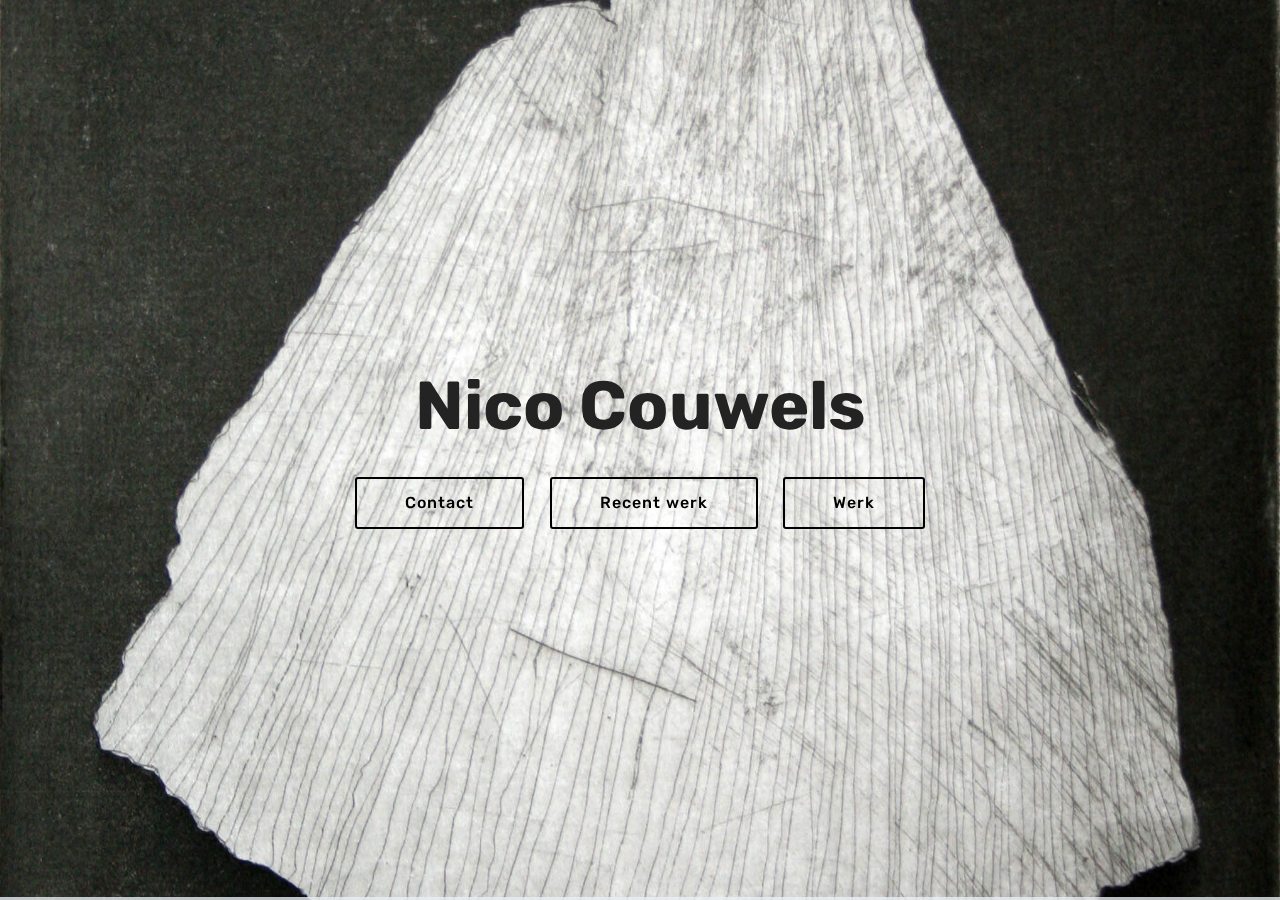
<file: index.html>
<!DOCTYPE html>
<html  >
<head>
  <!-- Site made with Mobirise Website Builder v4.9.6, https://mobirise.com -->
  <meta charset="UTF-8">
  <meta http-equiv="X-UA-Compatible" content="IE=edge">
  <meta name="generator" content="Mobirise v4.9.6, mobirise.com">
  <meta name="viewport" content="width=device-width, initial-scale=1, minimum-scale=1">
  <link rel="shortcut icon" href="assets/images/logo4.png" type="image/x-icon">
  <meta name="description" content="">
  
  <title>Nico Couwels</title>
  <link rel="stylesheet" href="assets/web/assets/mobirise-icons/mobirise-icons.css">
  <link rel="stylesheet" href="assets/tether/tether.min.css">
  <link rel="stylesheet" href="assets/bootstrap/css/bootstrap.min.css">
  <link rel="stylesheet" href="assets/bootstrap/css/bootstrap-grid.min.css">
  <link rel="stylesheet" href="assets/bootstrap/css/bootstrap-reboot.min.css">
  <link rel="stylesheet" href="assets/theme/css/style.css">
  <link rel="stylesheet" href="assets/mobirise/css/mbr-additional.css" type="text/css">
  
  
  
</head>
<body>

<!-- Google Analytics -->
<!-- Global site tag (gtag.js) - Google Analytics -->
<script async src="https://www.googletagmanager.com/gtag/js?id=UA-126724393-1"></script>
<script>
  window.dataLayer = window.dataLayer || [];
  function gtag(){dataLayer.push(arguments);}
  gtag('js', new Date());

  gtag('config', 'UA-126724393-1');
</script>

<!-- /Google Analytics -->


  <section class="cid-r5cYvvx5xy mbr-fullscreen mbr-parallax-background" id="header2-0">

    

    

    <div class="container align-center">
        <div class="row justify-content-md-center">
            <div class="mbr-white col-md-10">
                <h1 class="mbr-section-title mbr-bold pb-3 mbr-fonts-style display-1">
                    Nico Couwels</h1>
                
                
                <div class="mbr-section-btn"><a class="btn btn-md btn-black-outline display-4" href="page2.html">Contact</a>
                    <a class="btn btn-md btn-black-outline display-4" href="page11.html">Recent werk</a> <a class="btn btn-md btn-black-outline display-4" href="page6.html">Werk</a></div>
            </div>
        </div>
    </div>
    
</section>


  <section class="engine"><a href="https://mobirise.info/o">free portfolio site templates</a></section><script src="assets/web/assets/jquery/jquery.min.js"></script>
  <script src="assets/popper/popper.min.js"></script>
  <script src="assets/tether/tether.min.js"></script>
  <script src="assets/bootstrap/js/bootstrap.min.js"></script>
  <script src="assets/smoothscroll/smooth-scroll.js"></script>
  <script src="assets/cookies-alert-plugin/cookies-alert-core.js"></script>
  <script src="assets/cookies-alert-plugin/cookies-alert-script.js"></script>
  <script src="assets/parallax/jarallax.min.js"></script>
  <script src="assets/theme/js/script.js"></script>
  
  
<input name="cookieData" type="hidden" data-cookie-text="We use cookies to give you the best experience. Read our <a href='privacy.html'>cookie policy</a>.">
  </body>
</html>
</file>
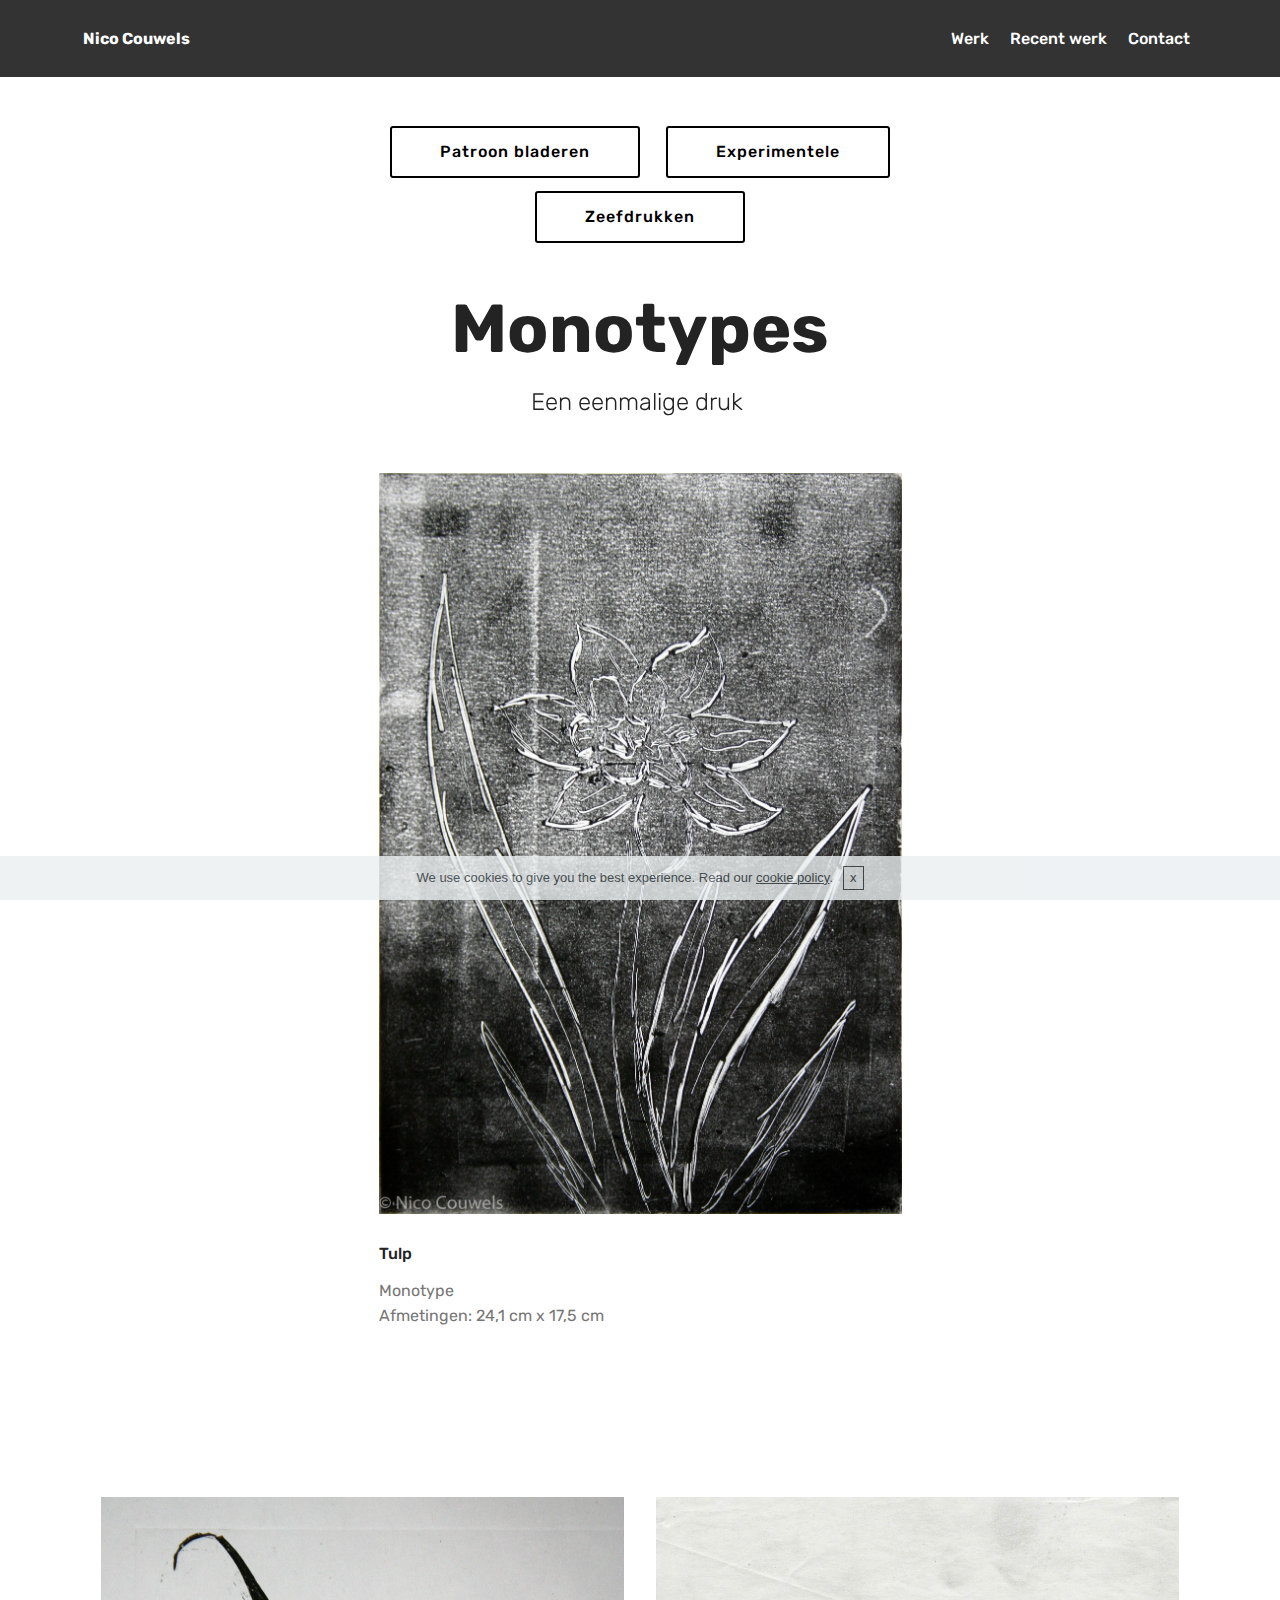
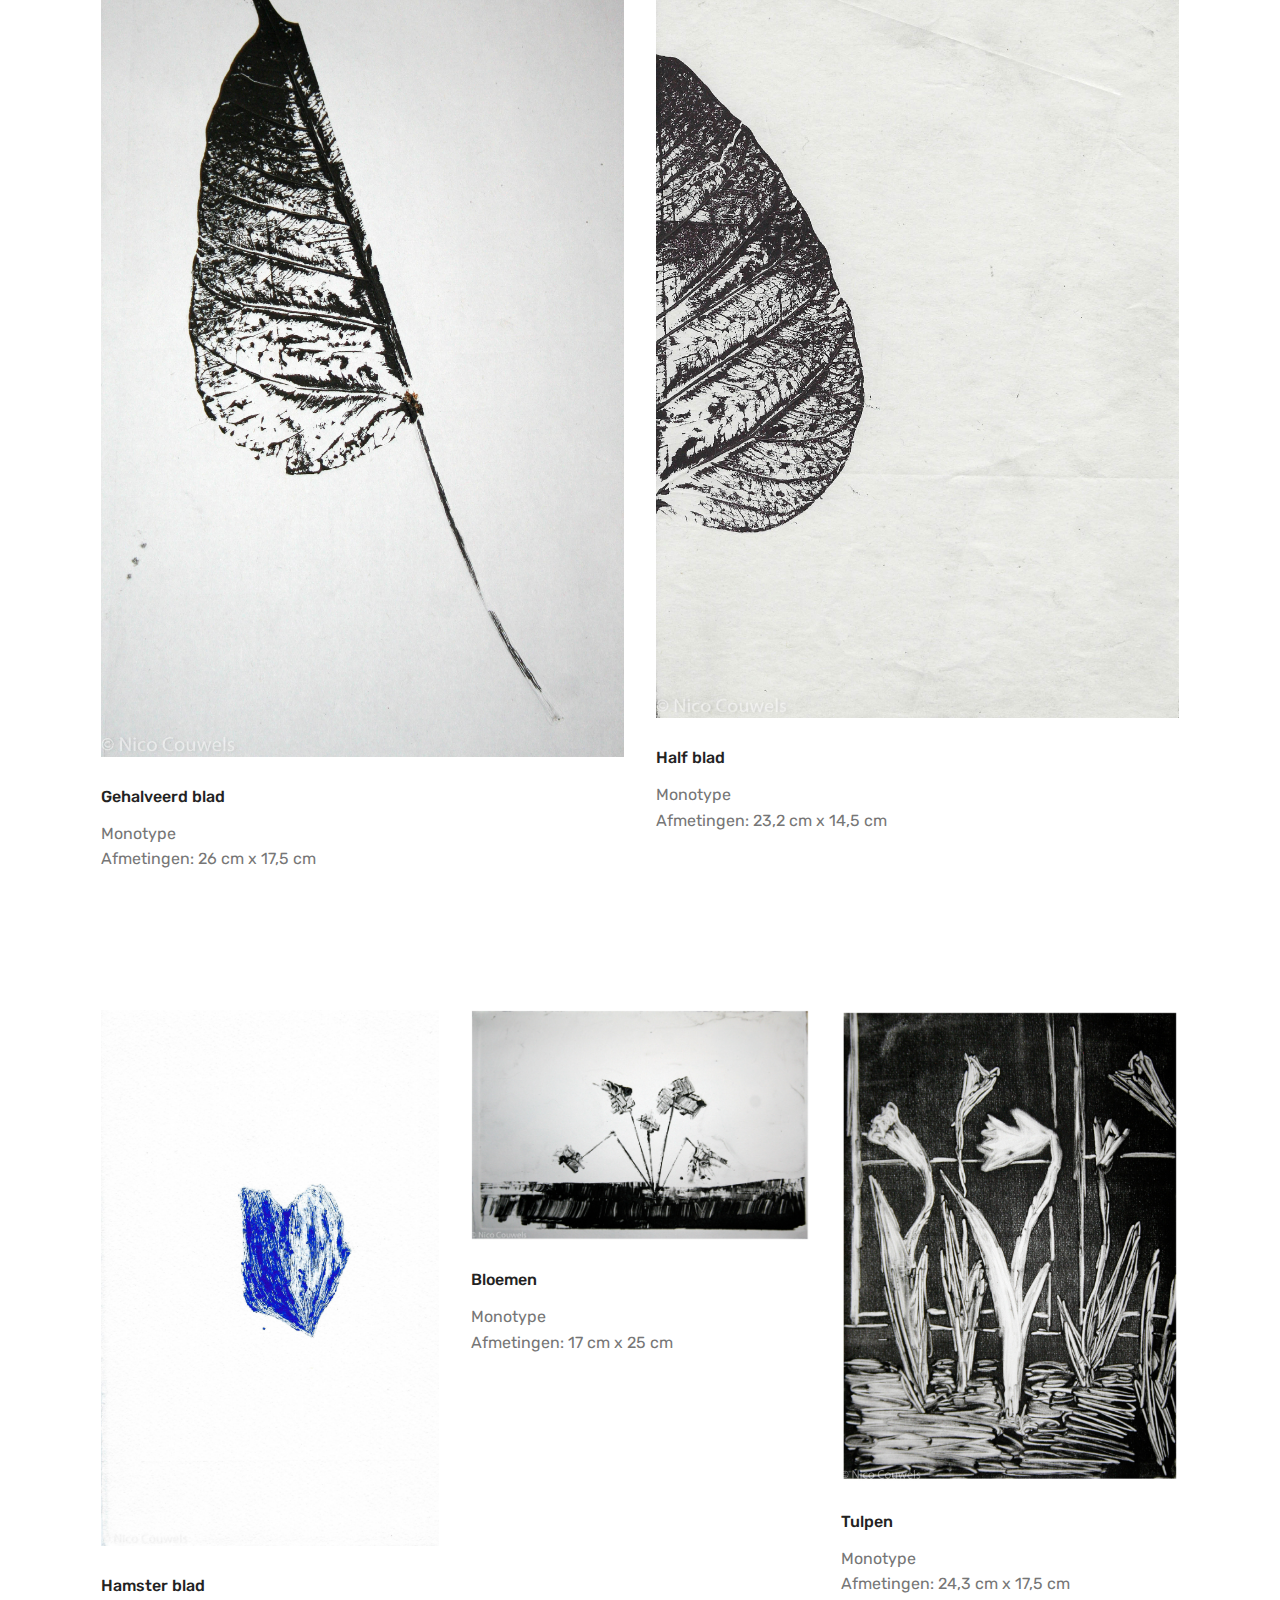
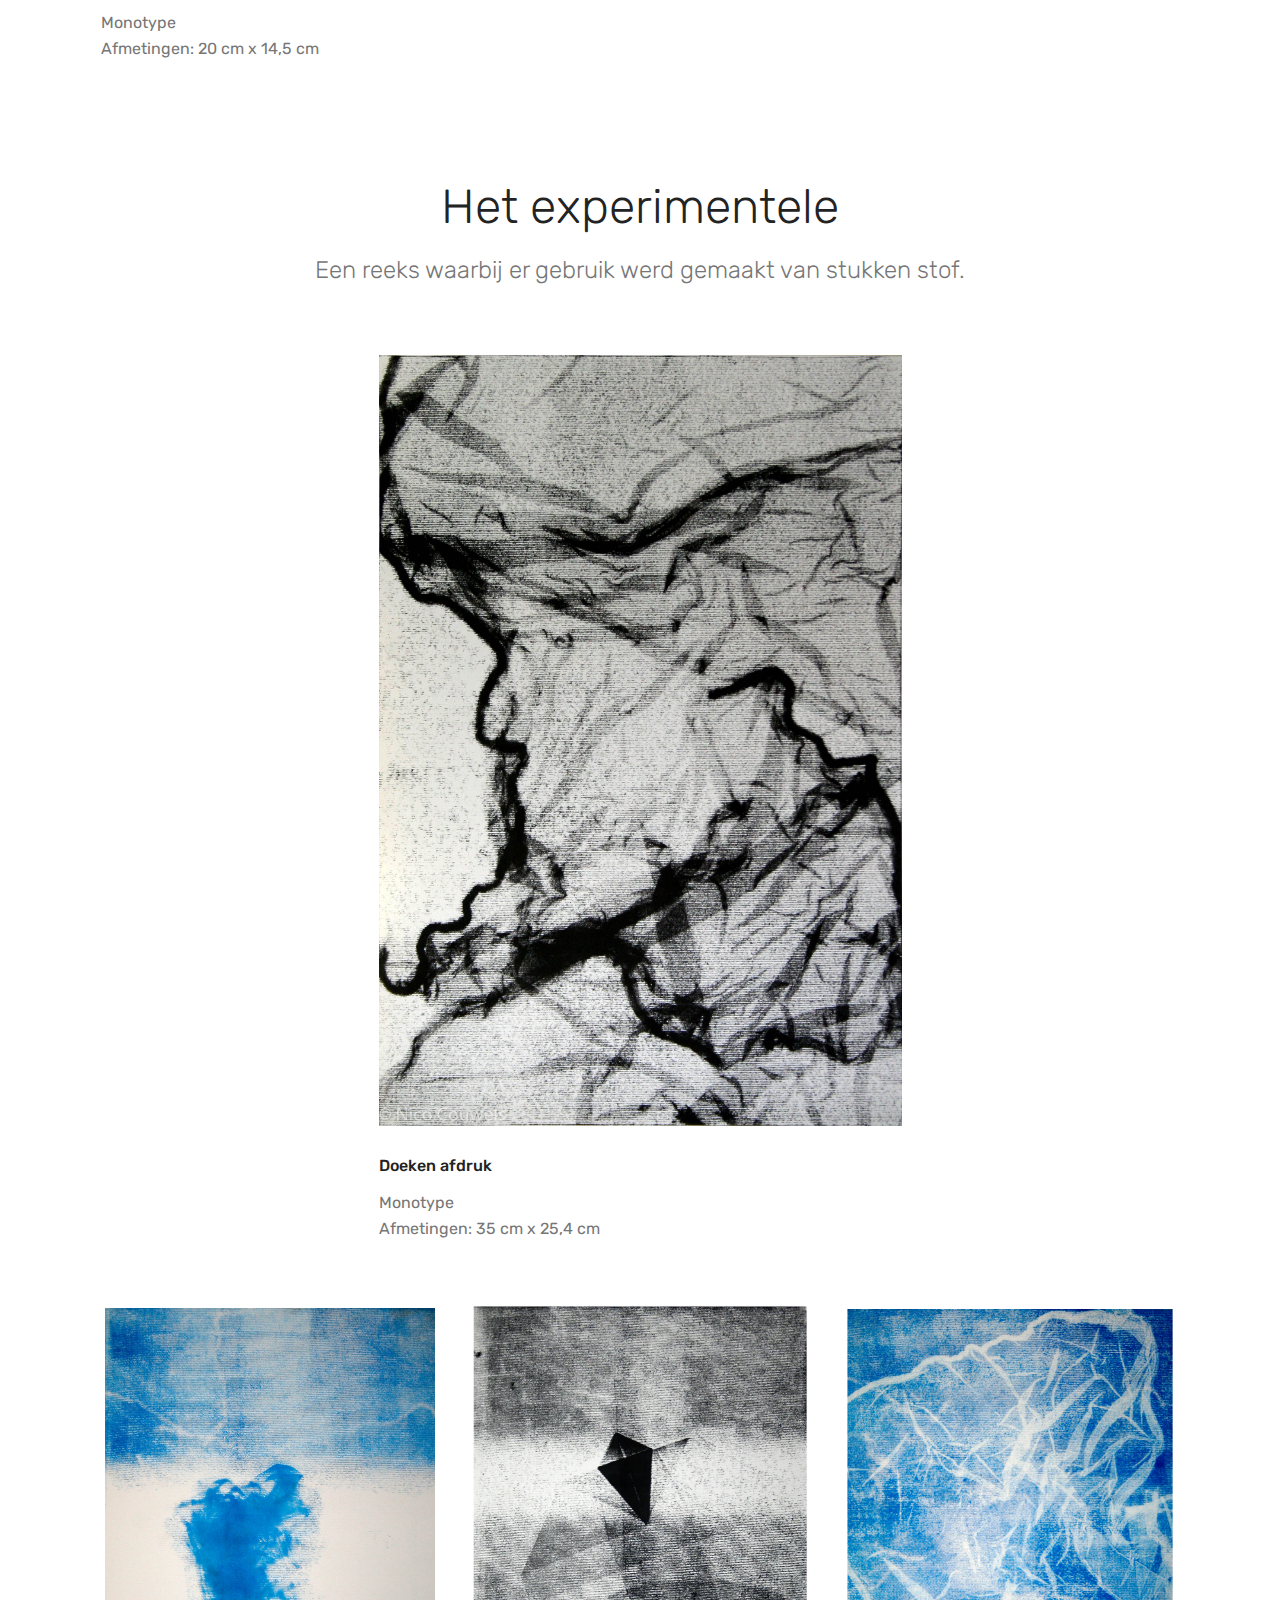
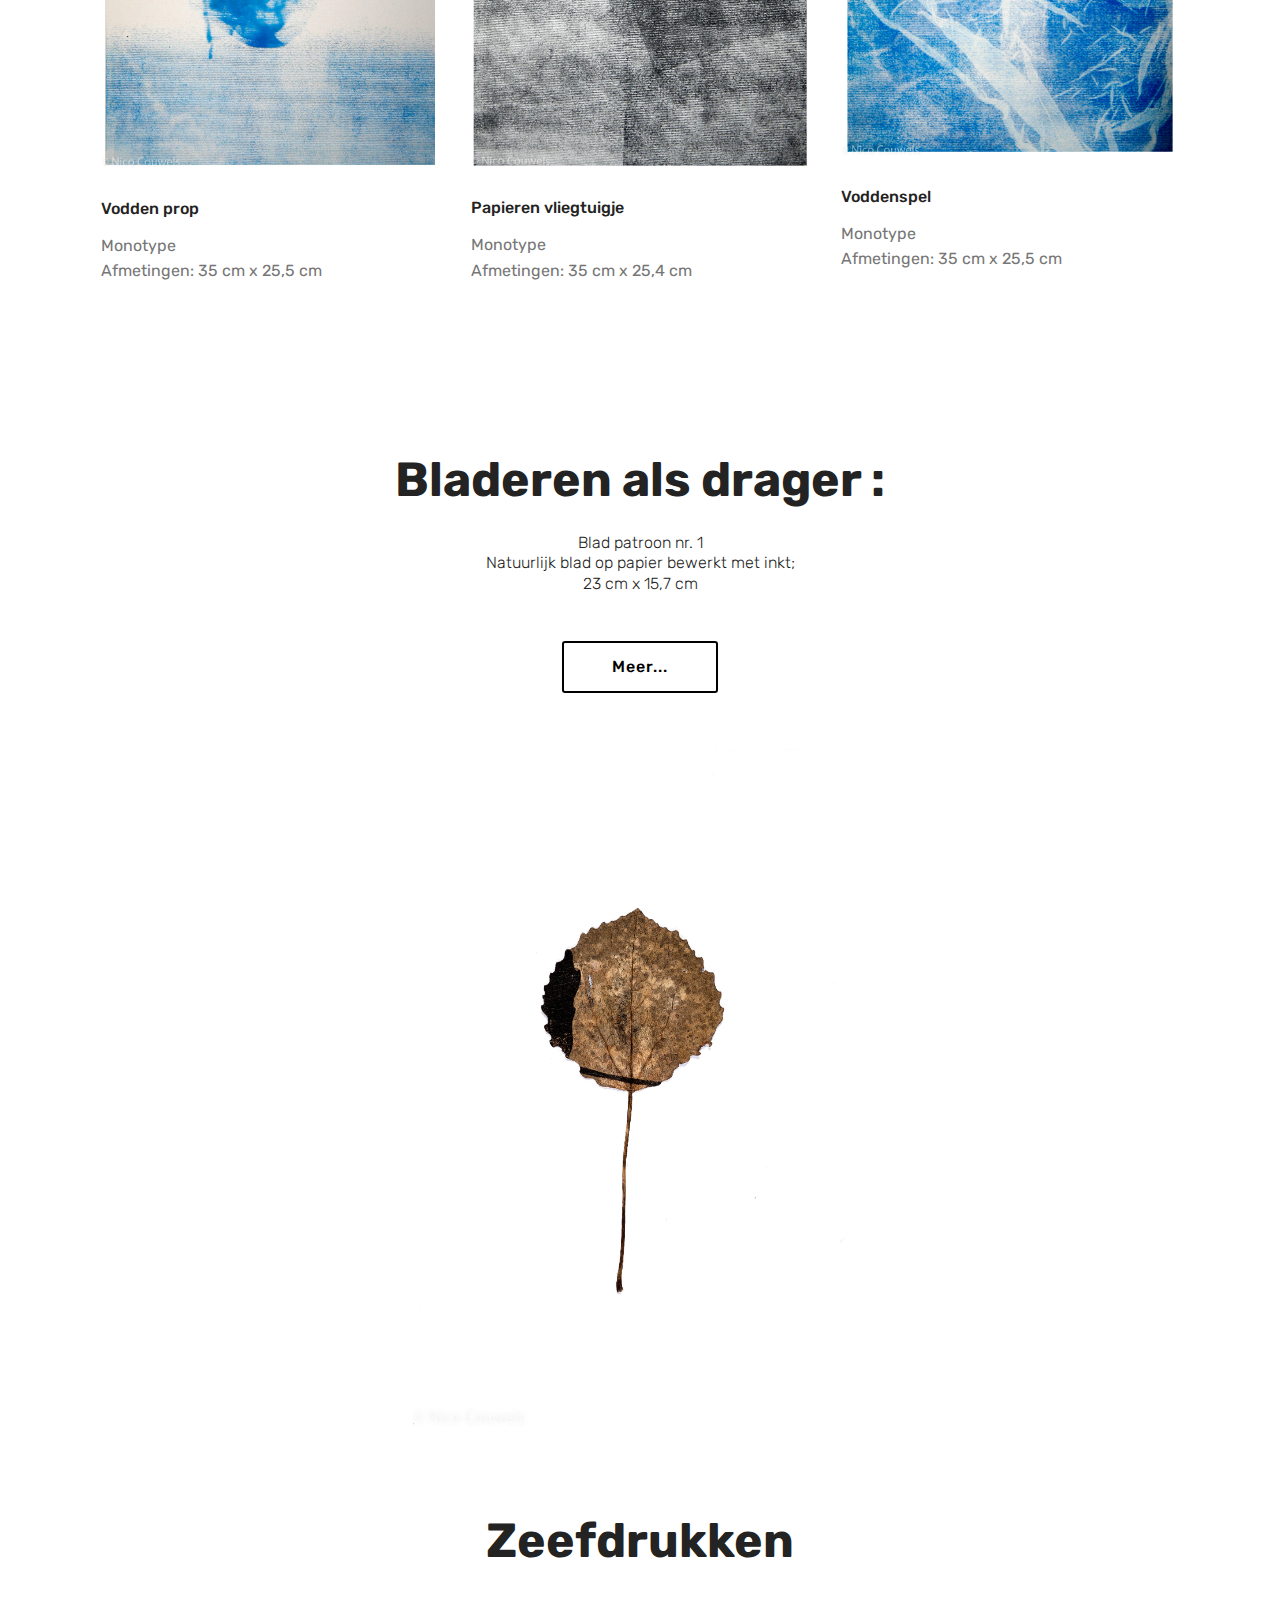
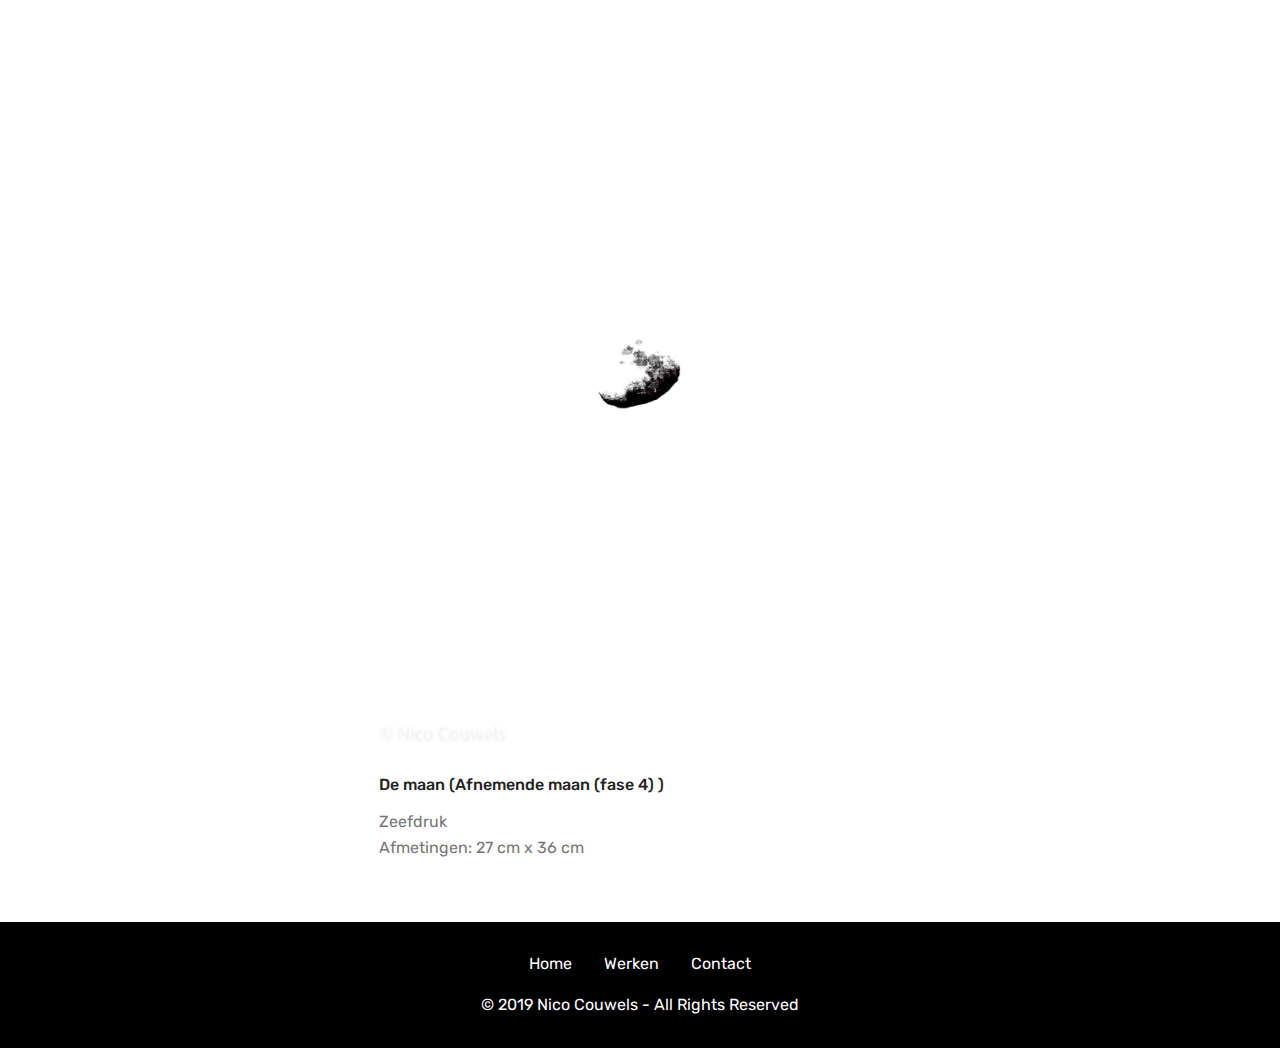
<file: page1.html>
<!DOCTYPE html>
<html  >
<head>
  <!-- Site made with Mobirise Website Builder v4.9.6, https://mobirise.com -->
  <meta charset="UTF-8">
  <meta http-equiv="X-UA-Compatible" content="IE=edge">
  <meta name="generator" content="Mobirise v4.9.6, mobirise.com">
  <meta name="viewport" content="width=device-width, initial-scale=1, minimum-scale=1">
  <link rel="shortcut icon" href="assets/images/logo4.png" type="image/x-icon">
  <meta name="description" content="Web Generator Description">
  
  <title>Monotypes/Zeefdrukken</title>
  <link rel="stylesheet" href="assets/web/assets/mobirise-icons/mobirise-icons.css">
  <link rel="stylesheet" href="assets/tether/tether.min.css">
  <link rel="stylesheet" href="assets/bootstrap/css/bootstrap.min.css">
  <link rel="stylesheet" href="assets/bootstrap/css/bootstrap-grid.min.css">
  <link rel="stylesheet" href="assets/bootstrap/css/bootstrap-reboot.min.css">
  <link rel="stylesheet" href="assets/socicon/css/styles.css">
  <link rel="stylesheet" href="assets/dropdown/css/style.css">
  <link rel="stylesheet" href="assets/theme/css/style.css">
  <link rel="stylesheet" href="assets/mobirise/css/mbr-additional.css" type="text/css">
  
  
  
</head>
<body>

<!-- Google Analytics -->
<!-- Global site tag (gtag.js) - Google Analytics -->
<script async src="https://www.googletagmanager.com/gtag/js?id=UA-126724393-1"></script>
<script>
  window.dataLayer = window.dataLayer || [];
  function gtag(){dataLayer.push(arguments);}
  gtag('js', new Date());

  gtag('config', 'UA-126724393-1');
</script>

<!-- /Google Analytics -->


  <section class="menu cid-r5ICptzF5R" once="menu" id="menu1-4">

    

    <nav class="navbar navbar-expand beta-menu navbar-dropdown align-items-center navbar-toggleable-sm">
        <button class="navbar-toggler navbar-toggler-right" type="button" data-toggle="collapse" data-target="#navbarSupportedContent" aria-controls="navbarSupportedContent" aria-expanded="false" aria-label="Toggle navigation">
            <div class="hamburger">
                <span></span>
                <span></span>
                <span></span>
                <span></span>
            </div>
        </button>
        <div class="menu-logo">
            <div class="navbar-brand">
                
                <span class="navbar-caption-wrap"><a class="navbar-caption text-white display-4" href="index.html">&nbsp;Nico Couwels</a></span>
            </div>
        </div>
        <div class="collapse navbar-collapse" id="navbarSupportedContent">
            <ul class="navbar-nav nav-dropdown nav-right" data-app-modern-menu="true"><li class="nav-item">
                    <a class="nav-link link text-white display-4" href="page6.html">
                        
                        Werk</a>
                </li>
                <li class="nav-item">
                    <a class="nav-link link text-white display-4" href="page11.html">Recent werk</a>
                </li><li class="nav-item"><a class="nav-link link text-white display-4" href="page2.html">Contact</a></li></ul>
            
        </div>
    </nav>
</section>

<section class="engine"><a href="https://mobirise.info/s">bootstrap themes</a></section><section class="mbr-section content8 cid-rigmoFWv8Q" id="content8-39">

    

    <div class="container">
        <div class="media-container-row title">
            <div class="col-12 col-md-8">
                <div class="mbr-section-btn align-center"><a class="btn btn-black-outline display-4" href="page12.html">Patroon bladeren</a> <a class="btn btn-black-outline display-4" href="page1.html#content4-6">Experimentele</a>
                    <a class="btn btn-black-outline display-4" href="page1.html#features2-37">Zeefdrukken</a></div>
            </div>
        </div>
    </div>
</section>

<section class="mbr-section content5 cid-r5IInQVoX6 mbr-parallax-background" id="content5-3">

    

    

    <div class="container">
        <div class="media-container-row">
            <div class="title col-12 col-md-8">
                <h2 class="align-center mbr-bold mbr-white pb-3 mbr-fonts-style display-1">
                    Monotypes</h2>
                <h3 class="mbr-section-subtitle align-center mbr-light mbr-white pb-3 mbr-fonts-style display-5">
                    Een eenmalige druk&nbsp;</h3>
                
                
            </div>
        </div>
    </div>
</section>

<section class="features2 cid-r5d1DA2LGG" id="features2-2">

    

    
    
    <div class="container">
        <div class="media-container-row">
            <div class="card p-3 col-12 col-md-6">
                <div class="card-wrapper">
                    <div class="card-img">
                        <img src="assets/images/monotype-bloem.jpg" alt="Mobirise" title="">
                    </div>
                    <div class="card-box">
                        <h4 class="card-title pb-3 mbr-fonts-style display-7">
                            Tulp</h4>
                        <p class="mbr-text mbr-fonts-style display-7">Monotype<br>Afmetingen:&nbsp;24,1 cm x 17,5 cm</p>
                    </div>
                </div>
            </div>

            

            

            
        </div>
    </div>
</section>

<section class="features2 cid-r5IIH7ODiV" id="features2-5">

    

    
    
    <div class="container">
        <div class="media-container-row">
            <div class="card p-3 col-12 col-md-6">
                <div class="card-wrapper">
                    <div class="card-img">
                        <img src="assets/images/monotype-echt-blad-met-metagegevens.jpg" alt="Mobirise" title="">
                    </div>
                    <div class="card-box">
                        <h4 class="card-title pb-3 mbr-fonts-style display-7">
                            Gehalveerd blad</h4>
                        <p class="mbr-text mbr-fonts-style display-7">Monotype<br>Afmetingen: 26 cm x 17,5 cm</p>
                    </div>
                </div>
            </div>

            <div class="card p-3 col-12 col-md-6">
                <div class="card-wrapper">
                    <div class="card-img">
                        <img src="assets/images/monotype-half-blad-met-metagegevens.jpg" alt="Mobirise" title="">
                    </div>
                    <div class="card-box ">
                        <h4 class="card-title pb-3 mbr-fonts-style display-7">
                            Half blad</h4>
                        <p class="mbr-text mbr-fonts-style display-7">Monotype<br>Afmetingen: 23,2 cm x 14,5 cm</p>
                    </div>
                </div>
            </div>

            

            
        </div>
    </div>
</section>

<section class="features2 cid-r77uodo6iU" id="features2-1w">

    

    
    
    <div class="container">
        <div class="media-container-row">
            <div class="card p-3 col-12 col-md-6 col-lg-4">
                <div class="card-wrapper">
                    <div class="card-img">
                        <img src="assets/images/monotype-hamsterblad-met-metagegevens.jpg" alt="Mobirise" title="">
                    </div>
                    <div class="card-box">
                        <h4 class="card-title pb-3 mbr-fonts-style display-7">
                            Hamster blad</h4>
                        <p class="mbr-text mbr-fonts-style display-7">Monotype<br>Afmetingen: 20 cm x 14,5 cm</p>
                    </div>
                </div>
            </div>

            <div class="card p-3 col-12 col-md-6 col-lg-4">
                <div class="card-wrapper">
                    <div class="card-img">
                        <img src="assets/images/monotype-bloemen-met-metagegevens.jpg" alt="Mobirise" title="">
                    </div>
                    <div class="card-box ">
                        <h4 class="card-title pb-3 mbr-fonts-style display-7">
                            Bloemen</h4>
                        <p class="mbr-text mbr-fonts-style display-7">Monotype
<br>Afmetingen: 17 cm x 25 cm</p>
                    </div>
                </div>
            </div>

            <div class="card p-3 col-12 col-md-6 col-lg-4">
                <div class="card-wrapper">
                    <div class="card-img">
                        <img src="assets/images/monotype-tulpen-met-metagegevens.jpg" alt="Mobirise" title="">
                    </div>
                    <div class="card-box">
                        <h4 class="card-title pb-3 mbr-fonts-style display-7">
                            Tulpen</h4>
                        <p class="mbr-text mbr-fonts-style display-7">Monotype<br>Afmetingen: 24,3 cm x 17,5 cm</p>
                    </div>
                </div>
            </div>

            
        </div>
    </div>
</section>

<section class="mbr-section content4 cid-r5IIKrwnrs" id="content4-6">

    

    <div class="container">
        <div class="media-container-row">
            <div class="title col-12 col-md-8">
                <h2 class="align-center pb-3 mbr-fonts-style display-2">
                    Het experimentele</h2>
                <h3 class="mbr-section-subtitle align-center mbr-light mbr-fonts-style display-5">Een reeks waarbij er gebruik werd gemaakt van stukken stof.</h3>
                
            </div>
        </div>
    </div>
</section>

<section class="features2 cid-r77O8fGR82" id="features2-1x">

    

    
    
    <div class="container">
        <div class="media-container-row">
            <div class="card p-3 col-12 col-md-6">
                <div class="card-wrapper">
                    <div class="card-img">
                        <img src="assets/images/monotype-vodden-tulband-man.jpg" alt="Mobirise" title="">
                    </div>
                    <div class="card-box">
                        <h4 class="card-title pb-3 mbr-fonts-style display-7">
                            Doeken afdruk</h4>
                        <p class="mbr-text mbr-fonts-style display-7">Monotype 
<br>Afmetingen: 35 cm x 25,4 cm</p>
                    </div>
                </div>
            </div>

            

            

            
        </div>
    </div>
</section>

<section class="features2 cid-r5IIGs8CKB" id="features2-4">

    

    
    
    <div class="container">
        <div class="media-container-row">
            <div class="card p-3 col-12 col-md-6 col-lg-4">
                <div class="card-wrapper">
                    <div class="card-img">
                        <img src="assets/images/monotype-vodden-prop-gezicht-achtig-met-metagegevens.jpg" alt="Mobirise" title="">
                    </div>
                    <div class="card-box">
                        <h4 class="card-title pb-3 mbr-fonts-style display-7">Vodden prop</h4>
                        <p class="mbr-text mbr-fonts-style display-7">Monotype
<br>Afmetingen: 35 cm x 25,5 cm</p>
                    </div>
                </div>
            </div>

            <div class="card p-3 col-12 col-md-6 col-lg-4">
                <div class="card-wrapper">
                    <div class="card-img">
                        <img src="assets/images/monotype-papieren-vliegtuigje-met-metagegevens.jpg" alt="Mobirise" title="">
                    </div>
                    <div class="card-box ">
                        <h4 class="card-title pb-3 mbr-fonts-style display-7">
                            Papieren vliegtuigje</h4>
                        <p class="mbr-text mbr-fonts-style display-7">Monotype 
<br>Afmetingen: 35 cm x 25,4 cm</p>
                    </div>
                </div>
            </div>

            <div class="card p-3 col-12 col-md-6 col-lg-4">
                <div class="card-wrapper">
                    <div class="card-img">
                        <img src="assets/images/monotype-vodden-spel-met-metagegevens.jpg" alt="Mobirise" title="">
                    </div>
                    <div class="card-box">
                        <h4 class="card-title pb-3 mbr-fonts-style display-7">
                            Voddenspel</h4>
                        <p class="mbr-text mbr-fonts-style display-7">Monotype
<br>Afmetingen: 35 cm x 25,5 cm</p>
                    </div>
                </div>
            </div>

            
        </div>
    </div>
</section>

<section class="header4 cid-r9PzL421IX" id="header4-2u">

    

    

    <div class="container">
        <div class="row justify-content-md-center">
            <div class="media-content col-md-10">
                <h1 class="mbr-section-title align-center mbr-white pb-3 mbr-bold mbr-fonts-style display-2">Bladeren als drager :<br></h1>
                <h3 class="mbr-section-subtitle align-center mbr-white mbr-light pb-3 mbr-fonts-style display-7">Blad patroon nr. 1<br>Natuurlijk blad op papier bewerkt met inkt;<br>23 cm x 15,7 cm</h3>
                <div class="mbr-text align-center mbr-white pb-3">
                    
                </div>
                <div class="mbr-section-btn align-center"><a class="btn btn-md btn-black-outline display-4" href="page12.html">Meer...</a></div>
            </div>
        
            <div class="mbr-figure pt-5" style="width: 40%;">
                <img src="assets/images/blad-patroon-nr.1-met-metagegevens.jpg" alt="Mobirise" title="">
            </div>
        </div>
    </div>
</section>

<section class="mbr-section content4 cid-riglfzONYn" id="content4-38">

    

    <div class="container">
        <div class="media-container-row">
            <div class="title col-12 col-md-8">
                <h2 class="align-center pb-3 mbr-fonts-style display-2"><strong>
                    Zeefdrukken</strong></h2>
                
                
            </div>
        </div>
    </div>
</section>

<section class="features2 cid-rigldYtQfU" id="features2-37">

    

    
    
    <div class="container">
        <div class="media-container-row">
            <div class="card p-3 col-12 col-md-6">
                <div class="card-wrapper">
                    <div class="card-img">
                        <img src="assets/images/de-maan-zeefdruk-met-metagegevens.jpg" alt="Mobirise" title="">
                    </div>
                    <div class="card-box">
                        <h4 class="card-title pb-3 mbr-fonts-style display-7">
                            De maan (Afnemende maan (fase 4) )</h4>
                        <p class="mbr-text mbr-fonts-style display-7">Zeefdruk<br>Afmetingen: 27 cm x 36 cm</p>
                    </div>
                </div>
            </div>

            

            

            
        </div>
    </div>
</section>

<section once="" class="cid-r5ICj9cRSN" id="footer7-3">

    

    

    <div class="container">
        <div class="media-container-row align-center mbr-white">
            <div class="row row-links">
                <ul class="foot-menu">
                    
                    
                    
                    
                    
                <li class="foot-menu-item mbr-fonts-style display-7"><a href="index.html" class="text-white">Home</a></li><li class="foot-menu-item mbr-fonts-style display-7"><a href="page6.html" class="text-white">Werken</a></li><li class="foot-menu-item mbr-fonts-style display-7"><a href="page2.html" class="text-white">Contact</a></li></ul>
            </div>
            
            <div class="row row-copirayt">
                <p class="mbr-text mb-0 mbr-fonts-style mbr-white align-center display-7">
                    © 2019 Nico Couwels - All Rights Reserved
                </p>
            </div>
        </div>
    </div>
</section>


  <script src="assets/web/assets/jquery/jquery.min.js"></script>
  <script src="assets/popper/popper.min.js"></script>
  <script src="assets/tether/tether.min.js"></script>
  <script src="assets/bootstrap/js/bootstrap.min.js"></script>
  <script src="assets/smoothscroll/smooth-scroll.js"></script>
  <script src="assets/dropdown/js/script.min.js"></script>
  <script src="assets/touchswipe/jquery.touch-swipe.min.js"></script>
  <script src="assets/parallax/jarallax.min.js"></script>
  <script src="assets/cookies-alert-plugin/cookies-alert-core.js"></script>
  <script src="assets/cookies-alert-plugin/cookies-alert-script.js"></script>
  <script src="assets/theme/js/script.js"></script>
  
  
<input name="cookieData" type="hidden" data-cookie-text="We use cookies to give you the best experience. Read our <a href='privacy.html'>cookie policy</a>.">
  </body>
</html>
</file>
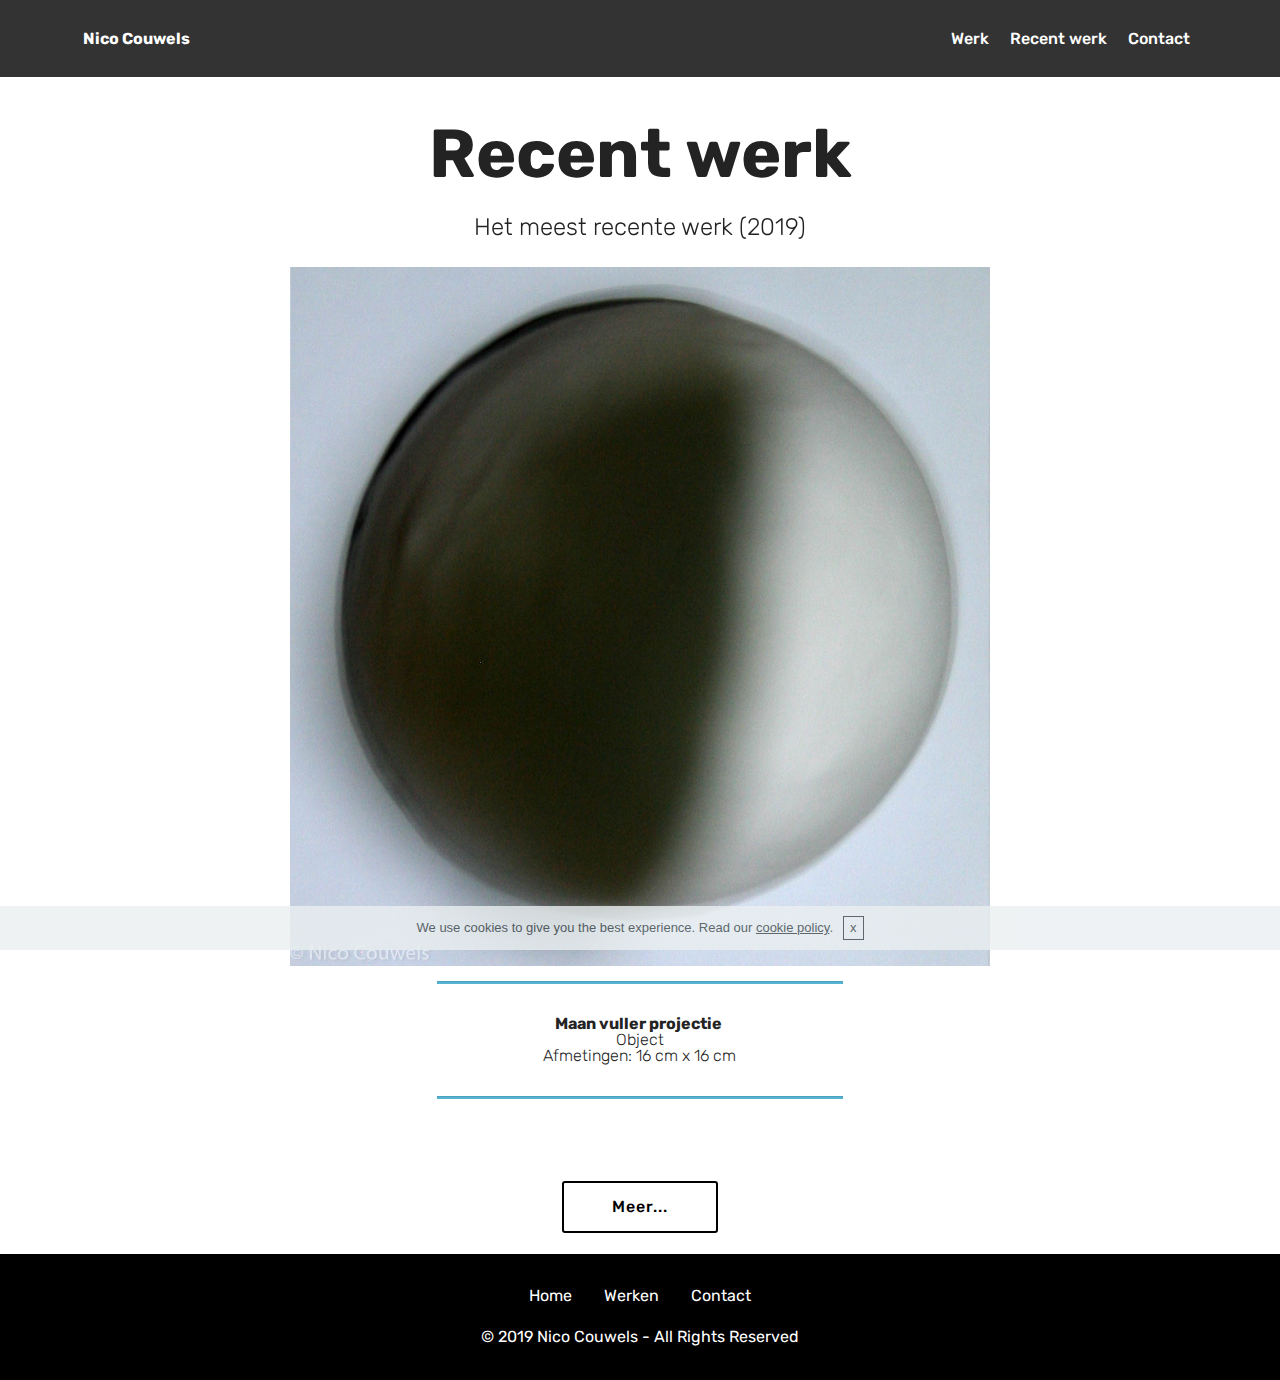
<file: page11.html>
<!DOCTYPE html>
<html  >
<head>
  <!-- Site made with Mobirise Website Builder v4.9.6, https://mobirise.com -->
  <meta charset="UTF-8">
  <meta http-equiv="X-UA-Compatible" content="IE=edge">
  <meta name="generator" content="Mobirise v4.9.6, mobirise.com">
  <meta name="viewport" content="width=device-width, initial-scale=1, minimum-scale=1">
  <link rel="shortcut icon" href="assets/images/logo4.png" type="image/x-icon">
  <meta name="description" content="Web Page Builder Description">
  
  <title>Recent werk</title>
  <link rel="stylesheet" href="assets/web/assets/mobirise-icons/mobirise-icons.css">
  <link rel="stylesheet" href="assets/tether/tether.min.css">
  <link rel="stylesheet" href="assets/bootstrap/css/bootstrap.min.css">
  <link rel="stylesheet" href="assets/bootstrap/css/bootstrap-grid.min.css">
  <link rel="stylesheet" href="assets/bootstrap/css/bootstrap-reboot.min.css">
  <link rel="stylesheet" href="assets/socicon/css/styles.css">
  <link rel="stylesheet" href="assets/dropdown/css/style.css">
  <link rel="stylesheet" href="assets/theme/css/style.css">
  <link rel="stylesheet" href="assets/mobirise/css/mbr-additional.css" type="text/css">
  
  
  
</head>
<body>

<!-- Google Analytics -->
<!-- Global site tag (gtag.js) - Google Analytics -->
<script async src="https://www.googletagmanager.com/gtag/js?id=UA-126724393-1"></script>
<script>
  window.dataLayer = window.dataLayer || [];
  function gtag(){dataLayer.push(arguments);}
  gtag('js', new Date());

  gtag('config', 'UA-126724393-1');
</script>

<!-- /Google Analytics -->


  <section class="menu cid-r5ROk27vKy" once="menu" id="menu1-2g">

    

    <nav class="navbar navbar-expand beta-menu navbar-dropdown align-items-center navbar-toggleable-sm">
        <button class="navbar-toggler navbar-toggler-right" type="button" data-toggle="collapse" data-target="#navbarSupportedContent" aria-controls="navbarSupportedContent" aria-expanded="false" aria-label="Toggle navigation">
            <div class="hamburger">
                <span></span>
                <span></span>
                <span></span>
                <span></span>
            </div>
        </button>
        <div class="menu-logo">
            <div class="navbar-brand">
                
                <span class="navbar-caption-wrap"><a class="navbar-caption text-white display-4" href="index.html">&nbsp;Nico Couwels</a></span>
            </div>
        </div>
        <div class="collapse navbar-collapse" id="navbarSupportedContent">
            <ul class="navbar-nav nav-dropdown nav-right" data-app-modern-menu="true"><li class="nav-item">
                    <a class="nav-link link text-white display-4" href="page6.html">
                        
                        Werk</a>
                </li>
                <li class="nav-item">
                    <a class="nav-link link text-white display-4" href="page11.html">Recent werk</a>
                </li><li class="nav-item"><a class="nav-link link text-white display-4" href="page2.html">Contact</a></li></ul>
            
        </div>
    </nav>
</section>

<section class="engine"><a href="https://mobirise.info/c">website builder</a></section><section class="mbr-section content5 cid-r795fQkkqK mbr-parallax-background" id="content5-2j">

    

    

    <div class="container">
        <div class="media-container-row">
            <div class="title col-12 col-md-8">
                <h2 class="align-center mbr-bold mbr-white pb-3 mbr-fonts-style display-1">
                    Recent werk</h2>
                <h3 class="mbr-section-subtitle align-center mbr-light mbr-white pb-3 mbr-fonts-style display-5">
                    Het meest recente werk (2019)</h3>
                
                
            </div>
        </div>
    </div>
</section>

<section class="cid-r7GtNs4obY" id="image1-2n">

    

    <figure class="mbr-figure container">
            <div class="image-block" style="width: 63%;">
                <img src="assets/images/maan-vuller-schaduw-projector-op-bol-1-met-metagegevens.jpg" width="1400" alt="Mobirise" title="">
                
            </div>
    </figure>
</section>

<section class="mbr-section article content9 cid-r7Gvhef3MK" id="content9-2o">
    
     

    <div class="container">
        <div class="inner-container" style="width: 94%;">
            <hr class="line" style="width: 39%;">
            <div class="section-text align-center mbr-fonts-style display-4"><strong>Maan vuller projectie&nbsp;</strong><br>Object<br>Afmetingen: 16 cm x 16 cm</div>
            <hr class="line" style="width: 39%;">
        </div>
        </div>
</section>

<section class="mbr-section content8 cid-rifmDfRunB" id="content8-38">

    

    <div class="container">
        <div class="media-container-row title">
            <div class="col-12 col-md-8">
                <div class="mbr-section-btn align-center"><a class="btn btn-black-outline display-4" href="page9.html#features11-37">Meer...</a></div>
            </div>
        </div>
    </div>
</section>

<section once="" class="cid-r5ROk6PErC" id="footer7-2h">

    

    

    <div class="container">
        <div class="media-container-row align-center mbr-white">
            <div class="row row-links">
                <ul class="foot-menu">
                    
                    
                    
                    
                    
                <li class="foot-menu-item mbr-fonts-style display-7"><a href="index.html" class="text-white">Home</a></li><li class="foot-menu-item mbr-fonts-style display-7"><a href="page6.html" class="text-white">Werken</a></li><li class="foot-menu-item mbr-fonts-style display-7"><a href="page2.html" class="text-white">Contact</a></li></ul>
            </div>
            
            <div class="row row-copirayt">
                <p class="mbr-text mb-0 mbr-fonts-style mbr-white align-center display-7">
                    © 2019 Nico Couwels - All Rights Reserved
                </p>
            </div>
        </div>
    </div>
</section>


  <script src="assets/web/assets/jquery/jquery.min.js"></script>
  <script src="assets/popper/popper.min.js"></script>
  <script src="assets/tether/tether.min.js"></script>
  <script src="assets/bootstrap/js/bootstrap.min.js"></script>
  <script src="assets/smoothscroll/smooth-scroll.js"></script>
  <script src="assets/parallax/jarallax.min.js"></script>
  <script src="assets/dropdown/js/script.min.js"></script>
  <script src="assets/touchswipe/jquery.touch-swipe.min.js"></script>
  <script src="assets/cookies-alert-plugin/cookies-alert-core.js"></script>
  <script src="assets/cookies-alert-plugin/cookies-alert-script.js"></script>
  <script src="assets/theme/js/script.js"></script>
  
  
<input name="cookieData" type="hidden" data-cookie-text="We use cookies to give you the best experience. Read our <a href='privacy.html'>cookie policy</a>.">
  </body>
</html>
</file>
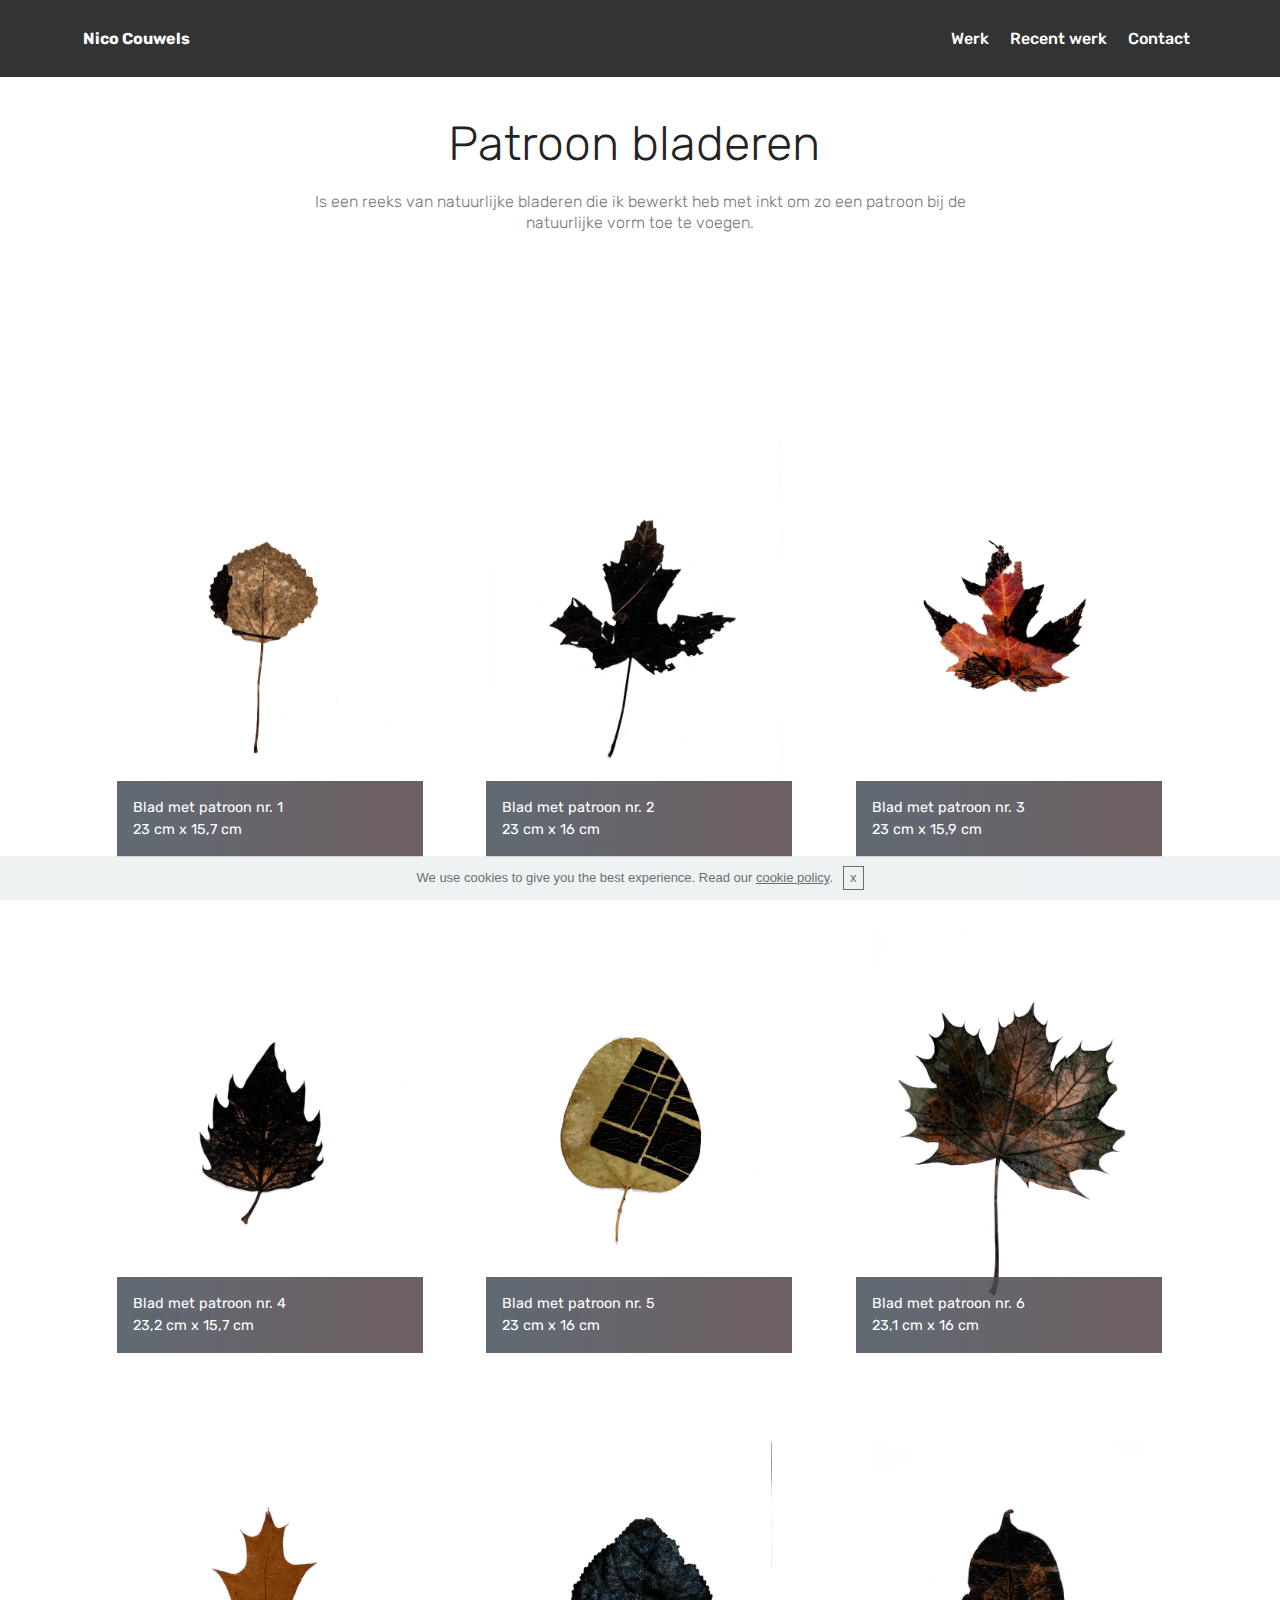
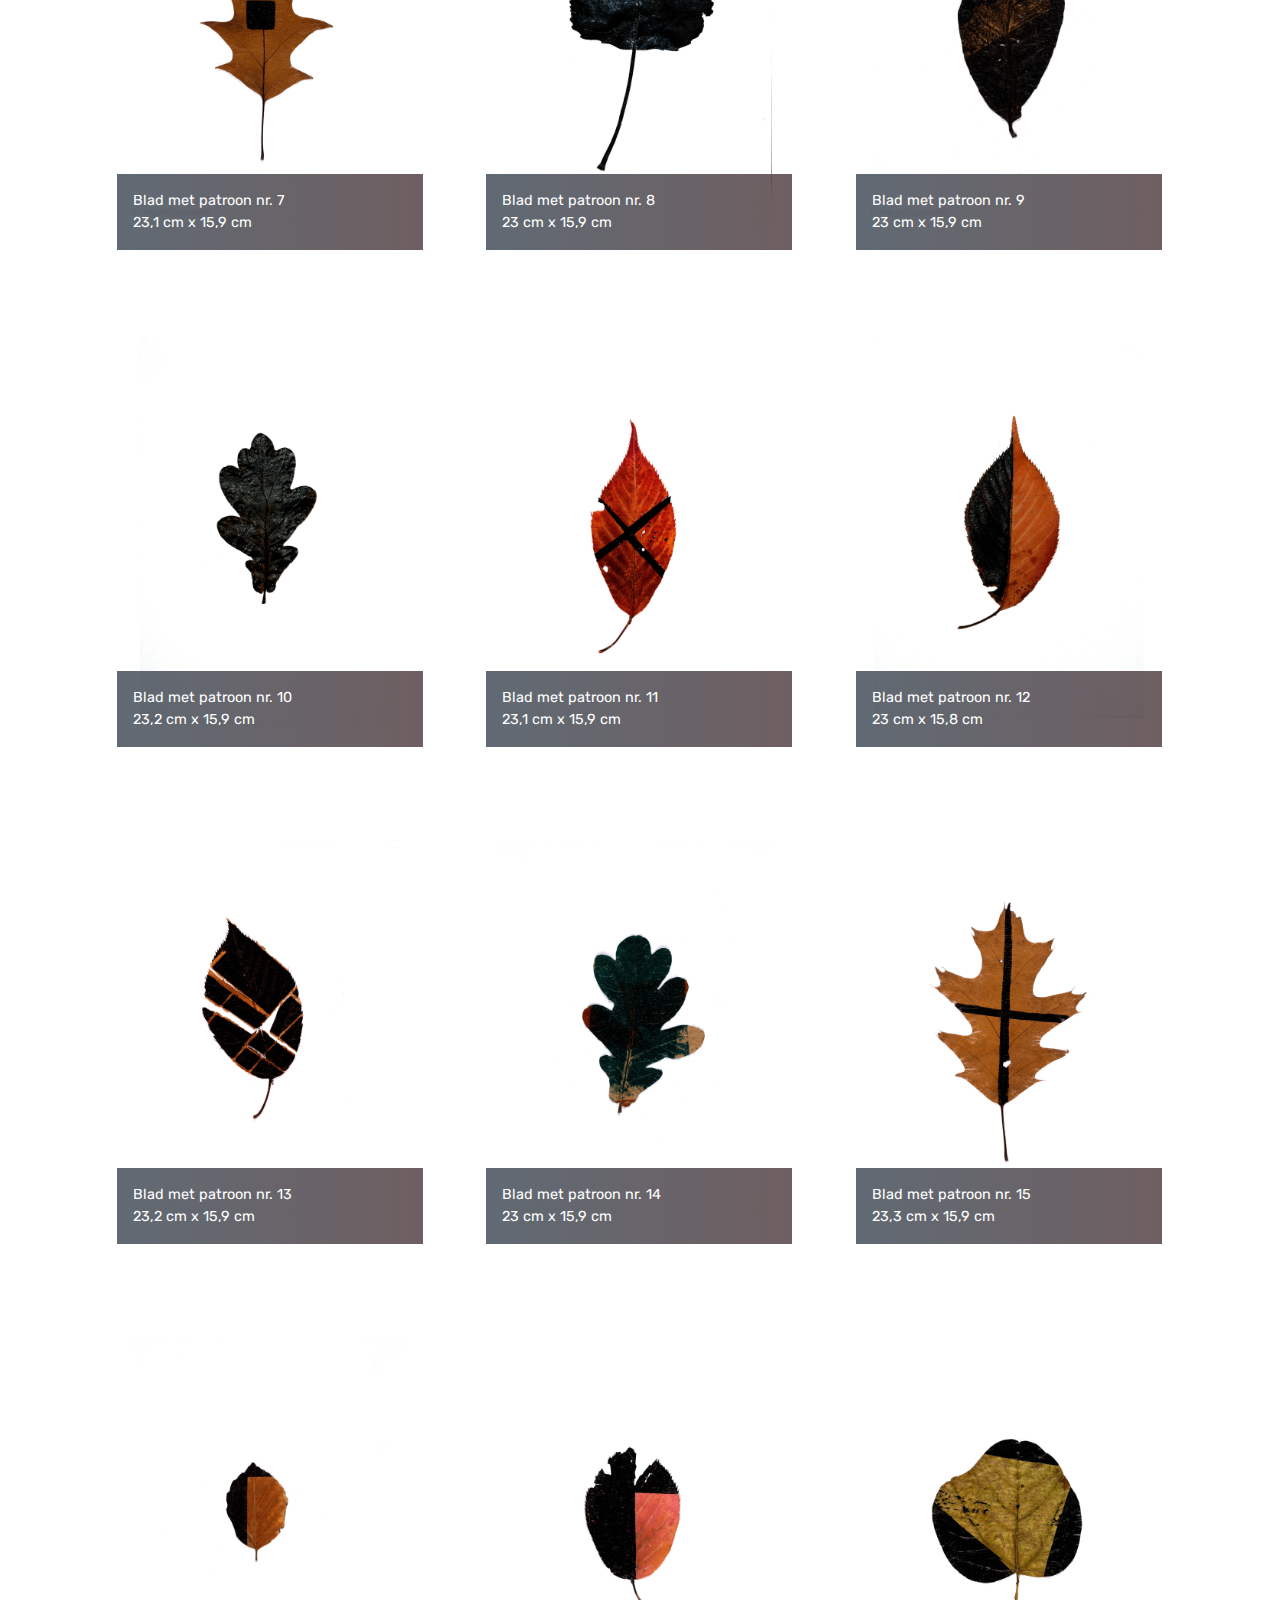
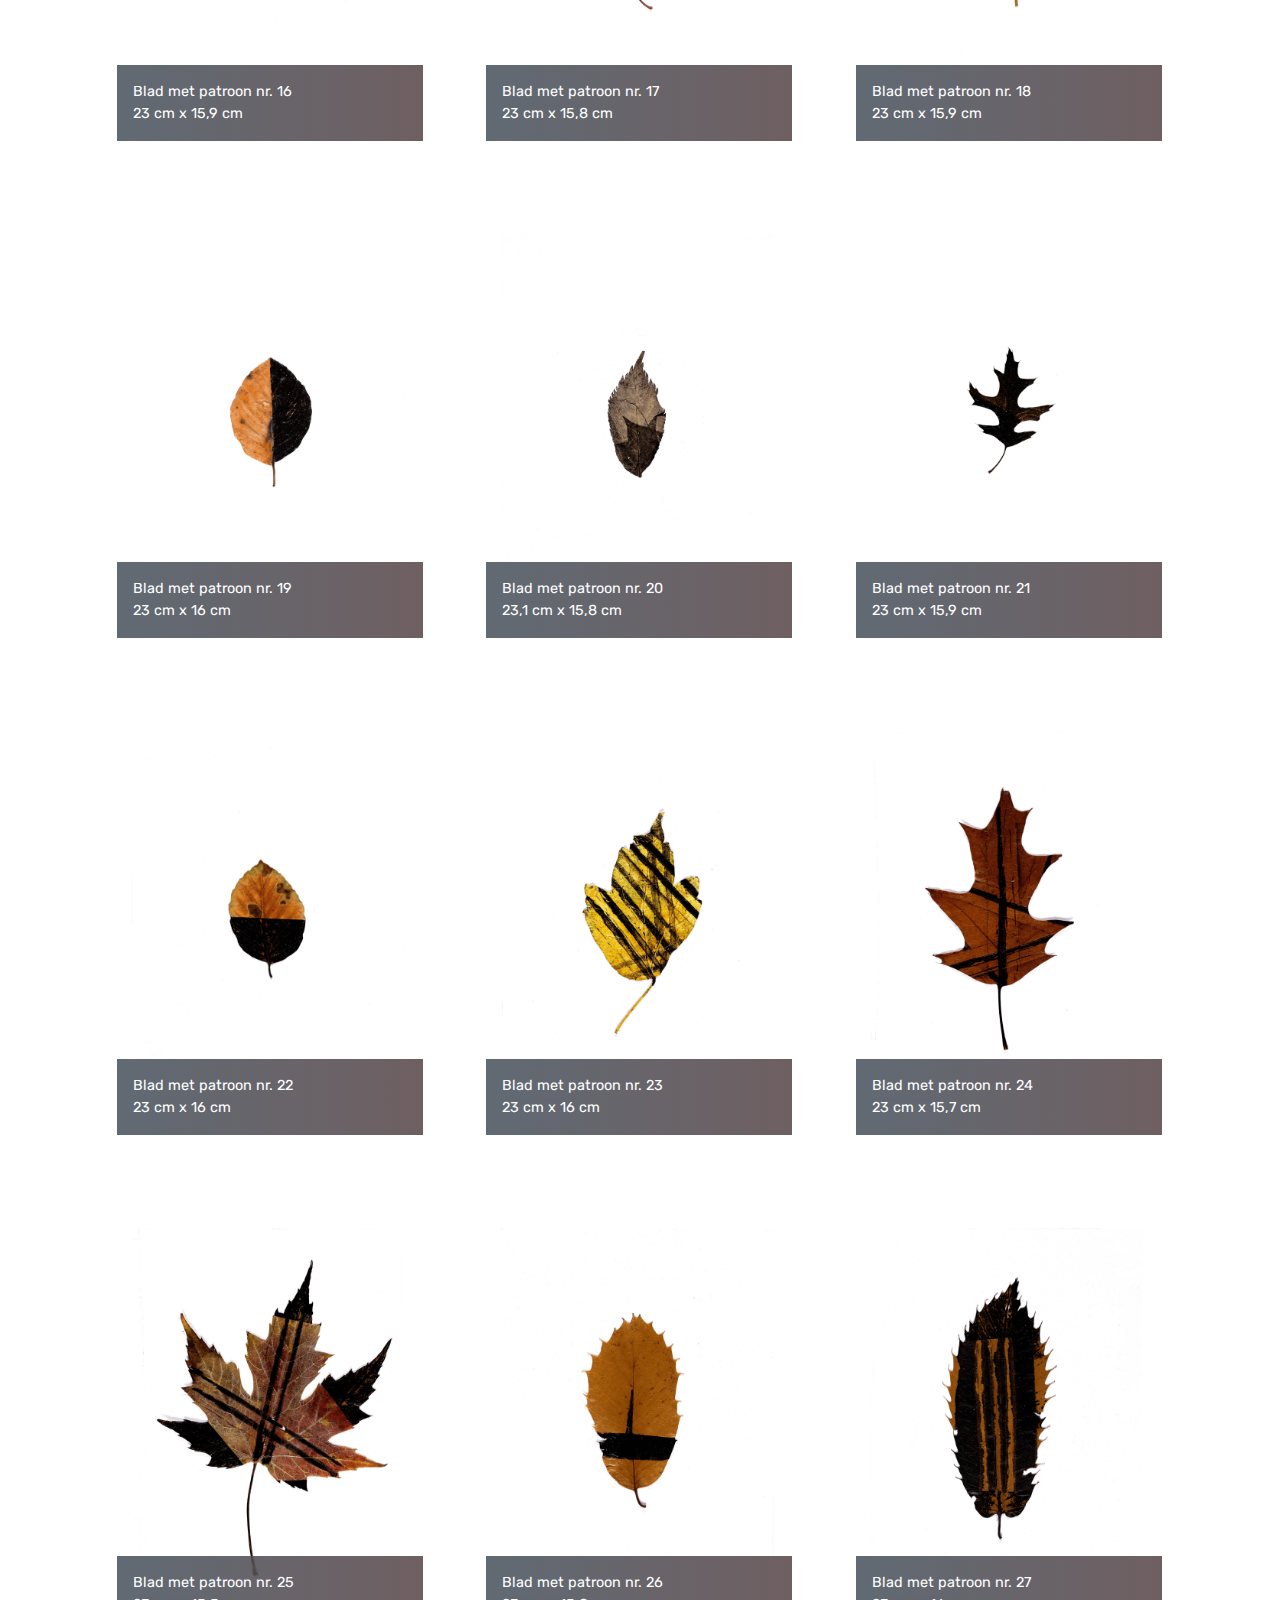
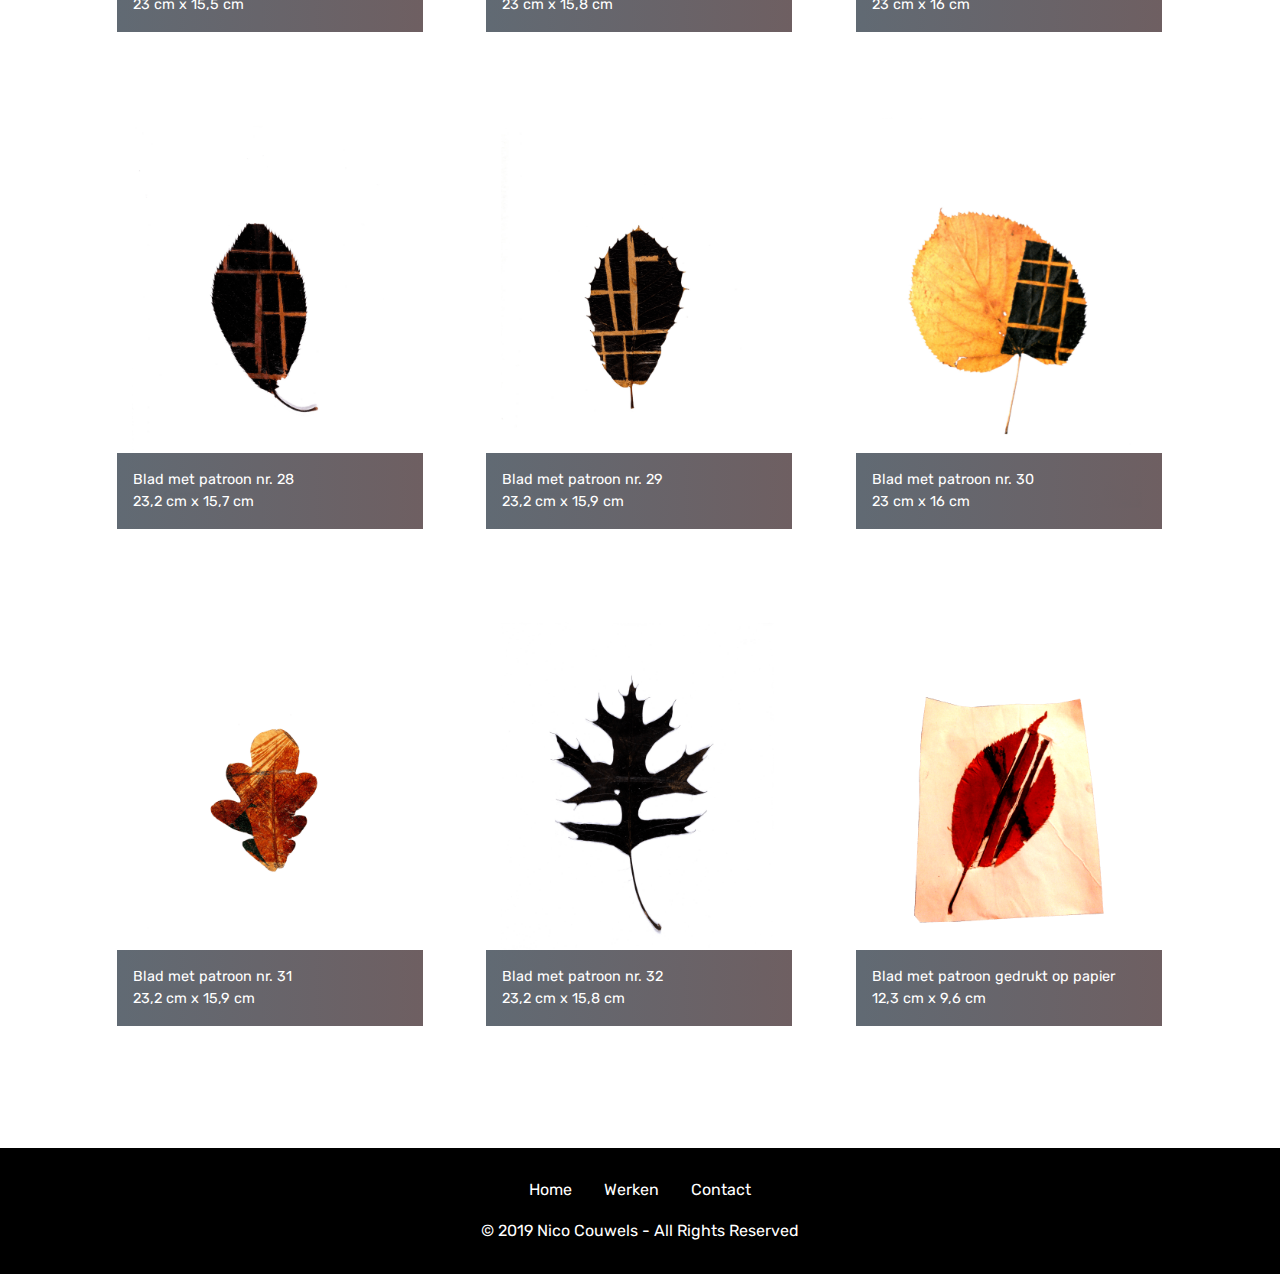
<file: page12.html>
<!DOCTYPE html>
<html  >
<head>
  <!-- Site made with Mobirise Website Builder v4.9.6, https://mobirise.com -->
  <meta charset="UTF-8">
  <meta http-equiv="X-UA-Compatible" content="IE=edge">
  <meta name="generator" content="Mobirise v4.9.6, mobirise.com">
  <meta name="viewport" content="width=device-width, initial-scale=1, minimum-scale=1">
  <link rel="shortcut icon" href="assets/images/logo4.png" type="image/x-icon">
  <meta name="description" content="Site Builder Description">
  
  <title>Patroon Bladeren</title>
  <link rel="stylesheet" href="assets/web/assets/mobirise-icons/mobirise-icons.css">
  <link rel="stylesheet" href="assets/tether/tether.min.css">
  <link rel="stylesheet" href="assets/bootstrap/css/bootstrap.min.css">
  <link rel="stylesheet" href="assets/bootstrap/css/bootstrap-grid.min.css">
  <link rel="stylesheet" href="assets/bootstrap/css/bootstrap-reboot.min.css">
  <link rel="stylesheet" href="assets/dropdown/css/style.css">
  <link rel="stylesheet" href="assets/socicon/css/styles.css">
  <link rel="stylesheet" href="assets/theme/css/style.css">
  <link rel="stylesheet" href="assets/gallery/style.css">
  <link rel="stylesheet" href="assets/mobirise/css/mbr-additional.css" type="text/css">
  
  
  
</head>
<body>

<!-- Google Analytics -->
<!-- Global site tag (gtag.js) - Google Analytics -->
<script async src="https://www.googletagmanager.com/gtag/js?id=UA-126724393-1"></script>
<script>
  window.dataLayer = window.dataLayer || [];
  function gtag(){dataLayer.push(arguments);}
  gtag('js', new Date());

  gtag('config', 'UA-126724393-1');
</script>

<!-- /Google Analytics -->


  <section class="menu cid-r5ICptzF5R" once="menu" id="menu1-2v">

    

    <nav class="navbar navbar-expand beta-menu navbar-dropdown align-items-center navbar-toggleable-sm">
        <button class="navbar-toggler navbar-toggler-right" type="button" data-toggle="collapse" data-target="#navbarSupportedContent" aria-controls="navbarSupportedContent" aria-expanded="false" aria-label="Toggle navigation">
            <div class="hamburger">
                <span></span>
                <span></span>
                <span></span>
                <span></span>
            </div>
        </button>
        <div class="menu-logo">
            <div class="navbar-brand">
                
                <span class="navbar-caption-wrap"><a class="navbar-caption text-white display-4" href="index.html">&nbsp;Nico Couwels</a></span>
            </div>
        </div>
        <div class="collapse navbar-collapse" id="navbarSupportedContent">
            <ul class="navbar-nav nav-dropdown nav-right" data-app-modern-menu="true"><li class="nav-item">
                    <a class="nav-link link text-white display-4" href="page6.html">
                        
                        Werk</a>
                </li>
                <li class="nav-item">
                    <a class="nav-link link text-white display-4" href="page11.html">Recent werk</a>
                </li><li class="nav-item"><a class="nav-link link text-white display-4" href="page2.html">Contact</a></li></ul>
            
        </div>
    </nav>
</section>

<section class="engine"><a href="https://mobirise.info/x">free css templates</a></section><section class="mbr-section content4 cid-r9PIwOf1z6" id="content4-2y">

    

    <div class="container">
        <div class="media-container-row">
            <div class="title col-12 col-md-8">
                <h2 class="align-center pb-3 mbr-fonts-style display-2">Patroon bladeren&nbsp;</h2>
                <h3 class="mbr-section-subtitle align-center mbr-light mbr-fonts-style display-7">Is een reeks van natuurlijke bladeren die ik bewerkt heb met inkt om zo een patroon bij de natuurlijke vorm toe te voegen.</h3>
                
            </div>
        </div>
    </div>
</section>

<section class="mbr-gallery mbr-slider-carousel cid-r9PA0EVZBT" id="gallery1-2x">

    

    <div class="container">
        <div><!-- Filter --><!-- Gallery --><div class="mbr-gallery-row"><div class="mbr-gallery-layout-default"><div><div><div class="mbr-gallery-item mbr-gallery-item--p4" data-video-url="false" data-tags="Awesome"><div href="#lb-gallery1-2x" data-slide-to="0" data-toggle="modal"><img src="assets/images/blad-patroon-nr.1-als-png-correcte-versie-800x1132.png" alt="" title=""><span class="icon-focus"></span><span class="mbr-gallery-title mbr-fonts-style display-7">Blad met patroon nr. 1
<br>23 cm x 15,7 cm</span></div></div><div class="mbr-gallery-item mbr-gallery-item--p4" data-video-url="false" data-tags="Responsive"><div href="#lb-gallery1-2x" data-slide-to="1" data-toggle="modal"><img src="assets/images/blad-patroon-nr.2-als-png-800x1132.png" alt="" title=""><span class="icon-focus"></span><span class="mbr-gallery-title mbr-fonts-style display-7">Blad met patroon nr. 2
<br>23 cm x 16 cm</span></div></div><div class="mbr-gallery-item mbr-gallery-item--p4" data-video-url="false" data-tags="Creative"><div href="#lb-gallery1-2x" data-slide-to="2" data-toggle="modal"><img src="assets/images/blad-patroon-nr.3-als-png-800x1132.png" alt="" title=""><span class="icon-focus"></span><span class="mbr-gallery-title mbr-fonts-style display-7">Blad met patroon nr. 3
<br>23 cm x 15,9 cm</span></div></div><div class="mbr-gallery-item mbr-gallery-item--p4" data-video-url="false" data-tags="Animated"><div href="#lb-gallery1-2x" data-slide-to="3" data-toggle="modal"><img src="assets/images/blad-patroon-nr.4-als-png-800x1132.png" alt="" title=""><span class="icon-focus"></span><span class="mbr-gallery-title mbr-fonts-style display-7">Blad met patroon nr. 4
<br>23,2 cm x 15,7 cm</span></div></div><div class="mbr-gallery-item mbr-gallery-item--p4" data-video-url="false" data-tags="Awesome"><div href="#lb-gallery1-2x" data-slide-to="4" data-toggle="modal"><img src="assets/images/blad-patroon-nr.5-als-png-800x1132.png" alt="" title=""><span class="icon-focus"></span><span class="mbr-gallery-title mbr-fonts-style display-7">Blad met patroon nr. 5
<br>23 cm x 16 cm</span></div></div><div class="mbr-gallery-item mbr-gallery-item--p4" data-video-url="false" data-tags="Awesome"><div href="#lb-gallery1-2x" data-slide-to="5" data-toggle="modal"><img src="assets/images/blad-patroon-nr.-6-als-png-800x1132.png" alt="" title=""><span class="icon-focus"></span><span class="mbr-gallery-title mbr-fonts-style display-7">Blad met patroon nr. 6 
<br>23,1 cm x 16 cm</span></div></div><div class="mbr-gallery-item mbr-gallery-item--p4" data-video-url="false" data-tags="Awesome"><div href="#lb-gallery1-2x" data-slide-to="6" data-toggle="modal"><img src="assets/images/blad-patroon-nr.7-als-png-800x1132.png" alt="" title=""><span class="icon-focus"></span><span class="mbr-gallery-title mbr-fonts-style display-7">Blad met patroon nr. 7 
<br>23,1 cm x 15,9 cm</span></div></div><div class="mbr-gallery-item mbr-gallery-item--p4" data-video-url="false" data-tags="Awesome"><div href="#lb-gallery1-2x" data-slide-to="7" data-toggle="modal"><img src="assets/images/blad-patroon-nr.8-als-png-1-800x1132.png" alt="" title=""><span class="icon-focus"></span><span class="mbr-gallery-title mbr-fonts-style display-7">Blad met patroon nr. 8 
<br>23 cm x 15,9 cm</span></div></div><div class="mbr-gallery-item mbr-gallery-item--p4" data-video-url="false" data-tags="Responsive"><div href="#lb-gallery1-2x" data-slide-to="8" data-toggle="modal"><img src="assets/images/blad-patroon-nr.9-als-png-800x1132.png" alt="" title=""><span class="icon-focus"></span><span class="mbr-gallery-title mbr-fonts-style display-7">Blad met patroon nr. 9 
<br>23 cm x 15,9 cm</span></div></div><div class="mbr-gallery-item mbr-gallery-item--p4" data-video-url="false" data-tags="Responsive"><div href="#lb-gallery1-2x" data-slide-to="9" data-toggle="modal"><img src="assets/images/blad-patroon-nr.-10-als-png-800x1132.png" alt="" title=""><span class="icon-focus"></span><span class="mbr-gallery-title mbr-fonts-style display-7">Blad met patroon nr. 10<br>23,2 cm x 15,9 cm</span></div></div><div class="mbr-gallery-item mbr-gallery-item--p4" data-video-url="false" data-tags="Animated"><div href="#lb-gallery1-2x" data-slide-to="10" data-toggle="modal"><img src="assets/images/blad-patroon-nr.11-als-png-800x1132.png" alt="" title=""><span class="icon-focus"></span><span class="mbr-gallery-title mbr-fonts-style display-7">Blad met patroon nr. 11
<br>23,1 cm x 15,9 cm</span></div></div><div class="mbr-gallery-item mbr-gallery-item--p4" data-video-url="false" data-tags="Animated"><div href="#lb-gallery1-2x" data-slide-to="11" data-toggle="modal"><img src="assets/images/blad-patroon-nr.12-als-png-1-800x1132.png" alt="" title=""><span class="icon-focus"></span><span class="mbr-gallery-title mbr-fonts-style display-7">Blad met patroon nr. 12
<br>23 cm x 15,8 cm</span></div></div><div class="mbr-gallery-item mbr-gallery-item--p4" data-video-url="false" data-tags="Animated"><div href="#lb-gallery1-2x" data-slide-to="12" data-toggle="modal"><img src="assets/images/blad-patroon-nr.13-als-png-800x1132.png" alt="" title=""><span class="icon-focus"></span><span class="mbr-gallery-title mbr-fonts-style display-7">Blad met patroon nr. 13
<br>23,2 cm x 15,9 cm</span></div></div><div class="mbr-gallery-item mbr-gallery-item--p4" data-video-url="false" data-tags="Animated"><div href="#lb-gallery1-2x" data-slide-to="13" data-toggle="modal"><img src="assets/images/blad-patroon-nr.14-als-png-800x1132.png" alt="" title=""><span class="icon-focus"></span><span class="mbr-gallery-title mbr-fonts-style display-7">Blad met patroon nr. 14
<br>23 cm x 15,9 cm</span></div></div><div class="mbr-gallery-item mbr-gallery-item--p4" data-video-url="false" data-tags="Animated"><div href="#lb-gallery1-2x" data-slide-to="14" data-toggle="modal"><img src="assets/images/blad-patroon-nr.15-als-png-800x1132.png" alt="" title=""><span class="icon-focus"></span><span class="mbr-gallery-title mbr-fonts-style display-7">Blad met patroon nr. 15
<br>23,3 cm x 15,9 cm</span></div></div><div class="mbr-gallery-item mbr-gallery-item--p4" data-video-url="false" data-tags="Animated"><div href="#lb-gallery1-2x" data-slide-to="15" data-toggle="modal"><img src="assets/images/blad-patroon-nr.16-als-png-800x1132.png" alt="" title=""><span class="icon-focus"></span><span class="mbr-gallery-title mbr-fonts-style display-7">Blad met patroon nr. 16
<br>23 cm x 15,9 cm</span></div></div><div class="mbr-gallery-item mbr-gallery-item--p4" data-video-url="false" data-tags="Animated"><div href="#lb-gallery1-2x" data-slide-to="16" data-toggle="modal"><img src="assets/images/blad-patroon-nr.17-als-png-800x1132.png" alt="" title=""><span class="icon-focus"></span><span class="mbr-gallery-title mbr-fonts-style display-7">Blad met patroon nr. 17
<br>23 cm x 15,8 cm</span></div></div><div class="mbr-gallery-item mbr-gallery-item--p4" data-video-url="false" data-tags="Animated"><div href="#lb-gallery1-2x" data-slide-to="17" data-toggle="modal"><img src="assets/images/blad-patroon-nr.18-als-png-800x1132.png" alt="" title=""><span class="icon-focus"></span><span class="mbr-gallery-title mbr-fonts-style display-7">Blad met patroon nr. 18
<br>23 cm x 15,9 cm</span></div></div><div class="mbr-gallery-item mbr-gallery-item--p4" data-video-url="false" data-tags="Animated"><div href="#lb-gallery1-2x" data-slide-to="18" data-toggle="modal"><img src="assets/images/blad-patroon-nr.19-als-png-800x1132.png" alt="" title=""><span class="icon-focus"></span><span class="mbr-gallery-title mbr-fonts-style display-7">Blad met patroon nr. 19
<br>23 cm x 16 cm</span></div></div><div class="mbr-gallery-item mbr-gallery-item--p4" data-video-url="false" data-tags="Animated"><div href="#lb-gallery1-2x" data-slide-to="19" data-toggle="modal"><img src="assets/images/blad-patroon-nr.20-als-png-800x1132.png" alt="" title=""><span class="icon-focus"></span><span class="mbr-gallery-title mbr-fonts-style display-7">Blad met patroon nr. 20
<br>23,1 cm x 15,8 cm</span></div></div><div class="mbr-gallery-item mbr-gallery-item--p4" data-video-url="false" data-tags="Animated"><div href="#lb-gallery1-2x" data-slide-to="20" data-toggle="modal"><img src="assets/images/blad-patroon-nr.21-als-png-800x1132.png" alt="" title=""><span class="icon-focus"></span><span class="mbr-gallery-title mbr-fonts-style display-7">Blad met patroon nr. 21
<br>23 cm x 15,9 cm</span></div></div><div class="mbr-gallery-item mbr-gallery-item--p4" data-video-url="false" data-tags="Animated"><div href="#lb-gallery1-2x" data-slide-to="21" data-toggle="modal"><img src="assets/images/blad-patroon-nr.22-als-png-800x1132.png" alt="" title=""><span class="icon-focus"></span><span class="mbr-gallery-title mbr-fonts-style display-7">Blad met patroon nr. 22
<br>23 cm x 16 cm</span></div></div><div class="mbr-gallery-item mbr-gallery-item--p4" data-video-url="false" data-tags="Animated"><div href="#lb-gallery1-2x" data-slide-to="22" data-toggle="modal"><img src="assets/images/blad-patroon-nr.23-als-png-800x1132.png" alt="" title=""><span class="icon-focus"></span><span class="mbr-gallery-title mbr-fonts-style display-7">Blad met patroon nr. 23
<br>23 cm x 16 cm</span></div></div><div class="mbr-gallery-item mbr-gallery-item--p4" data-video-url="false" data-tags="Animated"><div href="#lb-gallery1-2x" data-slide-to="23" data-toggle="modal"><img src="assets/images/blad-patroon-nr.24-als-png-800x1132.png" alt="" title=""><span class="icon-focus"></span><span class="mbr-gallery-title mbr-fonts-style display-7">Blad met patroon nr. 24
<br>23 cm x 15,7 cm</span></div></div><div class="mbr-gallery-item mbr-gallery-item--p4" data-video-url="false" data-tags="Animated"><div href="#lb-gallery1-2x" data-slide-to="24" data-toggle="modal"><img src="assets/images/blad-patroon-nr.25-als-png-800x1132.png" alt="" title=""><span class="icon-focus"></span><span class="mbr-gallery-title mbr-fonts-style display-7">Blad met patroon nr. 25
<br>23 cm x 15,5 cm</span></div></div><div class="mbr-gallery-item mbr-gallery-item--p4" data-video-url="false" data-tags="Animated"><div href="#lb-gallery1-2x" data-slide-to="25" data-toggle="modal"><img src="assets/images/blad-patroon-nr.26-als-png-800x1132.png" alt="" title=""><span class="icon-focus"></span><span class="mbr-gallery-title mbr-fonts-style display-7">Blad met patroon nr. 26
<br>23 cm x 15,8 cm</span></div></div><div class="mbr-gallery-item mbr-gallery-item--p4" data-video-url="false" data-tags="Animated"><div href="#lb-gallery1-2x" data-slide-to="26" data-toggle="modal"><img src="assets/images/blad-patroon-nr.27-als-png-800x1132.png" alt="" title=""><span class="icon-focus"></span><span class="mbr-gallery-title mbr-fonts-style display-7">Blad met patroon nr. 27
<br>23 cm x 16 cm</span></div></div><div class="mbr-gallery-item mbr-gallery-item--p4" data-video-url="false" data-tags="Animated"><div href="#lb-gallery1-2x" data-slide-to="27" data-toggle="modal"><img src="assets/images/blad-patroon-nr.28-als-png-800x1132.png" alt="" title=""><span class="icon-focus"></span><span class="mbr-gallery-title mbr-fonts-style display-7">Blad met patroon nr. 28
<br>23,2 cm x 15,7 cm</span></div></div><div class="mbr-gallery-item mbr-gallery-item--p4" data-video-url="false" data-tags="Animated"><div href="#lb-gallery1-2x" data-slide-to="28" data-toggle="modal"><img src="assets/images/blad-patroon-nr.29-als-png-800x1132.png" alt="" title=""><span class="icon-focus"></span><span class="mbr-gallery-title mbr-fonts-style display-7">Blad met patroon nr. 29
<br>23,2 cm x 15,9 cm</span></div></div><div class="mbr-gallery-item mbr-gallery-item--p4" data-video-url="false" data-tags="Animated"><div href="#lb-gallery1-2x" data-slide-to="29" data-toggle="modal"><img src="assets/images/blad-patroon-nr.-30-als-png-800x1132.png" alt="" title=""><span class="icon-focus"></span><span class="mbr-gallery-title mbr-fonts-style display-7">Blad met patroon nr. 30
<br>23 cm x 16 cm</span></div></div><div class="mbr-gallery-item mbr-gallery-item--p4" data-video-url="false" data-tags="Animated"><div href="#lb-gallery1-2x" data-slide-to="30" data-toggle="modal"><img src="assets/images/blad-patroon-nr.31-als-png-800x1132.png" alt="" title=""><span class="icon-focus"></span><span class="mbr-gallery-title mbr-fonts-style display-7">Blad met patroon nr. 31
<br>23,2 cm x 15,9 cm</span></div></div><div class="mbr-gallery-item mbr-gallery-item--p4" data-video-url="false" data-tags="Animated"><div href="#lb-gallery1-2x" data-slide-to="31" data-toggle="modal"><img src="assets/images/blad-patroon-nr.32-als-png-800x1132.png" alt="" title=""><span class="icon-focus"></span><span class="mbr-gallery-title mbr-fonts-style display-7">Blad met patroon nr. 32
<br>23,2 cm x 15,8 cm</span></div></div><div class="mbr-gallery-item mbr-gallery-item--p4" data-video-url="false" data-tags="Animated"><div href="#lb-gallery1-2x" data-slide-to="32" data-toggle="modal"><img src="assets/images/blad-gedrukt-op-papier-als-png-800x1132.png" alt="" title=""><span class="icon-focus"></span><span class="mbr-gallery-title mbr-fonts-style display-7">Blad met patroon gedrukt op papier
<br>12,3 cm x 9,6 cm</span></div></div></div></div><div class="clearfix"></div></div></div><!-- Lightbox --><div data-app-prevent-settings="" class="mbr-slider modal fade carousel slide" tabindex="-1" data-keyboard="true" data-interval="false" id="lb-gallery1-2x"><div class="modal-dialog"><div class="modal-content"><div class="modal-body"><div class="carousel-inner"><div class="carousel-item"><img src="assets/images/blad-patroon-nr.1-als-png-correcte-versie.png" alt="" title=""></div><div class="carousel-item"><img src="assets/images/blad-patroon-nr.2-als-png.png" alt="" title=""></div><div class="carousel-item"><img src="assets/images/blad-patroon-nr.3-als-png.png" alt="" title=""></div><div class="carousel-item"><img src="assets/images/blad-patroon-nr.4-als-png.png" alt="" title=""></div><div class="carousel-item"><img src="assets/images/blad-patroon-nr.5-als-png.png" alt="" title=""></div><div class="carousel-item"><img src="assets/images/blad-patroon-nr.-6-als-png.png" alt="" title=""></div><div class="carousel-item"><img src="assets/images/blad-patroon-nr.7-als-png.png" alt="" title=""></div><div class="carousel-item"><img src="assets/images/blad-patroon-nr.8-als-png-1.png" alt="" title=""></div><div class="carousel-item"><img src="assets/images/blad-patroon-nr.9-als-png.png" alt="" title=""></div><div class="carousel-item"><img src="assets/images/blad-patroon-nr.-10-als-png.png" alt="" title=""></div><div class="carousel-item"><img src="assets/images/blad-patroon-nr.11-als-png.png" alt="" title=""></div><div class="carousel-item"><img src="assets/images/blad-patroon-nr.12-als-png-1.png" alt="" title=""></div><div class="carousel-item"><img src="assets/images/blad-patroon-nr.13-als-png.png" alt="" title=""></div><div class="carousel-item"><img src="assets/images/blad-patroon-nr.14-als-png.png" alt="" title=""></div><div class="carousel-item"><img src="assets/images/blad-patroon-nr.15-als-png.png" alt="" title=""></div><div class="carousel-item"><img src="assets/images/blad-patroon-nr.16-als-png.png" alt="" title=""></div><div class="carousel-item"><img src="assets/images/blad-patroon-nr.17-als-png.png" alt="" title=""></div><div class="carousel-item"><img src="assets/images/blad-patroon-nr.18-als-png.png" alt="" title=""></div><div class="carousel-item"><img src="assets/images/blad-patroon-nr.19-als-png.png" alt="" title=""></div><div class="carousel-item"><img src="assets/images/blad-patroon-nr.20-als-png.png" alt="" title=""></div><div class="carousel-item"><img src="assets/images/blad-patroon-nr.21-als-png.png" alt="" title=""></div><div class="carousel-item"><img src="assets/images/blad-patroon-nr.22-als-png.png" alt="" title=""></div><div class="carousel-item"><img src="assets/images/blad-patroon-nr.23-als-png.png" alt="" title=""></div><div class="carousel-item"><img src="assets/images/blad-patroon-nr.24-als-png.png" alt="" title=""></div><div class="carousel-item"><img src="assets/images/blad-patroon-nr.25-als-png.png" alt="" title=""></div><div class="carousel-item"><img src="assets/images/blad-patroon-nr.26-als-png.png" alt="" title=""></div><div class="carousel-item"><img src="assets/images/blad-patroon-nr.27-als-png.png" alt="" title=""></div><div class="carousel-item"><img src="assets/images/blad-patroon-nr.28-als-png.png" alt="" title=""></div><div class="carousel-item"><img src="assets/images/blad-patroon-nr.29-als-png.png" alt="" title=""></div><div class="carousel-item"><img src="assets/images/blad-patroon-nr.-30-als-png.png" alt="" title=""></div><div class="carousel-item active"><img src="assets/images/blad-patroon-nr.31-als-png.png" alt="" title=""></div><div class="carousel-item"><img src="assets/images/blad-patroon-nr.32-als-png.png" alt="" title=""></div><div class="carousel-item"><img src="assets/images/blad-gedrukt-op-papier-als-png.png" alt="" title=""></div></div><a class="carousel-control carousel-control-prev" role="button" data-slide="prev" href="#lb-gallery1-2x"><span class="mbri-left mbr-iconfont" aria-hidden="true"></span><span class="sr-only">Previous</span></a><a class="carousel-control carousel-control-next" role="button" data-slide="next" href="#lb-gallery1-2x"><span class="mbri-right mbr-iconfont" aria-hidden="true"></span><span class="sr-only">Next</span></a><a class="close" href="#" role="button" data-dismiss="modal"><span class="sr-only">Close</span></a></div></div></div></div></div>
    </div>

</section>

<section once="" class="cid-r5ICj9cRSN" id="footer7-2w">

    

    

    <div class="container">
        <div class="media-container-row align-center mbr-white">
            <div class="row row-links">
                <ul class="foot-menu">
                    
                    
                    
                    
                    
                <li class="foot-menu-item mbr-fonts-style display-7"><a href="index.html" class="text-white">Home</a></li><li class="foot-menu-item mbr-fonts-style display-7"><a href="page6.html" class="text-white">Werken</a></li><li class="foot-menu-item mbr-fonts-style display-7"><a href="page2.html" class="text-white">Contact</a></li></ul>
            </div>
            
            <div class="row row-copirayt">
                <p class="mbr-text mb-0 mbr-fonts-style mbr-white align-center display-7">
                    © 2019 Nico Couwels - All Rights Reserved
                </p>
            </div>
        </div>
    </div>
</section>


  <script src="assets/web/assets/jquery/jquery.min.js"></script>
  <script src="assets/popper/popper.min.js"></script>
  <script src="assets/tether/tether.min.js"></script>
  <script src="assets/bootstrap/js/bootstrap.min.js"></script>
  <script src="assets/smoothscroll/smooth-scroll.js"></script>
  <script src="assets/cookies-alert-plugin/cookies-alert-core.js"></script>
  <script src="assets/cookies-alert-plugin/cookies-alert-script.js"></script>
  <script src="assets/dropdown/js/script.min.js"></script>
  <script src="assets/masonry/masonry.pkgd.min.js"></script>
  <script src="assets/imagesloaded/imagesloaded.pkgd.min.js"></script>
  <script src="assets/bootstrapcarouselswipe/bootstrap-carousel-swipe.js"></script>
  <script src="assets/vimeoplayer/jquery.mb.vimeo_player.js"></script>
  <script src="assets/touchswipe/jquery.touch-swipe.min.js"></script>
  <script src="assets/theme/js/script.js"></script>
  <script src="assets/gallery/player.min.js"></script>
  <script src="assets/gallery/script.js"></script>
  <script src="assets/slidervideo/script.js"></script>
  
  
<input name="cookieData" type="hidden" data-cookie-text="We use cookies to give you the best experience. Read our <a href='privacy.html'>cookie policy</a>.">
  </body>
</html>
</file>
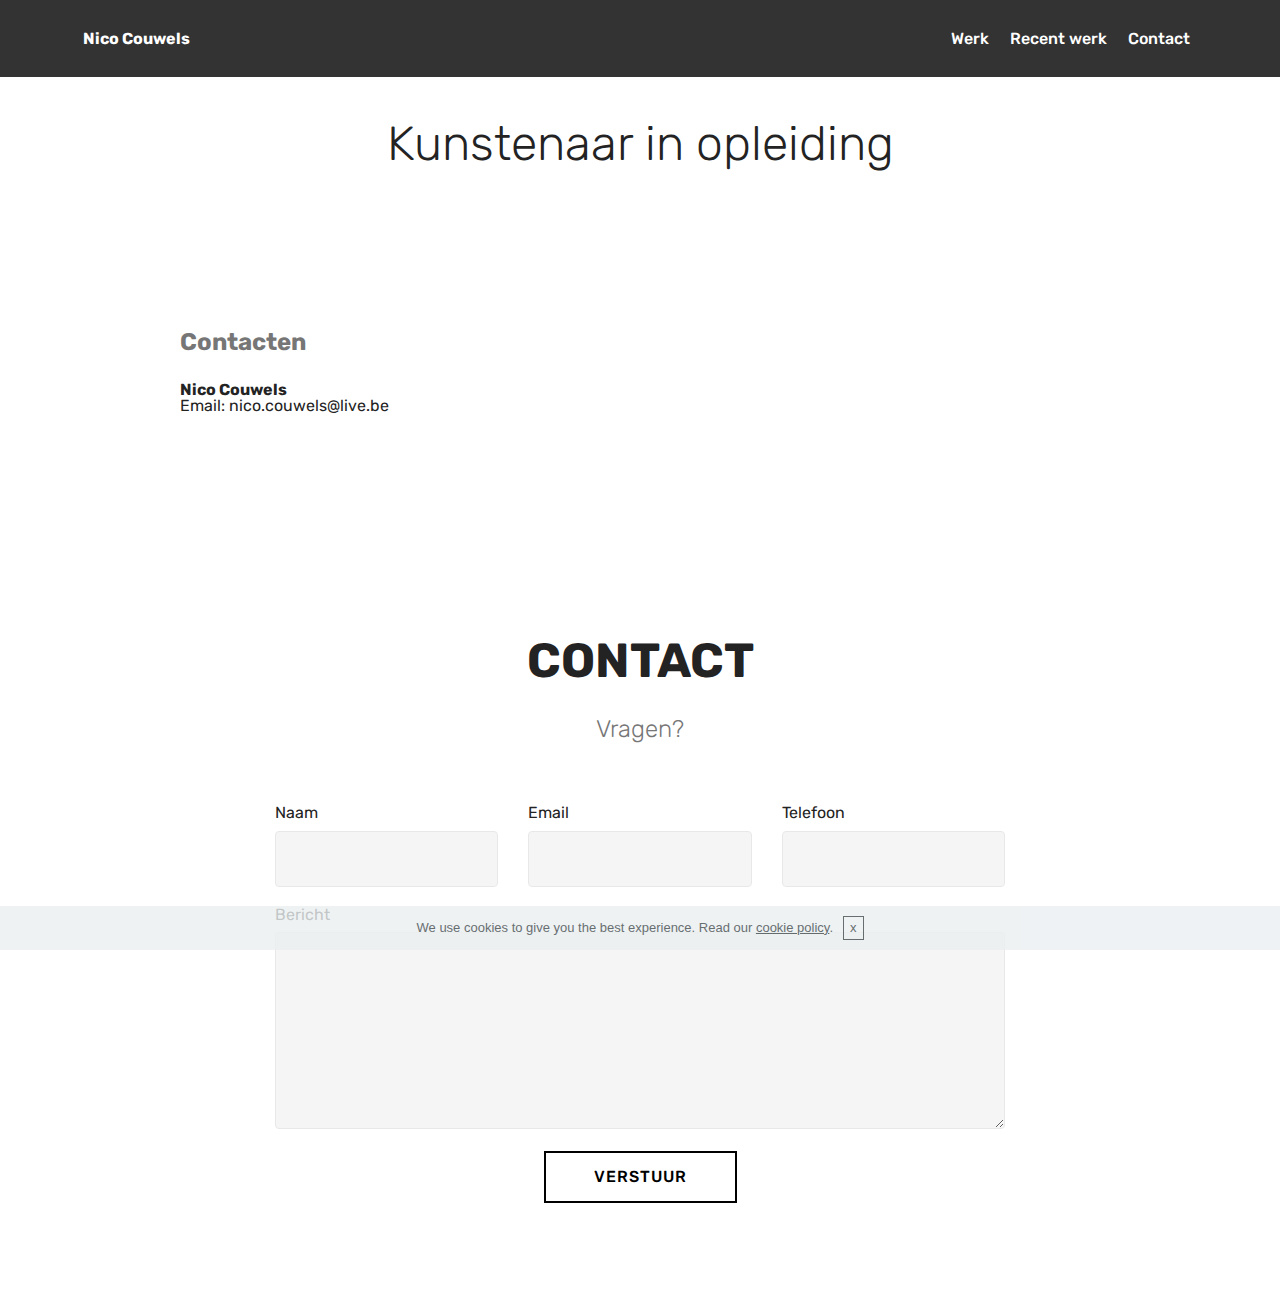
<file: page2.html>
<!DOCTYPE html>
<html  >
<head>
  <!-- Site made with Mobirise Website Builder v4.9.6, https://mobirise.com -->
  <meta charset="UTF-8">
  <meta http-equiv="X-UA-Compatible" content="IE=edge">
  <meta name="generator" content="Mobirise v4.9.6, mobirise.com">
  <meta name="viewport" content="width=device-width, initial-scale=1, minimum-scale=1">
  <link rel="shortcut icon" href="assets/images/logo4.png" type="image/x-icon">
  <meta name="description" content="Site Maker Description">
  
  <title>Contact</title>
  <link rel="stylesheet" href="assets/web/assets/mobirise-icons/mobirise-icons.css">
  <link rel="stylesheet" href="assets/tether/tether.min.css">
  <link rel="stylesheet" href="assets/bootstrap/css/bootstrap.min.css">
  <link rel="stylesheet" href="assets/bootstrap/css/bootstrap-grid.min.css">
  <link rel="stylesheet" href="assets/bootstrap/css/bootstrap-reboot.min.css">
  <link rel="stylesheet" href="assets/dropdown/css/style.css">
  <link rel="stylesheet" href="assets/theme/css/style.css">
  <link rel="stylesheet" href="assets/mobirise/css/mbr-additional.css" type="text/css">
  
  
  
</head>
<body>

<!-- Google Analytics -->
<!-- Global site tag (gtag.js) - Google Analytics -->
<script async src="https://www.googletagmanager.com/gtag/js?id=UA-126724393-1"></script>
<script>
  window.dataLayer = window.dataLayer || [];
  function gtag(){dataLayer.push(arguments);}
  gtag('js', new Date());

  gtag('config', 'UA-126724393-1');
</script>

<!-- /Google Analytics -->


  <section class="menu cid-r5IFhjYDyZ" once="menu" id="menu1-9">

    

    <nav class="navbar navbar-expand beta-menu navbar-dropdown align-items-center navbar-toggleable-sm">
        <button class="navbar-toggler navbar-toggler-right" type="button" data-toggle="collapse" data-target="#navbarSupportedContent" aria-controls="navbarSupportedContent" aria-expanded="false" aria-label="Toggle navigation">
            <div class="hamburger">
                <span></span>
                <span></span>
                <span></span>
                <span></span>
            </div>
        </button>
        <div class="menu-logo">
            <div class="navbar-brand">
                
                <span class="navbar-caption-wrap"><a class="navbar-caption text-white display-4" href="index.html">&nbsp;Nico Couwels</a></span>
            </div>
        </div>
        <div class="collapse navbar-collapse" id="navbarSupportedContent">
            <ul class="navbar-nav nav-dropdown nav-right" data-app-modern-menu="true"><li class="nav-item">
                    <a class="nav-link link text-white display-4" href="page6.html">
                        
                        Werk</a>
                </li>
                <li class="nav-item">
                    <a class="nav-link link text-white display-4" href="page11.html">Recent werk</a>
                </li><li class="nav-item"><a class="nav-link link text-white display-4" href="page2.html">Contact</a></li></ul>
            
        </div>
    </nav>
</section>

<section class="engine"><a href="https://mobirise.info/n">free simple web templates</a></section><section class="mbr-section content4 cid-r5IETJGRzu" id="content4-8">

    

    <div class="container">
        <div class="media-container-row">
            <div class="title col-12 col-md-8">
                <h2 class="align-center pb-3 mbr-fonts-style display-2">
                    Kunstenaar in opleiding</h2>
                
                
            </div>
        </div>
    </div>
</section>

<section class="mbr-section info1 cid-r77TJDpFyT" id="info1-1z">

    

    
    <div class="container">
        <div class="row justify-content-center content-row">
            <div class="media-container-column title col-12 col-lg-7 col-md-6">
                <h3 class="mbr-section-subtitle align-left mbr-light pb-3 mbr-fonts-style display-5"><strong>Contacten</strong></h3>
                <h2 class="align-left mbr-bold mbr-fonts-style display-7">Nico Couwels<br><span style="font-weight: normal;">E</span><span style="font-weight: normal;">mail: nico.couwels@live.be</span></h2>
            </div>
            <div class="media-container-column col-12 col-lg-3 col-md-4">
                
            </div>
        </div>
    </div>
</section>

<section class="mbr-section form1 cid-r5RMw2OFPS" id="form1-n">

    

    
    <div class="container">
        <div class="row justify-content-center">
            <div class="title col-12 col-lg-8">
                <h2 class="mbr-section-title align-center pb-3 mbr-fonts-style display-2"><strong>
                    CONTACT</strong></h2>
                <h3 class="mbr-section-subtitle align-center mbr-light pb-3 mbr-fonts-style display-5">
                    Vragen?</h3>
            </div>
        </div>
    </div>
    <div class="container">
        <div class="row justify-content-center">
            <div class="media-container-column col-lg-8" data-form-type="formoid">
                    <div data-form-alert="" hidden="">
                        Bedankt om het formulier in te vullen!
                    </div>
            
                    <form class="mbr-form" action="https://mobirise.com/" method="post" data-form-title="Mobirise Form"><input type="hidden" name="email" data-form-email="true" value="F7IE5fXahRNlfX9B13VYaOnCawQv0R867u3Gc3yk9EIb97MaCpKMxq2g1Iute2gjYz9OLNMDX5FlzmvfCSCLV7bocuBn47Pdusm23f/FEHn+1TacrYVm1W2GQTLPGTiK">
                        <div class="row row-sm-offset">
                            <div class="col-md-4 multi-horizontal" data-for="name">
                                <div class="form-group">
                                    <label class="form-control-label mbr-fonts-style display-7" for="name-form1-n">Naam</label>
                                    <input type="text" class="form-control" name="name" data-form-field="Name" required="" id="name-form1-n">
                                </div>
                            </div>
                            <div class="col-md-4 multi-horizontal" data-for="email">
                                <div class="form-group">
                                    <label class="form-control-label mbr-fonts-style display-7" for="email-form1-n">Email</label>
                                    <input type="email" class="form-control" name="email" data-form-field="Email" required="" id="email-form1-n">
                                </div>
                            </div>
                            <div class="col-md-4 multi-horizontal" data-for="phone">
                                <div class="form-group">
                                    <label class="form-control-label mbr-fonts-style display-7" for="phone-form1-n">Telefoon</label>
                                    <input type="tel" class="form-control" name="phone" data-form-field="Phone" id="phone-form1-n">
                                </div>
                            </div>
                        </div>
                        <div class="form-group" data-for="message">
                            <label class="form-control-label mbr-fonts-style display-7" for="message-form1-n">Bericht</label>
                            <textarea type="text" class="form-control" name="message" rows="7" data-form-field="Message" id="message-form1-n"></textarea>
                        </div>
            
                        <span class="input-group-btn"><button href="" type="submit" class="btn btn-form btn-black-outline display-4">VERSTUUR</button></span>
                    </form>
            </div>
        </div>
    </div>
</section>


  <script src="assets/web/assets/jquery/jquery.min.js"></script>
  <script src="assets/popper/popper.min.js"></script>
  <script src="assets/tether/tether.min.js"></script>
  <script src="assets/bootstrap/js/bootstrap.min.js"></script>
  <script src="assets/smoothscroll/smooth-scroll.js"></script>
  <script src="assets/cookies-alert-plugin/cookies-alert-core.js"></script>
  <script src="assets/cookies-alert-plugin/cookies-alert-script.js"></script>
  <script src="assets/dropdown/js/script.min.js"></script>
  <script src="assets/touchswipe/jquery.touch-swipe.min.js"></script>
  <script src="assets/theme/js/script.js"></script>
  <script src="assets/formoid/formoid.min.js"></script>
  
  
<input name="cookieData" type="hidden" data-cookie-text="We use cookies to give you the best experience. Read our <a href='privacy.html'>cookie policy</a>.">
  </body>
</html>
</file>
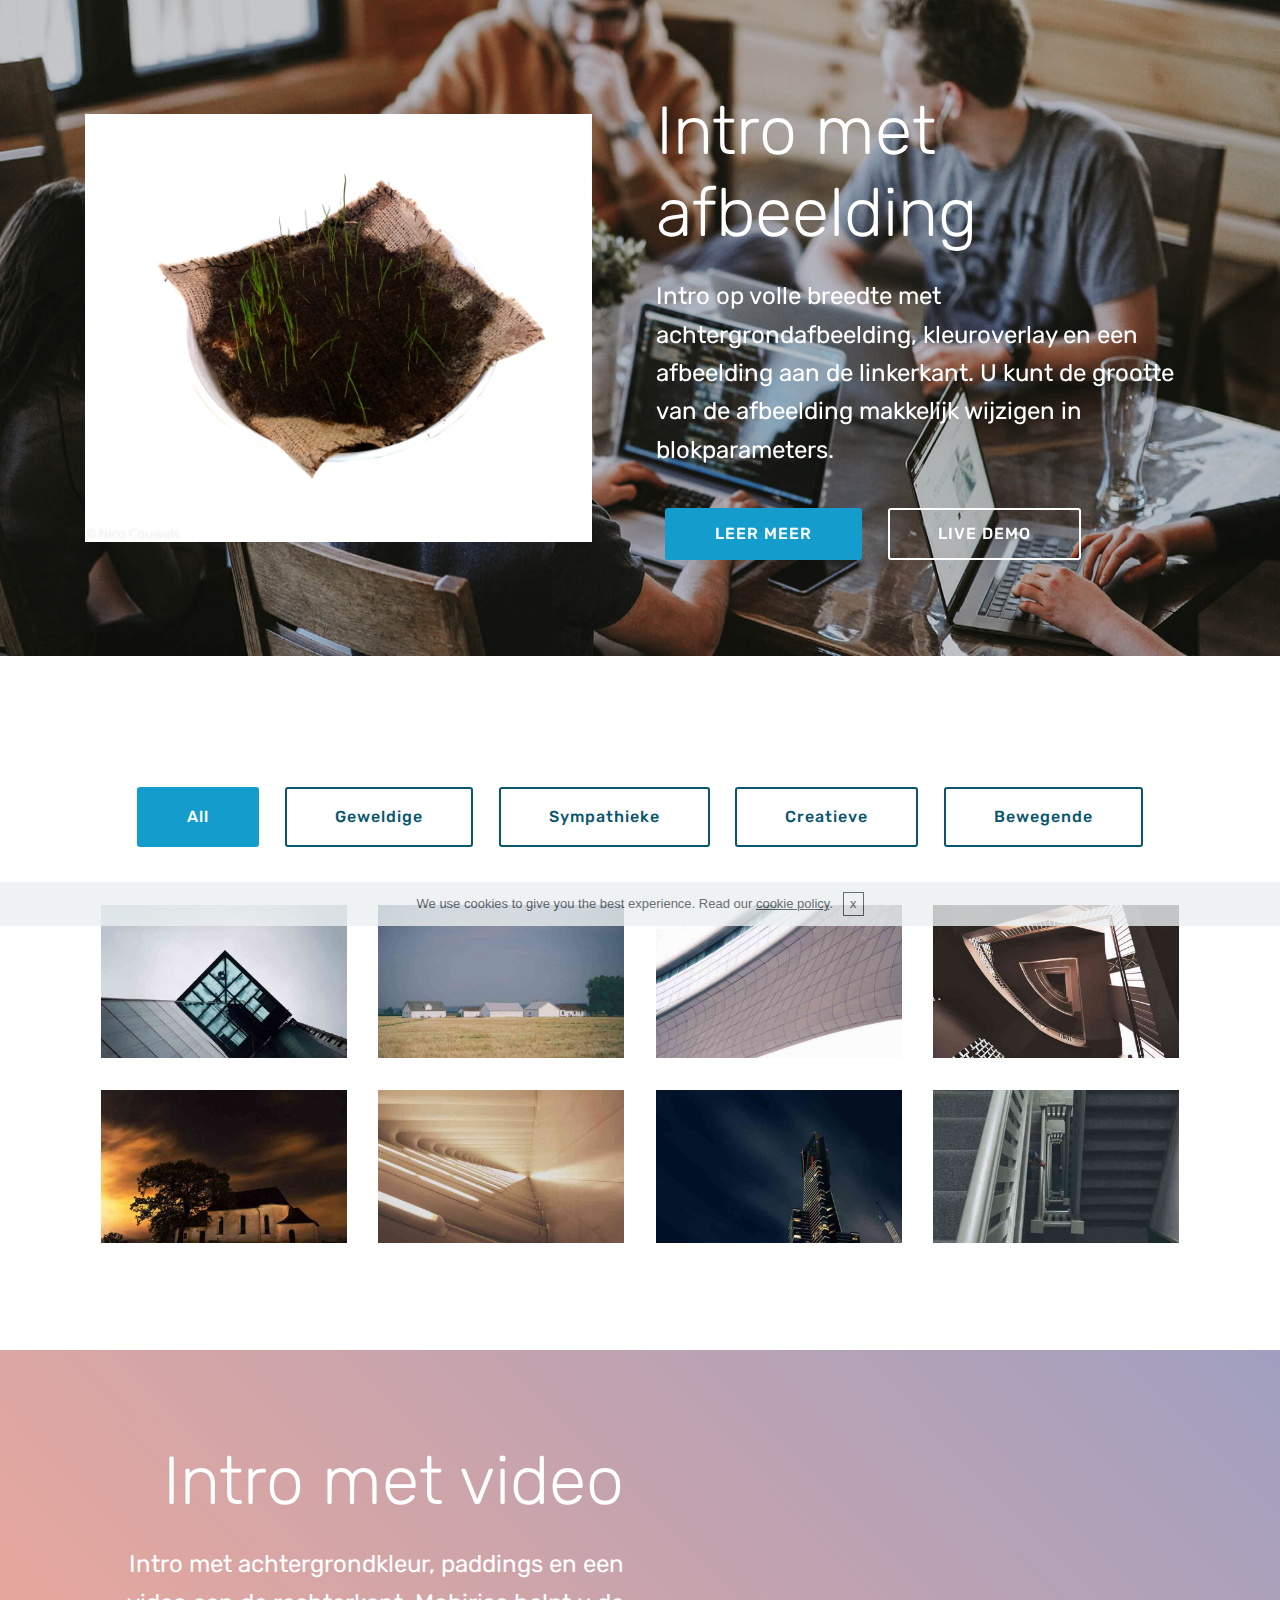
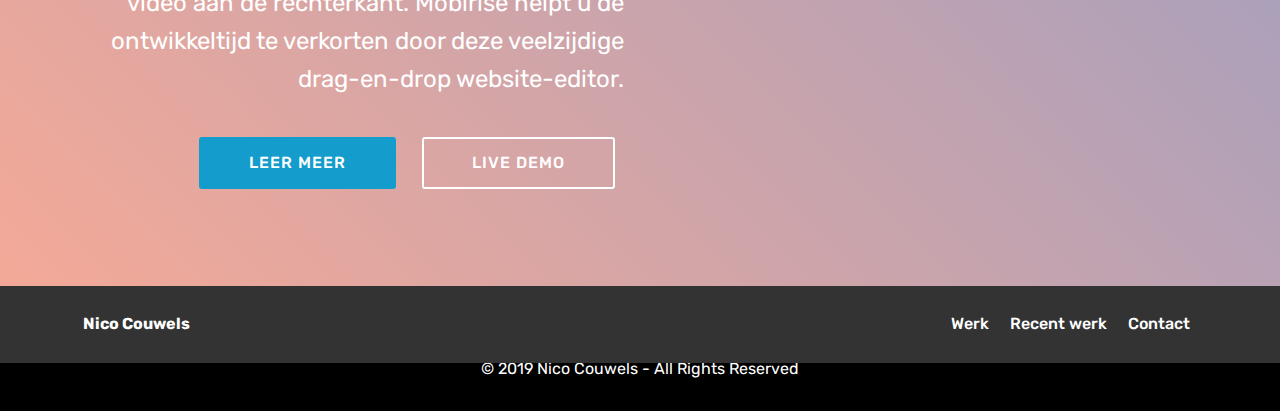
<file: page3.html>
<!DOCTYPE html>
<html  >
<head>
  <!-- Site made with Mobirise Website Builder v4.9.6, https://mobirise.com -->
  <meta charset="UTF-8">
  <meta http-equiv="X-UA-Compatible" content="IE=edge">
  <meta name="generator" content="Mobirise v4.9.6, mobirise.com">
  <meta name="viewport" content="width=device-width, initial-scale=1, minimum-scale=1">
  <link rel="shortcut icon" href="assets/images/logo4.png" type="image/x-icon">
  <meta name="description" content="Website Builder Description">
  
  <title>Template 2</title>
  <link rel="stylesheet" href="assets/web/assets/mobirise-icons/mobirise-icons.css">
  <link rel="stylesheet" href="assets/tether/tether.min.css">
  <link rel="stylesheet" href="assets/bootstrap/css/bootstrap.min.css">
  <link rel="stylesheet" href="assets/bootstrap/css/bootstrap-grid.min.css">
  <link rel="stylesheet" href="assets/bootstrap/css/bootstrap-reboot.min.css">
  <link rel="stylesheet" href="assets/socicon/css/styles.css">
  <link rel="stylesheet" href="assets/dropdown/css/style.css">
  <link rel="stylesheet" href="assets/theme/css/style.css">
  <link rel="stylesheet" href="assets/gallery/style.css">
  <link rel="stylesheet" href="assets/mobirise/css/mbr-additional.css" type="text/css">
  
  
  
</head>
<body>

<!-- Google Analytics -->
<!-- Global site tag (gtag.js) - Google Analytics -->
<script async src="https://www.googletagmanager.com/gtag/js?id=UA-126724393-1"></script>
<script>
  window.dataLayer = window.dataLayer || [];
  function gtag(){dataLayer.push(arguments);}
  gtag('js', new Date());

  gtag('config', 'UA-126724393-1');
</script>

<!-- /Google Analytics -->


  <section class="header3 cid-r5IPpNqCn6 mbr-parallax-background" id="header3-c">

    

    

    <div class="container">
        <div class="media-container-row">
            <div class="mbr-figure" style="width: 100%;">
                <img src="assets/images/graszak-met-metagegevens.jpg" alt="Mobirise" title="">
            </div>

            <div class="media-content">
                <h1 class="mbr-section-title mbr-white pb-3 mbr-fonts-style display-1">
                    Intro met afbeelding
                </h1>
                
                <div class="mbr-section-text mbr-white pb-3 ">
                    <p class="mbr-text mbr-fonts-style display-5">
                        Intro op volle breedte met achtergrondafbeelding, kleuroverlay en een afbeelding aan de linkerkant. U kunt de grootte van de afbeelding makkelijk wijzigen in blokparameters.
                    </p>
                </div>
                <div class="mbr-section-btn">
                    <a class="btn btn-md btn-primary display-4" href="https://mobirise.co">LEER MEER</a>
                    <a class="btn btn-md btn-white-outline display-4" href="https://mobirise.co">LIVE DEMO</a>
                </div>
            </div>
        </div>
    </div>

</section>

<section class="engine"><a href="https://mobirise.info/s">free bootstrap theme</a></section><section class="mbr-gallery mbr-slider-carousel cid-r5IPw4VHyJ" id="gallery2-d">

    

    <div class="container">
        <div><!-- Filter --><div class="mbr-gallery-filter container gallery-filter-active"><ul buttons="0"><li class="mbr-gallery-filter-all"><a class="btn btn-md btn-primary-outline active display-7" href="">All</a></li></ul></div><!-- Gallery --><div class="mbr-gallery-row"><div class="mbr-gallery-layout-default"><div><div><div class="mbr-gallery-item mbr-gallery-item--p2" data-video-url="false" data-tags="Geweldige"><div href="#lb-gallery2-d" data-slide-to="0" data-toggle="modal"><img src="assets/images/gallery00.jpg" alt="" title=""><span class="icon-focus"></span></div></div><div class="mbr-gallery-item mbr-gallery-item--p2" data-video-url="false" data-tags="Sympathieke"><div href="#lb-gallery2-d" data-slide-to="1" data-toggle="modal"><img src="assets/images/gallery01.jpg" alt="" title=""><span class="icon-focus"></span></div></div><div class="mbr-gallery-item mbr-gallery-item--p2" data-video-url="false" data-tags="Creatieve"><div href="#lb-gallery2-d" data-slide-to="2" data-toggle="modal"><img src="assets/images/gallery02.jpg" alt="" title=""><span class="icon-focus"></span></div></div><div class="mbr-gallery-item mbr-gallery-item--p2" data-video-url="false" data-tags="Bewegende"><div href="#lb-gallery2-d" data-slide-to="3" data-toggle="modal"><img src="assets/images/gallery03.jpg" alt="" title=""><span class="icon-focus"></span></div></div><div class="mbr-gallery-item mbr-gallery-item--p2" data-video-url="false" data-tags="Geweldige"><div href="#lb-gallery2-d" data-slide-to="4" data-toggle="modal"><img src="assets/images/gallery04.jpg" alt="" title=""><span class="icon-focus"></span></div></div><div class="mbr-gallery-item mbr-gallery-item--p2" data-video-url="false" data-tags="Geweldige"><div href="#lb-gallery2-d" data-slide-to="5" data-toggle="modal"><img src="assets/images/gallery05.jpg" alt="" title=""><span class="icon-focus"></span></div></div><div class="mbr-gallery-item mbr-gallery-item--p2" data-video-url="false" data-tags="Sympathieke"><div href="#lb-gallery2-d" data-slide-to="6" data-toggle="modal"><img src="assets/images/gallery06.jpg" alt="" title=""><span class="icon-focus"></span></div></div><div class="mbr-gallery-item mbr-gallery-item--p2" data-video-url="false" data-tags="Bewegende"><div href="#lb-gallery2-d" data-slide-to="7" data-toggle="modal"><img src="assets/images/gallery07.jpg" alt="" title=""><span class="icon-focus"></span></div></div></div></div><div class="clearfix"></div></div></div><!-- Lightbox --><div data-app-prevent-settings="" class="mbr-slider modal fade carousel slide" tabindex="-1" data-keyboard="true" data-interval="false" id="lb-gallery2-d"><div class="modal-dialog"><div class="modal-content"><div class="modal-body"><div class="carousel-inner"><div class="carousel-item active"><img src="assets/images/gallery00.jpg" alt="" title=""></div><div class="carousel-item"><img src="assets/images/gallery01.jpg" alt="" title=""></div><div class="carousel-item"><img src="assets/images/gallery02.jpg" alt="" title=""></div><div class="carousel-item"><img src="assets/images/gallery03.jpg" alt="" title=""></div><div class="carousel-item"><img src="assets/images/gallery04.jpg" alt="" title=""></div><div class="carousel-item"><img src="assets/images/gallery05.jpg" alt="" title=""></div><div class="carousel-item"><img src="assets/images/gallery06.jpg" alt="" title=""></div><div class="carousel-item"><img src="assets/images/gallery07.jpg" alt="" title=""></div></div><a class="carousel-control carousel-control-prev" role="button" data-slide="prev" href="#lb-gallery2-d"><span class="mbri-left mbr-iconfont" aria-hidden="true"></span><span class="sr-only">Previous</span></a><a class="carousel-control carousel-control-next" role="button" data-slide="next" href="#lb-gallery2-d"><span class="mbri-right mbr-iconfont" aria-hidden="true"></span><span class="sr-only">Next</span></a><a class="close" href="#" role="button" data-dismiss="modal"><span class="sr-only">Close</span></a></div></div></div></div></div>
    </div>

</section>

<section class="header7 cid-r5IPlHtK5e" id="header7-b">

    

    

    <div class="container">
        <div class="media-container-row">

            <div class="media-content align-right">
                <h1 class="mbr-section-title mbr-white pb-3 mbr-fonts-style display-1">
                    Intro met video
                </h1>
                <div class="mbr-section-text mbr-white pb-3">
                    <p class="mbr-text mbr-fonts-style display-5">
                        Intro met achtergrondkleur, paddings en een video aan de rechterkant. Mobirise helpt u de ontwikkeltijd te verkorten door deze veelzijdige drag-en-drop website-editor.
                    </p>
                </div>
                <div class="mbr-section-btn">
                        <a class="btn btn-md btn-primary display-4" href="https://mobirise.co">LEER MEER</a>
                        <a class="btn btn-md btn-white-outline display-4" href="https://mobirise.co">LIVE DEMO</a>
                </div>
            </div>

            <div class="mbr-figure" style="width: 100%;"><iframe class="mbr-embedded-video" src="https://www.youtube.com/embed/uNCr7NdOJgw?rel=0&amp;amp;showinfo=0&amp;autoplay=0&amp;loop=0" width="1280" height="720" frameborder="0" allowfullscreen></iframe></div>

        </div>
    </div>
</section>

<section class="menu cid-r5ICptzF5R" once="menu" id="menu1-9">

    

    <nav class="navbar navbar-expand beta-menu navbar-dropdown align-items-center navbar-toggleable-sm">
        <button class="navbar-toggler navbar-toggler-right" type="button" data-toggle="collapse" data-target="#navbarSupportedContent" aria-controls="navbarSupportedContent" aria-expanded="false" aria-label="Toggle navigation">
            <div class="hamburger">
                <span></span>
                <span></span>
                <span></span>
                <span></span>
            </div>
        </button>
        <div class="menu-logo">
            <div class="navbar-brand">
                
                <span class="navbar-caption-wrap"><a class="navbar-caption text-white display-4" href="index.html">&nbsp;Nico Couwels</a></span>
            </div>
        </div>
        <div class="collapse navbar-collapse" id="navbarSupportedContent">
            <ul class="navbar-nav nav-dropdown nav-right" data-app-modern-menu="true"><li class="nav-item">
                    <a class="nav-link link text-white display-4" href="page6.html">
                        
                        Werk</a>
                </li>
                <li class="nav-item">
                    <a class="nav-link link text-white display-4" href="page11.html">Recent werk</a>
                </li><li class="nav-item"><a class="nav-link link text-white display-4" href="page2.html">Contact</a></li></ul>
            
        </div>
    </nav>
</section>

<section once="" class="cid-r5ICj9cRSN" id="footer7-a">

    

    

    <div class="container">
        <div class="media-container-row align-center mbr-white">
            <div class="row row-links">
                <ul class="foot-menu">
                    
                    
                    
                    
                    
                <li class="foot-menu-item mbr-fonts-style display-7"><a href="index.html" class="text-white">Home</a></li><li class="foot-menu-item mbr-fonts-style display-7"><a href="page6.html" class="text-white">Werken</a></li><li class="foot-menu-item mbr-fonts-style display-7"><a href="page2.html" class="text-white">Contact</a></li></ul>
            </div>
            
            <div class="row row-copirayt">
                <p class="mbr-text mb-0 mbr-fonts-style mbr-white align-center display-7">
                    © 2019 Nico Couwels - All Rights Reserved
                </p>
            </div>
        </div>
    </div>
</section>


  <script src="assets/web/assets/jquery/jquery.min.js"></script>
  <script src="assets/popper/popper.min.js"></script>
  <script src="assets/tether/tether.min.js"></script>
  <script src="assets/bootstrap/js/bootstrap.min.js"></script>
  <script src="assets/smoothscroll/smooth-scroll.js"></script>
  <script src="assets/cookies-alert-plugin/cookies-alert-core.js"></script>
  <script src="assets/cookies-alert-plugin/cookies-alert-script.js"></script>
  <script src="assets/parallax/jarallax.min.js"></script>
  <script src="assets/bootstrapcarouselswipe/bootstrap-carousel-swipe.js"></script>
  <script src="assets/touchswipe/jquery.touch-swipe.min.js"></script>
  <script src="assets/vimeoplayer/jquery.mb.vimeo_player.js"></script>
  <script src="assets/dropdown/js/script.min.js"></script>
  <script src="assets/masonry/masonry.pkgd.min.js"></script>
  <script src="assets/imagesloaded/imagesloaded.pkgd.min.js"></script>
  <script src="assets/theme/js/script.js"></script>
  <script src="assets/slidervideo/script.js"></script>
  <script src="assets/gallery/player.min.js"></script>
  <script src="assets/gallery/script.js"></script>
  
  
<input name="cookieData" type="hidden" data-cookie-text="We use cookies to give you the best experience. Read our <a href='privacy.html'>cookie policy</a>.">
  </body>
</html>
</file>
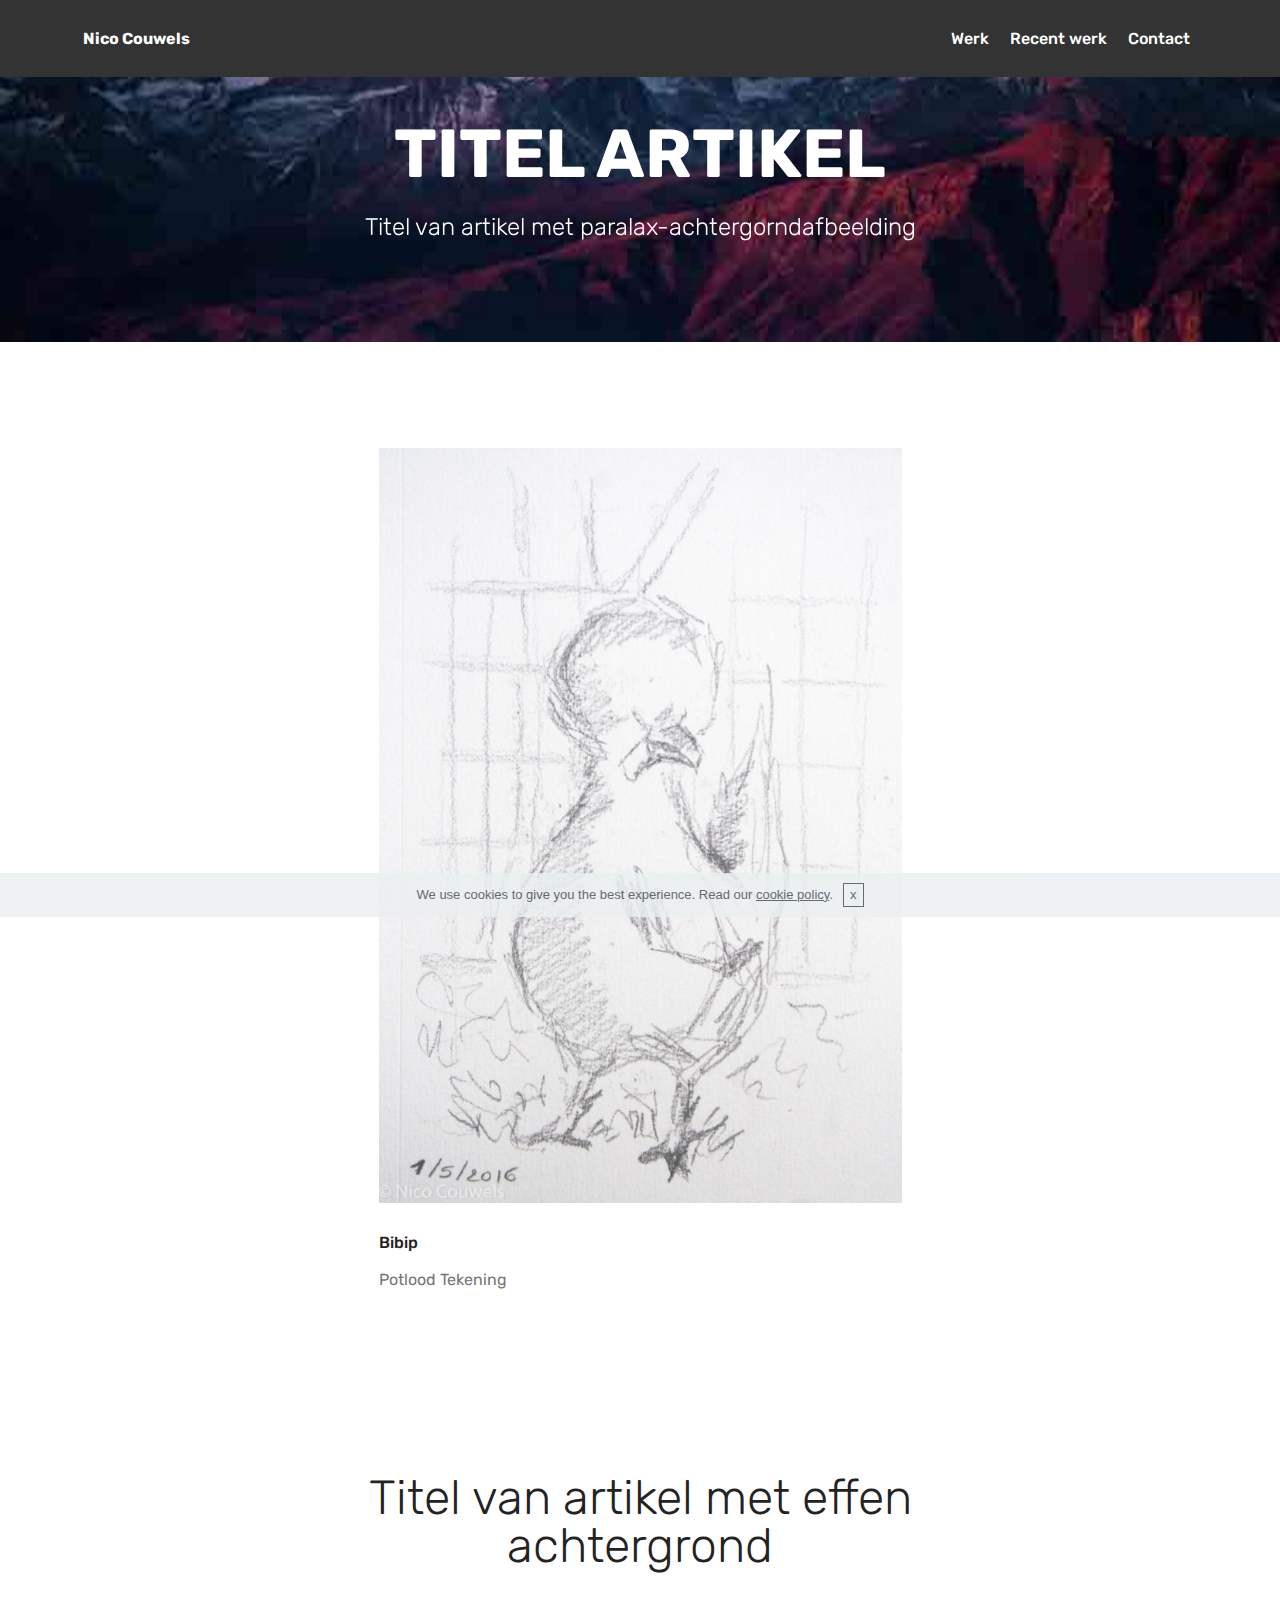
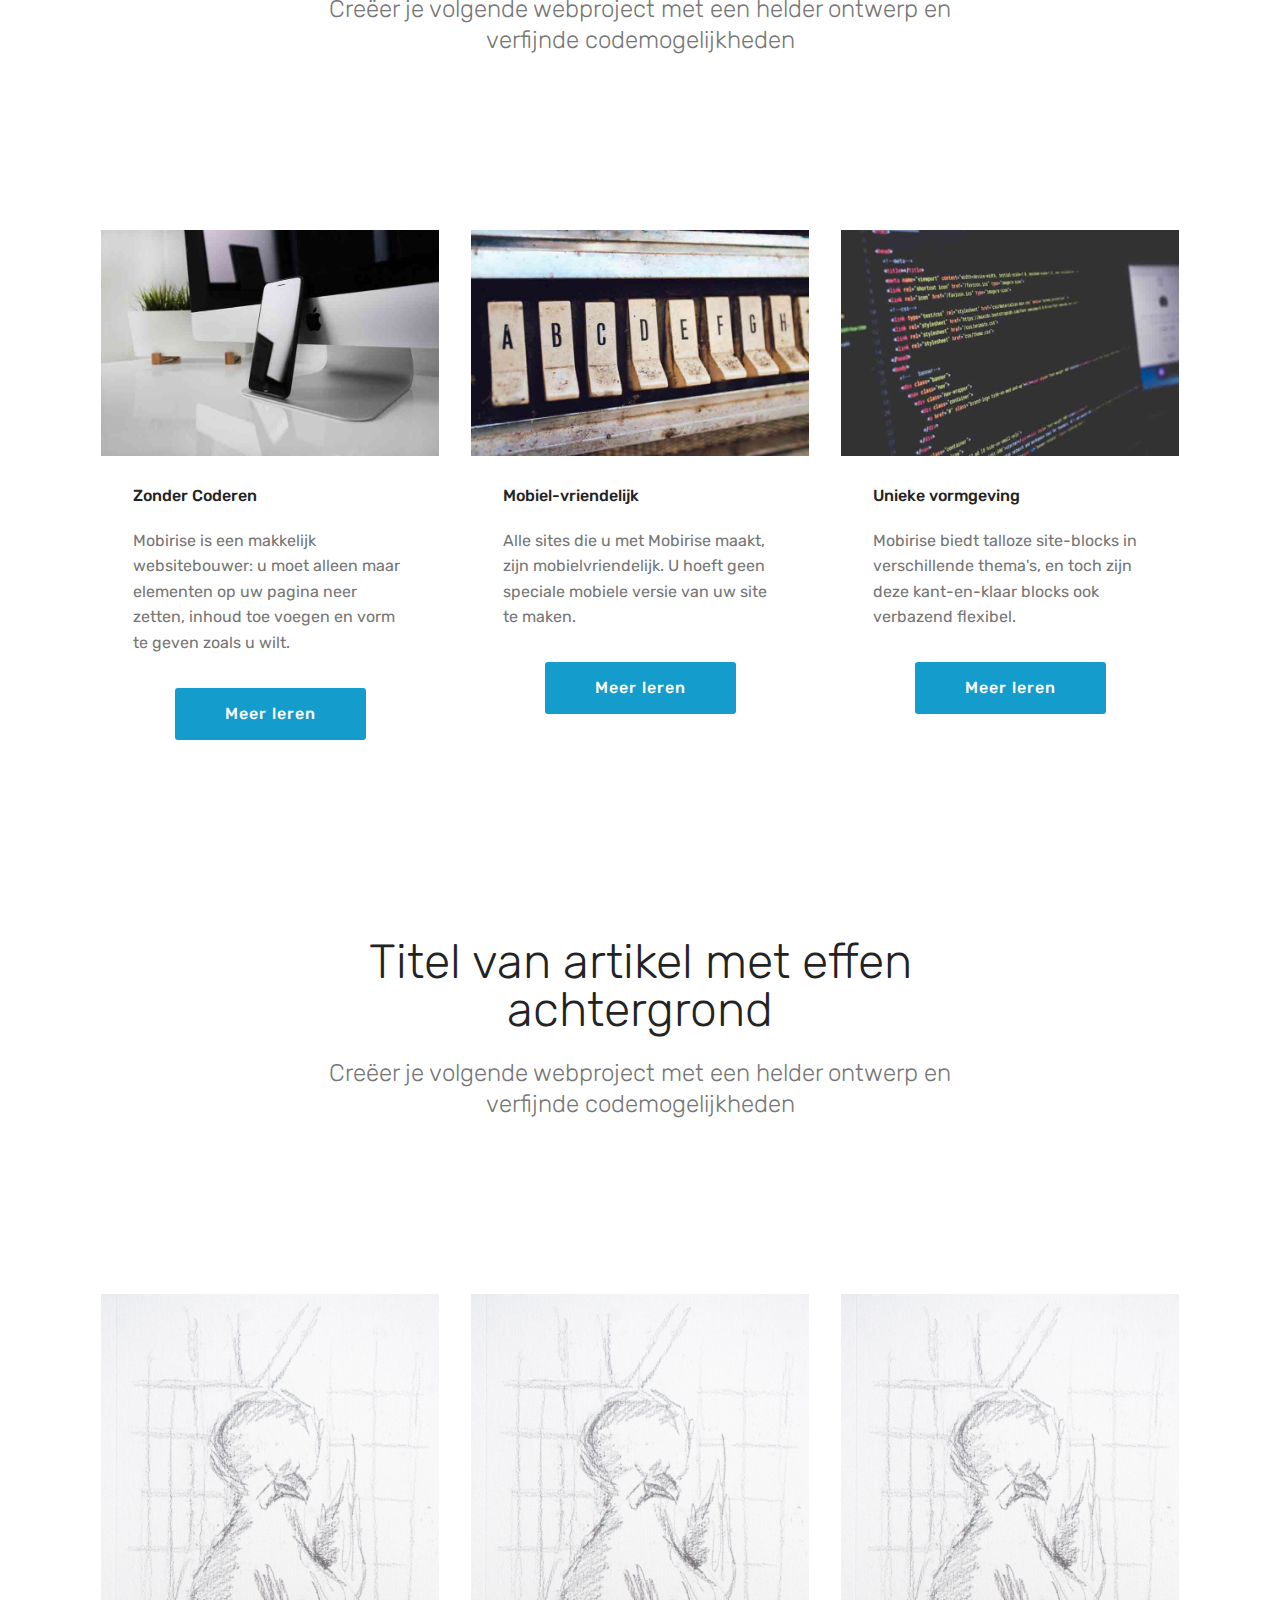
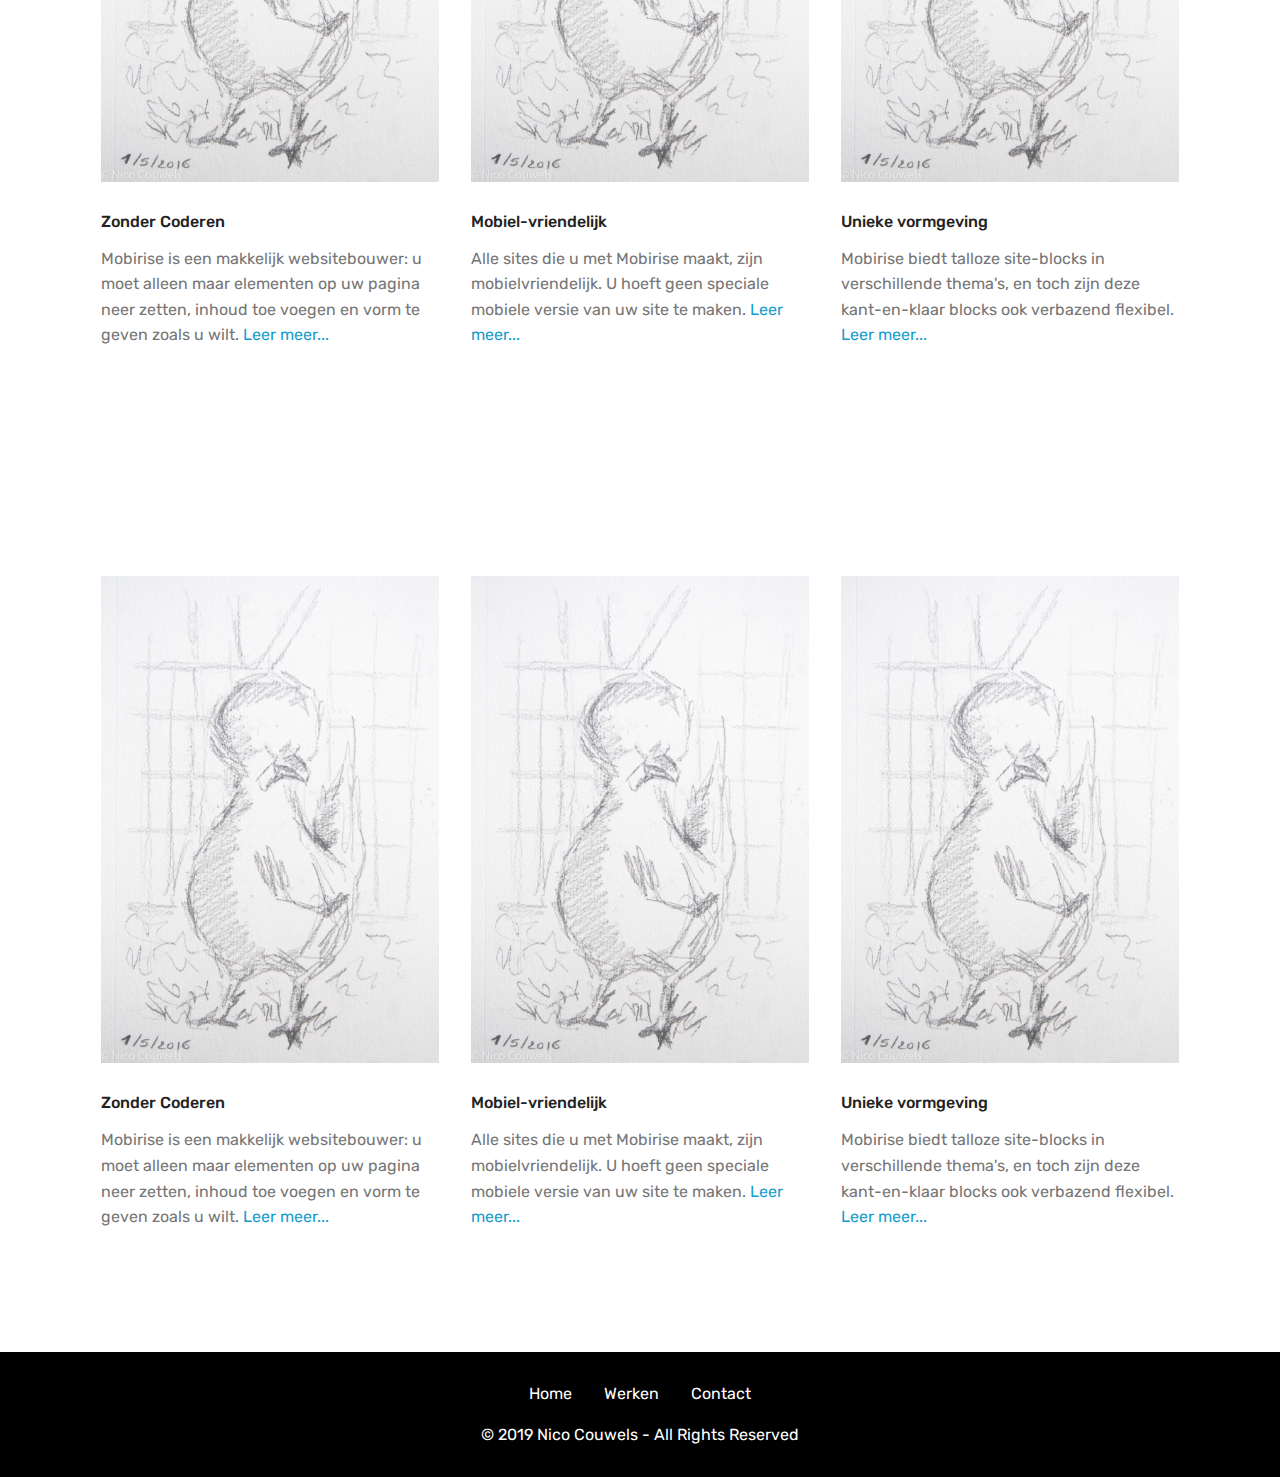
<file: page4.html>
<!DOCTYPE html>
<html  >
<head>
  <!-- Site made with Mobirise Website Builder v4.9.6, https://mobirise.com -->
  <meta charset="UTF-8">
  <meta http-equiv="X-UA-Compatible" content="IE=edge">
  <meta name="generator" content="Mobirise v4.9.6, mobirise.com">
  <meta name="viewport" content="width=device-width, initial-scale=1, minimum-scale=1">
  <link rel="shortcut icon" href="assets/images/logo4.png" type="image/x-icon">
  <meta name="description" content="Web Generator Description">
  
  <title>Template 1</title>
  <link rel="stylesheet" href="assets/web/assets/mobirise-icons/mobirise-icons.css">
  <link rel="stylesheet" href="assets/tether/tether.min.css">
  <link rel="stylesheet" href="assets/bootstrap/css/bootstrap.min.css">
  <link rel="stylesheet" href="assets/bootstrap/css/bootstrap-grid.min.css">
  <link rel="stylesheet" href="assets/bootstrap/css/bootstrap-reboot.min.css">
  <link rel="stylesheet" href="assets/socicon/css/styles.css">
  <link rel="stylesheet" href="assets/dropdown/css/style.css">
  <link rel="stylesheet" href="assets/theme/css/style.css">
  <link rel="stylesheet" href="assets/mobirise/css/mbr-additional.css" type="text/css">
  
  
  
</head>
<body>

<!-- Google Analytics -->
<!-- Global site tag (gtag.js) - Google Analytics -->
<script async src="https://www.googletagmanager.com/gtag/js?id=UA-126724393-1"></script>
<script>
  window.dataLayer = window.dataLayer || [];
  function gtag(){dataLayer.push(arguments);}
  gtag('js', new Date());

  gtag('config', 'UA-126724393-1');
</script>

<!-- /Google Analytics -->


  <section class="menu cid-r5RM8MjZ1A" once="menu" id="menu1-e">

    

    <nav class="navbar navbar-expand beta-menu navbar-dropdown align-items-center navbar-toggleable-sm">
        <button class="navbar-toggler navbar-toggler-right" type="button" data-toggle="collapse" data-target="#navbarSupportedContent" aria-controls="navbarSupportedContent" aria-expanded="false" aria-label="Toggle navigation">
            <div class="hamburger">
                <span></span>
                <span></span>
                <span></span>
                <span></span>
            </div>
        </button>
        <div class="menu-logo">
            <div class="navbar-brand">
                
                <span class="navbar-caption-wrap"><a class="navbar-caption text-white display-4" href="index.html">&nbsp;Nico Couwels</a></span>
            </div>
        </div>
        <div class="collapse navbar-collapse" id="navbarSupportedContent">
            <ul class="navbar-nav nav-dropdown nav-right" data-app-modern-menu="true"><li class="nav-item">
                    <a class="nav-link link text-white display-4" href="page6.html">
                        
                        Werk</a>
                </li>
                <li class="nav-item">
                    <a class="nav-link link text-white display-4" href="page11.html">Recent werk</a>
                </li><li class="nav-item"><a class="nav-link link text-white display-4" href="page2.html">Contact</a></li></ul>
            
        </div>
    </nav>
</section>

<section class="engine"><a href="https://mobirise.info/o">portfolio web templates</a></section><section class="mbr-section content5 cid-r5RM8MP6KS mbr-parallax-background" id="content5-f">

    

    

    <div class="container">
        <div class="media-container-row">
            <div class="title col-12 col-md-8">
                <h2 class="align-center mbr-bold mbr-white pb-3 mbr-fonts-style display-1">
                    TITEL ARTIKEL
                </h2>
                <h3 class="mbr-section-subtitle align-center mbr-light mbr-white pb-3 mbr-fonts-style display-5">
                    Titel van artikel met paralax-achtergorndafbeelding
                </h3>
                
                
            </div>
        </div>
    </div>
</section>

<section class="features2 cid-r5RM8NladS" id="features2-g">

    

    
    
    <div class="container">
        <div class="media-container-row">
            <div class="card p-3 col-12 col-md-6">
                <div class="card-wrapper">
                    <div class="card-img">
                        <img src="assets/images/bibip-tekening-676x975.jpg" alt="Mobirise" title="">
                    </div>
                    <div class="card-box">
                        <h4 class="card-title pb-3 mbr-fonts-style display-7">
                            Bibip</h4>
                        <p class="mbr-text mbr-fonts-style display-7">Potlood Tekening</p>
                    </div>
                </div>
            </div>

            

            

            
        </div>
    </div>
</section>

<section class="mbr-section content4 cid-r5RM8OjpAV" id="content4-h">

    

    <div class="container">
        <div class="media-container-row">
            <div class="title col-12 col-md-8">
                <h2 class="align-center pb-3 mbr-fonts-style display-2">
                    Titel van artikel met effen achtergrond
                </h2>
                <h3 class="mbr-section-subtitle align-center mbr-light mbr-fonts-style display-5">
                    Creëer je volgende webproject met een helder ontwerp en verfijnde codemogelijkheden
                </h3>
                
            </div>
        </div>
    </div>
</section>

<section class="features3 cid-r5RM8OLd3n" id="features3-i">

    

    
    <div class="container">
        <div class="media-container-row">
            <div class="card p-3 col-12 col-md-6 col-lg-4">
                <div class="card-wrapper">
                    <div class="card-img">
                        <img src="assets/images/01.jpg" alt="Mobirise">
                    </div>
                    <div class="card-box">
                        <h4 class="card-title mbr-fonts-style display-7">
                            Zonder Coderen
                        </h4>
                        <p class="mbr-text mbr-fonts-style display-7">
                            Mobirise is een makkelijk websitebouwer: u moet alleen maar elementen op uw pagina neer zetten, inhoud toe voegen en vorm te geven zoals u wilt.
                        </p>
                    </div>
                    <div class="mbr-section-btn text-center">
                        <a href="https://mobirise.co" class="btn btn-primary display-4">
                            Meer leren
                        </a>
                    </div>
                </div>
            </div>

            <div class="card p-3 col-12 col-md-6 col-lg-4">
                <div class="card-wrapper">
                    <div class="card-img">
                        <img src="assets/images/02.jpg" alt="Mobirise">
                    </div>
                    <div class="card-box">
                        <h4 class="card-title mbr-fonts-style display-7">
                            Mobiel-vriendelijk
                        </h4>
                        <p class="mbr-text mbr-fonts-style display-7">
                            Alle sites die u met Mobirise maakt, zijn mobielvriendelijk. U hoeft geen speciale mobiele versie van uw site te maken.
                        </p>
                    </div>
                    <div class="mbr-section-btn text-center">
                        <a href="https://mobirise.co" class="btn btn-primary display-4">
                            Meer leren
                        </a>
                    </div>
                </div>
            </div>

            <div class="card p-3 col-12 col-md-6 col-lg-4">
                <div class="card-wrapper">
                    <div class="card-img">
                        <img src="assets/images/03.jpg" alt="Mobirise">
                    </div>
                    <div class="card-box">
                        <h4 class="card-title mbr-fonts-style display-7">
                            Unieke vormgeving
                        </h4>
                        <p class="mbr-text mbr-fonts-style display-7">
                            Mobirise biedt talloze site-blocks in verschillende thema's, en toch zijn deze kant-en-klaar blocks ook verbazend flexibel.
                        </p>
                    </div>
                    <div class="mbr-section-btn text-center"><a href="https://mobirise.co" class="btn btn-primary display-4">
                            Meer leren
                        </a></div>
                </div>
            </div>

            
        </div>
    </div>
</section>

<section class="mbr-section content4 cid-r5RM8PtRHz" id="content4-j">

    

    <div class="container">
        <div class="media-container-row">
            <div class="title col-12 col-md-8">
                <h2 class="align-center pb-3 mbr-fonts-style display-2">
                    Titel van artikel met effen achtergrond
                </h2>
                <h3 class="mbr-section-subtitle align-center mbr-light mbr-fonts-style display-5">
                    Creëer je volgende webproject met een helder ontwerp en verfijnde codemogelijkheden
                </h3>
                
            </div>
        </div>
    </div>
</section>

<section class="features2 cid-r5RM8PNkwa" id="features2-k">

    

    
    
    <div class="container">
        <div class="media-container-row">
            <div class="card p-3 col-12 col-md-6 col-lg-4">
                <div class="card-wrapper">
                    <div class="card-img">
                        <img src="assets/images/bibip-tekening.jpg" alt="Mobirise" title="">
                    </div>
                    <div class="card-box">
                        <h4 class="card-title pb-3 mbr-fonts-style display-7">
                            Zonder Coderen
                        </h4>
                        <p class="mbr-text mbr-fonts-style display-7">
                            Mobirise is een makkelijk websitebouwer: u moet alleen maar elementen op uw pagina neer zetten, inhoud toe voegen en vorm te geven zoals u wilt. <a href="https://mobirise.co">Leer meer...</a>
                        </p>
                    </div>
                </div>
            </div>

            <div class="card p-3 col-12 col-md-6 col-lg-4">
                <div class="card-wrapper">
                    <div class="card-img">
                        <img src="assets/images/bibip-tekening.jpg" alt="Mobirise" title="">
                    </div>
                    <div class="card-box ">
                        <h4 class="card-title pb-3 mbr-fonts-style display-7">
                            Mobiel-vriendelijk
                        </h4>
                        <p class="mbr-text mbr-fonts-style display-7">
                            Alle sites die u met Mobirise maakt, zijn mobielvriendelijk. U hoeft geen speciale mobiele versie van uw site te maken. <a href="https://mobirise.co">Leer meer...</a>
                        </p>
                    </div>
                </div>
            </div>

            <div class="card p-3 col-12 col-md-6 col-lg-4">
                <div class="card-wrapper">
                    <div class="card-img">
                        <img src="assets/images/bibip-tekening.jpg" alt="Mobirise" title="">
                    </div>
                    <div class="card-box">
                        <h4 class="card-title pb-3 mbr-fonts-style display-7">
                            Unieke vormgeving
                        </h4>
                        <p class="mbr-text mbr-fonts-style display-7">
                            Mobirise biedt talloze site-blocks in verschillende thema's, en toch zijn deze kant-en-klaar blocks ook verbazend flexibel. <a href="https://mobirise.co">Leer meer...</a>
                        </p>
                    </div>
                </div>
            </div>

            
        </div>
    </div>
</section>

<section class="features2 cid-r5RM8QzSfV" id="features2-l">

    

    
    
    <div class="container">
        <div class="media-container-row">
            <div class="card p-3 col-12 col-md-6 col-lg-4">
                <div class="card-wrapper">
                    <div class="card-img">
                        <img src="assets/images/bibip-tekening.jpg" alt="Mobirise" title="">
                    </div>
                    <div class="card-box">
                        <h4 class="card-title pb-3 mbr-fonts-style display-7">
                            Zonder Coderen
                        </h4>
                        <p class="mbr-text mbr-fonts-style display-7">
                            Mobirise is een makkelijk websitebouwer: u moet alleen maar elementen op uw pagina neer zetten, inhoud toe voegen en vorm te geven zoals u wilt. <a href="https://mobirise.co">Leer meer...</a>
                        </p>
                    </div>
                </div>
            </div>

            <div class="card p-3 col-12 col-md-6 col-lg-4">
                <div class="card-wrapper">
                    <div class="card-img">
                        <img src="assets/images/bibip-tekening.jpg" alt="Mobirise" title="">
                    </div>
                    <div class="card-box ">
                        <h4 class="card-title pb-3 mbr-fonts-style display-7">
                            Mobiel-vriendelijk
                        </h4>
                        <p class="mbr-text mbr-fonts-style display-7">
                            Alle sites die u met Mobirise maakt, zijn mobielvriendelijk. U hoeft geen speciale mobiele versie van uw site te maken. <a href="https://mobirise.co">Leer meer...</a>
                        </p>
                    </div>
                </div>
            </div>

            <div class="card p-3 col-12 col-md-6 col-lg-4">
                <div class="card-wrapper">
                    <div class="card-img">
                        <img src="assets/images/bibip-tekening.jpg" alt="Mobirise" title="">
                    </div>
                    <div class="card-box">
                        <h4 class="card-title pb-3 mbr-fonts-style display-7">
                            Unieke vormgeving
                        </h4>
                        <p class="mbr-text mbr-fonts-style display-7">
                            Mobirise biedt talloze site-blocks in verschillende thema's, en toch zijn deze kant-en-klaar blocks ook verbazend flexibel. <a href="https://mobirise.co">Leer meer...</a>
                        </p>
                    </div>
                </div>
            </div>

            
        </div>
    </div>
</section>

<section once="" class="cid-r5RM8RdeTG" id="footer7-m">

    

    

    <div class="container">
        <div class="media-container-row align-center mbr-white">
            <div class="row row-links">
                <ul class="foot-menu">
                    
                    
                    
                    
                    
                <li class="foot-menu-item mbr-fonts-style display-7"><a href="index.html" class="text-white">Home</a></li><li class="foot-menu-item mbr-fonts-style display-7"><a href="page6.html" class="text-white">Werken</a></li><li class="foot-menu-item mbr-fonts-style display-7"><a href="page2.html" class="text-white">Contact</a></li></ul>
            </div>
            
            <div class="row row-copirayt">
                <p class="mbr-text mb-0 mbr-fonts-style mbr-white align-center display-7">
                    © 2019 Nico Couwels - All Rights Reserved
                </p>
            </div>
        </div>
    </div>
</section>


  <script src="assets/web/assets/jquery/jquery.min.js"></script>
  <script src="assets/popper/popper.min.js"></script>
  <script src="assets/tether/tether.min.js"></script>
  <script src="assets/bootstrap/js/bootstrap.min.js"></script>
  <script src="assets/smoothscroll/smooth-scroll.js"></script>
  <script src="assets/dropdown/js/script.min.js"></script>
  <script src="assets/touchswipe/jquery.touch-swipe.min.js"></script>
  <script src="assets/parallax/jarallax.min.js"></script>
  <script src="assets/cookies-alert-plugin/cookies-alert-core.js"></script>
  <script src="assets/cookies-alert-plugin/cookies-alert-script.js"></script>
  <script src="assets/theme/js/script.js"></script>
  
  
<input name="cookieData" type="hidden" data-cookie-text="We use cookies to give you the best experience. Read our <a href='privacy.html'>cookie policy</a>.">
  </body>
</html>
</file>
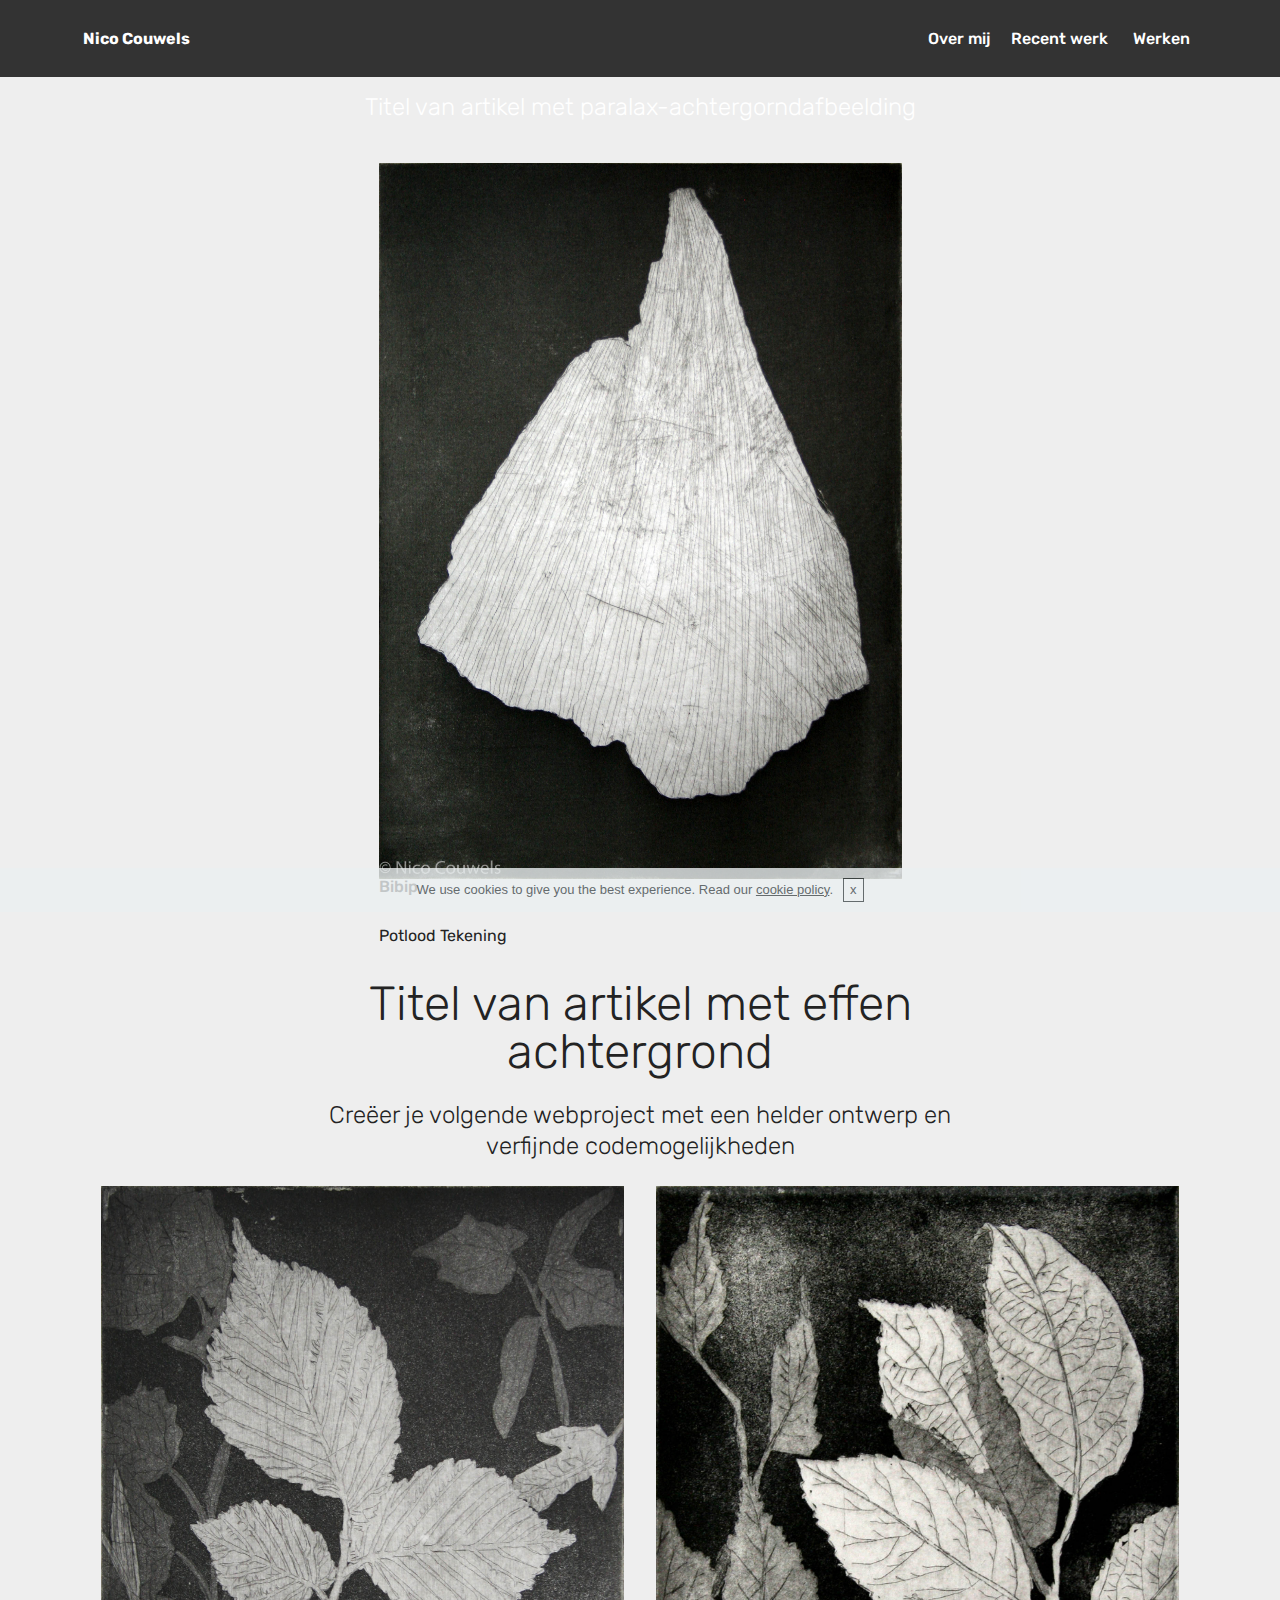
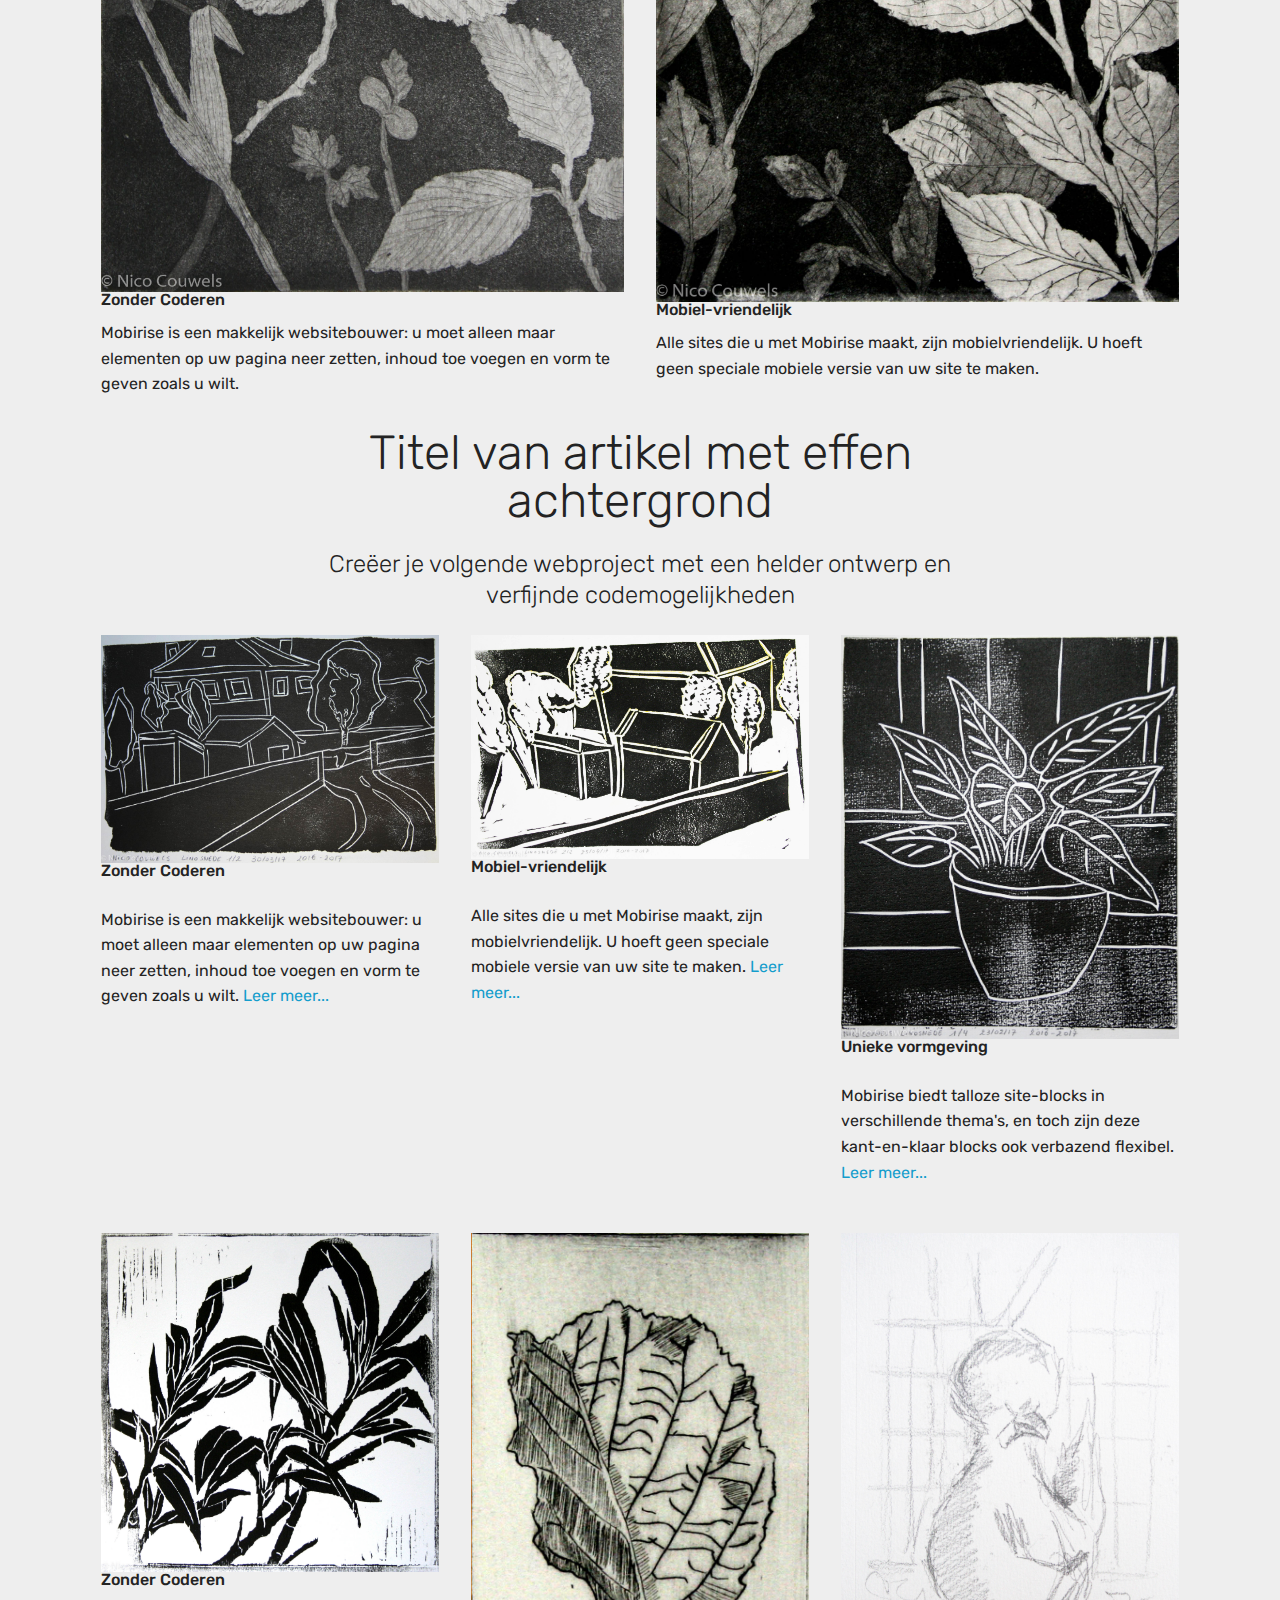
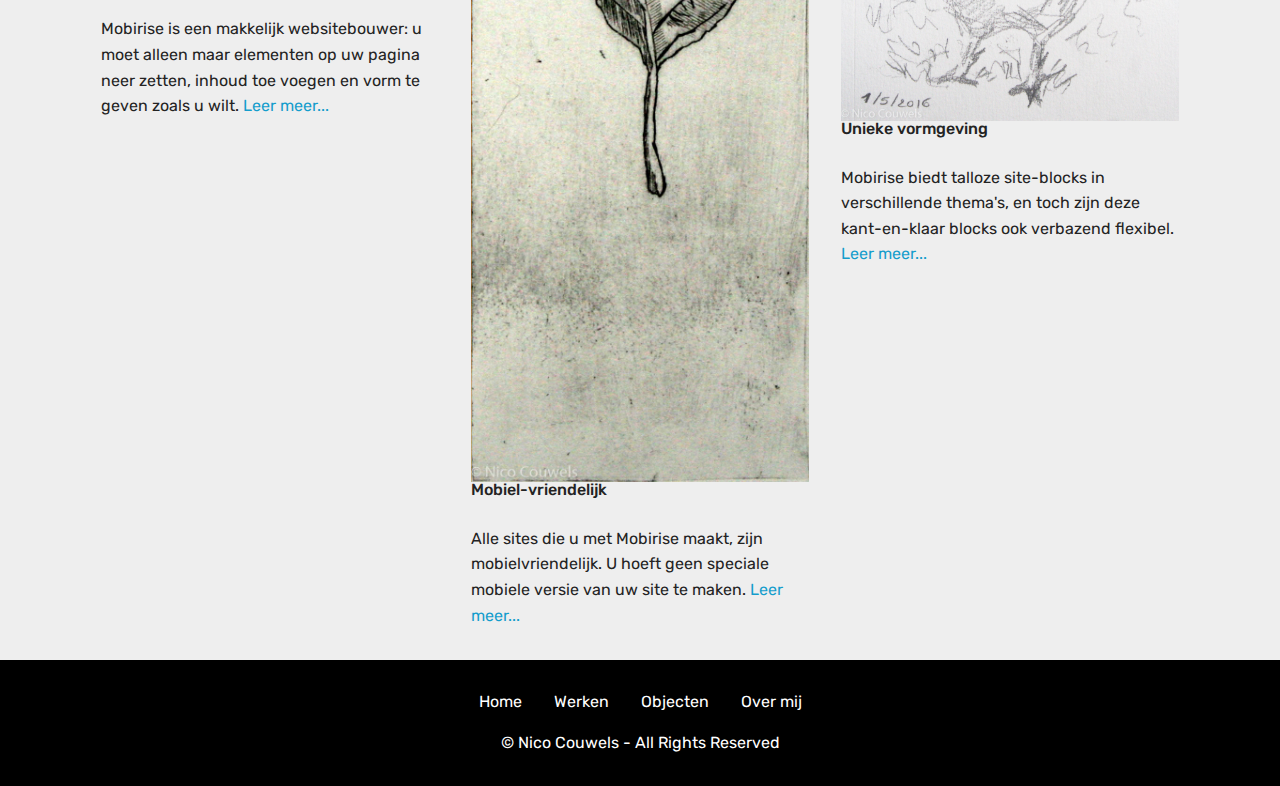
<file: page5.html>
<!DOCTYPE html>
<html >
<head>
  <!-- Site made with Mobirise Website Builder v4.8.4, https://mobirise.com -->
  <meta charset="UTF-8">
  <meta http-equiv="X-UA-Compatible" content="IE=edge">
  <meta name="generator" content="Mobirise v4.8.4, mobirise.com">
  <meta name="viewport" content="width=device-width, initial-scale=1, minimum-scale=1">
  <link rel="shortcut icon" href="assets/images/logo4.png" type="image/x-icon">
  <meta name="description" content="Web Generator Description">
  <title>Grafiek&nbsp;</title>
  <link rel="stylesheet" href="assets/web/assets/mobirise-icons/mobirise-icons.css">
  <link rel="stylesheet" href="assets/tether/tether.min.css">
  <link rel="stylesheet" href="assets/bootstrap/css/bootstrap.min.css">
  <link rel="stylesheet" href="assets/bootstrap/css/bootstrap-grid.min.css">
  <link rel="stylesheet" href="assets/bootstrap/css/bootstrap-reboot.min.css">
  <link rel="stylesheet" href="assets/socicon/css/styles.css">
  <link rel="stylesheet" href="assets/dropdown/css/style.css">
  <link rel="stylesheet" href="assets/theme/css/style.css">
  <link rel="stylesheet" href="assets/mobirise/css/mbr-additional.css" type="text/css">
  
  
  
</head>
<body>

<!-- Google Analytics -->
<!-- Global site tag (gtag.js) - Google Analytics -->
<script async src="https://www.googletagmanager.com/gtag/js?id=UA-126724393-1"></script>
<script>
  window.dataLayer = window.dataLayer || [];
  function gtag(){dataLayer.push(arguments);}
  gtag('js', new Date());

  gtag('config', 'UA-126724393-1');
</script>

<!-- /Google Analytics -->


  <section class="menu cid-r5ROk27vKy" once="menu" id="menu1-o">

    

    <nav class="navbar navbar-expand beta-menu navbar-dropdown align-items-center navbar-toggleable-sm">
        <button class="navbar-toggler navbar-toggler-right" type="button" data-toggle="collapse" data-target="#navbarSupportedContent" aria-controls="navbarSupportedContent" aria-expanded="false" aria-label="Toggle navigation">
            <div class="hamburger">
                <span></span>
                <span></span>
                <span></span>
                <span></span>
            </div>
        </button>
        <div class="menu-logo">
            <div class="navbar-brand">
                
                <span class="navbar-caption-wrap"><a class="navbar-caption text-white display-4" href="index.html">&nbsp;Nico Couwels</a></span>
            </div>
        </div>
        <div class="collapse navbar-collapse" id="navbarSupportedContent">
            <ul class="navbar-nav nav-dropdown nav-right" data-app-modern-menu="true"><li class="nav-item">
                    <a class="nav-link link text-white display-4" href="page2.html">
                        
                        Over mij</a>
                </li>
                <li class="nav-item">
                    <a class="nav-link link text-white display-4" href="index.html">Recent werk</a>
                </li><li class="nav-item"><a class="nav-link link text-white display-4" href="page1.html">&nbsp;Werken</a></li></ul>
            
        </div>
    </nav>
</section>

<section class="engine"><a href="https://mobirise.info/j">website templates</a></section><section class="mbr-section content5 cid-r5ROk2DrLX mbr-parallax-background" id="content5-p">

    

    

    <div class="container">
        <div class="media-container-row">
            <div class="title col-12 col-md-8">
                <h2 class="align-center mbr-bold mbr-white pb-3 mbr-fonts-style display-1">
                    TITEL ARTIKEL
                </h2>
                <h3 class="mbr-section-subtitle align-center mbr-light mbr-white pb-3 mbr-fonts-style display-5">
                    Titel van artikel met paralax-achtergorndafbeelding
                </h3>
                
                
            </div>
        </div>
    </div>
</section>

<section class="features2 cid-r5ROk3dIRM" id="features2-q">

    

    
    
    <div class="container">
        <div class="media-container-row">
            <div class="card p-3 col-12 col-md-6">
                <div class="card-wrapper">
                    <div class="card-img">
                        <img src="assets/images/hamster-blad-aquatint-met-metagegevens.jpg" alt="Mobirise" title="">
                    </div>
                    <div class="card-box">
                        <h4 class="card-title pb-3 mbr-fonts-style display-7">
                            Bibip</h4>
                        <p class="mbr-text mbr-fonts-style display-7">Potlood Tekening</p>
                    </div>
                </div>
            </div>

            

            

            
        </div>
    </div>
</section>

<section class="mbr-section content4 cid-r5ROk3Zh18" id="content4-r">

    

    <div class="container">
        <div class="media-container-row">
            <div class="title col-12 col-md-8">
                <h2 class="align-center pb-3 mbr-fonts-style display-2">
                    Titel van artikel met effen achtergrond
                </h2>
                <h3 class="mbr-section-subtitle align-center mbr-light mbr-fonts-style display-5">
                    Creëer je volgende webproject met een helder ontwerp en verfijnde codemogelijkheden
                </h3>
                
            </div>
        </div>
    </div>
</section>

<section class="features3 cid-r5ROk4reKV" id="features3-s">

    

    
    <div class="container">
        <div class="media-container-row">
            <div class="card p-3 col-12 col-md-6">
                <div class="card-wrapper">
                    <div class="card-img">
                        <img src="assets/images/planten-compositie-aquatint.jpg" alt="Mobirise" title="">
                    </div>
                    <div class="card-box">
                        <h4 class="card-title mbr-fonts-style display-7">
                            Zonder Coderen
                        </h4>
                        <p class="mbr-text mbr-fonts-style display-7">
                            Mobirise is een makkelijk websitebouwer: u moet alleen maar elementen op uw pagina neer zetten, inhoud toe voegen en vorm te geven zoals u wilt.
                        </p>
                    </div>
                    
                </div>
            </div>

            <div class="card p-3 col-12 col-md-6">
                <div class="card-wrapper">
                    <div class="card-img">
                        <img src="assets/images/aquatint-planten-compositie-nr.2.jpg" alt="Mobirise" title="">
                    </div>
                    <div class="card-box">
                        <h4 class="card-title mbr-fonts-style display-7">
                            Mobiel-vriendelijk
                        </h4>
                        <p class="mbr-text mbr-fonts-style display-7">
                            Alle sites die u met Mobirise maakt, zijn mobielvriendelijk. U hoeft geen speciale mobiele versie van uw site te maken.
                        </p>
                    </div>
                    
                </div>
            </div>

            

            
        </div>
    </div>
</section>

<section class="mbr-section content4 cid-r5ROk59AsG" id="content4-t">

    

    <div class="container">
        <div class="media-container-row">
            <div class="title col-12 col-md-8">
                <h2 class="align-center pb-3 mbr-fonts-style display-2">
                    Titel van artikel met effen achtergrond
                </h2>
                <h3 class="mbr-section-subtitle align-center mbr-light mbr-fonts-style display-5">
                    Creëer je volgende webproject met een helder ontwerp en verfijnde codemogelijkheden
                </h3>
                
            </div>
        </div>
    </div>
</section>

<section class="features2 cid-r5ROk5tJNZ" id="features2-u">

    

    
    
    <div class="container">
        <div class="media-container-row">
            <div class="card p-3 col-12 col-md-6 col-lg-4">
                <div class="card-wrapper">
                    <div class="card-img">
                        <img src="assets/images/kirchner-villa-dresden-lino-2000x1345.jpg" alt="Mobirise" title="">
                    </div>
                    <div class="card-box">
                        <h4 class="card-title pb-3 mbr-fonts-style display-7">
                            Zonder Coderen
                        </h4>
                        <p class="mbr-text mbr-fonts-style display-7">
                            Mobirise is een makkelijk websitebouwer: u moet alleen maar elementen op uw pagina neer zetten, inhoud toe voegen en vorm te geven zoals u wilt. <a href="https://mobirise.co">Leer meer...</a>
                        </p>
                    </div>
                </div>
            </div>

            <div class="card p-3 col-12 col-md-6 col-lg-4">
                <div class="card-wrapper">
                    <div class="card-img">
                        <img src="assets/images/kirchner-villa-dresden-lino-2.jpg" alt="Mobirise" title="">
                    </div>
                    <div class="card-box ">
                        <h4 class="card-title pb-3 mbr-fonts-style display-7">
                            Mobiel-vriendelijk
                        </h4>
                        <p class="mbr-text mbr-fonts-style display-7">
                            Alle sites die u met Mobirise maakt, zijn mobielvriendelijk. U hoeft geen speciale mobiele versie van uw site te maken. <a href="https://mobirise.co">Leer meer...</a>
                        </p>
                    </div>
                </div>
            </div>

            <div class="card p-3 col-12 col-md-6 col-lg-4">
                <div class="card-wrapper">
                    <div class="card-img">
                        <img src="assets/images/lino-plant.jpg" alt="Mobirise" title="">
                    </div>
                    <div class="card-box">
                        <h4 class="card-title pb-3 mbr-fonts-style display-7">
                            Unieke vormgeving
                        </h4>
                        <p class="mbr-text mbr-fonts-style display-7">
                            Mobirise biedt talloze site-blocks in verschillende thema's, en toch zijn deze kant-en-klaar blocks ook verbazend flexibel. <a href="https://mobirise.co">Leer meer...</a>
                        </p>
                    </div>
                </div>
            </div>

            
        </div>
    </div>
</section>

<section class="features2 cid-r5ROk6bRPE" id="features2-v">

    

    
    
    <div class="container">
        <div class="media-container-row">
            <div class="card p-3 col-12 col-md-6 col-lg-4">
                <div class="card-wrapper">
                    <div class="card-img">
                        <img src="assets/images/houtsnede-plant.jpg" alt="Mobirise" title="">
                    </div>
                    <div class="card-box">
                        <h4 class="card-title pb-3 mbr-fonts-style display-7">
                            Zonder Coderen
                        </h4>
                        <p class="mbr-text mbr-fonts-style display-7">
                            Mobirise is een makkelijk websitebouwer: u moet alleen maar elementen op uw pagina neer zetten, inhoud toe voegen en vorm te geven zoals u wilt. <a href="https://mobirise.co">Leer meer...</a>
                        </p>
                    </div>
                </div>
            </div>

            <div class="card p-3 col-12 col-md-6 col-lg-4">
                <div class="card-wrapper">
                    <div class="card-img">
                        <img src="assets/images/droge-naald-blad.jpg" alt="Mobirise" title="">
                    </div>
                    <div class="card-box ">
                        <h4 class="card-title pb-3 mbr-fonts-style display-7">
                            Mobiel-vriendelijk
                        </h4>
                        <p class="mbr-text mbr-fonts-style display-7">
                            Alle sites die u met Mobirise maakt, zijn mobielvriendelijk. U hoeft geen speciale mobiele versie van uw site te maken. <a href="https://mobirise.co">Leer meer...</a>
                        </p>
                    </div>
                </div>
            </div>

            <div class="card p-3 col-12 col-md-6 col-lg-4">
                <div class="card-wrapper">
                    <div class="card-img">
                        <img src="assets/images/bibip-tekening.jpg" alt="Mobirise" title="">
                    </div>
                    <div class="card-box">
                        <h4 class="card-title pb-3 mbr-fonts-style display-7">
                            Unieke vormgeving
                        </h4>
                        <p class="mbr-text mbr-fonts-style display-7">
                            Mobirise biedt talloze site-blocks in verschillende thema's, en toch zijn deze kant-en-klaar blocks ook verbazend flexibel. <a href="https://mobirise.co">Leer meer...</a>
                        </p>
                    </div>
                </div>
            </div>

            
        </div>
    </div>
</section>

<section once="" class="cid-r5ROk6PErC" id="footer7-w">

    

    

    <div class="container">
        <div class="media-container-row align-center mbr-white">
            <div class="row row-links">
                <ul class="foot-menu">
                    
                    
                    
                    
                    
                <li class="foot-menu-item mbr-fonts-style display-7"><a href="index.html" class="text-white">Home</a></li><li class="foot-menu-item mbr-fonts-style display-7"><a href="page1.html" class="text-white">Werken</a></li><li class="foot-menu-item mbr-fonts-style display-7"><a href="page3.html" class="text-white">Objecten</a></li><li class="foot-menu-item mbr-fonts-style display-7"><a href="page2.html" class="text-white">Over mij</a></li></ul>
            </div>
            
            <div class="row row-copirayt">
                <p class="mbr-text mb-0 mbr-fonts-style mbr-white align-center display-7">
                    © Nico Couwels - All Rights Reserved
                </p>
            </div>
        </div>
    </div>
</section>


  <script src="assets/web/assets/jquery/jquery.min.js"></script>
  <script src="assets/popper/popper.min.js"></script>
  <script src="assets/tether/tether.min.js"></script>
  <script src="assets/bootstrap/js/bootstrap.min.js"></script>
  <script src="assets/smoothscroll/smooth-scroll.js"></script>
  <script src="assets/dropdown/js/script.min.js"></script>
  <script src="assets/touchswipe/jquery.touch-swipe.min.js"></script>
  <script src="assets/parallax/jarallax.min.js"></script>
  <script src="assets/cookies-alert-plugin/cookies-alert-core.js"></script>
  <script src="assets/cookies-alert-plugin/cookies-alert-script.js"></script>
  <script src="assets/theme/js/script.js"></script>
  
  
<input name="cookieData" type="hidden" data-cookie-text="We use cookies to give you the best experience. Read our <a href='privacy.html'>cookie policy</a>.">
  </body>
</html>
</file>
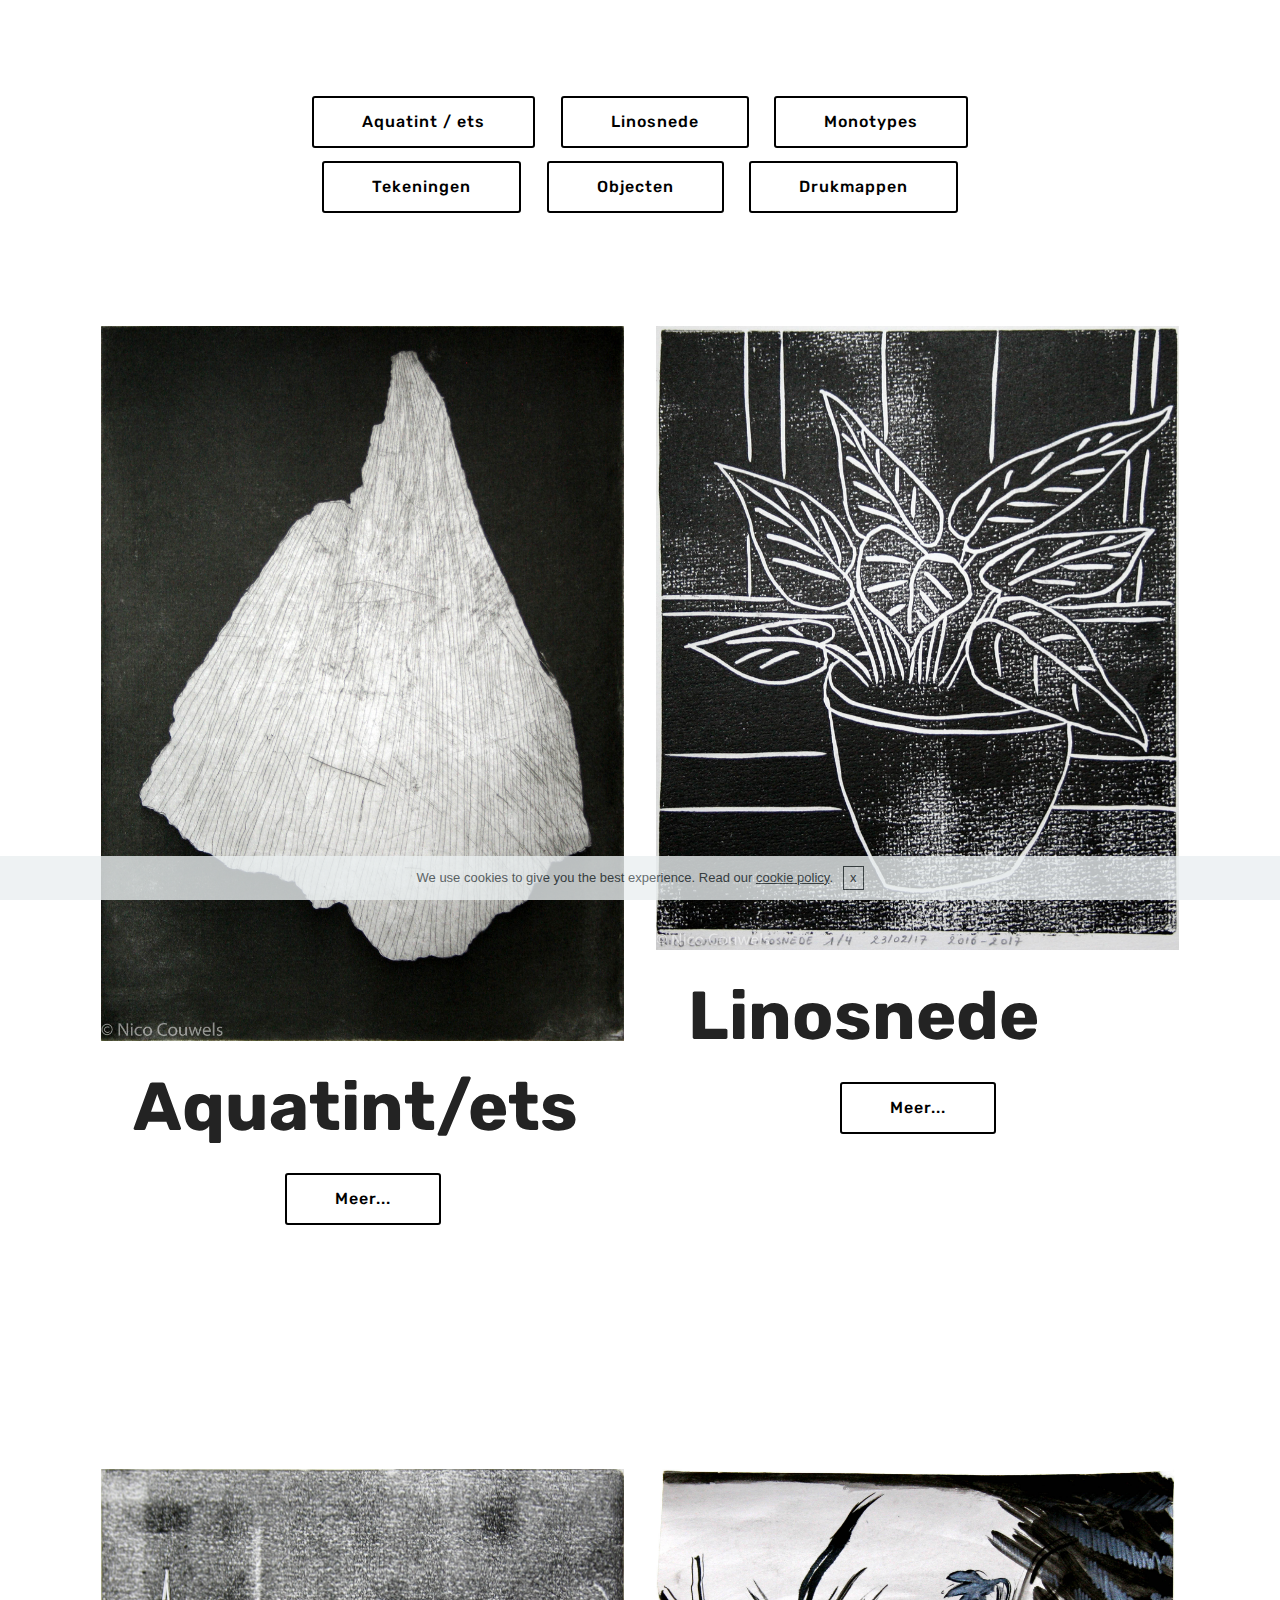
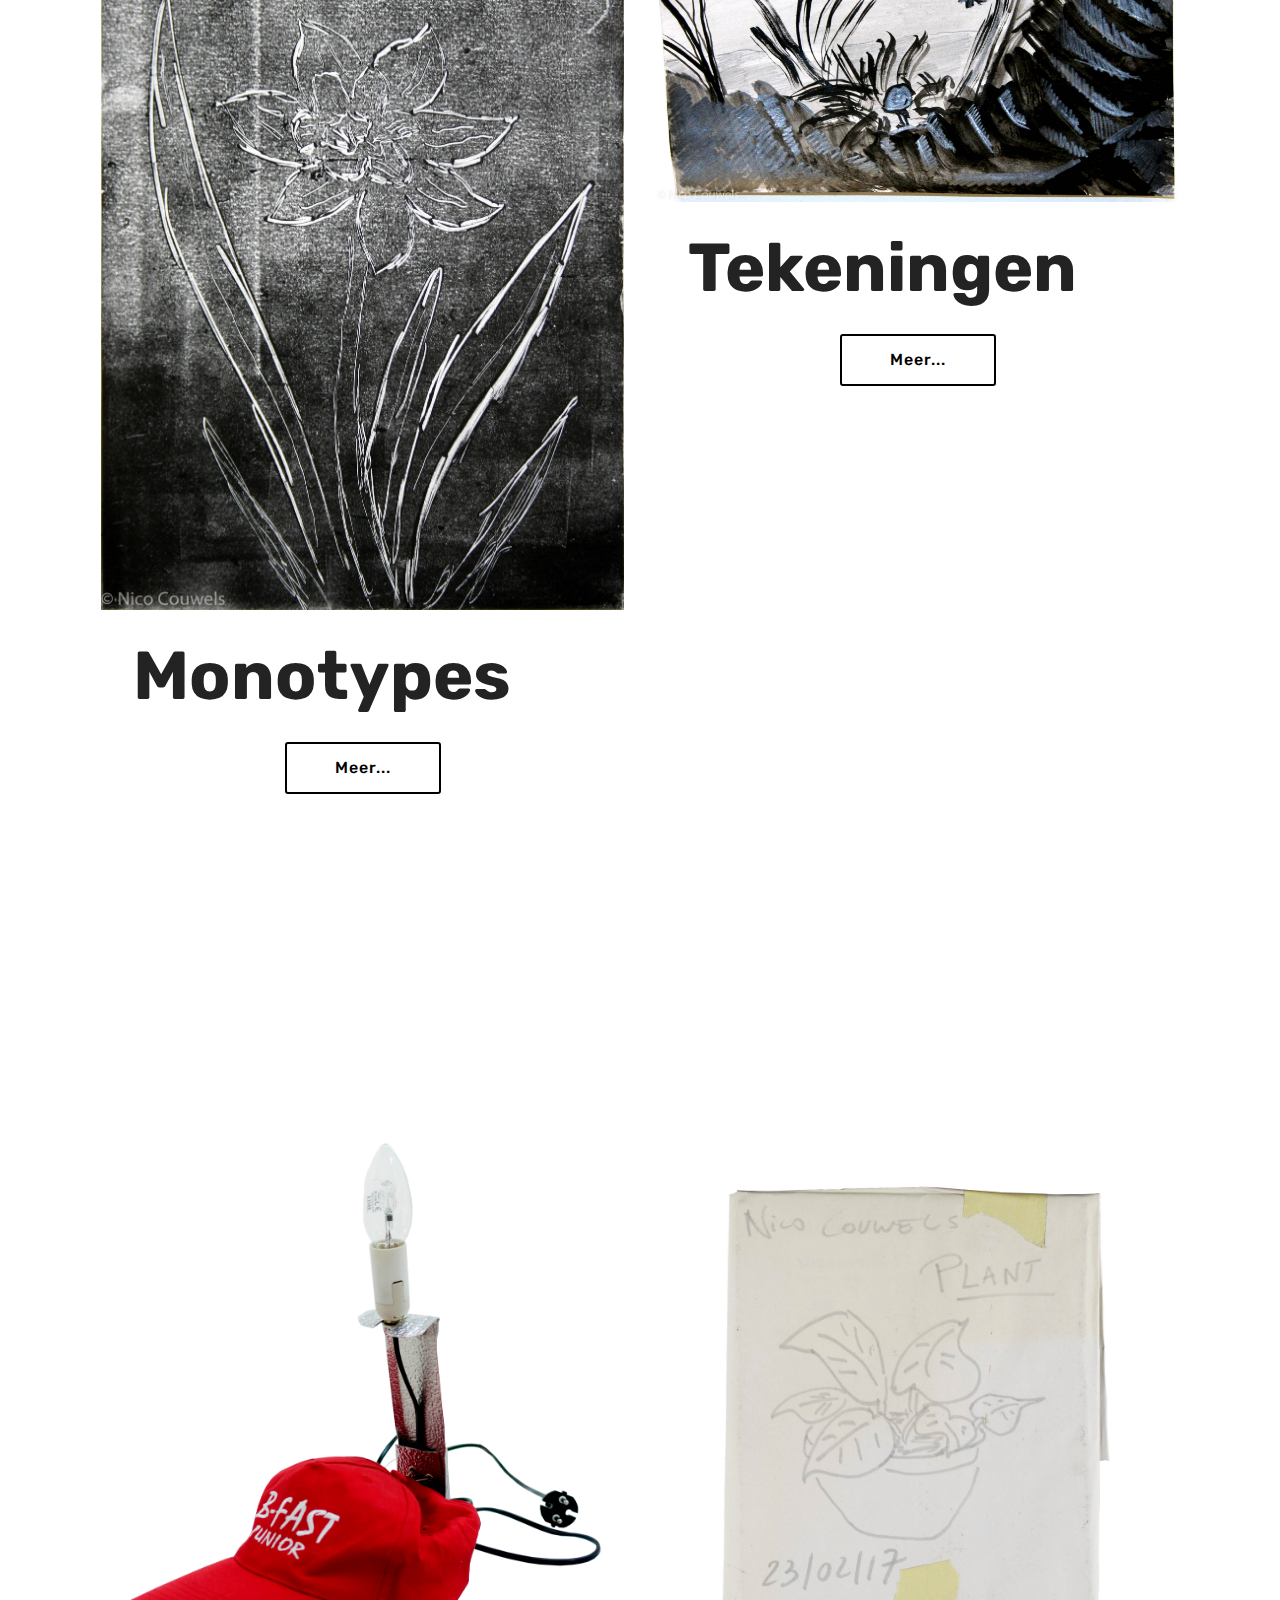
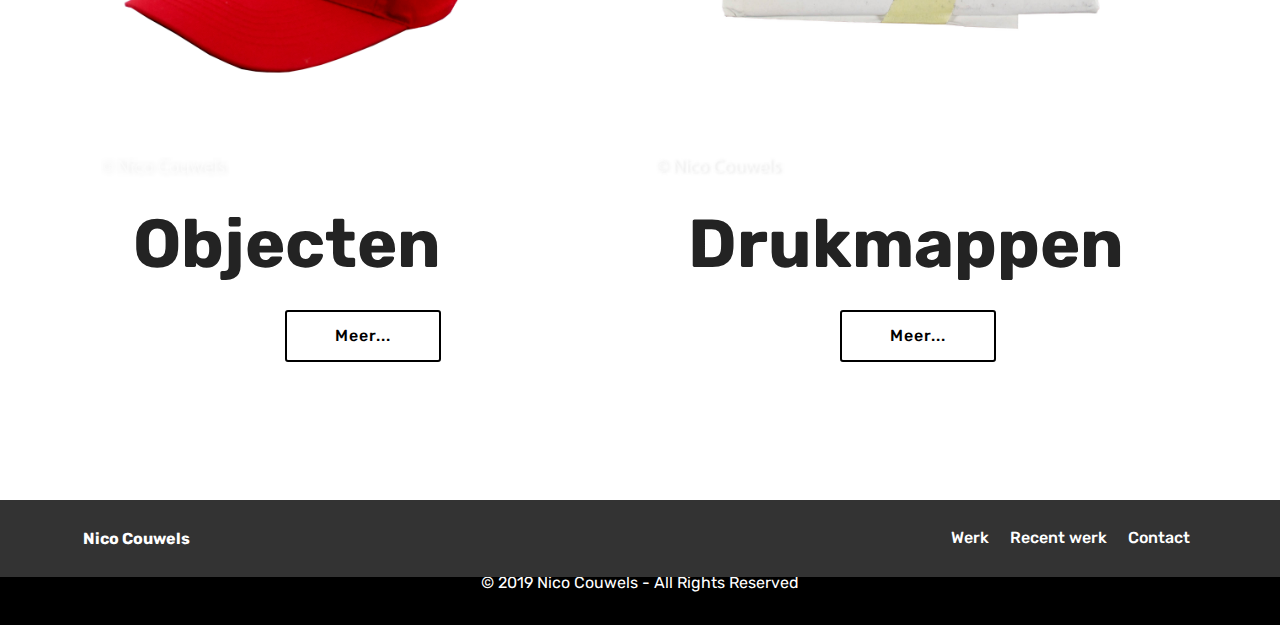
<file: page6.html>
<!DOCTYPE html>
<html  >
<head>
  <!-- Site made with Mobirise Website Builder v4.9.6, https://mobirise.com -->
  <meta charset="UTF-8">
  <meta http-equiv="X-UA-Compatible" content="IE=edge">
  <meta name="generator" content="Mobirise v4.9.6, mobirise.com">
  <meta name="viewport" content="width=device-width, initial-scale=1, minimum-scale=1">
  <link rel="shortcut icon" href="assets/images/logo4.png" type="image/x-icon">
  <meta name="description" content="Website Builder Description">
  
  <title>Werken</title>
  <link rel="stylesheet" href="assets/web/assets/mobirise-icons/mobirise-icons.css">
  <link rel="stylesheet" href="assets/tether/tether.min.css">
  <link rel="stylesheet" href="assets/bootstrap/css/bootstrap.min.css">
  <link rel="stylesheet" href="assets/bootstrap/css/bootstrap-grid.min.css">
  <link rel="stylesheet" href="assets/bootstrap/css/bootstrap-reboot.min.css">
  <link rel="stylesheet" href="assets/socicon/css/styles.css">
  <link rel="stylesheet" href="assets/dropdown/css/style.css">
  <link rel="stylesheet" href="assets/theme/css/style.css">
  <link rel="stylesheet" href="assets/mobirise/css/mbr-additional.css" type="text/css">
  
  
  
</head>
<body>

<!-- Google Analytics -->
<!-- Global site tag (gtag.js) - Google Analytics -->
<script async src="https://www.googletagmanager.com/gtag/js?id=UA-126724393-1"></script>
<script>
  window.dataLayer = window.dataLayer || [];
  function gtag(){dataLayer.push(arguments);}
  gtag('js', new Date());

  gtag('config', 'UA-126724393-1');
</script>

<!-- /Google Analytics -->


  <section class="mbr-section content8 cid-r7bUjNxGub" id="content8-2m">

    

    <div class="container">
        <div class="media-container-row title">
            <div class="col-12 col-md-8">
                <div class="mbr-section-btn align-center"><a class="btn btn-black-outline display-4" href="page7.html">Aquatint / ets</a>
                    <a class="btn btn-black-outline display-4" href="page8.html">Linosnede</a> <a class="btn btn-black-outline display-4" href="page1.html">Monotypes</a> <a class="btn btn-black-outline display-4" href="page10.html">Tekeningen</a> <a class="btn btn-black-outline display-4" href="page9.html">Objecten</a> <a class="btn btn-black-outline display-4" href="page13.html">Drukmappen</a></div>
            </div>
        </div>
    </div>
</section>

<section class="engine"><a href="https://mobirise.info/j">website templates</a></section><section class="features3 cid-rauEUwokku" id="features3-35">

    

    
    <div class="container">
        <div class="media-container-row">
            <div class="card p-3 col-12 col-md-6">
                <div class="card-wrapper">
                    <div class="card-img">
                        <img src="assets/images/hamster-blad-aquatint-met-metagegevens.jpg" alt="Mobirise" title="">
                    </div>
                    <div class="card-box">
                        <h4 class="card-title mbr-fonts-style display-1"><strong>
                            Aquatint/ets</strong></h4>
                        
                    </div>
                    <div class="mbr-section-btn text-center"><a href="page7.html" class="btn btn-black-outline display-4">Meer...</a></div>
                </div>
            </div>

            <div class="card p-3 col-12 col-md-6">
                <div class="card-wrapper">
                    <div class="card-img">
                        <img src="assets/images/lino-plant.jpg" alt="Mobirise" title="">
                    </div>
                    <div class="card-box">
                        <h4 class="card-title mbr-fonts-style display-1"><strong>Linosnede</strong></h4>
                        
                    </div>
                    <div class="mbr-section-btn text-center"><a href="page8.html" class="btn btn-black-outline display-4">Meer...</a></div>
                </div>
            </div>

            

            
        </div>
    </div>
</section>

<section class="features3 cid-rauFFKu5jZ" id="features3-36">

    

    
    <div class="container">
        <div class="media-container-row">
            <div class="card p-3 col-12 col-md-6">
                <div class="card-wrapper">
                    <div class="card-img">
                        <img src="assets/images/monotype-bloem.jpg" alt="Mobirise" title="">
                    </div>
                    <div class="card-box">
                        <h4 class="card-title mbr-fonts-style display-1"><strong>
                            Monotypes</strong></h4>
                        
                    </div>
                    <div class="mbr-section-btn text-center"><a href="page1.html" class="btn btn-black-outline display-4">Meer...</a></div>
                </div>
            </div>

            <div class="card p-3 col-12 col-md-6">
                <div class="card-wrapper">
                    <div class="card-img">
                        <img src="assets/images/tekening-paddenstoelen-2-met-metagegevens.jpg" alt="Mobirise" title="">
                    </div>
                    <div class="card-box">
                        <h4 class="card-title mbr-fonts-style display-1"><strong>
                            Tekeningen</strong></h4>
                        
                    </div>
                    <div class="mbr-section-btn text-center"><a href="page10.html" class="btn btn-black-outline display-4">Meer...</a></div>
                </div>
            </div>

            

            
        </div>
    </div>
</section>

<section class="features3 cid-rauGcqOAO4" id="features3-37">

    

    
    <div class="container">
        <div class="media-container-row">
            <div class="card p-3 col-12 col-md-6">
                <div class="card-wrapper">
                    <div class="card-img">
                        <img src="assets/images/pet-lamp-met-metagegvens.jpg" alt="Mobirise" title="">
                    </div>
                    <div class="card-box">
                        <h4 class="card-title mbr-fonts-style display-1"><strong>
                            Objecten</strong></h4>
                        
                    </div>
                    <div class="mbr-section-btn text-center"><a href="page9.html" class="btn btn-black-outline display-4">Meer...</a></div>
                </div>
            </div>

            <div class="card p-3 col-12 col-md-6">
                <div class="card-wrapper">
                    <div class="card-img">
                        <img src="assets/images/drukmappen-nr.1-als-png-met-metagegevens.jpg" alt="Mobirise" title="">
                    </div>
                    <div class="card-box">
                        <h4 class="card-title mbr-fonts-style display-1"><strong>
                            Drukmappen</strong></h4>
                        
                    </div>
                    <div class="mbr-section-btn text-center"><a href="page13.html" class="btn btn-black-outline display-4">
                            Meer...</a></div>
                </div>
            </div>

            

            
        </div>
    </div>
</section>

<section class="menu cid-r5ROk27vKy" once="menu" id="menu1-x">

    

    <nav class="navbar navbar-expand beta-menu navbar-dropdown align-items-center navbar-toggleable-sm">
        <button class="navbar-toggler navbar-toggler-right" type="button" data-toggle="collapse" data-target="#navbarSupportedContent" aria-controls="navbarSupportedContent" aria-expanded="false" aria-label="Toggle navigation">
            <div class="hamburger">
                <span></span>
                <span></span>
                <span></span>
                <span></span>
            </div>
        </button>
        <div class="menu-logo">
            <div class="navbar-brand">
                
                <span class="navbar-caption-wrap"><a class="navbar-caption text-white display-4" href="index.html">&nbsp;Nico Couwels</a></span>
            </div>
        </div>
        <div class="collapse navbar-collapse" id="navbarSupportedContent">
            <ul class="navbar-nav nav-dropdown nav-right" data-app-modern-menu="true"><li class="nav-item">
                    <a class="nav-link link text-white display-4" href="page6.html">
                        
                        Werk</a>
                </li>
                <li class="nav-item">
                    <a class="nav-link link text-white display-4" href="page11.html">Recent werk</a>
                </li><li class="nav-item"><a class="nav-link link text-white display-4" href="page2.html">Contact</a></li></ul>
            
        </div>
    </nav>
</section>

<section once="" class="cid-r5ROk6PErC" id="footer7-y">

    

    

    <div class="container">
        <div class="media-container-row align-center mbr-white">
            <div class="row row-links">
                <ul class="foot-menu">
                    
                    
                    
                    
                    
                <li class="foot-menu-item mbr-fonts-style display-7"><a href="index.html" class="text-white">Home</a></li><li class="foot-menu-item mbr-fonts-style display-7"><a href="page6.html" class="text-white">Werken</a></li><li class="foot-menu-item mbr-fonts-style display-7"><a href="page2.html" class="text-white">Contact</a></li></ul>
            </div>
            
            <div class="row row-copirayt">
                <p class="mbr-text mb-0 mbr-fonts-style mbr-white align-center display-7">
                    © 2019 Nico Couwels - All Rights Reserved
                </p>
            </div>
        </div>
    </div>
</section>


  <script src="assets/web/assets/jquery/jquery.min.js"></script>
  <script src="assets/popper/popper.min.js"></script>
  <script src="assets/tether/tether.min.js"></script>
  <script src="assets/bootstrap/js/bootstrap.min.js"></script>
  <script src="assets/cookies-alert-plugin/cookies-alert-core.js"></script>
  <script src="assets/cookies-alert-plugin/cookies-alert-script.js"></script>
  <script src="assets/dropdown/js/script.min.js"></script>
  <script src="assets/touchswipe/jquery.touch-swipe.min.js"></script>
  <script src="assets/smoothscroll/smooth-scroll.js"></script>
  <script src="assets/theme/js/script.js"></script>
  
  
<input name="cookieData" type="hidden" data-cookie-text="We use cookies to give you the best experience. Read our <a href='privacy.html'>cookie policy</a>.">
  </body>
</html>
</file>
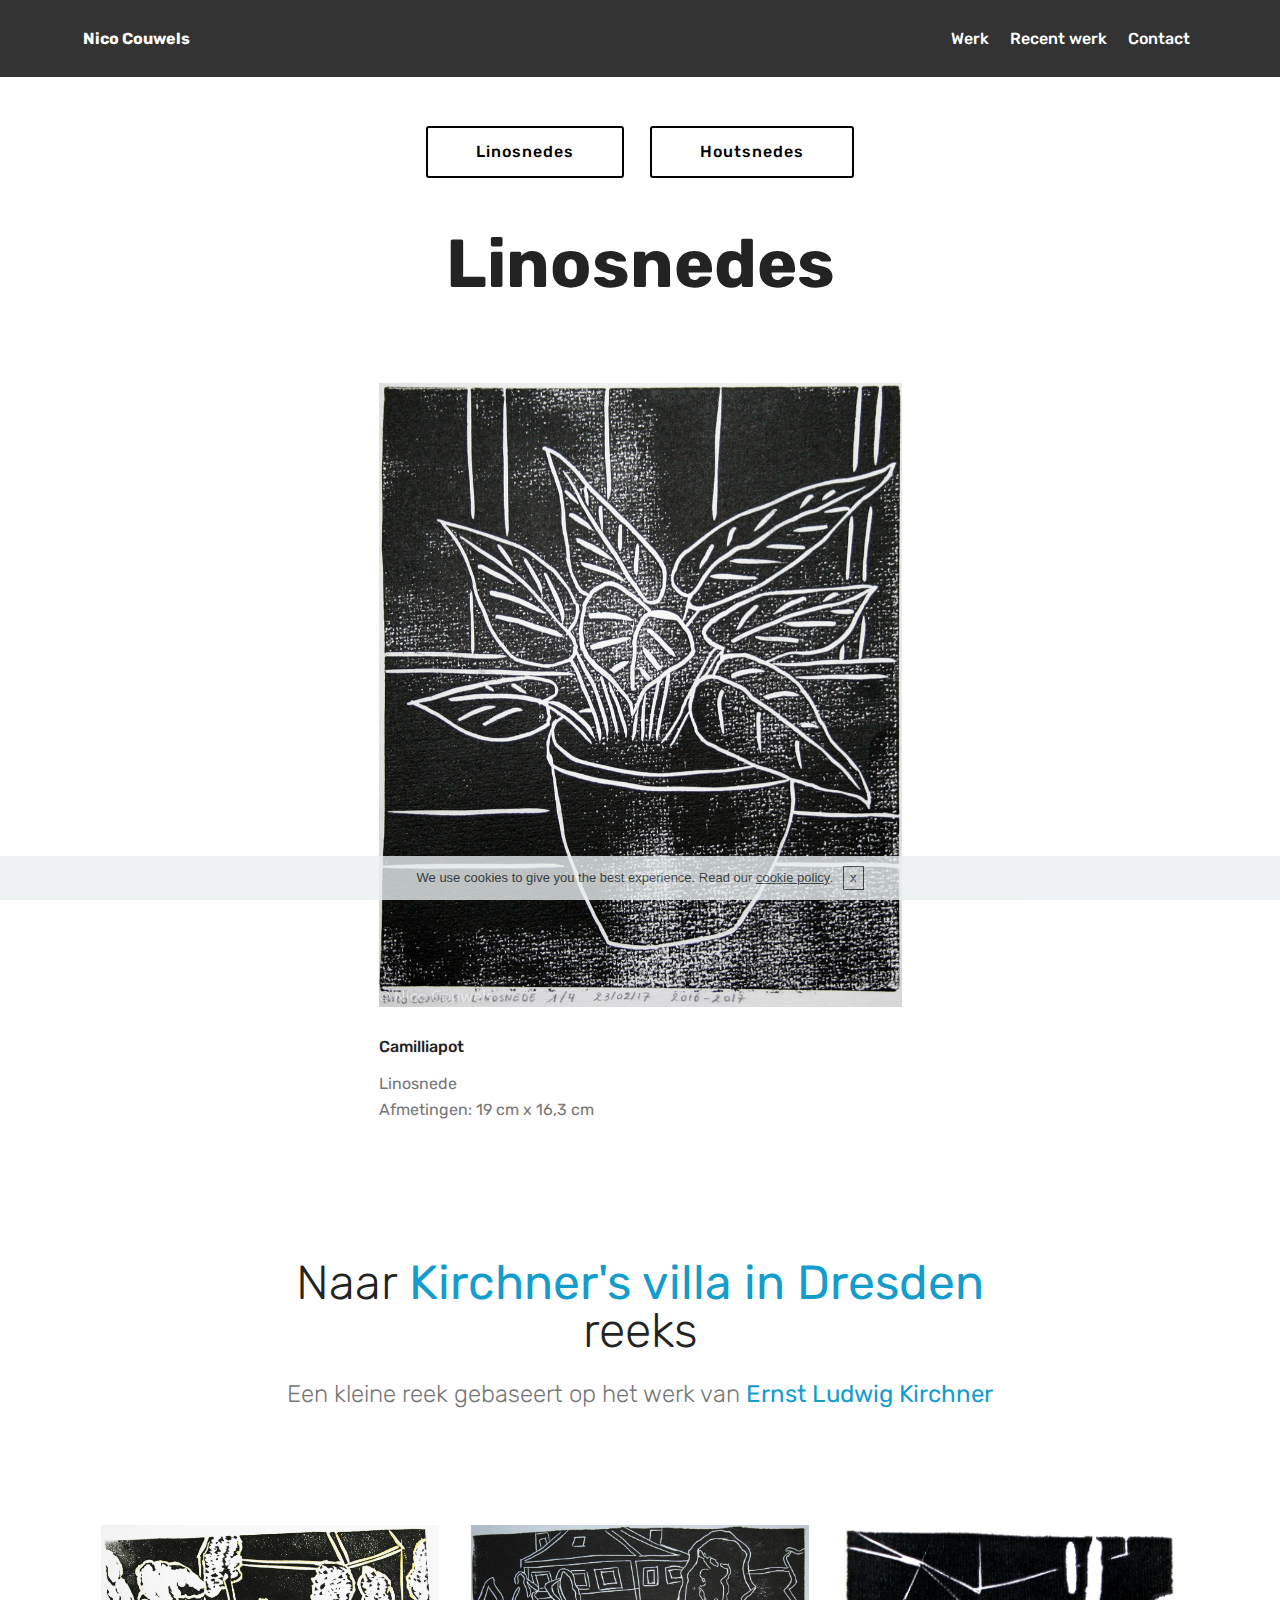
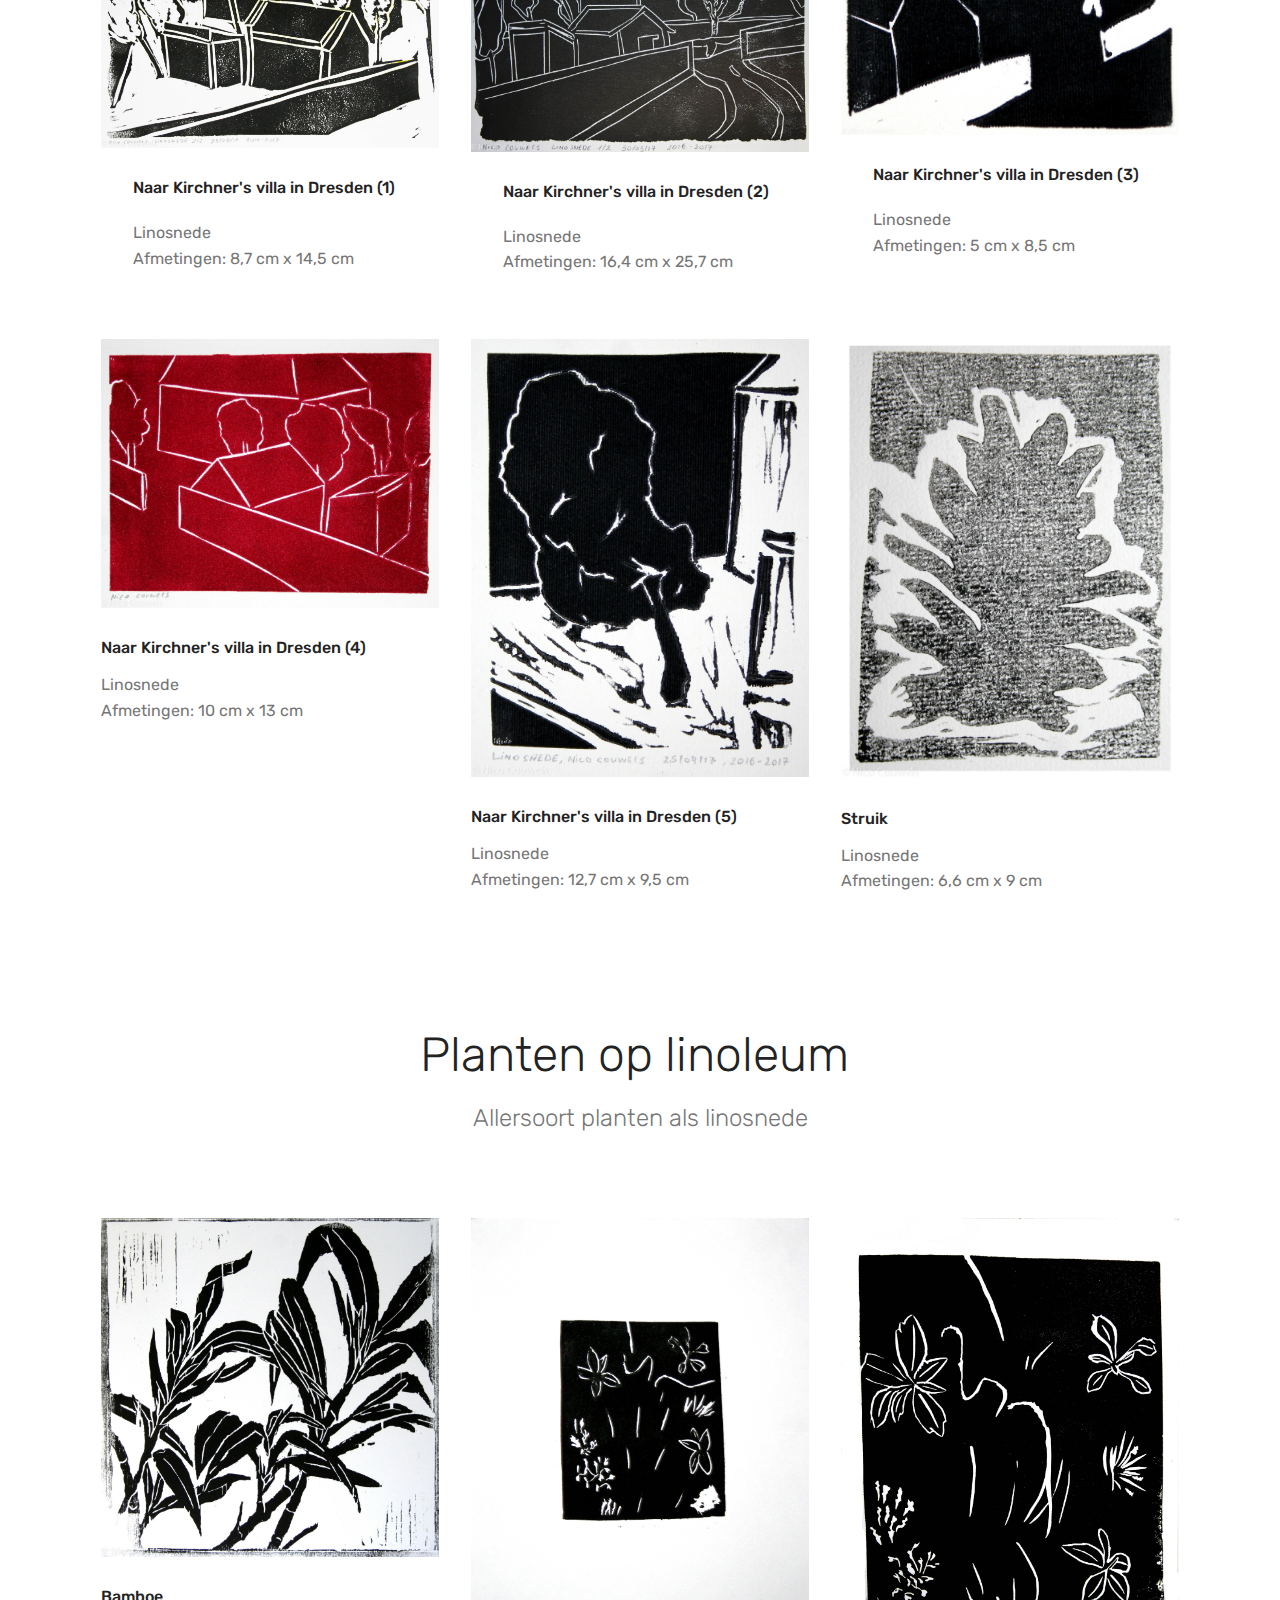
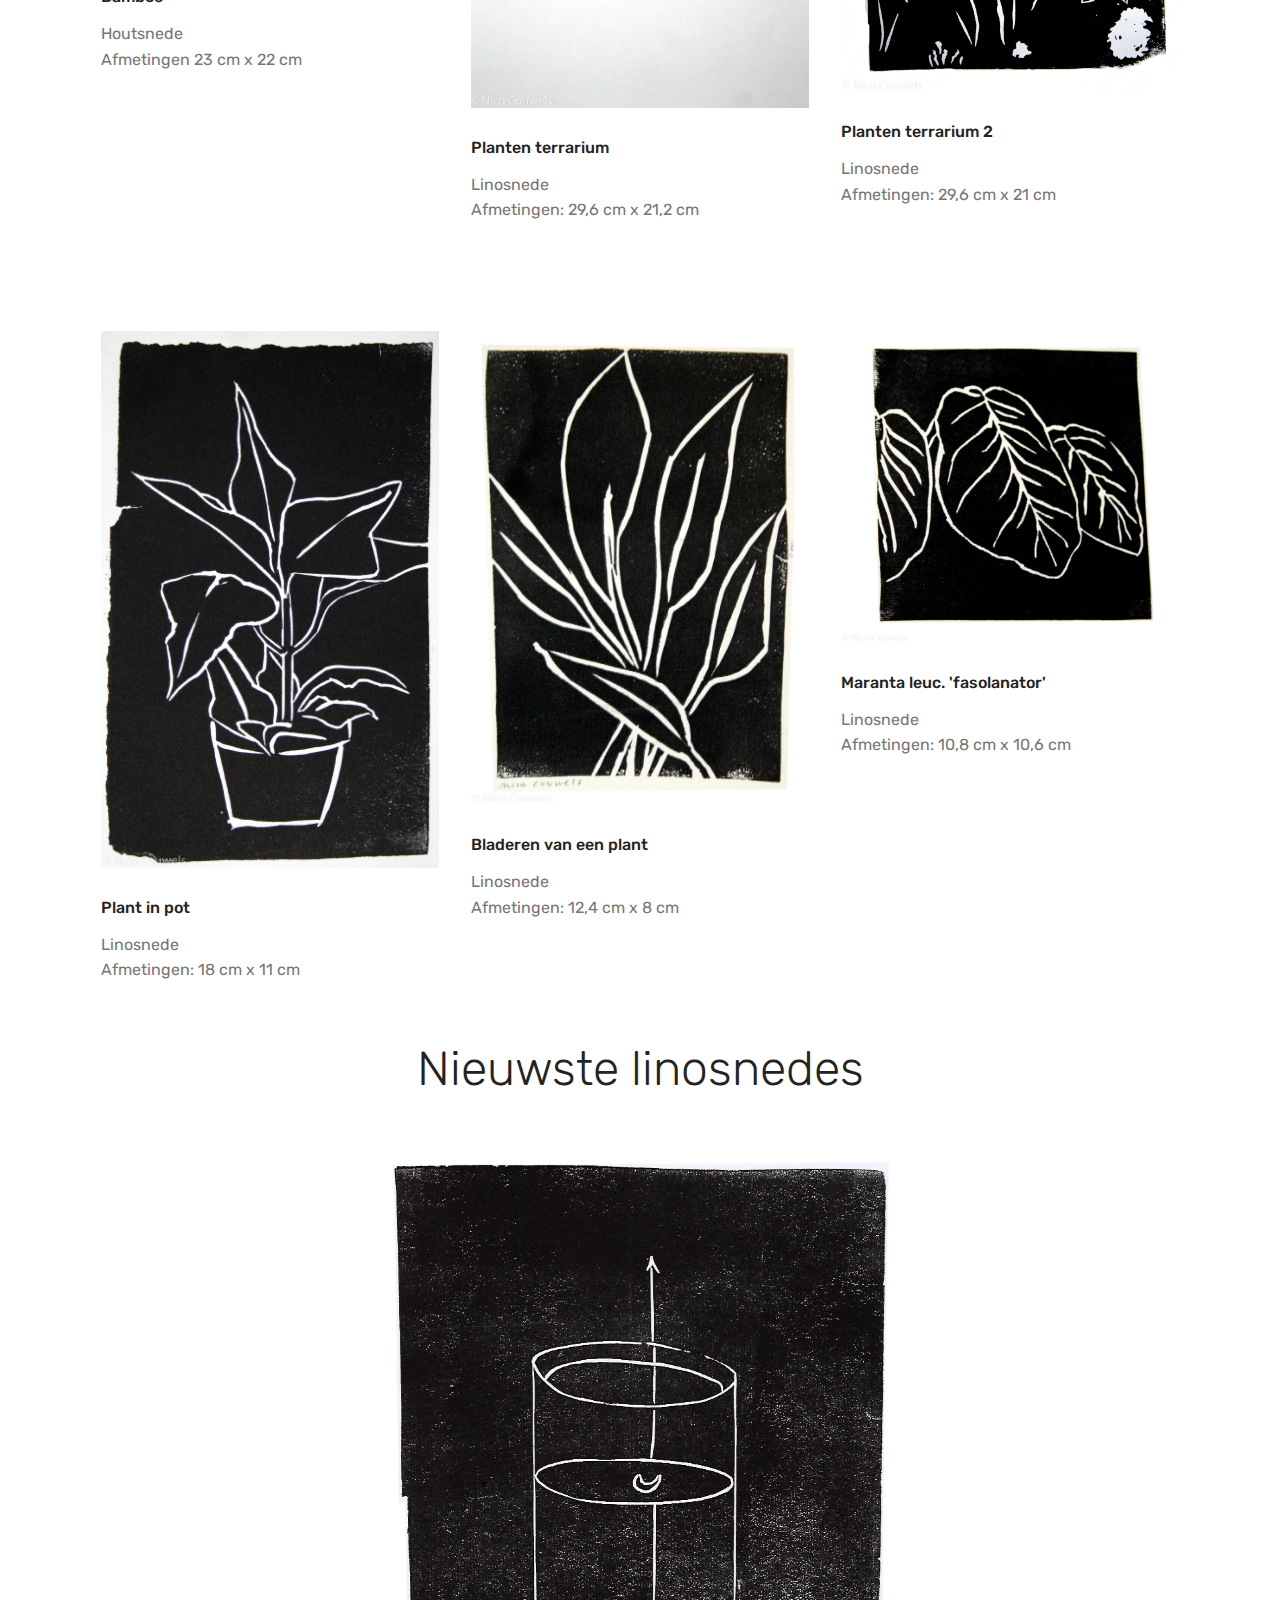
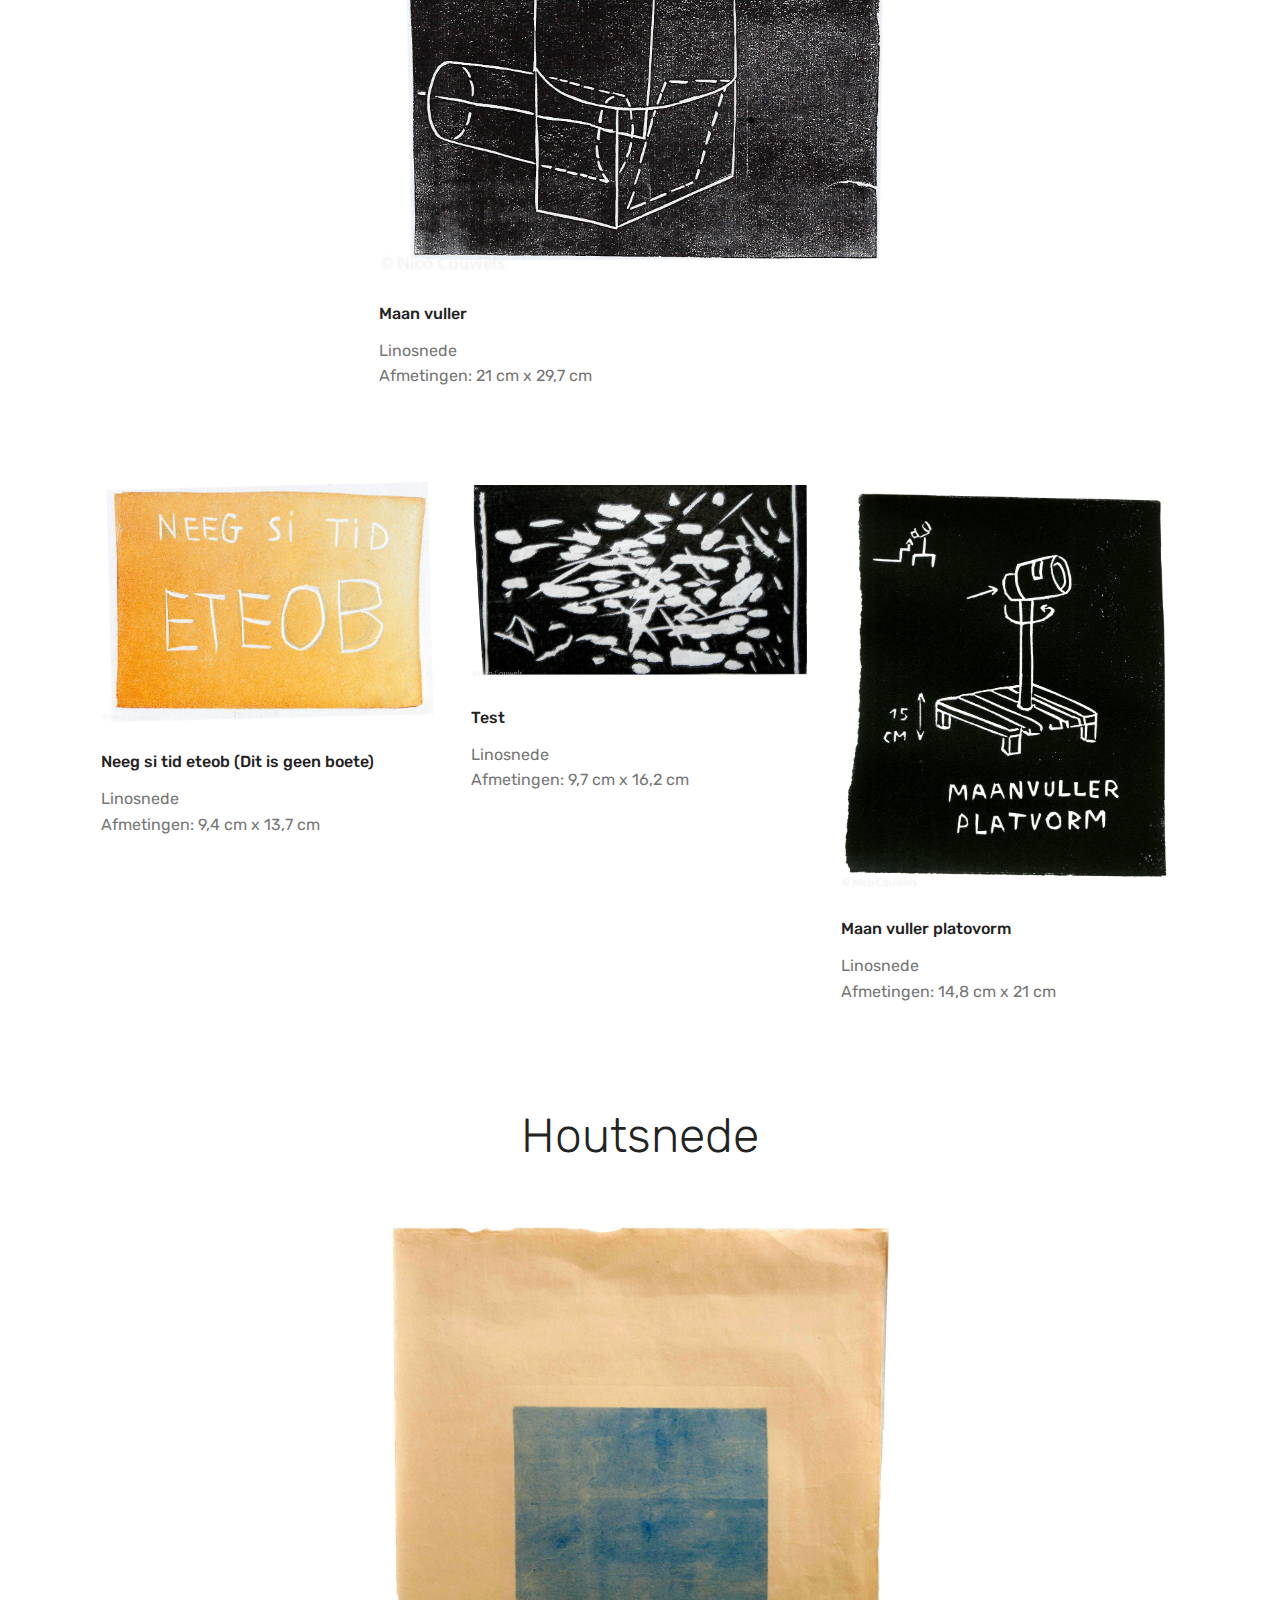
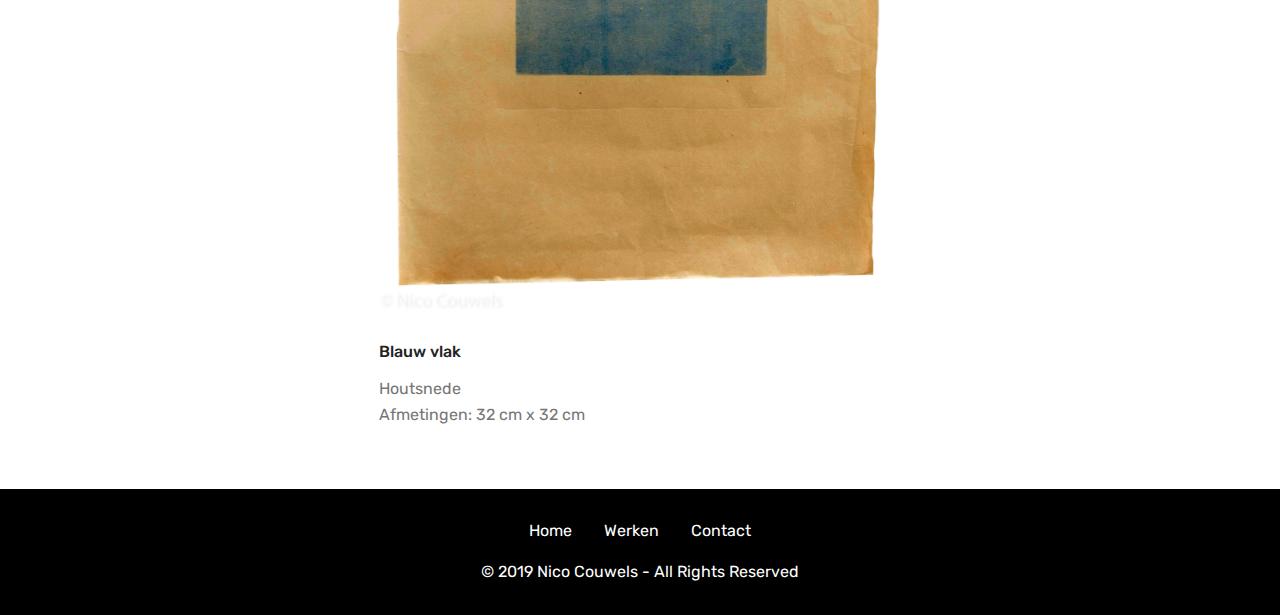
<file: page8.html>
<!DOCTYPE html>
<html  >
<head>
  <!-- Site made with Mobirise Website Builder v4.9.6, https://mobirise.com -->
  <meta charset="UTF-8">
  <meta http-equiv="X-UA-Compatible" content="IE=edge">
  <meta name="generator" content="Mobirise v4.9.6, mobirise.com">
  <meta name="viewport" content="width=device-width, initial-scale=1, minimum-scale=1">
  <link rel="shortcut icon" href="assets/images/logo4.png" type="image/x-icon">
  <meta name="description" content="Web Generator Description">
  
  <title>Linosnede/Houtsnede</title>
  <link rel="stylesheet" href="assets/web/assets/mobirise-icons/mobirise-icons.css">
  <link rel="stylesheet" href="assets/tether/tether.min.css">
  <link rel="stylesheet" href="assets/bootstrap/css/bootstrap.min.css">
  <link rel="stylesheet" href="assets/bootstrap/css/bootstrap-grid.min.css">
  <link rel="stylesheet" href="assets/bootstrap/css/bootstrap-reboot.min.css">
  <link rel="stylesheet" href="assets/socicon/css/styles.css">
  <link rel="stylesheet" href="assets/dropdown/css/style.css">
  <link rel="stylesheet" href="assets/theme/css/style.css">
  <link rel="stylesheet" href="assets/mobirise/css/mbr-additional.css" type="text/css">
  
  
  
</head>
<body>

<!-- Google Analytics -->
<!-- Global site tag (gtag.js) - Google Analytics -->
<script async src="https://www.googletagmanager.com/gtag/js?id=UA-126724393-1"></script>
<script>
  window.dataLayer = window.dataLayer || [];
  function gtag(){dataLayer.push(arguments);}
  gtag('js', new Date());

  gtag('config', 'UA-126724393-1');
</script>

<!-- /Google Analytics -->


  <section class="menu cid-r5S7RgFEtW" once="menu" id="menu1-19">

    

    <nav class="navbar navbar-expand beta-menu navbar-dropdown align-items-center navbar-toggleable-sm">
        <button class="navbar-toggler navbar-toggler-right" type="button" data-toggle="collapse" data-target="#navbarSupportedContent" aria-controls="navbarSupportedContent" aria-expanded="false" aria-label="Toggle navigation">
            <div class="hamburger">
                <span></span>
                <span></span>
                <span></span>
                <span></span>
            </div>
        </button>
        <div class="menu-logo">
            <div class="navbar-brand">
                
                <span class="navbar-caption-wrap"><a class="navbar-caption text-white display-4" href="index.html">&nbsp;Nico Couwels</a></span>
            </div>
        </div>
        <div class="collapse navbar-collapse" id="navbarSupportedContent">
            <ul class="navbar-nav nav-dropdown nav-right" data-app-modern-menu="true"><li class="nav-item">
                    <a class="nav-link link text-white display-4" href="page6.html">
                        
                        Werk</a>
                </li>
                <li class="nav-item">
                    <a class="nav-link link text-white display-4" href="page11.html">Recent werk</a>
                </li><li class="nav-item"><a class="nav-link link text-white display-4" href="page2.html">Contact</a></li></ul>
            
        </div>
    </nav>
</section>

<section class="engine"><a href="https://mobirise.info/w">free html5 templates</a></section><section class="mbr-section content8 cid-rba78gyepZ" id="content8-35">

    

    <div class="container">
        <div class="media-container-row title">
            <div class="col-12 col-md-8">
                <div class="mbr-section-btn align-center"><a class="btn btn-black-outline display-4" href="page8.html#features2-1b">Linosnedes</a>
                    <a class="btn btn-black-outline display-4" href="page8.html#content4-2s">Houtsnedes</a></div>
            </div>
        </div>
    </div>
</section>

<section class="mbr-section content5 cid-r5S7RhdDMY mbr-parallax-background" id="content5-1a">

    

    

    <div class="container">
        <div class="media-container-row">
            <div class="title col-12 col-md-8">
                <h2 class="align-center mbr-bold mbr-white pb-3 mbr-fonts-style display-1">
                    Linosnedes</h2>
                
                
                
            </div>
        </div>
    </div>
</section>

<section class="features2 cid-r5S7RhKxJj" id="features2-1b">

    

    
    
    <div class="container">
        <div class="media-container-row">
            <div class="card p-3 col-12 col-md-6">
                <div class="card-wrapper">
                    <div class="card-img">
                        <img src="assets/images/lino-plant.jpg" alt="Mobirise" title="">
                    </div>
                    <div class="card-box">
                        <h4 class="card-title pb-3 mbr-fonts-style display-7">Camilliapot&nbsp;</h4>
                        <p class="mbr-text mbr-fonts-style display-7">Linosnede<br>Afmetingen: 19 cm x 16,3 cm<br></p>
                    </div>
                </div>
            </div>

            

            

            
        </div>
    </div>
</section>

<section class="mbr-section content4 cid-r5S7RiuJkt" id="content4-1c">

    

    <div class="container">
        <div class="media-container-row">
            <div class="title col-12 col-md-8">
                <h2 class="align-center pb-3 mbr-fonts-style display-2">
                    Naar <a href="https://www.mskgent.be/nl/collectiestuk/villa-dresden">Kirchner's villa in Dresden</a> reeks</h2>
                <h3 class="mbr-section-subtitle align-center mbr-light mbr-fonts-style display-5">
                    Een kleine reek gebaseert op het werk van <a href="https://nl.wikipedia.org/wiki/Ernst_Ludwig_Kirchner">Ernst Ludwig Kirchner</a></h3>
                
            </div>
        </div>
    </div>
</section>

<section class="features3 cid-r5S7RiRfRF" id="features3-1d">

    

    
    <div class="container">
        <div class="media-container-row">
            <div class="card p-3 col-12 col-md-6 col-lg-4">
                <div class="card-wrapper">
                    <div class="card-img">
                        <img src="assets/images/kirchner-villa-dresden-lino-2.jpg" alt="Mobirise" title="">
                    </div>
                    <div class="card-box">
                        <h4 class="card-title mbr-fonts-style display-7">Naar Kirchner's villa in Dresden (1)</h4>
                        <p class="mbr-text mbr-fonts-style display-7">Linosnede
<br>Afmetingen: 8,7 cm x 14,5 cm</p>
                    </div>
                    
                </div>
            </div>

            <div class="card p-3 col-12 col-md-6 col-lg-4">
                <div class="card-wrapper">
                    <div class="card-img">
                        <img src="assets/images/kirchner-villa-dresden-lino-2000x1345.jpg" alt="Mobirise" title="">
                    </div>
                    <div class="card-box">
                        <h4 class="card-title mbr-fonts-style display-7">Naar Kirchner's villa in Dresden (2)</h4>
                        <p class="mbr-text mbr-fonts-style display-7">Linosnede
<br>Afmetingen: 16,4 cm x 25,7 cm</p>
                    </div>
                    
                </div>
            </div>

            <div class="card p-3 col-12 col-md-6 col-lg-4">
                <div class="card-wrapper">
                    <div class="card-img">
                        <img src="assets/images/kirchner-villa-in-dresden-lino-3-met-metagegevens.jpg" alt="Mobirise" title="">
                    </div>
                    <div class="card-box">
                        <h4 class="card-title mbr-fonts-style display-7">
                            Naar Kirchner's villa in Dresden (3)</h4>
                        <p class="mbr-text mbr-fonts-style display-7">
                            Linosnede<br>Afmetingen: 5 cm x 8,5 cm</p>
                    </div>
                    
                </div>
            </div>

            
        </div>
    </div>
</section>

<section class="features2 cid-r71QxFoaZa" id="features2-1i">

    

    
    
    <div class="container">
        <div class="media-container-row">
            <div class="card p-3 col-12 col-md-6 col-lg-4">
                <div class="card-wrapper">
                    <div class="card-img">
                        <img src="assets/images/kirchner-villa-in-dresden-lino-4-met-metagegevens.jpg" alt="Mobirise" title="">
                    </div>
                    <div class="card-box">
                        <h4 class="card-title pb-3 mbr-fonts-style display-7">
                            Naar Kirchner's villa in Dresden (4)</h4>
                        <p class="mbr-text mbr-fonts-style display-7">Linosnede<br>Afmetingen: 10 cm x 13 cm</p>
                    </div>
                </div>
            </div>

            <div class="card p-3 col-12 col-md-6 col-lg-4">
                <div class="card-wrapper">
                    <div class="card-img">
                        <img src="assets/images/kirchner-villa-in-dresden-lino-5-met-metagegevens.jpg" alt="Mobirise" title="">
                    </div>
                    <div class="card-box ">
                        <h4 class="card-title pb-3 mbr-fonts-style display-7">
                            Naar Kirchner's villa in Dresden (5)</h4>
                        <p class="mbr-text mbr-fonts-style display-7">Linosnede&nbsp;<br>Afmetingen: 12,7 cm x 9,5 cm</p>
                    </div>
                </div>
            </div>

            <div class="card p-3 col-12 col-md-6 col-lg-4">
                <div class="card-wrapper">
                    <div class="card-img">
                        <img src="assets/images/linosnede-struik-met-metagegevens.jpg" alt="Mobirise" title="">
                    </div>
                    <div class="card-box">
                        <h4 class="card-title pb-3 mbr-fonts-style display-7">
                            Struik</h4>
                        <p class="mbr-text mbr-fonts-style display-7">Linosnede<br>Afmetingen: 6,6 cm x 9 cm</p>
                    </div>
                </div>
            </div>

            
        </div>
    </div>
</section>

<section class="mbr-section content4 cid-r5S7RjDaZG" id="content4-1e">

    

    <div class="container">
        <div class="media-container-row">
            <div class="title col-12 col-md-8">
                <h2 class="align-center pb-3 mbr-fonts-style display-2">
                    Planten op linoleum&nbsp;</h2>
                <h3 class="mbr-section-subtitle align-center mbr-light mbr-fonts-style display-5">Allersoort planten als linosnede</h3>
                
            </div>
        </div>
    </div>
</section>

<section class="features2 cid-r5S7RjZzUl" id="features2-1f">

    

    
    
    <div class="container">
        <div class="media-container-row">
            <div class="card p-3 col-12 col-md-6 col-lg-4">
                <div class="card-wrapper">
                    <div class="card-img">
                        <img src="assets/images/houtsnede-plant.jpg" alt="Mobirise" title="">
                    </div>
                    <div class="card-box">
                        <h4 class="card-title pb-3 mbr-fonts-style display-7">
                            Bamboe</h4>
                        <p class="mbr-text mbr-fonts-style display-7">Houtsnede<br>Afmetingen 23 cm x 22 cm</p>
                    </div>
                </div>
            </div>

            <div class="card p-3 col-12 col-md-6 col-lg-4">
                <div class="card-wrapper">
                    <div class="card-img">
                        <img src="assets/images/planten-terrrarium-lino-met-metagegevens.jpg" alt="Mobirise" title="">
                    </div>
                    <div class="card-box ">
                        <h4 class="card-title pb-3 mbr-fonts-style display-7">Planten terrarium</h4>
                        <p class="mbr-text mbr-fonts-style display-7">Linosnede<br>Afmetingen: 29,6 cm x 21,2 cm</p>
                    </div>
                </div>
            </div>

            <div class="card p-3 col-12 col-md-6 col-lg-4">
                <div class="card-wrapper">
                    <div class="card-img">
                        <img src="assets/images/planten-terrarium-2-lino-met-metagegevens.jpg" alt="Mobirise" title="">
                    </div>
                    <div class="card-box">
                        <h4 class="card-title pb-3 mbr-fonts-style display-7">
                            Planten terrarium 2</h4>
                        <p class="mbr-text mbr-fonts-style display-7">Linosnede<br>Afmetingen: 29,6 cm x 21 cm</p>
                    </div>
                </div>
            </div>

            
        </div>
    </div>
</section>

<section class="features2 cid-r5S7RkNSAN" id="features2-1g">

    

    
    
    <div class="container">
        <div class="media-container-row">
            <div class="card p-3 col-12 col-md-6 col-lg-4">
                <div class="card-wrapper">
                    <div class="card-img">
                        <img src="assets/images/linosnede-plant-in-pot-met-metagegevens.jpg" alt="Mobirise" title="">
                    </div>
                    <div class="card-box">
                        <h4 class="card-title pb-3 mbr-fonts-style display-7">
                            Plant in pot</h4>
                        <p class="mbr-text mbr-fonts-style display-7">Linosnede&nbsp;<br>Afmetingen: 18 cm x 11 cm</p>
                    </div>
                </div>
            </div>

            <div class="card p-3 col-12 col-md-6 col-lg-4">
                <div class="card-wrapper">
                    <div class="card-img">
                        <img src="assets/images/linosnede-plant-met-metagegevens.jpg" alt="Mobirise" title="">
                    </div>
                    <div class="card-box ">
                        <h4 class="card-title pb-3 mbr-fonts-style display-7">Bladeren van een plant</h4>
                        <p class="mbr-text mbr-fonts-style display-7">Linosnede<br>Afmetingen: 12,4 cm x 8 cm</p>
                    </div>
                </div>
            </div>

            <div class="card p-3 col-12 col-md-6 col-lg-4">
                <div class="card-wrapper">
                    <div class="card-img">
                        <img src="assets/images/linosnede-maranta-leuc.fasolanator-met-metagegevens.jpg" alt="Mobirise" title="">
                    </div>
                    <div class="card-box">
                        <h4 class="card-title pb-3 mbr-fonts-style display-7">
                            Maranta leuc. 'fasolanator'</h4>
                        <p class="mbr-text mbr-fonts-style display-7">Linosnede&nbsp;<br>Afmetingen: 10,8 cm x 10,6 cm</p>
                    </div>
                </div>
            </div>

            
        </div>
    </div>
</section>

<section class="mbr-section content4 cid-righv7gLdt" id="content4-35">

    

    <div class="container">
        <div class="media-container-row">
            <div class="title col-12 col-md-8">
                <h2 class="align-center pb-3 mbr-fonts-style display-2">Nieuwste linosnedes</h2>
                
                
            </div>
        </div>
    </div>
</section>

<section class="features2 cid-riggvTy5uI" id="features2-34">

    

    
    
    <div class="container">
        <div class="media-container-row">
            <div class="card p-3 col-12 col-md-6">
                <div class="card-wrapper">
                    <div class="card-img">
                        <img src="assets/images/maanvuller-linosnede-met-metagegevens.jpg" alt="Mobirise" title="">
                    </div>
                    <div class="card-box">
                        <h4 class="card-title pb-3 mbr-fonts-style display-7">
                            Maan vuller</h4>
                        <p class="mbr-text mbr-fonts-style display-7">Linosnede<br>Afmetingen: 21 cm x 29,7 cm</p>
                    </div>
                </div>
            </div>

            

            

            
        </div>
    </div>
</section>

<section class="features2 cid-r7GOFdYyqb" id="features2-2q">

    

    
    
    <div class="container">
        <div class="media-container-row">
            <div class="card p-3 col-12 col-md-6 col-lg-4">
                <div class="card-wrapper">
                    <div class="card-img">
                        <img src="assets/images/linosnede-dit-is-geen-boete-met-metagegvens.jpg" alt="Mobirise" title="">
                    </div>
                    <div class="card-box">
                        <h4 class="card-title pb-3 mbr-fonts-style display-7">
                            Neeg si tid eteob (Dit is geen boete)</h4>
                        <p class="mbr-text mbr-fonts-style display-7">Linosnede<br>Afmetingen: 9,4 cm x 13,7 cm</p>
                    </div>
                </div>
            </div>

            <div class="card p-3 col-12 col-md-6 col-lg-4">
                <div class="card-wrapper">
                    <div class="card-img">
                        <img src="assets/images/linosnede-test-met-metagegevens.jpg" alt="Mobirise" title="">
                    </div>
                    <div class="card-box ">
                        <h4 class="card-title pb-3 mbr-fonts-style display-7">
                            Test</h4>
                        <p class="mbr-text mbr-fonts-style display-7">Linosnede<br>Afmetingen: 9,7 cm x 16,2 cm</p>
                    </div>
                </div>
            </div>

            <div class="card p-3 col-12 col-md-6 col-lg-4">
                <div class="card-wrapper">
                    <div class="card-img">
                        <img src="assets/images/maanvuller-platvorm-linosnede-met-metagegevens.jpg" alt="Mobirise" title="">
                    </div>
                    <div class="card-box">
                        <h4 class="card-title pb-3 mbr-fonts-style display-7">
                            Maan vuller platovorm</h4>
                        <p class="mbr-text mbr-fonts-style display-7">Linosnede<br>Afmetingen: 14,8 cm x 21 cm</p>
                    </div>
                </div>
            </div>

            
        </div>
    </div>
</section>

<section class="mbr-section content4 cid-r7GQOhLSVp" id="content4-2s">

    

    <div class="container">
        <div class="media-container-row">
            <div class="title col-12 col-md-8">
                <h2 class="align-center pb-3 mbr-fonts-style display-2">Houtsnede</h2>
                
                
            </div>
        </div>
    </div>
</section>

<section class="features2 cid-r7GQj0QSgs" id="features2-2r">

    

    
    
    <div class="container">
        <div class="media-container-row">
            <div class="card p-3 col-12 col-md-6">
                <div class="card-wrapper">
                    <div class="card-img">
                        <img src="assets/images/houtsnede-blauwe-plak-druk-met-metagegevens.jpg" alt="Mobirise" title="">
                    </div>
                    <div class="card-box">
                        <h4 class="card-title pb-3 mbr-fonts-style display-7">
                            Blauw vlak</h4>
                        <p class="mbr-text mbr-fonts-style display-7">Houtsnede<br>Afmetingen: 32 cm x 32 cm</p>
                    </div>
                </div>
            </div>

            

            

            
        </div>
    </div>
</section>

<section once="" class="cid-r5S7RlsOUq" id="footer7-1h">

    

    

    <div class="container">
        <div class="media-container-row align-center mbr-white">
            <div class="row row-links">
                <ul class="foot-menu">
                    
                    
                    
                    
                    
                <li class="foot-menu-item mbr-fonts-style display-7"><a href="index.html" class="text-white">Home</a></li><li class="foot-menu-item mbr-fonts-style display-7"><a href="page6.html" class="text-white">Werken</a></li><li class="foot-menu-item mbr-fonts-style display-7"><a href="page2.html" class="text-white">Contact</a></li></ul>
            </div>
            
            <div class="row row-copirayt">
                <p class="mbr-text mb-0 mbr-fonts-style mbr-white align-center display-7">
                    © 2019 Nico Couwels - All Rights Reserved
                </p>
            </div>
        </div>
    </div>
</section>


  <script src="assets/web/assets/jquery/jquery.min.js"></script>
  <script src="assets/popper/popper.min.js"></script>
  <script src="assets/tether/tether.min.js"></script>
  <script src="assets/bootstrap/js/bootstrap.min.js"></script>
  <script src="assets/smoothscroll/smooth-scroll.js"></script>
  <script src="assets/dropdown/js/script.min.js"></script>
  <script src="assets/touchswipe/jquery.touch-swipe.min.js"></script>
  <script src="assets/parallax/jarallax.min.js"></script>
  <script src="assets/cookies-alert-plugin/cookies-alert-core.js"></script>
  <script src="assets/cookies-alert-plugin/cookies-alert-script.js"></script>
  <script src="assets/theme/js/script.js"></script>
  
  
<input name="cookieData" type="hidden" data-cookie-text="We use cookies to give you the best experience. Read our <a href='privacy.html'>cookie policy</a>.">
  </body>
</html>
</file>
<file: assets/web/assets/mobirise-icons/mobirise-icons.css>
@font-face {
  font-family: 'MobiriseIcons';
  src:  url('mobirise-icons.eot?spat4u');
  src:  url('mobirise-icons.eot?spat4u#iefix') format('embedded-opentype'),
    url('mobirise-icons.ttf?spat4u') format('truetype'),
    url('mobirise-icons.woff?spat4u') format('woff'),
    url('mobirise-icons.svg?spat4u#MobiriseIcons') format('svg');
  font-weight: normal;
  font-style: normal;
}

[class^="mbri-"], [class*=" mbri-"] {
  /* use !important to prevent issues with browser extensions that change fonts */
  font-family: MobiriseIcons !important;
  speak: none;
  font-style: normal;
  font-weight: normal;
  font-variant: normal;
  text-transform: none;
  line-height: 1;

  /* Better Font Rendering =========== */
  -webkit-font-smoothing: antialiased;
  -moz-osx-font-smoothing: grayscale;
}

.mbri-add-submenu:before {
  content: "\e900";
}
.mbri-alert:before {
  content: "\e901";
}
.mbri-align-center:before {
  content: "\e902";
}
.mbri-align-justify:before {
  content: "\e903";
}
.mbri-align-left:before {
  content: "\e904";
}
.mbri-align-right:before {
  content: "\e905";
}
.mbri-android:before {
  content: "\e906";
}
.mbri-apple:before {
  content: "\e907";
}
.mbri-arrow-down:before {
  content: "\e908";
}
.mbri-arrow-next:before {
  content: "\e909";
}
.mbri-arrow-prev:before {
  content: "\e90a";
}
.mbri-arrow-up:before {
  content: "\e90b";
}
.mbri-bold:before {
  content: "\e90c";
}
.mbri-bookmark:before {
  content: "\e90d";
}
.mbri-bootstrap:before {
  content: "\e90e";
}
.mbri-briefcase:before {
  content: "\e90f";
}
.mbri-browse:before {
  content: "\e910";
}
.mbri-bulleted-list:before {
  content: "\e911";
}
.mbri-calendar:before {
  content: "\e912";
}
.mbri-camera:before {
  content: "\e913";
}
.mbri-cart-add:before {
  content: "\e914";
}
.mbri-cart-full:before {
  content: "\e915";
}
.mbri-cash:before {
  content: "\e916";
}
.mbri-change-style:before {
  content: "\e917";
}
.mbri-chat:before {
  content: "\e918";
}
.mbri-clock:before {
  content: "\e919";
}
.mbri-close:before {
  content: "\e91a";
}
.mbri-cloud:before {
  content: "\e91b";
}
.mbri-code:before {
  content: "\e91c";
}
.mbri-contact-form:before {
  content: "\e91d";
}
.mbri-credit-card:before {
  content: "\e91e";
}
.mbri-cursor-click:before {
  content: "\e91f";
}
.mbri-cust-feedback:before {
  content: "\e920";
}
.mbri-database:before {
  content: "\e921";
}
.mbri-delivery:before {
  content: "\e922";
}
.mbri-desktop:before {
  content: "\e923";
}
.mbri-devices:before {
  content: "\e924";
}
.mbri-down:before {
  content: "\e925";
}
.mbri-download:before {
  content: "\e989";
}
.mbri-drag-n-drop:before {
  content: "\e927";
}
.mbri-drag-n-drop2:before {
  content: "\e928";
}
.mbri-edit:before {
  content: "\e929";
}
.mbri-edit2:before {
  content: "\e92a";
}
.mbri-error:before {
  content: "\e92b";
}
.mbri-extension:before {
  content: "\e92c";
}
.mbri-features:before {
  content: "\e92d";
}
.mbri-file:before {
  content: "\e92e";
}
.mbri-flag:before {
  content: "\e92f";
}
.mbri-folder:before {
  content: "\e930";
}
.mbri-gift:before {
  content: "\e931";
}
.mbri-github:before {
  content: "\e932";
}
.mbri-globe:before {
  content: "\e933";
}
.mbri-globe-2:before {
  content: "\e934";
}
.mbri-growing-chart:before {
  content: "\e935";
}
.mbri-hearth:before {
  content: "\e936";
}
.mbri-help:before {
  content: "\e937";
}
.mbri-home:before {
  content: "\e938";
}
.mbri-hot-cup:before {
  content: "\e939";
}
.mbri-idea:before {
  content: "\e93a";
}
.mbri-image-gallery:before {
  content: "\e93b";
}
.mbri-image-slider:before {
  content: "\e93c";
}
.mbri-info:before {
  content: "\e93d";
}
.mbri-italic:before {
  content: "\e93e";
}
.mbri-key:before {
  content: "\e93f";
}
.mbri-laptop:before {
  content: "\e940";
}
.mbri-layers:before {
  content: "\e941";
}
.mbri-left-right:before {
  content: "\e942";
}
.mbri-left:before {
  content: "\e943";
}
.mbri-letter:before {
  content: "\e944";
}
.mbri-like:before {
  content: "\e945";
}
.mbri-link:before {
  content: "\e946";
}
.mbri-lock:before {
  content: "\e947";
}
.mbri-login:before {
  content: "\e948";
}
.mbri-logout:before {
  content: "\e949";
}
.mbri-magic-stick:before {
  content: "\e94a";
}
.mbri-map-pin:before {
  content: "\e94b";
}
.mbri-menu:before {
  content: "\e94c";
}
.mbri-mobile:before {
  content: "\e94d";
}
.mbri-mobile2:before {
  content: "\e94e";
}
.mbri-mobirise:before {
  content: "\e94f";
}
.mbri-more-horizontal:before {
  content: "\e950";
}
.mbri-more-vertical:before {
  content: "\e951";
}
.mbri-music:before {
  content: "\e952";
}
.mbri-new-file:before {
  content: "\e953";
}
.mbri-numbered-list:before {
  content: "\e954";
}
.mbri-opened-folder:before {
  content: "\e955";
}
.mbri-pages:before {
  content: "\e956";
}
.mbri-paper-plane:before {
  content: "\e957";
}
.mbri-paperclip:before {
  content: "\e958";
}
.mbri-photo:before {
  content: "\e959";
}
.mbri-photos:before {
  content: "\e95a";
}
.mbri-pin:before {
  content: "\e95b";
}
.mbri-play:before {
  content: "\e95c";
}
.mbri-plus:before {
  content: "\e95d";
}
.mbri-preview:before {
  content: "\e95e";
}
.mbri-print:before {
  content: "\e95f";
}
.mbri-protect:before {
  content: "\e960";
}
.mbri-question:before {
  content: "\e961";
}
.mbri-quote-left:before {
  content: "\e962";
}
.mbri-quote-right:before {
  content: "\e963";
}
.mbri-refresh:before {
  content: "\e964";
}
.mbri-responsive:before {
  content: "\e965";
}
.mbri-right:before {
  content: "\e966";
}
.mbri-rocket:before {
  content: "\e967";
}
.mbri-sad-face:before {
  content: "\e968";
}
.mbri-sale:before {
  content: "\e969";
}
.mbri-save:before {
  content: "\e96a";
}
.mbri-search:before {
  content: "\e96b";
}
.mbri-setting:before {
  content: "\e96c";
}
.mbri-setting2:before {
  content: "\e96d";
}
.mbri-setting3:before {
  content: "\e96e";
}
.mbri-share:before {
  content: "\e96f";
}
.mbri-shopping-bag:before {
  content: "\e970";
}
.mbri-shopping-basket:before {
  content: "\e971";
}
.mbri-shopping-cart:before {
  content: "\e972";
}
.mbri-sites:before {
  content: "\e973";
}
.mbri-smile-face:before {
  content: "\e974";
}
.mbri-speed:before {
  content: "\e975";
}
.mbri-star:before {
  content: "\e976";
}
.mbri-success:before {
  content: "\e977";
}
.mbri-sun:before {
  content: "\e978";
}
.mbri-sun2:before {
  content: "\e979";
}
.mbri-tablet:before {
  content: "\e97a";
}
.mbri-tablet-vertical:before {
  content: "\e97b";
}
.mbri-target:before {
  content: "\e97c";
}
.mbri-timer:before {
  content: "\e97d";
}
.mbri-to-ftp:before {
  content: "\e97e";
}
.mbri-to-local-drive:before {
  content: "\e97f";
}
.mbri-touch-swipe:before {
  content: "\e980";
}
.mbri-touch:before {
  content: "\e981";
}
.mbri-trash:before {
  content: "\e982";
}
.mbri-underline:before {
  content: "\e983";
}
.mbri-unlink:before {
  content: "\e984";
}
.mbri-unlock:before {
  content: "\e985";
}
.mbri-up-down:before {
  content: "\e986";
}
.mbri-up:before {
  content: "\e987";
}
.mbri-update:before {
  content: "\e988";
}
.mbri-upload:before {
 content: "\e926"; 
}
.mbri-user:before {
  content: "\e98a";
}
.mbri-user2:before {
  content: "\e98b";
}
.mbri-users:before {
  content: "\e98c";
}
.mbri-video:before {
  content: "\e98d";
}
.mbri-video-play:before {
  content: "\e98e";
}
.mbri-watch:before {
  content: "\e98f";
}
.mbri-website-theme:before {
  content: "\e990";
}
.mbri-wifi:before {
  content: "\e991";
}
.mbri-windows:before {
  content: "\e992";
}
.mbri-zoom-out:before {
  content: "\e993";
}
.mbri-redo:before {
  content: "\e994";
}
.mbri-undo:before {
  content: "\e995";
}
</file>
<file: assets/theme/css/style.css>
/*!
 * Mobirise v4 theme (https://mobirise.com/)
 * Copyright 2017 Mobirise
 */
section {
  background-color: #eeeeee; }

section,
.container,
.container-fluid {
  position: relative;
  word-wrap: break-word; }

a.mbr-iconfont:hover {
  text-decoration: none; }

.article .lead p, .article .lead ul, .article .lead ol, .article .lead pre, .article .lead blockquote {
  margin-bottom: 0; }

a {
  font-style: normal;
  font-weight: 400;
  cursor: pointer; }
  a, a:hover {
    text-decoration: none; }

figure {
  margin-bottom: 0; }

body {
  color: #232323; }

h1, h2, h3, h4, h5, h6,
.h1, .h2, .h3, .h4, .h5, .h6,
.display-1, .display-2, .display-3, .display-4 {
  line-height: 1;
  word-break: break-word;
  word-wrap: break-word; }

b, strong {
  font-weight: bold; }

blockquote {
  padding: 10px 0 10px 20px;
  position: relative;
  border-left: 2px solid;
  border-color: #ff3366; }

input:-webkit-autofill, input:-webkit-autofill:hover, input:-webkit-autofill:focus, input:-webkit-autofill:active {
  transition-delay: 9999s;
  transition-property: background-color, color; }

textarea[type="hidden"] {
  display: none; }

body {
  position: relative; }

section {
  background-position: 50% 50%;
  background-repeat: no-repeat;
  background-size: cover; }
  section .mbr-background-video,
  section .mbr-background-video-preview {
    position: absolute;
    bottom: 0;
    left: 0;
    right: 0;
    top: 0; }

.hidden {
  visibility: hidden; }

.mbr-z-index20 {
  z-index: 20; }

/*! Base colors */
.mbr-white {
  color: #ffffff; }

.mbr-black {
  color: #000000; }

.mbr-bg-white {
  background-color: #ffffff; }

.mbr-bg-black {
  background-color: #000000; }

/*! Text-aligns */
.align-left {
  text-align: left; }

.align-center {
  text-align: center; }

.align-right {
  text-align: right; }

@media (max-width: 767px) {
  .align-left, .align-center, .align-right, .mbr-section-btn, .mbr-section-title {
    text-align: center; } }
/*! Font-weight  */
.mbr-light {
  font-weight: 300; }

.mbr-regular {
  font-weight: 400; }

.mbr-semibold {
  font-weight: 500; }

.mbr-bold {
  font-weight: 700; }

/*! Media  */
.media-size-item {
  -webkit-flex: 1 1 auto;
  -moz-flex: 1 1 auto;
  -ms-flex: 1 1 auto;
  -o-flex: 1 1 auto;
  flex: 1 1 auto; }

.media-content {
  -webkit-flex-basis: 100%;
  flex-basis: 100%; }

.media-container-row {
  display: -ms-flexbox;
  display: -webkit-flex;
  display: flex;
  -webkit-flex-direction: row;
  -ms-flex-direction: row;
  flex-direction: row;
  -webkit-flex-wrap: wrap;
  -ms-flex-wrap: wrap;
  flex-wrap: wrap;
  -webkit-justify-content: center;
  -ms-flex-pack: center;
  justify-content: center;
  -webkit-align-content: center;
  -ms-flex-line-pack: center;
  align-content: center;
  -webkit-align-items: start;
  -ms-flex-align: start;
  align-items: start; }
  .media-container-row .media-size-item {
    width: 400px; }

.media-container-column {
  display: -ms-flexbox;
  display: -webkit-flex;
  display: flex;
  -webkit-flex-direction: column;
  -ms-flex-direction: column;
  flex-direction: column;
  -webkit-flex-wrap: wrap;
  -ms-flex-wrap: wrap;
  flex-wrap: wrap;
  -webkit-justify-content: center;
  -ms-flex-pack: center;
  justify-content: center;
  -webkit-align-content: center;
  -ms-flex-line-pack: center;
  align-content: center;
  -webkit-align-items: stretch;
  -ms-flex-align: stretch;
  align-items: stretch; }
  .media-container-column > * {
    width: 100%; }

@media (min-width: 992px) {
  .media-container-row {
    -webkit-flex-wrap: nowrap;
    -ms-flex-wrap: nowrap;
    flex-wrap: nowrap; } }
figure {
  overflow: hidden; }

figure[mbr-media-size] {
  transition: width 0.1s; }

.mbr-figure img, .mbr-figure iframe {
  display: block;
  width: 100%; }

.card {
  background-color: transparent;
  border: none; }

.card-img {
  text-align: center;
  flex-shrink: 0;
  -webkit-flex-shrink: 0; }

.media {
  max-width: 100%;
  margin: 0 auto; }

.mbr-figure {
  -ms-flex-item-align: center;
  -ms-grid-row-align: center;
  -webkit-align-self: center;
  align-self: center; }

.media-container > div {
  max-width: 100%; }

.mbr-figure img, .card-img img {
  width: 100%; }

@media (max-width: 991px) {
  .media-size-item {
    width: auto !important; }

  .media {
    width: auto; }

  .mbr-figure {
    width: 100% !important; } }
/*! Buttons */
.mbr-section-btn {
  margin-left: -.25rem;
  margin-right: -.25rem;
  font-size: 0; }

nav .mbr-section-btn {
  margin-left: 0rem;
  margin-right: 0rem; }

/*! Btn icon margin */
.btn .mbr-iconfont, .btn.btn-sm .mbr-iconfont {
  cursor: pointer;
  margin-right: 0.5rem; }

.btn.btn-md .mbr-iconfont, .btn.btn-md .mbr-iconfont {
  margin-right: 0.8rem; }

.mbr-regular {
  font-weight: 400; }

.mbr-semibold {
  font-weight: 500; }

.mbr-bold {
  font-weight: 700; }

[type="submit"] {
  -webkit-appearance: none; }

/*! Full-screen */
.mbr-fullscreen .mbr-overlay {
  min-height: 100vh; }

.mbr-fullscreen {
  display: flex;
  display: -webkit-flex;
  display: -moz-flex;
  display: -ms-flex;
  display: -o-flex;
  align-items: center;
  -webkit-align-items: center;
  min-height: 100vh;
  padding-top: 3rem;
  padding-bottom: 3rem; }

/*! Map */
.map {
  height: 25rem;
  position: relative; }
  .map iframe {
    width: 100%;
    height: 100%; }

/* Form */
.form-asterisk {
  font-family: initial;
  position: absolute;
  top: -2px;
  font-weight: normal; }

/*! Scroll to top arrow */
.mbr-arrow-up {
  bottom: 25px;
  right: 90px;
  position: fixed;
  text-align: right;
  z-index: 5000;
  color: #ffffff;
  font-size: 32px;
  transform: rotate(180deg);
  -webkit-transform: rotate(180deg); }

.mbr-arrow-up a {
  background: rgba(0, 0, 0, 0.2);
  border-radius: 3px;
  color: #fff;
  display: inline-block;
  height: 60px;
  width: 60px;
  outline-style: none !important;
  position: relative;
  text-decoration: none;
  transition: all .3s ease-in-out;
  cursor: pointer;
  text-align: center; }
  .mbr-arrow-up a:hover {
    background-color: rgba(0, 0, 0, 0.4); }
  .mbr-arrow-up a i {
    line-height: 60px; }

.mbr-arrow-up-icon {
  display: block;
  color: #fff; }

.mbr-arrow-up-icon::before {
  content: "\203a";
  display: inline-block;
  font-family: serif;
  font-size: 32px;
  line-height: 1;
  font-style: normal;
  position: relative;
  top: 6px;
  left: -4px;
  -webkit-transform: rotate(-90deg);
  transform: rotate(-90deg); }

/*! Arrow Down */
.mbr-arrow {
  position: absolute;
  bottom: 45px;
  left: 50%;
  width: 60px;
  height: 60px;
  cursor: pointer;
  background-color: rgba(80, 80, 80, 0.5);
  border-radius: 50%;
  -webkit-transform: translateX(-50%);
  transform: translateX(-50%); }
  .mbr-arrow > a {
    display: inline-block;
    text-decoration: none;
    outline-style: none;
    -webkit-animation: arrowdown 1.7s ease-in-out infinite;
    animation: arrowdown 1.7s ease-in-out infinite; }
    .mbr-arrow > a > i {
      position: absolute;
      top: -2px;
      left: 15px;
      font-size: 2rem; }

@keyframes arrowdown {
  0% {
    transform: translateY(0px);
    -webkit-transform: translateY(0px); }
  50% {
    transform: translateY(-5px);
    -webkit-transform: translateY(-5px); }
  100% {
    transform: translateY(0px);
    -webkit-transform: translateY(0px); } }
@-webkit-keyframes arrowdown {
  0% {
    transform: translateY(0px);
    -webkit-transform: translateY(0px); }
  50% {
    transform: translateY(-5px);
    -webkit-transform: translateY(-5px); }
  100% {
    transform: translateY(0px);
    -webkit-transform: translateY(0px); } }
@media (max-width: 500px) {
  .mbr-arrow-up {
    left: 50%;
    right: auto;
    transform: translateX(-50%) rotate(180deg);
    -webkit-transform: translateX(-50%) rotate(180deg); } }
/*Gradients animation*/
@keyframes gradient-animation {
  from {
    background-position: 0% 100%;
    animation-timing-function: ease-in-out; }
  to {
    background-position: 100% 0%;
    animation-timing-function: ease-in-out; } }
@-webkit-keyframes gradient-animation {
  from {
    background-position: 0% 100%;
    animation-timing-function: ease-in-out; }
  to {
    background-position: 100% 0%;
    animation-timing-function: ease-in-out; } }
.bg-gradient {
  background-size: 200% 200%;
  animation: gradient-animation 5s infinite alternate;
  -webkit-animation: gradient-animation 5s infinite alternate; }

.menu .navbar-brand {
  display: -webkit-flex; }
  .menu .navbar-brand span {
    display: flex;
    display: -webkit-flex; }
  .menu .navbar-brand .navbar-caption-wrap {
    display: -webkit-flex; }
  .menu .navbar-brand .navbar-logo img {
    display: -webkit-flex; }
@media (min-width: 768px) and (max-width: 991px) {
  .menu .navbar-toggleable-sm .navbar-nav {
    display: -webkit-box;
    display: -webkit-flex;
    display: -ms-flexbox; } }
@media (min-width: 992px) {
  .menu .navbar-nav.nav-dropdown {
    display: -webkit-flex; }
  .menu .navbar-toggleable-sm .navbar-collapse {
    display: -webkit-flex !important; } }
@media (max-width: 767px) {
  .menu .navbar-collapse {
    max-height: 80vh; }
  .menu .dropdown-menu {
    max-height: 60vh; } }

.navbar {
  display: -webkit-flex;
  -webkit-flex-wrap: wrap;
  -webkit-align-items: center;
  -webkit-justify-content: space-between; }

.navbar-collapse {
  -webkit-flex-basis: 100%;
  -webkit-flex-grow: 1;
  -webkit-align-items: center; }

.nav-dropdown .link {
  padding: .667em 1.667em !important;
  margin: 0 !important; }

.nav {
  display: -webkit-flex;
  -webkit-flex-wrap: wrap; }

.row {
  display: -webkit-flex;
  -webkit-flex-wrap: wrap; }

.justify-content-center {
  -webkit-justify-content: center; }

.form-inline {
  display: -webkit-flex;
  -webkit-flex-flow: row wrap;
  -webkit-align-items: center; }

.card-wrapper {
  -webkit-flex: 1; }

.carousel-control {
  z-index: 10;
  display: -webkit-flex;
  -webkit-align-items: center;
  -webkit-justify-content: center; }

.carousel-controls {
  display: -webkit-flex; }

.media {
  display: -webkit-flex; }

.jq-selectbox__select {
  padding: 1.07em .5em;
  position: absolute;
  top: 0;
  left: 0;
  width: 100%; }

.jq-selectbox__dropdown {
  position: absolute;
  top: 100% !important;
  left: 0 !important;
  width: 100% !important; }

.jq-selectbox__trigger-arrow {
  transform: translateY(-50%); }

.jq-selectbox li {
  padding: 1.07em .5em; }

/*# sourceMappingURL=style.css.map */
.engine {
	position: absolute;
	text-indent: -2400px;
	text-align: center;
	padding: 0;
	top: 0;
	left: -2400px;
}
</file>
<file: assets/mobirise/css/mbr-additional.css>
@import url(https://fonts.googleapis.com/css?family=Rubik:300,300i,400,400i,500,500i,700,700i,900,900i);





body {
  font-style: normal;
  line-height: 1.5;
}
.mbr-section-title {
  font-style: normal;
  line-height: 1.2;
}
.mbr-section-subtitle {
  line-height: 1.3;
}
.mbr-text {
  font-style: normal;
  line-height: 1.6;
}
.display-1 {
  font-family: 'Rubik', sans-serif;
  font-size: 4.25rem;
}
.display-1 > .mbr-iconfont {
  font-size: 6.8rem;
}
.display-2 {
  font-family: 'Rubik', sans-serif;
  font-size: 3rem;
}
.display-2 > .mbr-iconfont {
  font-size: 4.8rem;
}
.display-4 {
  font-family: 'Rubik', sans-serif;
  font-size: 1rem;
}
.display-4 > .mbr-iconfont {
  font-size: 1.6rem;
}
.display-5 {
  font-family: 'Rubik', sans-serif;
  font-size: 1.5rem;
}
.display-5 > .mbr-iconfont {
  font-size: 2.4rem;
}
.display-7 {
  font-family: 'Rubik', sans-serif;
  font-size: 1rem;
}
.display-7 > .mbr-iconfont {
  font-size: 1.6rem;
}
/* ---- Fluid typography for mobile devices ---- */
/* 1.4 - font scale ratio ( bootstrap == 1.42857 ) */
/* 100vw - current viewport width */
/* (48 - 20)  48 == 48rem == 768px, 20 == 20rem == 320px(minimal supported viewport) */
/* 0.65 - min scale variable, may vary */
@media (max-width: 768px) {
  .display-1 {
    font-size: 3.4rem;
    font-size: calc( 2.1374999999999997rem + (4.25 - 2.1374999999999997) * ((100vw - 20rem) / (48 - 20)));
    line-height: calc( 1.4 * (2.1374999999999997rem + (4.25 - 2.1374999999999997) * ((100vw - 20rem) / (48 - 20))));
  }
  .display-2 {
    font-size: 2.4rem;
    font-size: calc( 1.7rem + (3 - 1.7) * ((100vw - 20rem) / (48 - 20)));
    line-height: calc( 1.4 * (1.7rem + (3 - 1.7) * ((100vw - 20rem) / (48 - 20))));
  }
  .display-4 {
    font-size: 0.8rem;
    font-size: calc( 1rem + (1 - 1) * ((100vw - 20rem) / (48 - 20)));
    line-height: calc( 1.4 * (1rem + (1 - 1) * ((100vw - 20rem) / (48 - 20))));
  }
  .display-5 {
    font-size: 1.2rem;
    font-size: calc( 1.175rem + (1.5 - 1.175) * ((100vw - 20rem) / (48 - 20)));
    line-height: calc( 1.4 * (1.175rem + (1.5 - 1.175) * ((100vw - 20rem) / (48 - 20))));
  }
}
/* Buttons */
.btn {
  font-weight: 500;
  border-width: 2px;
  font-style: normal;
  letter-spacing: 1px;
  margin: .4rem .8rem;
  white-space: normal;
  -webkit-transition: all 0.3s ease-in-out;
  -moz-transition: all 0.3s ease-in-out;
  transition: all 0.3s ease-in-out;
  display: inline-flex;
  align-items: center;
  justify-content: center;
  word-break: break-word;
  -webkit-align-items: center;
  -webkit-justify-content: center;
  display: -webkit-inline-flex;
  padding: 1rem 3rem;
  border-radius: 3px;
}
.btn-sm {
  font-weight: 500;
  letter-spacing: 1px;
  -webkit-transition: all 0.3s ease-in-out;
  -moz-transition: all 0.3s ease-in-out;
  transition: all 0.3s ease-in-out;
  padding: 0.6rem 1.5rem;
  border-radius: 3px;
}
.btn-md {
  font-weight: 500;
  letter-spacing: 1px;
  margin: .4rem .8rem !important;
  -webkit-transition: all 0.3s ease-in-out;
  -moz-transition: all 0.3s ease-in-out;
  transition: all 0.3s ease-in-out;
  padding: 1rem 3rem;
  border-radius: 3px;
}
.btn-lg {
  font-weight: 500;
  letter-spacing: 1px;
  margin: .4rem .8rem !important;
  -webkit-transition: all 0.3s ease-in-out;
  -moz-transition: all 0.3s ease-in-out;
  transition: all 0.3s ease-in-out;
  padding: 1.2rem 3.2rem;
  border-radius: 3px;
}
.bg-primary {
  background-color: #149dcc !important;
}
.bg-success {
  background-color: #f7ed4a !important;
}
.bg-info {
  background-color: #82786e !important;
}
.bg-warning {
  background-color: #879a9f !important;
}
.bg-danger {
  background-color: #b1a374 !important;
}
.btn-primary,
.btn-primary:active {
  background-color: #149dcc !important;
  border-color: #149dcc !important;
  color: #ffffff !important;
}
.btn-primary:hover,
.btn-primary:focus,
.btn-primary.focus,
.btn-primary.active {
  color: #ffffff !important;
  background-color: #0d6786 !important;
  border-color: #0d6786 !important;
}
.btn-primary.disabled,
.btn-primary:disabled {
  color: #ffffff !important;
  background-color: #0d6786 !important;
  border-color: #0d6786 !important;
}
.btn-secondary,
.btn-secondary:active {
  background-color: #ff3366 !important;
  border-color: #ff3366 !important;
  color: #ffffff !important;
}
.btn-secondary:hover,
.btn-secondary:focus,
.btn-secondary.focus,
.btn-secondary.active {
  color: #ffffff !important;
  background-color: #e50039 !important;
  border-color: #e50039 !important;
}
.btn-secondary.disabled,
.btn-secondary:disabled {
  color: #ffffff !important;
  background-color: #e50039 !important;
  border-color: #e50039 !important;
}
.btn-info,
.btn-info:active {
  background-color: #82786e !important;
  border-color: #82786e !important;
  color: #ffffff !important;
}
.btn-info:hover,
.btn-info:focus,
.btn-info.focus,
.btn-info.active {
  color: #ffffff !important;
  background-color: #59524b !important;
  border-color: #59524b !important;
}
.btn-info.disabled,
.btn-info:disabled {
  color: #ffffff !important;
  background-color: #59524b !important;
  border-color: #59524b !important;
}
.btn-success,
.btn-success:active {
  background-color: #f7ed4a !important;
  border-color: #f7ed4a !important;
  color: #3f3c03 !important;
}
.btn-success:hover,
.btn-success:focus,
.btn-success.focus,
.btn-success.active {
  color: #3f3c03 !important;
  background-color: #eadd0a !important;
  border-color: #eadd0a !important;
}
.btn-success.disabled,
.btn-success:disabled {
  color: #3f3c03 !important;
  background-color: #eadd0a !important;
  border-color: #eadd0a !important;
}
.btn-warning,
.btn-warning:active {
  background-color: #879a9f !important;
  border-color: #879a9f !important;
  color: #ffffff !important;
}
.btn-warning:hover,
.btn-warning:focus,
.btn-warning.focus,
.btn-warning.active {
  color: #ffffff !important;
  background-color: #617479 !important;
  border-color: #617479 !important;
}
.btn-warning.disabled,
.btn-warning:disabled {
  color: #ffffff !important;
  background-color: #617479 !important;
  border-color: #617479 !important;
}
.btn-danger,
.btn-danger:active {
  background-color: #b1a374 !important;
  border-color: #b1a374 !important;
  color: #ffffff !important;
}
.btn-danger:hover,
.btn-danger:focus,
.btn-danger.focus,
.btn-danger.active {
  color: #ffffff !important;
  background-color: #8b7d4e !important;
  border-color: #8b7d4e !important;
}
.btn-danger.disabled,
.btn-danger:disabled {
  color: #ffffff !important;
  background-color: #8b7d4e !important;
  border-color: #8b7d4e !important;
}
.btn-white {
  color: #333333 !important;
}
.btn-white,
.btn-white:active {
  background-color: #ffffff !important;
  border-color: #ffffff !important;
  color: #808080 !important;
}
.btn-white:hover,
.btn-white:focus,
.btn-white.focus,
.btn-white.active {
  color: #808080 !important;
  background-color: #d9d9d9 !important;
  border-color: #d9d9d9 !important;
}
.btn-white.disabled,
.btn-white:disabled {
  color: #808080 !important;
  background-color: #d9d9d9 !important;
  border-color: #d9d9d9 !important;
}
.btn-black,
.btn-black:active {
  background-color: #333333 !important;
  border-color: #333333 !important;
  color: #ffffff !important;
}
.btn-black:hover,
.btn-black:focus,
.btn-black.focus,
.btn-black.active {
  color: #ffffff !important;
  background-color: #0d0d0d !important;
  border-color: #0d0d0d !important;
}
.btn-black.disabled,
.btn-black:disabled {
  color: #ffffff !important;
  background-color: #0d0d0d !important;
  border-color: #0d0d0d !important;
}
.btn-primary-outline,
.btn-primary-outline:active {
  background: none;
  border-color: #0b566f;
  color: #0b566f;
}
.btn-primary-outline:hover,
.btn-primary-outline:focus,
.btn-primary-outline.focus,
.btn-primary-outline.active {
  color: #ffffff;
  background-color: #149dcc;
  border-color: #149dcc;
}
.btn-primary-outline.disabled,
.btn-primary-outline:disabled {
  color: #ffffff !important;
  background-color: #149dcc !important;
  border-color: #149dcc !important;
}
.btn-secondary-outline,
.btn-secondary-outline:active {
  background: none;
  border-color: #cc0033;
  color: #cc0033;
}
.btn-secondary-outline:hover,
.btn-secondary-outline:focus,
.btn-secondary-outline.focus,
.btn-secondary-outline.active {
  color: #ffffff;
  background-color: #ff3366;
  border-color: #ff3366;
}
.btn-secondary-outline.disabled,
.btn-secondary-outline:disabled {
  color: #ffffff !important;
  background-color: #ff3366 !important;
  border-color: #ff3366 !important;
}
.btn-info-outline,
.btn-info-outline:active {
  background: none;
  border-color: #4b453f;
  color: #4b453f;
}
.btn-info-outline:hover,
.btn-info-outline:focus,
.btn-info-outline.focus,
.btn-info-outline.active {
  color: #ffffff;
  background-color: #82786e;
  border-color: #82786e;
}
.btn-info-outline.disabled,
.btn-info-outline:disabled {
  color: #ffffff !important;
  background-color: #82786e !important;
  border-color: #82786e !important;
}
.btn-success-outline,
.btn-success-outline:active {
  background: none;
  border-color: #d2c609;
  color: #d2c609;
}
.btn-success-outline:hover,
.btn-success-outline:focus,
.btn-success-outline.focus,
.btn-success-outline.active {
  color: #3f3c03;
  background-color: #f7ed4a;
  border-color: #f7ed4a;
}
.btn-success-outline.disabled,
.btn-success-outline:disabled {
  color: #3f3c03 !important;
  background-color: #f7ed4a !important;
  border-color: #f7ed4a !important;
}
.btn-warning-outline,
.btn-warning-outline:active {
  background: none;
  border-color: #55666b;
  color: #55666b;
}
.btn-warning-outline:hover,
.btn-warning-outline:focus,
.btn-warning-outline.focus,
.btn-warning-outline.active {
  color: #ffffff;
  background-color: #879a9f;
  border-color: #879a9f;
}
.btn-warning-outline.disabled,
.btn-warning-outline:disabled {
  color: #ffffff !important;
  background-color: #879a9f !important;
  border-color: #879a9f !important;
}
.btn-danger-outline,
.btn-danger-outline:active {
  background: none;
  border-color: #7a6e45;
  color: #7a6e45;
}
.btn-danger-outline:hover,
.btn-danger-outline:focus,
.btn-danger-outline.focus,
.btn-danger-outline.active {
  color: #ffffff;
  background-color: #b1a374;
  border-color: #b1a374;
}
.btn-danger-outline.disabled,
.btn-danger-outline:disabled {
  color: #ffffff !important;
  background-color: #b1a374 !important;
  border-color: #b1a374 !important;
}
.btn-black-outline,
.btn-black-outline:active {
  background: none;
  border-color: #000000;
  color: #000000;
}
.btn-black-outline:hover,
.btn-black-outline:focus,
.btn-black-outline.focus,
.btn-black-outline.active {
  color: #ffffff;
  background-color: #333333;
  border-color: #333333;
}
.btn-black-outline.disabled,
.btn-black-outline:disabled {
  color: #ffffff !important;
  background-color: #333333 !important;
  border-color: #333333 !important;
}
.btn-white-outline,
.btn-white-outline:active,
.btn-white-outline.active {
  background: none;
  border-color: #ffffff;
  color: #ffffff;
}
.btn-white-outline:hover,
.btn-white-outline:focus,
.btn-white-outline.focus {
  color: #333333;
  background-color: #ffffff;
  border-color: #ffffff;
}
.text-primary {
  color: #149dcc !important;
}
.text-secondary {
  color: #ff3366 !important;
}
.text-success {
  color: #f7ed4a !important;
}
.text-info {
  color: #82786e !important;
}
.text-warning {
  color: #879a9f !important;
}
.text-danger {
  color: #b1a374 !important;
}
.text-white {
  color: #ffffff !important;
}
.text-black {
  color: #000000 !important;
}
a.text-primary:hover,
a.text-primary:focus {
  color: #0b566f !important;
}
a.text-secondary:hover,
a.text-secondary:focus {
  color: #cc0033 !important;
}
a.text-success:hover,
a.text-success:focus {
  color: #d2c609 !important;
}
a.text-info:hover,
a.text-info:focus {
  color: #4b453f !important;
}
a.text-warning:hover,
a.text-warning:focus {
  color: #55666b !important;
}
a.text-danger:hover,
a.text-danger:focus {
  color: #7a6e45 !important;
}
a.text-white:hover,
a.text-white:focus {
  color: #b3b3b3 !important;
}
a.text-black:hover,
a.text-black:focus {
  color: #4d4d4d !important;
}
.alert-success {
  background-color: #70c770;
}
.alert-info {
  background-color: #82786e;
}
.alert-warning {
  background-color: #879a9f;
}
.alert-danger {
  background-color: #b1a374;
}
.mbr-section-btn a.btn:not(.btn-form):hover,
.mbr-section-btn a.btn:not(.btn-form):focus {
  box-shadow: none !important;
}
.mbr-gallery-filter li.active .btn {
  background-color: #149dcc;
  border-color: #149dcc;
  color: #ffffff;
}
.mbr-gallery-filter li.active .btn:focus {
  box-shadow: none;
}
.btn-form {
  border-radius: 0;
}
.btn-form:hover {
  cursor: pointer;
}
a,
a:hover {
  color: #149dcc;
}
.mbr-plan-header.bg-primary .mbr-plan-subtitle,
.mbr-plan-header.bg-primary .mbr-plan-price-desc {
  color: #b4e6f8;
}
.mbr-plan-header.bg-success .mbr-plan-subtitle,
.mbr-plan-header.bg-success .mbr-plan-price-desc {
  color: #ffffff;
}
.mbr-plan-header.bg-info .mbr-plan-subtitle,
.mbr-plan-header.bg-info .mbr-plan-price-desc {
  color: #beb8b2;
}
.mbr-plan-header.bg-warning .mbr-plan-subtitle,
.mbr-plan-header.bg-warning .mbr-plan-price-desc {
  color: #ced6d8;
}
.mbr-plan-header.bg-danger .mbr-plan-subtitle,
.mbr-plan-header.bg-danger .mbr-plan-price-desc {
  color: #dfd9c6;
}
/* Scroll to top button*/
.scrollToTop_wraper {
  display: none;
}
#scrollToTop a i:before {
  content: '';
  position: absolute;
  height: 40%;
  top: 25%;
  background: #fff;
  width: 2px;
  left: calc(50% - 1px);
}
#scrollToTop a i:after {
  content: '';
  position: absolute;
  display: block;
  border-top: 2px solid #fff;
  border-right: 2px solid #fff;
  width: 40%;
  height: 40%;
  left: 30%;
  bottom: 30%;
  transform: rotate(135deg);
  -webkit-transform: rotate(135deg);
}
/* Others*/
.note-check a[data-value=Rubik] {
  font-style: normal;
}
.mbr-arrow a {
  color: #ffffff;
}
@media (max-width: 767px) {
  .mbr-arrow {
    display: none;
  }
}
.form-control-label {
  position: relative;
  cursor: pointer;
  margin-bottom: .357em;
  padding: 0;
}
.alert {
  color: #ffffff;
  border-radius: 0;
  border: 0;
  font-size: .875rem;
  line-height: 1.5;
  margin-bottom: 1.875rem;
  padding: 1.25rem;
  position: relative;
}
.alert.alert-form::after {
  background-color: inherit;
  bottom: -7px;
  content: "";
  display: block;
  height: 14px;
  left: 50%;
  margin-left: -7px;
  position: absolute;
  transform: rotate(45deg);
  width: 14px;
  -webkit-transform: rotate(45deg);
}
.form-control {
  background-color: #f5f5f5;
  box-shadow: none;
  color: #565656;
  font-family: 'Rubik', sans-serif;
  font-size: 1rem;
  line-height: 1.43;
  min-height: 3.5em;
  padding: 1.07em .5em;
}
.form-control > .mbr-iconfont {
  font-size: 1.6rem;
}
.form-control,
.form-control:focus {
  border: 1px solid #e8e8e8;
}
.form-active .form-control:invalid {
  border-color: red;
}
.mbr-overlay {
  background-color: #000;
  bottom: 0;
  left: 0;
  opacity: .5;
  position: absolute;
  right: 0;
  top: 0;
  z-index: 0;
  pointer-events: none;
}
blockquote {
  font-style: italic;
  padding: 10px 0 10px 20px;
  font-size: 1.09rem;
  position: relative;
  border-color: #149dcc;
  border-width: 3px;
}
ul,
ol,
pre,
blockquote {
  margin-bottom: 2.3125rem;
}
pre {
  background: #f4f4f4;
  padding: 10px 24px;
  white-space: pre-wrap;
}
.inactive {
  -webkit-user-select: none;
  -moz-user-select: none;
  -ms-user-select: none;
  user-select: none;
  pointer-events: none;
  -webkit-user-drag: none;
  user-drag: none;
}
.mbr-section__comments .row {
  justify-content: center;
  -webkit-justify-content: center;
}
/* Forms */
.mbr-form .btn {
  margin: .4rem 0;
}
@media (max-width: 767px) {
  .btn {
    font-size: .75rem !important;
  }
  .btn .mbr-iconfont {
    font-size: 1rem !important;
  }
}
/* Social block */
.btn-social {
  font-size: 20px;
  border-radius: 50%;
  padding: 0;
  width: 44px;
  height: 44px;
  line-height: 44px;
  text-align: center;
  position: relative;
  border: 2px solid #c0a375;
  border-color: #149dcc;
  color: #232323;
  cursor: pointer;
}
.btn-social i {
  top: 0;
  line-height: 44px;
  width: 44px;
}
.btn-social:hover {
  color: #fff;
  background: #149dcc;
}
.btn-social + .btn {
  margin-left: .1rem;
}
/* Footer */
.mbr-footer-content li::before,
.mbr-footer .mbr-contacts li::before {
  background: #149dcc;
}
.mbr-footer-content li a:hover,
.mbr-footer .mbr-contacts li a:hover {
  color: #149dcc;
}
/* Headers*/
.offset-1 {
  margin-left: 8.33333%;
}
.offset-2 {
  margin-left: 16.66667%;
}
.offset-3 {
  margin-left: 25%;
}
.offset-4 {
  margin-left: 33.33333%;
}
.offset-5 {
  margin-left: 41.66667%;
}
.offset-6 {
  margin-left: 50%;
}
.offset-7 {
  margin-left: 58.33333%;
}
.offset-8 {
  margin-left: 66.66667%;
}
.offset-9 {
  margin-left: 75%;
}
.offset-10 {
  margin-left: 83.33333%;
}
.offset-11 {
  margin-left: 91.66667%;
}
@media (min-width: 576px) {
  .offset-sm-0 {
    margin-left: 0%;
  }
  .offset-sm-1 {
    margin-left: 8.33333%;
  }
  .offset-sm-2 {
    margin-left: 16.66667%;
  }
  .offset-sm-3 {
    margin-left: 25%;
  }
  .offset-sm-4 {
    margin-left: 33.33333%;
  }
  .offset-sm-5 {
    margin-left: 41.66667%;
  }
  .offset-sm-6 {
    margin-left: 50%;
  }
  .offset-sm-7 {
    margin-left: 58.33333%;
  }
  .offset-sm-8 {
    margin-left: 66.66667%;
  }
  .offset-sm-9 {
    margin-left: 75%;
  }
  .offset-sm-10 {
    margin-left: 83.33333%;
  }
  .offset-sm-11 {
    margin-left: 91.66667%;
  }
}
@media (min-width: 768px) {
  .offset-md-0 {
    margin-left: 0%;
  }
  .offset-md-1 {
    margin-left: 8.33333%;
  }
  .offset-md-2 {
    margin-left: 16.66667%;
  }
  .offset-md-3 {
    margin-left: 25%;
  }
  .offset-md-4 {
    margin-left: 33.33333%;
  }
  .offset-md-5 {
    margin-left: 41.66667%;
  }
  .offset-md-6 {
    margin-left: 50%;
  }
  .offset-md-7 {
    margin-left: 58.33333%;
  }
  .offset-md-8 {
    margin-left: 66.66667%;
  }
  .offset-md-9 {
    margin-left: 75%;
  }
  .offset-md-10 {
    margin-left: 83.33333%;
  }
  .offset-md-11 {
    margin-left: 91.66667%;
  }
}
@media (min-width: 992px) {
  .offset-lg-0 {
    margin-left: 0%;
  }
  .offset-lg-1 {
    margin-left: 8.33333%;
  }
  .offset-lg-2 {
    margin-left: 16.66667%;
  }
  .offset-lg-3 {
    margin-left: 25%;
  }
  .offset-lg-4 {
    margin-left: 33.33333%;
  }
  .offset-lg-5 {
    margin-left: 41.66667%;
  }
  .offset-lg-6 {
    margin-left: 50%;
  }
  .offset-lg-7 {
    margin-left: 58.33333%;
  }
  .offset-lg-8 {
    margin-left: 66.66667%;
  }
  .offset-lg-9 {
    margin-left: 75%;
  }
  .offset-lg-10 {
    margin-left: 83.33333%;
  }
  .offset-lg-11 {
    margin-left: 91.66667%;
  }
}
@media (min-width: 1200px) {
  .offset-xl-0 {
    margin-left: 0%;
  }
  .offset-xl-1 {
    margin-left: 8.33333%;
  }
  .offset-xl-2 {
    margin-left: 16.66667%;
  }
  .offset-xl-3 {
    margin-left: 25%;
  }
  .offset-xl-4 {
    margin-left: 33.33333%;
  }
  .offset-xl-5 {
    margin-left: 41.66667%;
  }
  .offset-xl-6 {
    margin-left: 50%;
  }
  .offset-xl-7 {
    margin-left: 58.33333%;
  }
  .offset-xl-8 {
    margin-left: 66.66667%;
  }
  .offset-xl-9 {
    margin-left: 75%;
  }
  .offset-xl-10 {
    margin-left: 83.33333%;
  }
  .offset-xl-11 {
    margin-left: 91.66667%;
  }
}
.navbar-toggler {
  -webkit-align-self: flex-start;
  -ms-flex-item-align: start;
  align-self: flex-start;
  padding: 0.25rem 0.75rem;
  font-size: 1.25rem;
  line-height: 1;
  background: transparent;
  border: 1px solid transparent;
  -webkit-border-radius: 0.25rem;
  border-radius: 0.25rem;
}
.navbar-toggler:focus,
.navbar-toggler:hover {
  text-decoration: none;
}
.navbar-toggler-icon {
  display: inline-block;
  width: 1.5em;
  height: 1.5em;
  vertical-align: middle;
  content: "";
  background: no-repeat center center;
  -webkit-background-size: 100% 100%;
  -o-background-size: 100% 100%;
  background-size: 100% 100%;
}
.navbar-toggler-left {
  position: absolute;
  left: 1rem;
}
.navbar-toggler-right {
  position: absolute;
  right: 1rem;
}
@media (max-width: 575px) {
  .navbar-toggleable .navbar-nav .dropdown-menu {
    position: static;
    float: none;
  }
  .navbar-toggleable > .container {
    padding-right: 0;
    padding-left: 0;
  }
}
@media (min-width: 576px) {
  .navbar-toggleable {
    -webkit-box-orient: horizontal;
    -webkit-box-direction: normal;
    -webkit-flex-direction: row;
    -ms-flex-direction: row;
    flex-direction: row;
    -webkit-flex-wrap: nowrap;
    -ms-flex-wrap: nowrap;
    flex-wrap: nowrap;
    -webkit-box-align: center;
    -webkit-align-items: center;
    -ms-flex-align: center;
    align-items: center;
  }
  .navbar-toggleable .navbar-nav {
    -webkit-box-orient: horizontal;
    -webkit-box-direction: normal;
    -webkit-flex-direction: row;
    -ms-flex-direction: row;
    flex-direction: row;
  }
  .navbar-toggleable .navbar-nav .nav-link {
    padding-right: .5rem;
    padding-left: .5rem;
  }
  .navbar-toggleable > .container {
    display: -webkit-box;
    display: -webkit-flex;
    display: -ms-flexbox;
    display: flex;
    -webkit-flex-wrap: nowrap;
    -ms-flex-wrap: nowrap;
    flex-wrap: nowrap;
    -webkit-box-align: center;
    -webkit-align-items: center;
    -ms-flex-align: center;
    align-items: center;
  }
  .navbar-toggleable .navbar-collapse {
    display: -webkit-box !important;
    display: -webkit-flex !important;
    display: -ms-flexbox !important;
    display: flex !important;
    width: 100%;
  }
  .navbar-toggleable .navbar-toggler {
    display: none;
  }
}
@media (max-width: 767px) {
  .navbar-toggleable-sm .navbar-nav .dropdown-menu {
    position: static;
    float: none;
  }
  .navbar-toggleable-sm > .container {
    padding-right: 0;
    padding-left: 0;
  }
}
@media (min-width: 768px) {
  .navbar-toggleable-sm {
    -webkit-box-orient: horizontal;
    -webkit-box-direction: normal;
    -webkit-flex-direction: row;
    -ms-flex-direction: row;
    flex-direction: row;
    -webkit-flex-wrap: nowrap;
    -ms-flex-wrap: nowrap;
    flex-wrap: nowrap;
    -webkit-box-align: center;
    -webkit-align-items: center;
    -ms-flex-align: center;
    align-items: center;
  }
  .navbar-toggleable-sm .navbar-nav {
    -webkit-box-orient: horizontal;
    -webkit-box-direction: normal;
    -webkit-flex-direction: row;
    -ms-flex-direction: row;
    flex-direction: row;
  }
  .navbar-toggleable-sm .navbar-nav .nav-link {
    padding-right: .5rem;
    padding-left: .5rem;
  }
  .navbar-toggleable-sm > .container {
    display: -webkit-box;
    display: -webkit-flex;
    display: -ms-flexbox;
    display: flex;
    -webkit-flex-wrap: nowrap;
    -ms-flex-wrap: nowrap;
    flex-wrap: nowrap;
    -webkit-box-align: center;
    -webkit-align-items: center;
    -ms-flex-align: center;
    align-items: center;
  }
  .navbar-toggleable-sm .navbar-collapse {
    display: none;
    width: 100%;
  }
  .navbar-toggleable-sm .navbar-toggler {
    display: none;
  }
}
@media (max-width: 991px) {
  .navbar-toggleable-md .navbar-nav .dropdown-menu {
    position: static;
    float: none;
  }
  .navbar-toggleable-md > .container {
    padding-right: 0;
    padding-left: 0;
  }
}
@media (min-width: 992px) {
  .navbar-toggleable-md {
    -webkit-box-orient: horizontal;
    -webkit-box-direction: normal;
    -webkit-flex-direction: row;
    -ms-flex-direction: row;
    flex-direction: row;
    -webkit-flex-wrap: nowrap;
    -ms-flex-wrap: nowrap;
    flex-wrap: nowrap;
    -webkit-box-align: center;
    -webkit-align-items: center;
    -ms-flex-align: center;
    align-items: center;
  }
  .navbar-toggleable-md .navbar-nav {
    -webkit-box-orient: horizontal;
    -webkit-box-direction: normal;
    -webkit-flex-direction: row;
    -ms-flex-direction: row;
    flex-direction: row;
  }
  .navbar-toggleable-md .navbar-nav .nav-link {
    padding-right: .5rem;
    padding-left: .5rem;
  }
  .navbar-toggleable-md > .container {
    display: -webkit-box;
    display: -webkit-flex;
    display: -ms-flexbox;
    display: flex;
    -webkit-flex-wrap: nowrap;
    -ms-flex-wrap: nowrap;
    flex-wrap: nowrap;
    -webkit-box-align: center;
    -webkit-align-items: center;
    -ms-flex-align: center;
    align-items: center;
  }
  .navbar-toggleable-md .navbar-collapse {
    display: -webkit-box !important;
    display: -webkit-flex !important;
    display: -ms-flexbox !important;
    display: flex !important;
    width: 100%;
  }
  .navbar-toggleable-md .navbar-toggler {
    display: none;
  }
}
@media (max-width: 1199px) {
  .navbar-toggleable-lg .navbar-nav .dropdown-menu {
    position: static;
    float: none;
  }
  .navbar-toggleable-lg > .container {
    padding-right: 0;
    padding-left: 0;
  }
}
@media (min-width: 1200px) {
  .navbar-toggleable-lg {
    -webkit-box-orient: horizontal;
    -webkit-box-direction: normal;
    -webkit-flex-direction: row;
    -ms-flex-direction: row;
    flex-direction: row;
    -webkit-flex-wrap: nowrap;
    -ms-flex-wrap: nowrap;
    flex-wrap: nowrap;
    -webkit-box-align: center;
    -webkit-align-items: center;
    -ms-flex-align: center;
    align-items: center;
  }
  .navbar-toggleable-lg .navbar-nav {
    -webkit-box-orient: horizontal;
    -webkit-box-direction: normal;
    -webkit-flex-direction: row;
    -ms-flex-direction: row;
    flex-direction: row;
  }
  .navbar-toggleable-lg .navbar-nav .nav-link {
    padding-right: .5rem;
    padding-left: .5rem;
  }
  .navbar-toggleable-lg > .container {
    display: -webkit-box;
    display: -webkit-flex;
    display: -ms-flexbox;
    display: flex;
    -webkit-flex-wrap: nowrap;
    -ms-flex-wrap: nowrap;
    flex-wrap: nowrap;
    -webkit-box-align: center;
    -webkit-align-items: center;
    -ms-flex-align: center;
    align-items: center;
  }
  .navbar-toggleable-lg .navbar-collapse {
    display: -webkit-box !important;
    display: -webkit-flex !important;
    display: -ms-flexbox !important;
    display: flex !important;
    width: 100%;
  }
  .navbar-toggleable-lg .navbar-toggler {
    display: none;
  }
}
.navbar-toggleable-xl {
  -webkit-box-orient: horizontal;
  -webkit-box-direction: normal;
  -webkit-flex-direction: row;
  -ms-flex-direction: row;
  flex-direction: row;
  -webkit-flex-wrap: nowrap;
  -ms-flex-wrap: nowrap;
  flex-wrap: nowrap;
  -webkit-box-align: center;
  -webkit-align-items: center;
  -ms-flex-align: center;
  align-items: center;
}
.navbar-toggleable-xl .navbar-nav .dropdown-menu {
  position: static;
  float: none;
}
.navbar-toggleable-xl > .container {
  padding-right: 0;
  padding-left: 0;
}
.navbar-toggleable-xl .navbar-nav {
  -webkit-box-orient: horizontal;
  -webkit-box-direction: normal;
  -webkit-flex-direction: row;
  -ms-flex-direction: row;
  flex-direction: row;
}
.navbar-toggleable-xl .navbar-nav .nav-link {
  padding-right: .5rem;
  padding-left: .5rem;
}
.navbar-toggleable-xl > .container {
  display: -webkit-box;
  display: -webkit-flex;
  display: -ms-flexbox;
  display: flex;
  -webkit-flex-wrap: nowrap;
  -ms-flex-wrap: nowrap;
  flex-wrap: nowrap;
  -webkit-box-align: center;
  -webkit-align-items: center;
  -ms-flex-align: center;
  align-items: center;
}
.navbar-toggleable-xl .navbar-collapse {
  display: -webkit-box !important;
  display: -webkit-flex !important;
  display: -ms-flexbox !important;
  display: flex !important;
  width: 100%;
}
.navbar-toggleable-xl .navbar-toggler {
  display: none;
}
.card-img {
  width: auto;
}
.menu .navbar.collapsed:not(.beta-menu) {
  flex-direction: column;
  -webkit-flex-direction: column;
}
.carousel-item.active,
.carousel-item-next,
.carousel-item-prev {
  display: -webkit-box;
  display: -webkit-flex;
  display: -ms-flexbox;
  display: flex;
}
.note-air-layout .dropup .dropdown-menu,
.note-air-layout .navbar-fixed-bottom .dropdown .dropdown-menu {
  bottom: initial !important;
}
html,
body {
  height: auto;
  min-height: 100vh;
}
.dropup .dropdown-toggle::after {
  display: none;
}
@media screen and (-ms-high-contrast: active), (-ms-high-contrast: none) {
  .card-wrapper {
    flex: auto!important;
  }
}
.jq-selectbox li:hover,
.jq-selectbox li.selected {
  background-color: #149dcc;
  color: #ffffff;
}
.jq-selectbox .jq-selectbox__trigger-arrow {
  border-top-color: contrast(currentColor, #000000, #ffffff, 30%);
}
.jq-selectbox:hover .jq-selectbox__trigger-arrow {
  border-top-color: #149dcc;
}
.cid-r5cYvvx5xy {
  background-image: url("../../../assets/images/hamster-blad-aquatint-met-metagegevens.jpg");
}
.cid-r5cYvvx5xy H1 {
  color: #232323;
}
.cid-r5ICptzF5R .navbar {
  padding: .5rem 0;
  background: #333333;
  transition: none;
  min-height: 77px;
}
.cid-r5ICptzF5R .navbar-dropdown.bg-color.transparent.opened {
  background: #333333;
}
.cid-r5ICptzF5R a {
  font-style: normal;
}
.cid-r5ICptzF5R .nav-item span {
  padding-right: 0.4em;
  line-height: 0.5em;
  vertical-align: text-bottom;
  position: relative;
  top: -0.2em;
  text-decoration: none;
}
.cid-r5ICptzF5R .nav-item a {
  padding: 0.7rem 0 !important;
  margin: 0rem .65rem !important;
}
.cid-r5ICptzF5R .btn {
  padding: 0.4rem 1.5rem;
  display: inline-flex;
  align-items: center;
}
.cid-r5ICptzF5R .btn .mbr-iconfont {
  font-size: 1.6rem;
}
.cid-r5ICptzF5R .menu-logo {
  margin-right: auto;
}
.cid-r5ICptzF5R .menu-logo .navbar-brand {
  display: flex;
  margin-left: 5rem;
  padding: 0;
  transition: padding .2s;
  min-height: 3.8rem;
  align-items: center;
}
.cid-r5ICptzF5R .menu-logo .navbar-brand .navbar-caption-wrap {
  display: -webkit-flex;
  -webkit-align-items: center;
  align-items: center;
  word-break: break-word;
  min-width: 7rem;
  margin: .3rem 0;
}
.cid-r5ICptzF5R .menu-logo .navbar-brand .navbar-caption-wrap .navbar-caption {
  line-height: 1.2rem !important;
  padding-right: 2rem;
}
.cid-r5ICptzF5R .menu-logo .navbar-brand .navbar-logo {
  font-size: 4rem;
  transition: font-size 0.25s;
}
.cid-r5ICptzF5R .menu-logo .navbar-brand .navbar-logo img {
  display: flex;
}
.cid-r5ICptzF5R .menu-logo .navbar-brand .navbar-logo .mbr-iconfont {
  transition: font-size 0.25s;
}
.cid-r5ICptzF5R .navbar-toggleable-sm .navbar-collapse {
  justify-content: flex-end;
  -webkit-justify-content: flex-end;
  padding-right: 5rem;
  width: auto;
}
.cid-r5ICptzF5R .navbar-toggleable-sm .navbar-collapse .navbar-nav {
  flex-wrap: wrap;
  -webkit-flex-wrap: wrap;
  padding-left: 0;
}
.cid-r5ICptzF5R .navbar-toggleable-sm .navbar-collapse .navbar-nav .nav-item {
  -webkit-align-self: center;
  align-self: center;
}
.cid-r5ICptzF5R .navbar-toggleable-sm .navbar-collapse .navbar-buttons {
  padding-left: 0;
  padding-bottom: 0;
}
.cid-r5ICptzF5R .dropdown .dropdown-menu {
  background: #333333;
  display: none;
  position: absolute;
  min-width: 5rem;
  padding-top: 1.4rem;
  padding-bottom: 1.4rem;
  text-align: left;
}
.cid-r5ICptzF5R .dropdown .dropdown-menu .dropdown-item {
  width: auto;
  padding: 0.235em 1.5385em 0.235em 1.5385em !important;
}
.cid-r5ICptzF5R .dropdown .dropdown-menu .dropdown-item::after {
  right: 0.5rem;
}
.cid-r5ICptzF5R .dropdown .dropdown-menu .dropdown-submenu {
  margin: 0;
}
.cid-r5ICptzF5R .dropdown.open > .dropdown-menu {
  display: block;
}
.cid-r5ICptzF5R .navbar-toggleable-sm.opened:after {
  position: absolute;
  width: 100vw;
  height: 100vh;
  content: '';
  background-color: rgba(0, 0, 0, 0.1);
  left: 0;
  bottom: 0;
  transform: translateY(100%);
  -webkit-transform: translateY(100%);
  z-index: 1000;
}
.cid-r5ICptzF5R .navbar.navbar-short {
  min-height: 60px;
  transition: all .2s;
}
.cid-r5ICptzF5R .navbar.navbar-short .navbar-toggler-right {
  top: 20px;
}
.cid-r5ICptzF5R .navbar.navbar-short .navbar-logo a {
  font-size: 2.5rem !important;
  line-height: 2.5rem;
  transition: font-size 0.25s;
}
.cid-r5ICptzF5R .navbar.navbar-short .navbar-logo a .mbr-iconfont {
  font-size: 2.5rem !important;
}
.cid-r5ICptzF5R .navbar.navbar-short .navbar-logo a img {
  height: 3rem !important;
}
.cid-r5ICptzF5R .navbar.navbar-short .navbar-brand {
  min-height: 3rem;
}
.cid-r5ICptzF5R button.navbar-toggler {
  width: 31px;
  height: 18px;
  cursor: pointer;
  transition: all .2s;
  top: 1.5rem;
  right: 1rem;
}
.cid-r5ICptzF5R button.navbar-toggler:focus {
  outline: none;
}
.cid-r5ICptzF5R button.navbar-toggler .hamburger span {
  position: absolute;
  right: 0;
  width: 30px;
  height: 2px;
  border-right: 5px;
  background-color: #ffffff;
}
.cid-r5ICptzF5R button.navbar-toggler .hamburger span:nth-child(1) {
  top: 0;
  transition: all .2s;
}
.cid-r5ICptzF5R button.navbar-toggler .hamburger span:nth-child(2) {
  top: 8px;
  transition: all .15s;
}
.cid-r5ICptzF5R button.navbar-toggler .hamburger span:nth-child(3) {
  top: 8px;
  transition: all .15s;
}
.cid-r5ICptzF5R button.navbar-toggler .hamburger span:nth-child(4) {
  top: 16px;
  transition: all .2s;
}
.cid-r5ICptzF5R nav.opened .hamburger span:nth-child(1) {
  top: 8px;
  width: 0;
  opacity: 0;
  right: 50%;
  transition: all .2s;
}
.cid-r5ICptzF5R nav.opened .hamburger span:nth-child(2) {
  -webkit-transform: rotate(45deg);
  transform: rotate(45deg);
  transition: all .25s;
}
.cid-r5ICptzF5R nav.opened .hamburger span:nth-child(3) {
  -webkit-transform: rotate(-45deg);
  transform: rotate(-45deg);
  transition: all .25s;
}
.cid-r5ICptzF5R nav.opened .hamburger span:nth-child(4) {
  top: 8px;
  width: 0;
  opacity: 0;
  right: 50%;
  transition: all .2s;
}
.cid-r5ICptzF5R .collapsed.navbar-expand {
  flex-direction: column;
}
.cid-r5ICptzF5R .collapsed .btn {
  display: flex;
}
.cid-r5ICptzF5R .collapsed .navbar-collapse {
  display: none !important;
  padding-right: 0 !important;
}
.cid-r5ICptzF5R .collapsed .navbar-collapse.collapsing,
.cid-r5ICptzF5R .collapsed .navbar-collapse.show {
  display: block !important;
}
.cid-r5ICptzF5R .collapsed .navbar-collapse.collapsing .navbar-nav,
.cid-r5ICptzF5R .collapsed .navbar-collapse.show .navbar-nav {
  display: block;
  text-align: center;
}
.cid-r5ICptzF5R .collapsed .navbar-collapse.collapsing .navbar-nav .nav-item,
.cid-r5ICptzF5R .collapsed .navbar-collapse.show .navbar-nav .nav-item {
  clear: both;
}
.cid-r5ICptzF5R .collapsed .navbar-collapse.collapsing .navbar-nav .nav-item:last-child,
.cid-r5ICptzF5R .collapsed .navbar-collapse.show .navbar-nav .nav-item:last-child {
  margin-bottom: 1rem;
}
.cid-r5ICptzF5R .collapsed .navbar-collapse.collapsing .navbar-buttons,
.cid-r5ICptzF5R .collapsed .navbar-collapse.show .navbar-buttons {
  text-align: center;
}
.cid-r5ICptzF5R .collapsed .navbar-collapse.collapsing .navbar-buttons:last-child,
.cid-r5ICptzF5R .collapsed .navbar-collapse.show .navbar-buttons:last-child {
  margin-bottom: 1rem;
}
.cid-r5ICptzF5R .collapsed button.navbar-toggler {
  display: block;
}
.cid-r5ICptzF5R .collapsed .navbar-brand {
  margin-left: 1rem !important;
}
.cid-r5ICptzF5R .collapsed .navbar-toggleable-sm {
  flex-direction: column;
  -webkit-flex-direction: column;
}
.cid-r5ICptzF5R .collapsed .dropdown .dropdown-menu {
  width: 100%;
  text-align: center;
  position: relative;
  opacity: 0;
  display: block;
  height: 0;
  visibility: hidden;
  padding: 0;
  transition-duration: .5s;
  transition-property: opacity,padding,height;
}
.cid-r5ICptzF5R .collapsed .dropdown.open > .dropdown-menu {
  position: relative;
  opacity: 1;
  height: auto;
  padding: 1.4rem 0;
  visibility: visible;
}
.cid-r5ICptzF5R .collapsed .dropdown .dropdown-submenu {
  left: 0;
  text-align: center;
  width: 100%;
}
.cid-r5ICptzF5R .collapsed .dropdown .dropdown-toggle[data-toggle="dropdown-submenu"]::after {
  margin-top: 0;
  position: inherit;
  right: 0;
  top: 50%;
  display: inline-block;
  width: 0;
  height: 0;
  margin-left: .3em;
  vertical-align: middle;
  content: "";
  border-top: .30em solid;
  border-right: .30em solid transparent;
  border-left: .30em solid transparent;
}
@media (max-width: 991px) {
  .cid-r5ICptzF5R .navbar-expand {
    flex-direction: column;
  }
  .cid-r5ICptzF5R img {
    height: 3.8rem !important;
  }
  .cid-r5ICptzF5R .btn {
    display: flex;
  }
  .cid-r5ICptzF5R button.navbar-toggler {
    display: block;
  }
  .cid-r5ICptzF5R .navbar-brand {
    margin-left: 1rem !important;
  }
  .cid-r5ICptzF5R .navbar-toggleable-sm {
    flex-direction: column;
    -webkit-flex-direction: column;
  }
  .cid-r5ICptzF5R .navbar-collapse {
    display: none !important;
    padding-right: 0 !important;
  }
  .cid-r5ICptzF5R .navbar-collapse.collapsing,
  .cid-r5ICptzF5R .navbar-collapse.show {
    display: block !important;
  }
  .cid-r5ICptzF5R .navbar-collapse.collapsing .navbar-nav,
  .cid-r5ICptzF5R .navbar-collapse.show .navbar-nav {
    display: block;
    text-align: center;
  }
  .cid-r5ICptzF5R .navbar-collapse.collapsing .navbar-nav .nav-item,
  .cid-r5ICptzF5R .navbar-collapse.show .navbar-nav .nav-item {
    clear: both;
  }
  .cid-r5ICptzF5R .navbar-collapse.collapsing .navbar-nav .nav-item:last-child,
  .cid-r5ICptzF5R .navbar-collapse.show .navbar-nav .nav-item:last-child {
    margin-bottom: 1rem;
  }
  .cid-r5ICptzF5R .navbar-collapse.collapsing .navbar-buttons,
  .cid-r5ICptzF5R .navbar-collapse.show .navbar-buttons {
    text-align: center;
  }
  .cid-r5ICptzF5R .navbar-collapse.collapsing .navbar-buttons:last-child,
  .cid-r5ICptzF5R .navbar-collapse.show .navbar-buttons:last-child {
    margin-bottom: 1rem;
  }
  .cid-r5ICptzF5R .dropdown .dropdown-menu {
    width: 100%;
    text-align: center;
    position: relative;
    opacity: 0;
    display: block;
    height: 0;
    visibility: hidden;
    padding: 0;
    transition-duration: .5s;
    transition-property: opacity,padding,height;
  }
  .cid-r5ICptzF5R .dropdown.open > .dropdown-menu {
    position: relative;
    opacity: 1;
    height: auto;
    padding: 1.4rem 0;
    visibility: visible;
  }
  .cid-r5ICptzF5R .dropdown .dropdown-submenu {
    left: 0;
    text-align: center;
    width: 100%;
  }
  .cid-r5ICptzF5R .dropdown .dropdown-toggle[data-toggle="dropdown-submenu"]::after {
    margin-top: 0;
    position: inherit;
    right: 0;
    top: 50%;
    display: inline-block;
    width: 0;
    height: 0;
    margin-left: .3em;
    vertical-align: middle;
    content: "";
    border-top: .30em solid;
    border-right: .30em solid transparent;
    border-left: .30em solid transparent;
  }
}
@media (min-width: 767px) {
  .cid-r5ICptzF5R .menu-logo {
    flex-shrink: 0;
  }
}
.cid-rigmoFWv8Q {
  padding-top: 120px;
  padding-bottom: 0px;
  background-color: #ffffff;
}
.cid-r5IInQVoX6 {
  padding-top: 45px;
  padding-bottom: 15px;
  background-image: url("../../../assets/images/wit.png");
}
.cid-r5IInQVoX6 .mbr-section-subtitle {
  color: #232323;
}
.cid-r5IInQVoX6 H2 {
  color: #232323;
}
.cid-r5d1DA2LGG {
  padding-top: 0px;
  padding-bottom: 30px;
  background-color: #ffffff;
}
.cid-r5d1DA2LGG h4 {
  font-weight: 500;
  margin-bottom: 0;
  text-align: left;
}
.cid-r5d1DA2LGG p {
  color: #767676;
  text-align: left;
}
.cid-r5d1DA2LGG .card-box {
  padding-top: 2rem;
}
.cid-r5d1DA2LGG .card-wrapper {
  height: 100%;
}
.cid-r5IIH7ODiV {
  padding-top: 90px;
  padding-bottom: 90px;
  background-color: #ffffff;
}
.cid-r5IIH7ODiV h4 {
  font-weight: 500;
  margin-bottom: 0;
  text-align: left;
}
.cid-r5IIH7ODiV p {
  color: #767676;
  text-align: left;
}
.cid-r5IIH7ODiV .card-box {
  padding-top: 2rem;
}
.cid-r5IIH7ODiV .card-wrapper {
  height: 100%;
}
.cid-r77uodo6iU {
  padding-top: 0px;
  padding-bottom: 60px;
  background-color: #ffffff;
}
.cid-r77uodo6iU h4 {
  font-weight: 500;
  margin-bottom: 0;
  text-align: left;
}
.cid-r77uodo6iU p {
  color: #767676;
  text-align: left;
}
.cid-r77uodo6iU .card-box {
  padding-top: 2rem;
}
.cid-r77uodo6iU .card-wrapper {
  height: 100%;
}
.cid-r5IIKrwnrs {
  padding-top: 30px;
  padding-bottom: 0px;
  background-color: #ffffff;
}
.cid-r5IIKrwnrs .mbr-section-subtitle {
  color: #767676;
}
.cid-r77O8fGR82 {
  padding-top: 45px;
  padding-bottom: 0px;
  background-color: #ffffff;
}
.cid-r77O8fGR82 h4 {
  font-weight: 500;
  margin-bottom: 0;
  text-align: left;
}
.cid-r77O8fGR82 p {
  color: #767676;
  text-align: left;
}
.cid-r77O8fGR82 .card-box {
  padding-top: 2rem;
}
.cid-r77O8fGR82 .card-wrapper {
  height: 100%;
}
.cid-r5IIGs8CKB {
  padding-top: 15px;
  padding-bottom: 45px;
  background-color: #ffffff;
}
.cid-r5IIGs8CKB h4 {
  font-weight: 500;
  margin-bottom: 0;
  text-align: left;
}
.cid-r5IIGs8CKB p {
  color: #767676;
  text-align: left;
}
.cid-r5IIGs8CKB .card-box {
  padding-top: 2rem;
}
.cid-r5IIGs8CKB .card-wrapper {
  height: 100%;
}
.cid-r9PzL421IX {
  padding-top: 90px;
  padding-bottom: 60px;
  background-image: url("../../../assets/images/wit-1-300x188.png");
}
.cid-r9PzL421IX .mbr-figure {
  margin: 0 auto;
}
.cid-r9PzL421IX H1 {
  color: #232323;
}
.cid-r9PzL421IX .mbr-text,
.cid-r9PzL421IX .mbr-section-btn {
  color: #232323;
}
.cid-r9PzL421IX H3 {
  color: #232323;
}
.cid-riglfzONYn {
  padding-top: 30px;
  padding-bottom: 0px;
  background-color: #ffffff;
}
.cid-riglfzONYn .mbr-section-subtitle {
  color: #767676;
}
.cid-rigldYtQfU {
  padding-top: 0px;
  padding-bottom: 30px;
  background-color: #ffffff;
}
.cid-rigldYtQfU h4 {
  font-weight: 500;
  margin-bottom: 0;
  text-align: left;
}
.cid-rigldYtQfU p {
  color: #767676;
  text-align: left;
}
.cid-rigldYtQfU .card-box {
  padding-top: 2rem;
}
.cid-rigldYtQfU .card-wrapper {
  height: 100%;
}
.cid-r5ICj9cRSN {
  padding-top: 30px;
  padding-bottom: 30px;
  background-color: #000000;
}
.cid-r5ICj9cRSN .row-links {
  width: 100%;
  justify-content: center;
}
.cid-r5ICj9cRSN .social-row {
  width: 100%;
  justify-content: center;
}
.cid-r5ICj9cRSN .media-container-row {
  flex-direction: column;
  justify-content: center;
  align-items: center;
}
.cid-r5ICj9cRSN .media-container-row .foot-menu {
  list-style: none;
  display: flex;
  justify-content: center;
  flex-wrap: wrap;
  padding: 0;
  margin-bottom: 0;
}
.cid-r5ICj9cRSN .media-container-row .foot-menu li {
  padding: 0 1rem 1rem 1rem;
}
.cid-r5ICj9cRSN .media-container-row .foot-menu li p {
  margin: 0;
}
.cid-r5ICj9cRSN .media-container-row .social-list {
  padding-left: 0;
  margin-bottom: 0;
  list-style: none;
  display: flex;
  flex-wrap: wrap;
  justify-content: flex-end;
  -webkit-justify-content: flex-end;
}
.cid-r5ICj9cRSN .media-container-row .social-list .mbr-iconfont-social {
  font-size: 1.5rem;
  color: #ffffff;
}
.cid-r5ICj9cRSN .media-container-row .social-list .soc-item {
  margin: 0 .5rem;
}
.cid-r5ICj9cRSN .media-container-row .social-list a {
  margin: 0;
  opacity: .5;
  -webkit-transition: .2s linear;
  transition: .2s linear;
}
.cid-r5ICj9cRSN .media-container-row .social-list a:hover {
  opacity: 1;
}
@media (max-width: 767px) {
  .cid-r5ICj9cRSN .media-container-row .social-list {
    justify-content: center;
    -webkit-justify-content: center;
  }
}
.cid-r5ICj9cRSN .media-container-row .row-copirayt {
  word-break: break-word;
  width: 100%;
}
.cid-r5ICj9cRSN .media-container-row .row-copirayt p {
  width: 100%;
}
.cid-r5ICj9cRSN foot-menu-item {
  color: #ffffff;
}
.cid-r5IFhjYDyZ .navbar {
  padding: .5rem 0;
  background: #333333;
  transition: none;
  min-height: 77px;
}
.cid-r5IFhjYDyZ .navbar-dropdown.bg-color.transparent.opened {
  background: #333333;
}
.cid-r5IFhjYDyZ a {
  font-style: normal;
}
.cid-r5IFhjYDyZ .nav-item span {
  padding-right: 0.4em;
  line-height: 0.5em;
  vertical-align: text-bottom;
  position: relative;
  top: -0.2em;
  text-decoration: none;
}
.cid-r5IFhjYDyZ .nav-item a {
  padding: 0.7rem 0 !important;
  margin: 0rem .65rem !important;
}
.cid-r5IFhjYDyZ .btn {
  padding: 0.4rem 1.5rem;
  display: inline-flex;
  align-items: center;
}
.cid-r5IFhjYDyZ .btn .mbr-iconfont {
  font-size: 1.6rem;
}
.cid-r5IFhjYDyZ .menu-logo {
  margin-right: auto;
}
.cid-r5IFhjYDyZ .menu-logo .navbar-brand {
  display: flex;
  margin-left: 5rem;
  padding: 0;
  transition: padding .2s;
  min-height: 3.8rem;
  align-items: center;
}
.cid-r5IFhjYDyZ .menu-logo .navbar-brand .navbar-caption-wrap {
  display: -webkit-flex;
  -webkit-align-items: center;
  align-items: center;
  word-break: break-word;
  min-width: 7rem;
  margin: .3rem 0;
}
.cid-r5IFhjYDyZ .menu-logo .navbar-brand .navbar-caption-wrap .navbar-caption {
  line-height: 1.2rem !important;
  padding-right: 2rem;
}
.cid-r5IFhjYDyZ .menu-logo .navbar-brand .navbar-logo {
  font-size: 4rem;
  transition: font-size 0.25s;
}
.cid-r5IFhjYDyZ .menu-logo .navbar-brand .navbar-logo img {
  display: flex;
}
.cid-r5IFhjYDyZ .menu-logo .navbar-brand .navbar-logo .mbr-iconfont {
  transition: font-size 0.25s;
}
.cid-r5IFhjYDyZ .navbar-toggleable-sm .navbar-collapse {
  justify-content: flex-end;
  -webkit-justify-content: flex-end;
  padding-right: 5rem;
  width: auto;
}
.cid-r5IFhjYDyZ .navbar-toggleable-sm .navbar-collapse .navbar-nav {
  flex-wrap: wrap;
  -webkit-flex-wrap: wrap;
  padding-left: 0;
}
.cid-r5IFhjYDyZ .navbar-toggleable-sm .navbar-collapse .navbar-nav .nav-item {
  -webkit-align-self: center;
  align-self: center;
}
.cid-r5IFhjYDyZ .navbar-toggleable-sm .navbar-collapse .navbar-buttons {
  padding-left: 0;
  padding-bottom: 0;
}
.cid-r5IFhjYDyZ .dropdown .dropdown-menu {
  background: #333333;
  display: none;
  position: absolute;
  min-width: 5rem;
  padding-top: 1.4rem;
  padding-bottom: 1.4rem;
  text-align: left;
}
.cid-r5IFhjYDyZ .dropdown .dropdown-menu .dropdown-item {
  width: auto;
  padding: 0.235em 1.5385em 0.235em 1.5385em !important;
}
.cid-r5IFhjYDyZ .dropdown .dropdown-menu .dropdown-item::after {
  right: 0.5rem;
}
.cid-r5IFhjYDyZ .dropdown .dropdown-menu .dropdown-submenu {
  margin: 0;
}
.cid-r5IFhjYDyZ .dropdown.open > .dropdown-menu {
  display: block;
}
.cid-r5IFhjYDyZ .navbar-toggleable-sm.opened:after {
  position: absolute;
  width: 100vw;
  height: 100vh;
  content: '';
  background-color: rgba(0, 0, 0, 0.1);
  left: 0;
  bottom: 0;
  transform: translateY(100%);
  -webkit-transform: translateY(100%);
  z-index: 1000;
}
.cid-r5IFhjYDyZ .navbar.navbar-short {
  min-height: 60px;
  transition: all .2s;
}
.cid-r5IFhjYDyZ .navbar.navbar-short .navbar-toggler-right {
  top: 20px;
}
.cid-r5IFhjYDyZ .navbar.navbar-short .navbar-logo a {
  font-size: 2.5rem !important;
  line-height: 2.5rem;
  transition: font-size 0.25s;
}
.cid-r5IFhjYDyZ .navbar.navbar-short .navbar-logo a .mbr-iconfont {
  font-size: 2.5rem !important;
}
.cid-r5IFhjYDyZ .navbar.navbar-short .navbar-logo a img {
  height: 3rem !important;
}
.cid-r5IFhjYDyZ .navbar.navbar-short .navbar-brand {
  min-height: 3rem;
}
.cid-r5IFhjYDyZ button.navbar-toggler {
  width: 31px;
  height: 18px;
  cursor: pointer;
  transition: all .2s;
  top: 1.5rem;
  right: 1rem;
}
.cid-r5IFhjYDyZ button.navbar-toggler:focus {
  outline: none;
}
.cid-r5IFhjYDyZ button.navbar-toggler .hamburger span {
  position: absolute;
  right: 0;
  width: 30px;
  height: 2px;
  border-right: 5px;
  background-color: #ffffff;
}
.cid-r5IFhjYDyZ button.navbar-toggler .hamburger span:nth-child(1) {
  top: 0;
  transition: all .2s;
}
.cid-r5IFhjYDyZ button.navbar-toggler .hamburger span:nth-child(2) {
  top: 8px;
  transition: all .15s;
}
.cid-r5IFhjYDyZ button.navbar-toggler .hamburger span:nth-child(3) {
  top: 8px;
  transition: all .15s;
}
.cid-r5IFhjYDyZ button.navbar-toggler .hamburger span:nth-child(4) {
  top: 16px;
  transition: all .2s;
}
.cid-r5IFhjYDyZ nav.opened .hamburger span:nth-child(1) {
  top: 8px;
  width: 0;
  opacity: 0;
  right: 50%;
  transition: all .2s;
}
.cid-r5IFhjYDyZ nav.opened .hamburger span:nth-child(2) {
  -webkit-transform: rotate(45deg);
  transform: rotate(45deg);
  transition: all .25s;
}
.cid-r5IFhjYDyZ nav.opened .hamburger span:nth-child(3) {
  -webkit-transform: rotate(-45deg);
  transform: rotate(-45deg);
  transition: all .25s;
}
.cid-r5IFhjYDyZ nav.opened .hamburger span:nth-child(4) {
  top: 8px;
  width: 0;
  opacity: 0;
  right: 50%;
  transition: all .2s;
}
.cid-r5IFhjYDyZ .collapsed.navbar-expand {
  flex-direction: column;
}
.cid-r5IFhjYDyZ .collapsed .btn {
  display: flex;
}
.cid-r5IFhjYDyZ .collapsed .navbar-collapse {
  display: none !important;
  padding-right: 0 !important;
}
.cid-r5IFhjYDyZ .collapsed .navbar-collapse.collapsing,
.cid-r5IFhjYDyZ .collapsed .navbar-collapse.show {
  display: block !important;
}
.cid-r5IFhjYDyZ .collapsed .navbar-collapse.collapsing .navbar-nav,
.cid-r5IFhjYDyZ .collapsed .navbar-collapse.show .navbar-nav {
  display: block;
  text-align: center;
}
.cid-r5IFhjYDyZ .collapsed .navbar-collapse.collapsing .navbar-nav .nav-item,
.cid-r5IFhjYDyZ .collapsed .navbar-collapse.show .navbar-nav .nav-item {
  clear: both;
}
.cid-r5IFhjYDyZ .collapsed .navbar-collapse.collapsing .navbar-nav .nav-item:last-child,
.cid-r5IFhjYDyZ .collapsed .navbar-collapse.show .navbar-nav .nav-item:last-child {
  margin-bottom: 1rem;
}
.cid-r5IFhjYDyZ .collapsed .navbar-collapse.collapsing .navbar-buttons,
.cid-r5IFhjYDyZ .collapsed .navbar-collapse.show .navbar-buttons {
  text-align: center;
}
.cid-r5IFhjYDyZ .collapsed .navbar-collapse.collapsing .navbar-buttons:last-child,
.cid-r5IFhjYDyZ .collapsed .navbar-collapse.show .navbar-buttons:last-child {
  margin-bottom: 1rem;
}
.cid-r5IFhjYDyZ .collapsed button.navbar-toggler {
  display: block;
}
.cid-r5IFhjYDyZ .collapsed .navbar-brand {
  margin-left: 1rem !important;
}
.cid-r5IFhjYDyZ .collapsed .navbar-toggleable-sm {
  flex-direction: column;
  -webkit-flex-direction: column;
}
.cid-r5IFhjYDyZ .collapsed .dropdown .dropdown-menu {
  width: 100%;
  text-align: center;
  position: relative;
  opacity: 0;
  display: block;
  height: 0;
  visibility: hidden;
  padding: 0;
  transition-duration: .5s;
  transition-property: opacity,padding,height;
}
.cid-r5IFhjYDyZ .collapsed .dropdown.open > .dropdown-menu {
  position: relative;
  opacity: 1;
  height: auto;
  padding: 1.4rem 0;
  visibility: visible;
}
.cid-r5IFhjYDyZ .collapsed .dropdown .dropdown-submenu {
  left: 0;
  text-align: center;
  width: 100%;
}
.cid-r5IFhjYDyZ .collapsed .dropdown .dropdown-toggle[data-toggle="dropdown-submenu"]::after {
  margin-top: 0;
  position: inherit;
  right: 0;
  top: 50%;
  display: inline-block;
  width: 0;
  height: 0;
  margin-left: .3em;
  vertical-align: middle;
  content: "";
  border-top: .30em solid;
  border-right: .30em solid transparent;
  border-left: .30em solid transparent;
}
@media (max-width: 991px) {
  .cid-r5IFhjYDyZ .navbar-expand {
    flex-direction: column;
  }
  .cid-r5IFhjYDyZ img {
    height: 3.8rem !important;
  }
  .cid-r5IFhjYDyZ .btn {
    display: flex;
  }
  .cid-r5IFhjYDyZ button.navbar-toggler {
    display: block;
  }
  .cid-r5IFhjYDyZ .navbar-brand {
    margin-left: 1rem !important;
  }
  .cid-r5IFhjYDyZ .navbar-toggleable-sm {
    flex-direction: column;
    -webkit-flex-direction: column;
  }
  .cid-r5IFhjYDyZ .navbar-collapse {
    display: none !important;
    padding-right: 0 !important;
  }
  .cid-r5IFhjYDyZ .navbar-collapse.collapsing,
  .cid-r5IFhjYDyZ .navbar-collapse.show {
    display: block !important;
  }
  .cid-r5IFhjYDyZ .navbar-collapse.collapsing .navbar-nav,
  .cid-r5IFhjYDyZ .navbar-collapse.show .navbar-nav {
    display: block;
    text-align: center;
  }
  .cid-r5IFhjYDyZ .navbar-collapse.collapsing .navbar-nav .nav-item,
  .cid-r5IFhjYDyZ .navbar-collapse.show .navbar-nav .nav-item {
    clear: both;
  }
  .cid-r5IFhjYDyZ .navbar-collapse.collapsing .navbar-nav .nav-item:last-child,
  .cid-r5IFhjYDyZ .navbar-collapse.show .navbar-nav .nav-item:last-child {
    margin-bottom: 1rem;
  }
  .cid-r5IFhjYDyZ .navbar-collapse.collapsing .navbar-buttons,
  .cid-r5IFhjYDyZ .navbar-collapse.show .navbar-buttons {
    text-align: center;
  }
  .cid-r5IFhjYDyZ .navbar-collapse.collapsing .navbar-buttons:last-child,
  .cid-r5IFhjYDyZ .navbar-collapse.show .navbar-buttons:last-child {
    margin-bottom: 1rem;
  }
  .cid-r5IFhjYDyZ .dropdown .dropdown-menu {
    width: 100%;
    text-align: center;
    position: relative;
    opacity: 0;
    display: block;
    height: 0;
    visibility: hidden;
    padding: 0;
    transition-duration: .5s;
    transition-property: opacity,padding,height;
  }
  .cid-r5IFhjYDyZ .dropdown.open > .dropdown-menu {
    position: relative;
    opacity: 1;
    height: auto;
    padding: 1.4rem 0;
    visibility: visible;
  }
  .cid-r5IFhjYDyZ .dropdown .dropdown-submenu {
    left: 0;
    text-align: center;
    width: 100%;
  }
  .cid-r5IFhjYDyZ .dropdown .dropdown-toggle[data-toggle="dropdown-submenu"]::after {
    margin-top: 0;
    position: inherit;
    right: 0;
    top: 50%;
    display: inline-block;
    width: 0;
    height: 0;
    margin-left: .3em;
    vertical-align: middle;
    content: "";
    border-top: .30em solid;
    border-right: .30em solid transparent;
    border-left: .30em solid transparent;
  }
}
@media (min-width: 767px) {
  .cid-r5IFhjYDyZ .menu-logo {
    flex-shrink: 0;
  }
}
.cid-r5IETJGRzu {
  padding-top: 120px;
  padding-bottom: 15px;
  background-color: #ffffff;
}
.cid-r5IETJGRzu .mbr-section-subtitle {
  color: #767676;
}
.cid-r77TJDpFyT {
  padding-top: 120px;
  padding-bottom: 120px;
  background-color: #ffffff;
}
.cid-r77TJDpFyT .mbr-section-subtitle {
  color: #767676;
  text-align: left;
}
.cid-r77TJDpFyT .btn {
  margin: 0 0 .5rem 0;
}
.cid-r5RMw2OFPS {
  padding-top: 90px;
  padding-bottom: 90px;
  background-color: #ffffff;
}
.cid-r5RMw2OFPS .title {
  margin-bottom: 2rem;
}
.cid-r5RMw2OFPS .mbr-section-subtitle {
  color: #767676;
}
.cid-r5RMw2OFPS a:not([href]):not([tabindex]) {
  color: #fff;
  border-radius: 3px;
}
.cid-r5RMw2OFPS a.btn-white:not([href]):not([tabindex]) {
  color: #333;
}
.cid-r5RMw2OFPS .multi-horizontal {
  flex-grow: 1;
  -webkit-flex-grow: 1;
  max-width: 100%;
}
.cid-r5RMw2OFPS .input-group-btn {
  display: block;
  text-align: center;
}
.cid-r5IPpNqCn6 {
  padding-top: 90px;
  padding-bottom: 90px;
  background-image: url("../../../assets/images/background4.jpg");
}
@media (min-width: 992px) {
  .cid-r5IPpNqCn6 .mbr-figure {
    padding-right: 4rem;
  }
}
@media (max-width: 991px) {
  .cid-r5IPpNqCn6 .mbr-figure {
    padding-bottom: 3rem;
  }
}
@media (max-width: 767px) {
  .cid-r5IPpNqCn6 .mbr-text {
    text-align: center;
  }
}
.cid-r5IPw4VHyJ {
  padding-top: 90px;
  padding-bottom: 90px;
  background-color: #ffffff;
}
.cid-r5IPw4VHyJ .mbr-slider .carousel-control {
  background: #1b1b1b;
}
.cid-r5IPw4VHyJ .mbr-slider .carousel-control-prev {
  left: 0;
  margin-left: 2.5rem;
}
.cid-r5IPw4VHyJ .mbr-slider .carousel-control-next {
  right: 0;
  margin-right: 2.5rem;
}
.cid-r5IPw4VHyJ .mbr-slider .modal-body .close {
  background: #1b1b1b;
}
.cid-r5IPw4VHyJ .mbr-gallery-item > div::before {
  content: '';
  position: absolute;
  left: 0;
  top: 0;
  width: 100%;
  height: 100%;
  background: #554346;
  opacity: 0;
  -webkit-transition: 0.2s opacity ease-in-out;
  transition: 0.2s opacity ease-in-out;
  background: linear-gradient(to left, #554346, #45505b) !important;
}
.cid-r5IPw4VHyJ .mbr-gallery-item > div:hover .mbr-gallery-title::before {
  background: transparent !important;
}
.cid-r5IPw4VHyJ .mbr-gallery-item > div:hover:before {
  opacity: 0.7 !important;
}
.cid-r5IPw4VHyJ .mbr-gallery-title {
  font-size: .9em;
  position: absolute;
  display: block;
  width: 100%;
  bottom: 0;
  padding: 1rem;
  color: #fff;
  z-index: 2;
}
.cid-r5IPw4VHyJ .mbr-gallery-title:before {
  content: " ";
  width: 100%;
  height: 100%;
  top: 0;
  left: 0;
  z-index: -1;
  position: absolute;
  background: #554346 !important;
  opacity: 0.7;
  -webkit-transition: 0.2s background ease-in-out;
  transition: 0.2s background ease-in-out;
  background: linear-gradient(to left, #554346, #45505b) !important;
}
.cid-r5IPlHtK5e {
  padding-top: 90px;
  padding-bottom: 90px;
  background: linear-gradient(45deg, #f4a997, #a09fc0);
}
@media (min-width: 992px) {
  .cid-r5IPlHtK5e .mbr-figure {
    padding-left: 4rem;
  }
}
@media (max-width: 991px) {
  .cid-r5IPlHtK5e .mbr-figure {
    padding-top: 3rem;
  }
}
.cid-r5ICptzF5R .navbar {
  padding: .5rem 0;
  background: #333333;
  transition: none;
  min-height: 77px;
}
.cid-r5ICptzF5R .navbar-dropdown.bg-color.transparent.opened {
  background: #333333;
}
.cid-r5ICptzF5R a {
  font-style: normal;
}
.cid-r5ICptzF5R .nav-item span {
  padding-right: 0.4em;
  line-height: 0.5em;
  vertical-align: text-bottom;
  position: relative;
  top: -0.2em;
  text-decoration: none;
}
.cid-r5ICptzF5R .nav-item a {
  padding: 0.7rem 0 !important;
  margin: 0rem .65rem !important;
}
.cid-r5ICptzF5R .btn {
  padding: 0.4rem 1.5rem;
  display: inline-flex;
  align-items: center;
}
.cid-r5ICptzF5R .btn .mbr-iconfont {
  font-size: 1.6rem;
}
.cid-r5ICptzF5R .menu-logo {
  margin-right: auto;
}
.cid-r5ICptzF5R .menu-logo .navbar-brand {
  display: flex;
  margin-left: 5rem;
  padding: 0;
  transition: padding .2s;
  min-height: 3.8rem;
  align-items: center;
}
.cid-r5ICptzF5R .menu-logo .navbar-brand .navbar-caption-wrap {
  display: -webkit-flex;
  -webkit-align-items: center;
  align-items: center;
  word-break: break-word;
  min-width: 7rem;
  margin: .3rem 0;
}
.cid-r5ICptzF5R .menu-logo .navbar-brand .navbar-caption-wrap .navbar-caption {
  line-height: 1.2rem !important;
  padding-right: 2rem;
}
.cid-r5ICptzF5R .menu-logo .navbar-brand .navbar-logo {
  font-size: 4rem;
  transition: font-size 0.25s;
}
.cid-r5ICptzF5R .menu-logo .navbar-brand .navbar-logo img {
  display: flex;
}
.cid-r5ICptzF5R .menu-logo .navbar-brand .navbar-logo .mbr-iconfont {
  transition: font-size 0.25s;
}
.cid-r5ICptzF5R .navbar-toggleable-sm .navbar-collapse {
  justify-content: flex-end;
  -webkit-justify-content: flex-end;
  padding-right: 5rem;
  width: auto;
}
.cid-r5ICptzF5R .navbar-toggleable-sm .navbar-collapse .navbar-nav {
  flex-wrap: wrap;
  -webkit-flex-wrap: wrap;
  padding-left: 0;
}
.cid-r5ICptzF5R .navbar-toggleable-sm .navbar-collapse .navbar-nav .nav-item {
  -webkit-align-self: center;
  align-self: center;
}
.cid-r5ICptzF5R .navbar-toggleable-sm .navbar-collapse .navbar-buttons {
  padding-left: 0;
  padding-bottom: 0;
}
.cid-r5ICptzF5R .dropdown .dropdown-menu {
  background: #333333;
  display: none;
  position: absolute;
  min-width: 5rem;
  padding-top: 1.4rem;
  padding-bottom: 1.4rem;
  text-align: left;
}
.cid-r5ICptzF5R .dropdown .dropdown-menu .dropdown-item {
  width: auto;
  padding: 0.235em 1.5385em 0.235em 1.5385em !important;
}
.cid-r5ICptzF5R .dropdown .dropdown-menu .dropdown-item::after {
  right: 0.5rem;
}
.cid-r5ICptzF5R .dropdown .dropdown-menu .dropdown-submenu {
  margin: 0;
}
.cid-r5ICptzF5R .dropdown.open > .dropdown-menu {
  display: block;
}
.cid-r5ICptzF5R .navbar-toggleable-sm.opened:after {
  position: absolute;
  width: 100vw;
  height: 100vh;
  content: '';
  background-color: rgba(0, 0, 0, 0.1);
  left: 0;
  bottom: 0;
  transform: translateY(100%);
  -webkit-transform: translateY(100%);
  z-index: 1000;
}
.cid-r5ICptzF5R .navbar.navbar-short {
  min-height: 60px;
  transition: all .2s;
}
.cid-r5ICptzF5R .navbar.navbar-short .navbar-toggler-right {
  top: 20px;
}
.cid-r5ICptzF5R .navbar.navbar-short .navbar-logo a {
  font-size: 2.5rem !important;
  line-height: 2.5rem;
  transition: font-size 0.25s;
}
.cid-r5ICptzF5R .navbar.navbar-short .navbar-logo a .mbr-iconfont {
  font-size: 2.5rem !important;
}
.cid-r5ICptzF5R .navbar.navbar-short .navbar-logo a img {
  height: 3rem !important;
}
.cid-r5ICptzF5R .navbar.navbar-short .navbar-brand {
  min-height: 3rem;
}
.cid-r5ICptzF5R button.navbar-toggler {
  width: 31px;
  height: 18px;
  cursor: pointer;
  transition: all .2s;
  top: 1.5rem;
  right: 1rem;
}
.cid-r5ICptzF5R button.navbar-toggler:focus {
  outline: none;
}
.cid-r5ICptzF5R button.navbar-toggler .hamburger span {
  position: absolute;
  right: 0;
  width: 30px;
  height: 2px;
  border-right: 5px;
  background-color: #ffffff;
}
.cid-r5ICptzF5R button.navbar-toggler .hamburger span:nth-child(1) {
  top: 0;
  transition: all .2s;
}
.cid-r5ICptzF5R button.navbar-toggler .hamburger span:nth-child(2) {
  top: 8px;
  transition: all .15s;
}
.cid-r5ICptzF5R button.navbar-toggler .hamburger span:nth-child(3) {
  top: 8px;
  transition: all .15s;
}
.cid-r5ICptzF5R button.navbar-toggler .hamburger span:nth-child(4) {
  top: 16px;
  transition: all .2s;
}
.cid-r5ICptzF5R nav.opened .hamburger span:nth-child(1) {
  top: 8px;
  width: 0;
  opacity: 0;
  right: 50%;
  transition: all .2s;
}
.cid-r5ICptzF5R nav.opened .hamburger span:nth-child(2) {
  -webkit-transform: rotate(45deg);
  transform: rotate(45deg);
  transition: all .25s;
}
.cid-r5ICptzF5R nav.opened .hamburger span:nth-child(3) {
  -webkit-transform: rotate(-45deg);
  transform: rotate(-45deg);
  transition: all .25s;
}
.cid-r5ICptzF5R nav.opened .hamburger span:nth-child(4) {
  top: 8px;
  width: 0;
  opacity: 0;
  right: 50%;
  transition: all .2s;
}
.cid-r5ICptzF5R .collapsed.navbar-expand {
  flex-direction: column;
}
.cid-r5ICptzF5R .collapsed .btn {
  display: flex;
}
.cid-r5ICptzF5R .collapsed .navbar-collapse {
  display: none !important;
  padding-right: 0 !important;
}
.cid-r5ICptzF5R .collapsed .navbar-collapse.collapsing,
.cid-r5ICptzF5R .collapsed .navbar-collapse.show {
  display: block !important;
}
.cid-r5ICptzF5R .collapsed .navbar-collapse.collapsing .navbar-nav,
.cid-r5ICptzF5R .collapsed .navbar-collapse.show .navbar-nav {
  display: block;
  text-align: center;
}
.cid-r5ICptzF5R .collapsed .navbar-collapse.collapsing .navbar-nav .nav-item,
.cid-r5ICptzF5R .collapsed .navbar-collapse.show .navbar-nav .nav-item {
  clear: both;
}
.cid-r5ICptzF5R .collapsed .navbar-collapse.collapsing .navbar-nav .nav-item:last-child,
.cid-r5ICptzF5R .collapsed .navbar-collapse.show .navbar-nav .nav-item:last-child {
  margin-bottom: 1rem;
}
.cid-r5ICptzF5R .collapsed .navbar-collapse.collapsing .navbar-buttons,
.cid-r5ICptzF5R .collapsed .navbar-collapse.show .navbar-buttons {
  text-align: center;
}
.cid-r5ICptzF5R .collapsed .navbar-collapse.collapsing .navbar-buttons:last-child,
.cid-r5ICptzF5R .collapsed .navbar-collapse.show .navbar-buttons:last-child {
  margin-bottom: 1rem;
}
.cid-r5ICptzF5R .collapsed button.navbar-toggler {
  display: block;
}
.cid-r5ICptzF5R .collapsed .navbar-brand {
  margin-left: 1rem !important;
}
.cid-r5ICptzF5R .collapsed .navbar-toggleable-sm {
  flex-direction: column;
  -webkit-flex-direction: column;
}
.cid-r5ICptzF5R .collapsed .dropdown .dropdown-menu {
  width: 100%;
  text-align: center;
  position: relative;
  opacity: 0;
  display: block;
  height: 0;
  visibility: hidden;
  padding: 0;
  transition-duration: .5s;
  transition-property: opacity,padding,height;
}
.cid-r5ICptzF5R .collapsed .dropdown.open > .dropdown-menu {
  position: relative;
  opacity: 1;
  height: auto;
  padding: 1.4rem 0;
  visibility: visible;
}
.cid-r5ICptzF5R .collapsed .dropdown .dropdown-submenu {
  left: 0;
  text-align: center;
  width: 100%;
}
.cid-r5ICptzF5R .collapsed .dropdown .dropdown-toggle[data-toggle="dropdown-submenu"]::after {
  margin-top: 0;
  position: inherit;
  right: 0;
  top: 50%;
  display: inline-block;
  width: 0;
  height: 0;
  margin-left: .3em;
  vertical-align: middle;
  content: "";
  border-top: .30em solid;
  border-right: .30em solid transparent;
  border-left: .30em solid transparent;
}
@media (max-width: 991px) {
  .cid-r5ICptzF5R .navbar-expand {
    flex-direction: column;
  }
  .cid-r5ICptzF5R img {
    height: 3.8rem !important;
  }
  .cid-r5ICptzF5R .btn {
    display: flex;
  }
  .cid-r5ICptzF5R button.navbar-toggler {
    display: block;
  }
  .cid-r5ICptzF5R .navbar-brand {
    margin-left: 1rem !important;
  }
  .cid-r5ICptzF5R .navbar-toggleable-sm {
    flex-direction: column;
    -webkit-flex-direction: column;
  }
  .cid-r5ICptzF5R .navbar-collapse {
    display: none !important;
    padding-right: 0 !important;
  }
  .cid-r5ICptzF5R .navbar-collapse.collapsing,
  .cid-r5ICptzF5R .navbar-collapse.show {
    display: block !important;
  }
  .cid-r5ICptzF5R .navbar-collapse.collapsing .navbar-nav,
  .cid-r5ICptzF5R .navbar-collapse.show .navbar-nav {
    display: block;
    text-align: center;
  }
  .cid-r5ICptzF5R .navbar-collapse.collapsing .navbar-nav .nav-item,
  .cid-r5ICptzF5R .navbar-collapse.show .navbar-nav .nav-item {
    clear: both;
  }
  .cid-r5ICptzF5R .navbar-collapse.collapsing .navbar-nav .nav-item:last-child,
  .cid-r5ICptzF5R .navbar-collapse.show .navbar-nav .nav-item:last-child {
    margin-bottom: 1rem;
  }
  .cid-r5ICptzF5R .navbar-collapse.collapsing .navbar-buttons,
  .cid-r5ICptzF5R .navbar-collapse.show .navbar-buttons {
    text-align: center;
  }
  .cid-r5ICptzF5R .navbar-collapse.collapsing .navbar-buttons:last-child,
  .cid-r5ICptzF5R .navbar-collapse.show .navbar-buttons:last-child {
    margin-bottom: 1rem;
  }
  .cid-r5ICptzF5R .dropdown .dropdown-menu {
    width: 100%;
    text-align: center;
    position: relative;
    opacity: 0;
    display: block;
    height: 0;
    visibility: hidden;
    padding: 0;
    transition-duration: .5s;
    transition-property: opacity,padding,height;
  }
  .cid-r5ICptzF5R .dropdown.open > .dropdown-menu {
    position: relative;
    opacity: 1;
    height: auto;
    padding: 1.4rem 0;
    visibility: visible;
  }
  .cid-r5ICptzF5R .dropdown .dropdown-submenu {
    left: 0;
    text-align: center;
    width: 100%;
  }
  .cid-r5ICptzF5R .dropdown .dropdown-toggle[data-toggle="dropdown-submenu"]::after {
    margin-top: 0;
    position: inherit;
    right: 0;
    top: 50%;
    display: inline-block;
    width: 0;
    height: 0;
    margin-left: .3em;
    vertical-align: middle;
    content: "";
    border-top: .30em solid;
    border-right: .30em solid transparent;
    border-left: .30em solid transparent;
  }
}
@media (min-width: 767px) {
  .cid-r5ICptzF5R .menu-logo {
    flex-shrink: 0;
  }
}
.cid-r5ICj9cRSN {
  padding-top: 30px;
  padding-bottom: 30px;
  background-color: #000000;
}
.cid-r5ICj9cRSN .row-links {
  width: 100%;
  justify-content: center;
}
.cid-r5ICj9cRSN .social-row {
  width: 100%;
  justify-content: center;
}
.cid-r5ICj9cRSN .media-container-row {
  flex-direction: column;
  justify-content: center;
  align-items: center;
}
.cid-r5ICj9cRSN .media-container-row .foot-menu {
  list-style: none;
  display: flex;
  justify-content: center;
  flex-wrap: wrap;
  padding: 0;
  margin-bottom: 0;
}
.cid-r5ICj9cRSN .media-container-row .foot-menu li {
  padding: 0 1rem 1rem 1rem;
}
.cid-r5ICj9cRSN .media-container-row .foot-menu li p {
  margin: 0;
}
.cid-r5ICj9cRSN .media-container-row .social-list {
  padding-left: 0;
  margin-bottom: 0;
  list-style: none;
  display: flex;
  flex-wrap: wrap;
  justify-content: flex-end;
  -webkit-justify-content: flex-end;
}
.cid-r5ICj9cRSN .media-container-row .social-list .mbr-iconfont-social {
  font-size: 1.5rem;
  color: #ffffff;
}
.cid-r5ICj9cRSN .media-container-row .social-list .soc-item {
  margin: 0 .5rem;
}
.cid-r5ICj9cRSN .media-container-row .social-list a {
  margin: 0;
  opacity: .5;
  -webkit-transition: .2s linear;
  transition: .2s linear;
}
.cid-r5ICj9cRSN .media-container-row .social-list a:hover {
  opacity: 1;
}
@media (max-width: 767px) {
  .cid-r5ICj9cRSN .media-container-row .social-list {
    justify-content: center;
    -webkit-justify-content: center;
  }
}
.cid-r5ICj9cRSN .media-container-row .row-copirayt {
  word-break: break-word;
  width: 100%;
}
.cid-r5ICj9cRSN .media-container-row .row-copirayt p {
  width: 100%;
}
.cid-r5ICj9cRSN foot-menu-item {
  color: #ffffff;
}
.cid-r5RM8MjZ1A .navbar {
  padding: .5rem 0;
  background: #333333;
  transition: none;
  min-height: 77px;
}
.cid-r5RM8MjZ1A .navbar-dropdown.bg-color.transparent.opened {
  background: #333333;
}
.cid-r5RM8MjZ1A a {
  font-style: normal;
}
.cid-r5RM8MjZ1A .nav-item span {
  padding-right: 0.4em;
  line-height: 0.5em;
  vertical-align: text-bottom;
  position: relative;
  top: -0.2em;
  text-decoration: none;
}
.cid-r5RM8MjZ1A .nav-item a {
  padding: 0.7rem 0 !important;
  margin: 0rem .65rem !important;
}
.cid-r5RM8MjZ1A .btn {
  padding: 0.4rem 1.5rem;
  display: inline-flex;
  align-items: center;
}
.cid-r5RM8MjZ1A .btn .mbr-iconfont {
  font-size: 1.6rem;
}
.cid-r5RM8MjZ1A .menu-logo {
  margin-right: auto;
}
.cid-r5RM8MjZ1A .menu-logo .navbar-brand {
  display: flex;
  margin-left: 5rem;
  padding: 0;
  transition: padding .2s;
  min-height: 3.8rem;
  align-items: center;
}
.cid-r5RM8MjZ1A .menu-logo .navbar-brand .navbar-caption-wrap {
  display: -webkit-flex;
  -webkit-align-items: center;
  align-items: center;
  word-break: break-word;
  min-width: 7rem;
  margin: .3rem 0;
}
.cid-r5RM8MjZ1A .menu-logo .navbar-brand .navbar-caption-wrap .navbar-caption {
  line-height: 1.2rem !important;
  padding-right: 2rem;
}
.cid-r5RM8MjZ1A .menu-logo .navbar-brand .navbar-logo {
  font-size: 4rem;
  transition: font-size 0.25s;
}
.cid-r5RM8MjZ1A .menu-logo .navbar-brand .navbar-logo img {
  display: flex;
}
.cid-r5RM8MjZ1A .menu-logo .navbar-brand .navbar-logo .mbr-iconfont {
  transition: font-size 0.25s;
}
.cid-r5RM8MjZ1A .navbar-toggleable-sm .navbar-collapse {
  justify-content: flex-end;
  -webkit-justify-content: flex-end;
  padding-right: 5rem;
  width: auto;
}
.cid-r5RM8MjZ1A .navbar-toggleable-sm .navbar-collapse .navbar-nav {
  flex-wrap: wrap;
  -webkit-flex-wrap: wrap;
  padding-left: 0;
}
.cid-r5RM8MjZ1A .navbar-toggleable-sm .navbar-collapse .navbar-nav .nav-item {
  -webkit-align-self: center;
  align-self: center;
}
.cid-r5RM8MjZ1A .navbar-toggleable-sm .navbar-collapse .navbar-buttons {
  padding-left: 0;
  padding-bottom: 0;
}
.cid-r5RM8MjZ1A .dropdown .dropdown-menu {
  background: #333333;
  display: none;
  position: absolute;
  min-width: 5rem;
  padding-top: 1.4rem;
  padding-bottom: 1.4rem;
  text-align: left;
}
.cid-r5RM8MjZ1A .dropdown .dropdown-menu .dropdown-item {
  width: auto;
  padding: 0.235em 1.5385em 0.235em 1.5385em !important;
}
.cid-r5RM8MjZ1A .dropdown .dropdown-menu .dropdown-item::after {
  right: 0.5rem;
}
.cid-r5RM8MjZ1A .dropdown .dropdown-menu .dropdown-submenu {
  margin: 0;
}
.cid-r5RM8MjZ1A .dropdown.open > .dropdown-menu {
  display: block;
}
.cid-r5RM8MjZ1A .navbar-toggleable-sm.opened:after {
  position: absolute;
  width: 100vw;
  height: 100vh;
  content: '';
  background-color: rgba(0, 0, 0, 0.1);
  left: 0;
  bottom: 0;
  transform: translateY(100%);
  -webkit-transform: translateY(100%);
  z-index: 1000;
}
.cid-r5RM8MjZ1A .navbar.navbar-short {
  min-height: 60px;
  transition: all .2s;
}
.cid-r5RM8MjZ1A .navbar.navbar-short .navbar-toggler-right {
  top: 20px;
}
.cid-r5RM8MjZ1A .navbar.navbar-short .navbar-logo a {
  font-size: 2.5rem !important;
  line-height: 2.5rem;
  transition: font-size 0.25s;
}
.cid-r5RM8MjZ1A .navbar.navbar-short .navbar-logo a .mbr-iconfont {
  font-size: 2.5rem !important;
}
.cid-r5RM8MjZ1A .navbar.navbar-short .navbar-logo a img {
  height: 3rem !important;
}
.cid-r5RM8MjZ1A .navbar.navbar-short .navbar-brand {
  min-height: 3rem;
}
.cid-r5RM8MjZ1A button.navbar-toggler {
  width: 31px;
  height: 18px;
  cursor: pointer;
  transition: all .2s;
  top: 1.5rem;
  right: 1rem;
}
.cid-r5RM8MjZ1A button.navbar-toggler:focus {
  outline: none;
}
.cid-r5RM8MjZ1A button.navbar-toggler .hamburger span {
  position: absolute;
  right: 0;
  width: 30px;
  height: 2px;
  border-right: 5px;
  background-color: #ffffff;
}
.cid-r5RM8MjZ1A button.navbar-toggler .hamburger span:nth-child(1) {
  top: 0;
  transition: all .2s;
}
.cid-r5RM8MjZ1A button.navbar-toggler .hamburger span:nth-child(2) {
  top: 8px;
  transition: all .15s;
}
.cid-r5RM8MjZ1A button.navbar-toggler .hamburger span:nth-child(3) {
  top: 8px;
  transition: all .15s;
}
.cid-r5RM8MjZ1A button.navbar-toggler .hamburger span:nth-child(4) {
  top: 16px;
  transition: all .2s;
}
.cid-r5RM8MjZ1A nav.opened .hamburger span:nth-child(1) {
  top: 8px;
  width: 0;
  opacity: 0;
  right: 50%;
  transition: all .2s;
}
.cid-r5RM8MjZ1A nav.opened .hamburger span:nth-child(2) {
  -webkit-transform: rotate(45deg);
  transform: rotate(45deg);
  transition: all .25s;
}
.cid-r5RM8MjZ1A nav.opened .hamburger span:nth-child(3) {
  -webkit-transform: rotate(-45deg);
  transform: rotate(-45deg);
  transition: all .25s;
}
.cid-r5RM8MjZ1A nav.opened .hamburger span:nth-child(4) {
  top: 8px;
  width: 0;
  opacity: 0;
  right: 50%;
  transition: all .2s;
}
.cid-r5RM8MjZ1A .collapsed.navbar-expand {
  flex-direction: column;
}
.cid-r5RM8MjZ1A .collapsed .btn {
  display: flex;
}
.cid-r5RM8MjZ1A .collapsed .navbar-collapse {
  display: none !important;
  padding-right: 0 !important;
}
.cid-r5RM8MjZ1A .collapsed .navbar-collapse.collapsing,
.cid-r5RM8MjZ1A .collapsed .navbar-collapse.show {
  display: block !important;
}
.cid-r5RM8MjZ1A .collapsed .navbar-collapse.collapsing .navbar-nav,
.cid-r5RM8MjZ1A .collapsed .navbar-collapse.show .navbar-nav {
  display: block;
  text-align: center;
}
.cid-r5RM8MjZ1A .collapsed .navbar-collapse.collapsing .navbar-nav .nav-item,
.cid-r5RM8MjZ1A .collapsed .navbar-collapse.show .navbar-nav .nav-item {
  clear: both;
}
.cid-r5RM8MjZ1A .collapsed .navbar-collapse.collapsing .navbar-nav .nav-item:last-child,
.cid-r5RM8MjZ1A .collapsed .navbar-collapse.show .navbar-nav .nav-item:last-child {
  margin-bottom: 1rem;
}
.cid-r5RM8MjZ1A .collapsed .navbar-collapse.collapsing .navbar-buttons,
.cid-r5RM8MjZ1A .collapsed .navbar-collapse.show .navbar-buttons {
  text-align: center;
}
.cid-r5RM8MjZ1A .collapsed .navbar-collapse.collapsing .navbar-buttons:last-child,
.cid-r5RM8MjZ1A .collapsed .navbar-collapse.show .navbar-buttons:last-child {
  margin-bottom: 1rem;
}
.cid-r5RM8MjZ1A .collapsed button.navbar-toggler {
  display: block;
}
.cid-r5RM8MjZ1A .collapsed .navbar-brand {
  margin-left: 1rem !important;
}
.cid-r5RM8MjZ1A .collapsed .navbar-toggleable-sm {
  flex-direction: column;
  -webkit-flex-direction: column;
}
.cid-r5RM8MjZ1A .collapsed .dropdown .dropdown-menu {
  width: 100%;
  text-align: center;
  position: relative;
  opacity: 0;
  display: block;
  height: 0;
  visibility: hidden;
  padding: 0;
  transition-duration: .5s;
  transition-property: opacity,padding,height;
}
.cid-r5RM8MjZ1A .collapsed .dropdown.open > .dropdown-menu {
  position: relative;
  opacity: 1;
  height: auto;
  padding: 1.4rem 0;
  visibility: visible;
}
.cid-r5RM8MjZ1A .collapsed .dropdown .dropdown-submenu {
  left: 0;
  text-align: center;
  width: 100%;
}
.cid-r5RM8MjZ1A .collapsed .dropdown .dropdown-toggle[data-toggle="dropdown-submenu"]::after {
  margin-top: 0;
  position: inherit;
  right: 0;
  top: 50%;
  display: inline-block;
  width: 0;
  height: 0;
  margin-left: .3em;
  vertical-align: middle;
  content: "";
  border-top: .30em solid;
  border-right: .30em solid transparent;
  border-left: .30em solid transparent;
}
@media (max-width: 991px) {
  .cid-r5RM8MjZ1A .navbar-expand {
    flex-direction: column;
  }
  .cid-r5RM8MjZ1A img {
    height: 3.8rem !important;
  }
  .cid-r5RM8MjZ1A .btn {
    display: flex;
  }
  .cid-r5RM8MjZ1A button.navbar-toggler {
    display: block;
  }
  .cid-r5RM8MjZ1A .navbar-brand {
    margin-left: 1rem !important;
  }
  .cid-r5RM8MjZ1A .navbar-toggleable-sm {
    flex-direction: column;
    -webkit-flex-direction: column;
  }
  .cid-r5RM8MjZ1A .navbar-collapse {
    display: none !important;
    padding-right: 0 !important;
  }
  .cid-r5RM8MjZ1A .navbar-collapse.collapsing,
  .cid-r5RM8MjZ1A .navbar-collapse.show {
    display: block !important;
  }
  .cid-r5RM8MjZ1A .navbar-collapse.collapsing .navbar-nav,
  .cid-r5RM8MjZ1A .navbar-collapse.show .navbar-nav {
    display: block;
    text-align: center;
  }
  .cid-r5RM8MjZ1A .navbar-collapse.collapsing .navbar-nav .nav-item,
  .cid-r5RM8MjZ1A .navbar-collapse.show .navbar-nav .nav-item {
    clear: both;
  }
  .cid-r5RM8MjZ1A .navbar-collapse.collapsing .navbar-nav .nav-item:last-child,
  .cid-r5RM8MjZ1A .navbar-collapse.show .navbar-nav .nav-item:last-child {
    margin-bottom: 1rem;
  }
  .cid-r5RM8MjZ1A .navbar-collapse.collapsing .navbar-buttons,
  .cid-r5RM8MjZ1A .navbar-collapse.show .navbar-buttons {
    text-align: center;
  }
  .cid-r5RM8MjZ1A .navbar-collapse.collapsing .navbar-buttons:last-child,
  .cid-r5RM8MjZ1A .navbar-collapse.show .navbar-buttons:last-child {
    margin-bottom: 1rem;
  }
  .cid-r5RM8MjZ1A .dropdown .dropdown-menu {
    width: 100%;
    text-align: center;
    position: relative;
    opacity: 0;
    display: block;
    height: 0;
    visibility: hidden;
    padding: 0;
    transition-duration: .5s;
    transition-property: opacity,padding,height;
  }
  .cid-r5RM8MjZ1A .dropdown.open > .dropdown-menu {
    position: relative;
    opacity: 1;
    height: auto;
    padding: 1.4rem 0;
    visibility: visible;
  }
  .cid-r5RM8MjZ1A .dropdown .dropdown-submenu {
    left: 0;
    text-align: center;
    width: 100%;
  }
  .cid-r5RM8MjZ1A .dropdown .dropdown-toggle[data-toggle="dropdown-submenu"]::after {
    margin-top: 0;
    position: inherit;
    right: 0;
    top: 50%;
    display: inline-block;
    width: 0;
    height: 0;
    margin-left: .3em;
    vertical-align: middle;
    content: "";
    border-top: .30em solid;
    border-right: .30em solid transparent;
    border-left: .30em solid transparent;
  }
}
@media (min-width: 767px) {
  .cid-r5RM8MjZ1A .menu-logo {
    flex-shrink: 0;
  }
}
.cid-r5RM8MP6KS {
  padding-top: 120px;
  padding-bottom: 75px;
  background-image: url("../../../assets/images/jumbotron.jpg");
}
.cid-r5RM8NladS {
  padding-top: 90px;
  padding-bottom: 90px;
  background-color: #ffffff;
}
.cid-r5RM8NladS h4 {
  font-weight: 500;
  margin-bottom: 0;
  text-align: left;
}
.cid-r5RM8NladS p {
  color: #767676;
  text-align: left;
}
.cid-r5RM8NladS .card-box {
  padding-top: 2rem;
}
.cid-r5RM8NladS .card-wrapper {
  height: 100%;
}
.cid-r5RM8OjpAV {
  padding-top: 60px;
  padding-bottom: 60px;
  background-color: #ffffff;
}
.cid-r5RM8OjpAV .mbr-section-subtitle {
  color: #767676;
}
.cid-r5RM8OLd3n {
  padding-top: 90px;
  padding-bottom: 90px;
  background-color: #ffffff;
}
.cid-r5RM8OLd3n .card-box {
  padding: 0 2rem;
}
.cid-r5RM8OLd3n .mbr-section-btn {
  padding-top: 1rem;
}
.cid-r5RM8OLd3n .mbr-section-btn a {
  margin-top: 1rem;
  margin-bottom: 0;
}
.cid-r5RM8OLd3n h4 {
  font-weight: 500;
  margin-bottom: 0;
  text-align: left;
  padding-top: 2rem;
}
.cid-r5RM8OLd3n p {
  margin-bottom: 0;
  text-align: left;
  padding-top: 1.5rem;
}
.cid-r5RM8OLd3n .mbr-text {
  color: #767676;
}
.cid-r5RM8OLd3n .card-wrapper {
  height: 100%;
  padding-bottom: 2rem;
  background: #ffffff;
  box-shadow: 0px 0px 0px 0px rgba(0, 0, 0, 0);
  transition: box-shadow 0.3s;
}
.cid-r5RM8OLd3n .card-wrapper:hover {
  box-shadow: 0px 0px 30px 0px rgba(0, 0, 0, 0.05);
  transition: box-shadow 0.3s;
}
.cid-r5RM8PtRHz {
  padding-top: 60px;
  padding-bottom: 60px;
  background-color: #ffffff;
}
.cid-r5RM8PtRHz .mbr-section-subtitle {
  color: #767676;
}
.cid-r5RM8PNkwa {
  padding-top: 90px;
  padding-bottom: 90px;
  background-color: #ffffff;
}
.cid-r5RM8PNkwa h4 {
  font-weight: 500;
  margin-bottom: 0;
  text-align: left;
}
.cid-r5RM8PNkwa p {
  color: #767676;
  text-align: left;
}
.cid-r5RM8PNkwa .card-box {
  padding-top: 2rem;
}
.cid-r5RM8PNkwa .card-wrapper {
  height: 100%;
}
.cid-r5RM8QzSfV {
  padding-top: 90px;
  padding-bottom: 90px;
  background-color: #ffffff;
}
.cid-r5RM8QzSfV h4 {
  font-weight: 500;
  margin-bottom: 0;
  text-align: left;
}
.cid-r5RM8QzSfV p {
  color: #767676;
  text-align: left;
}
.cid-r5RM8QzSfV .card-box {
  padding-top: 2rem;
}
.cid-r5RM8QzSfV .card-wrapper {
  height: 100%;
}
.cid-r5RM8RdeTG {
  padding-top: 30px;
  padding-bottom: 30px;
  background-color: #000000;
}
.cid-r5RM8RdeTG .row-links {
  width: 100%;
  justify-content: center;
}
.cid-r5RM8RdeTG .social-row {
  width: 100%;
  justify-content: center;
}
.cid-r5RM8RdeTG .media-container-row {
  flex-direction: column;
  justify-content: center;
  align-items: center;
}
.cid-r5RM8RdeTG .media-container-row .foot-menu {
  list-style: none;
  display: flex;
  justify-content: center;
  flex-wrap: wrap;
  padding: 0;
  margin-bottom: 0;
}
.cid-r5RM8RdeTG .media-container-row .foot-menu li {
  padding: 0 1rem 1rem 1rem;
}
.cid-r5RM8RdeTG .media-container-row .foot-menu li p {
  margin: 0;
}
.cid-r5RM8RdeTG .media-container-row .social-list {
  padding-left: 0;
  margin-bottom: 0;
  list-style: none;
  display: flex;
  flex-wrap: wrap;
  justify-content: flex-end;
  -webkit-justify-content: flex-end;
}
.cid-r5RM8RdeTG .media-container-row .social-list .mbr-iconfont-social {
  font-size: 1.5rem;
  color: #ffffff;
}
.cid-r5RM8RdeTG .media-container-row .social-list .soc-item {
  margin: 0 .5rem;
}
.cid-r5RM8RdeTG .media-container-row .social-list a {
  margin: 0;
  opacity: .5;
  -webkit-transition: .2s linear;
  transition: .2s linear;
}
.cid-r5RM8RdeTG .media-container-row .social-list a:hover {
  opacity: 1;
}
@media (max-width: 767px) {
  .cid-r5RM8RdeTG .media-container-row .social-list {
    justify-content: center;
    -webkit-justify-content: center;
  }
}
.cid-r5RM8RdeTG .media-container-row .row-copirayt {
  word-break: break-word;
  width: 100%;
}
.cid-r5RM8RdeTG .media-container-row .row-copirayt p {
  width: 100%;
}
.cid-r5RM8RdeTG foot-menu-item {
  color: #ffffff;
}
.cid-r7bUjNxGub {
  padding-top: 90px;
  padding-bottom: 0px;
  background-color: #ffffff;
}
.cid-rauEUwokku {
  padding-top: 90px;
  padding-bottom: 90px;
  background-color: #ffffff;
}
.cid-rauEUwokku .card-box {
  padding: 0 2rem;
}
.cid-rauEUwokku .mbr-section-btn {
  padding-top: 1rem;
}
.cid-rauEUwokku .mbr-section-btn a {
  margin-top: 1rem;
  margin-bottom: 0;
}
.cid-rauEUwokku h4 {
  font-weight: 500;
  margin-bottom: 0;
  text-align: left;
  padding-top: 2rem;
}
.cid-rauEUwokku p {
  margin-bottom: 0;
  text-align: left;
  padding-top: 1.5rem;
}
.cid-rauEUwokku .mbr-text {
  color: #767676;
}
.cid-rauEUwokku .card-wrapper {
  height: 100%;
  padding-bottom: 2rem;
  background: #ffffff;
  box-shadow: 0px 0px 0px 0px rgba(0, 0, 0, 0);
  transition: box-shadow 0.3s;
}
.cid-rauEUwokku .card-wrapper:hover {
  box-shadow: 0px 0px 30px 0px rgba(0, 0, 0, 0.05);
  transition: box-shadow 0.3s;
}
.cid-rauFFKu5jZ {
  padding-top: 90px;
  padding-bottom: 90px;
  background-color: #ffffff;
}
.cid-rauFFKu5jZ .card-box {
  padding: 0 2rem;
}
.cid-rauFFKu5jZ .mbr-section-btn {
  padding-top: 1rem;
}
.cid-rauFFKu5jZ .mbr-section-btn a {
  margin-top: 1rem;
  margin-bottom: 0;
}
.cid-rauFFKu5jZ h4 {
  font-weight: 500;
  margin-bottom: 0;
  text-align: left;
  padding-top: 2rem;
}
.cid-rauFFKu5jZ p {
  margin-bottom: 0;
  text-align: left;
  padding-top: 1.5rem;
}
.cid-rauFFKu5jZ .mbr-text {
  color: #767676;
}
.cid-rauFFKu5jZ .card-wrapper {
  height: 100%;
  padding-bottom: 2rem;
  background: #ffffff;
  box-shadow: 0px 0px 0px 0px rgba(0, 0, 0, 0);
  transition: box-shadow 0.3s;
}
.cid-rauFFKu5jZ .card-wrapper:hover {
  box-shadow: 0px 0px 30px 0px rgba(0, 0, 0, 0.05);
  transition: box-shadow 0.3s;
}
.cid-rauGcqOAO4 {
  padding-top: 90px;
  padding-bottom: 90px;
  background-color: #ffffff;
}
.cid-rauGcqOAO4 .card-box {
  padding: 0 2rem;
}
.cid-rauGcqOAO4 .mbr-section-btn {
  padding-top: 1rem;
}
.cid-rauGcqOAO4 .mbr-section-btn a {
  margin-top: 1rem;
  margin-bottom: 0;
}
.cid-rauGcqOAO4 h4 {
  font-weight: 500;
  margin-bottom: 0;
  text-align: left;
  padding-top: 2rem;
}
.cid-rauGcqOAO4 p {
  margin-bottom: 0;
  text-align: left;
  padding-top: 1.5rem;
}
.cid-rauGcqOAO4 .mbr-text {
  color: #767676;
}
.cid-rauGcqOAO4 .card-wrapper {
  height: 100%;
  padding-bottom: 2rem;
  background: #ffffff;
  box-shadow: 0px 0px 0px 0px rgba(0, 0, 0, 0);
  transition: box-shadow 0.3s;
}
.cid-rauGcqOAO4 .card-wrapper:hover {
  box-shadow: 0px 0px 30px 0px rgba(0, 0, 0, 0.05);
  transition: box-shadow 0.3s;
}
.cid-r5ROk27vKy .navbar {
  padding: .5rem 0;
  background: #333333;
  transition: none;
  min-height: 77px;
}
.cid-r5ROk27vKy .navbar-dropdown.bg-color.transparent.opened {
  background: #333333;
}
.cid-r5ROk27vKy a {
  font-style: normal;
}
.cid-r5ROk27vKy .nav-item span {
  padding-right: 0.4em;
  line-height: 0.5em;
  vertical-align: text-bottom;
  position: relative;
  top: -0.2em;
  text-decoration: none;
}
.cid-r5ROk27vKy .nav-item a {
  padding: 0.7rem 0 !important;
  margin: 0rem .65rem !important;
}
.cid-r5ROk27vKy .btn {
  padding: 0.4rem 1.5rem;
  display: inline-flex;
  align-items: center;
}
.cid-r5ROk27vKy .btn .mbr-iconfont {
  font-size: 1.6rem;
}
.cid-r5ROk27vKy .menu-logo {
  margin-right: auto;
}
.cid-r5ROk27vKy .menu-logo .navbar-brand {
  display: flex;
  margin-left: 5rem;
  padding: 0;
  transition: padding .2s;
  min-height: 3.8rem;
  align-items: center;
}
.cid-r5ROk27vKy .menu-logo .navbar-brand .navbar-caption-wrap {
  display: -webkit-flex;
  -webkit-align-items: center;
  align-items: center;
  word-break: break-word;
  min-width: 7rem;
  margin: .3rem 0;
}
.cid-r5ROk27vKy .menu-logo .navbar-brand .navbar-caption-wrap .navbar-caption {
  line-height: 1.2rem !important;
  padding-right: 2rem;
}
.cid-r5ROk27vKy .menu-logo .navbar-brand .navbar-logo {
  font-size: 4rem;
  transition: font-size 0.25s;
}
.cid-r5ROk27vKy .menu-logo .navbar-brand .navbar-logo img {
  display: flex;
}
.cid-r5ROk27vKy .menu-logo .navbar-brand .navbar-logo .mbr-iconfont {
  transition: font-size 0.25s;
}
.cid-r5ROk27vKy .navbar-toggleable-sm .navbar-collapse {
  justify-content: flex-end;
  -webkit-justify-content: flex-end;
  padding-right: 5rem;
  width: auto;
}
.cid-r5ROk27vKy .navbar-toggleable-sm .navbar-collapse .navbar-nav {
  flex-wrap: wrap;
  -webkit-flex-wrap: wrap;
  padding-left: 0;
}
.cid-r5ROk27vKy .navbar-toggleable-sm .navbar-collapse .navbar-nav .nav-item {
  -webkit-align-self: center;
  align-self: center;
}
.cid-r5ROk27vKy .navbar-toggleable-sm .navbar-collapse .navbar-buttons {
  padding-left: 0;
  padding-bottom: 0;
}
.cid-r5ROk27vKy .dropdown .dropdown-menu {
  background: #333333;
  display: none;
  position: absolute;
  min-width: 5rem;
  padding-top: 1.4rem;
  padding-bottom: 1.4rem;
  text-align: left;
}
.cid-r5ROk27vKy .dropdown .dropdown-menu .dropdown-item {
  width: auto;
  padding: 0.235em 1.5385em 0.235em 1.5385em !important;
}
.cid-r5ROk27vKy .dropdown .dropdown-menu .dropdown-item::after {
  right: 0.5rem;
}
.cid-r5ROk27vKy .dropdown .dropdown-menu .dropdown-submenu {
  margin: 0;
}
.cid-r5ROk27vKy .dropdown.open > .dropdown-menu {
  display: block;
}
.cid-r5ROk27vKy .navbar-toggleable-sm.opened:after {
  position: absolute;
  width: 100vw;
  height: 100vh;
  content: '';
  background-color: rgba(0, 0, 0, 0.1);
  left: 0;
  bottom: 0;
  transform: translateY(100%);
  -webkit-transform: translateY(100%);
  z-index: 1000;
}
.cid-r5ROk27vKy .navbar.navbar-short {
  min-height: 60px;
  transition: all .2s;
}
.cid-r5ROk27vKy .navbar.navbar-short .navbar-toggler-right {
  top: 20px;
}
.cid-r5ROk27vKy .navbar.navbar-short .navbar-logo a {
  font-size: 2.5rem !important;
  line-height: 2.5rem;
  transition: font-size 0.25s;
}
.cid-r5ROk27vKy .navbar.navbar-short .navbar-logo a .mbr-iconfont {
  font-size: 2.5rem !important;
}
.cid-r5ROk27vKy .navbar.navbar-short .navbar-logo a img {
  height: 3rem !important;
}
.cid-r5ROk27vKy .navbar.navbar-short .navbar-brand {
  min-height: 3rem;
}
.cid-r5ROk27vKy button.navbar-toggler {
  width: 31px;
  height: 18px;
  cursor: pointer;
  transition: all .2s;
  top: 1.5rem;
  right: 1rem;
}
.cid-r5ROk27vKy button.navbar-toggler:focus {
  outline: none;
}
.cid-r5ROk27vKy button.navbar-toggler .hamburger span {
  position: absolute;
  right: 0;
  width: 30px;
  height: 2px;
  border-right: 5px;
  background-color: #ffffff;
}
.cid-r5ROk27vKy button.navbar-toggler .hamburger span:nth-child(1) {
  top: 0;
  transition: all .2s;
}
.cid-r5ROk27vKy button.navbar-toggler .hamburger span:nth-child(2) {
  top: 8px;
  transition: all .15s;
}
.cid-r5ROk27vKy button.navbar-toggler .hamburger span:nth-child(3) {
  top: 8px;
  transition: all .15s;
}
.cid-r5ROk27vKy button.navbar-toggler .hamburger span:nth-child(4) {
  top: 16px;
  transition: all .2s;
}
.cid-r5ROk27vKy nav.opened .hamburger span:nth-child(1) {
  top: 8px;
  width: 0;
  opacity: 0;
  right: 50%;
  transition: all .2s;
}
.cid-r5ROk27vKy nav.opened .hamburger span:nth-child(2) {
  -webkit-transform: rotate(45deg);
  transform: rotate(45deg);
  transition: all .25s;
}
.cid-r5ROk27vKy nav.opened .hamburger span:nth-child(3) {
  -webkit-transform: rotate(-45deg);
  transform: rotate(-45deg);
  transition: all .25s;
}
.cid-r5ROk27vKy nav.opened .hamburger span:nth-child(4) {
  top: 8px;
  width: 0;
  opacity: 0;
  right: 50%;
  transition: all .2s;
}
.cid-r5ROk27vKy .collapsed.navbar-expand {
  flex-direction: column;
}
.cid-r5ROk27vKy .collapsed .btn {
  display: flex;
}
.cid-r5ROk27vKy .collapsed .navbar-collapse {
  display: none !important;
  padding-right: 0 !important;
}
.cid-r5ROk27vKy .collapsed .navbar-collapse.collapsing,
.cid-r5ROk27vKy .collapsed .navbar-collapse.show {
  display: block !important;
}
.cid-r5ROk27vKy .collapsed .navbar-collapse.collapsing .navbar-nav,
.cid-r5ROk27vKy .collapsed .navbar-collapse.show .navbar-nav {
  display: block;
  text-align: center;
}
.cid-r5ROk27vKy .collapsed .navbar-collapse.collapsing .navbar-nav .nav-item,
.cid-r5ROk27vKy .collapsed .navbar-collapse.show .navbar-nav .nav-item {
  clear: both;
}
.cid-r5ROk27vKy .collapsed .navbar-collapse.collapsing .navbar-nav .nav-item:last-child,
.cid-r5ROk27vKy .collapsed .navbar-collapse.show .navbar-nav .nav-item:last-child {
  margin-bottom: 1rem;
}
.cid-r5ROk27vKy .collapsed .navbar-collapse.collapsing .navbar-buttons,
.cid-r5ROk27vKy .collapsed .navbar-collapse.show .navbar-buttons {
  text-align: center;
}
.cid-r5ROk27vKy .collapsed .navbar-collapse.collapsing .navbar-buttons:last-child,
.cid-r5ROk27vKy .collapsed .navbar-collapse.show .navbar-buttons:last-child {
  margin-bottom: 1rem;
}
.cid-r5ROk27vKy .collapsed button.navbar-toggler {
  display: block;
}
.cid-r5ROk27vKy .collapsed .navbar-brand {
  margin-left: 1rem !important;
}
.cid-r5ROk27vKy .collapsed .navbar-toggleable-sm {
  flex-direction: column;
  -webkit-flex-direction: column;
}
.cid-r5ROk27vKy .collapsed .dropdown .dropdown-menu {
  width: 100%;
  text-align: center;
  position: relative;
  opacity: 0;
  display: block;
  height: 0;
  visibility: hidden;
  padding: 0;
  transition-duration: .5s;
  transition-property: opacity,padding,height;
}
.cid-r5ROk27vKy .collapsed .dropdown.open > .dropdown-menu {
  position: relative;
  opacity: 1;
  height: auto;
  padding: 1.4rem 0;
  visibility: visible;
}
.cid-r5ROk27vKy .collapsed .dropdown .dropdown-submenu {
  left: 0;
  text-align: center;
  width: 100%;
}
.cid-r5ROk27vKy .collapsed .dropdown .dropdown-toggle[data-toggle="dropdown-submenu"]::after {
  margin-top: 0;
  position: inherit;
  right: 0;
  top: 50%;
  display: inline-block;
  width: 0;
  height: 0;
  margin-left: .3em;
  vertical-align: middle;
  content: "";
  border-top: .30em solid;
  border-right: .30em solid transparent;
  border-left: .30em solid transparent;
}
@media (max-width: 991px) {
  .cid-r5ROk27vKy .navbar-expand {
    flex-direction: column;
  }
  .cid-r5ROk27vKy img {
    height: 3.8rem !important;
  }
  .cid-r5ROk27vKy .btn {
    display: flex;
  }
  .cid-r5ROk27vKy button.navbar-toggler {
    display: block;
  }
  .cid-r5ROk27vKy .navbar-brand {
    margin-left: 1rem !important;
  }
  .cid-r5ROk27vKy .navbar-toggleable-sm {
    flex-direction: column;
    -webkit-flex-direction: column;
  }
  .cid-r5ROk27vKy .navbar-collapse {
    display: none !important;
    padding-right: 0 !important;
  }
  .cid-r5ROk27vKy .navbar-collapse.collapsing,
  .cid-r5ROk27vKy .navbar-collapse.show {
    display: block !important;
  }
  .cid-r5ROk27vKy .navbar-collapse.collapsing .navbar-nav,
  .cid-r5ROk27vKy .navbar-collapse.show .navbar-nav {
    display: block;
    text-align: center;
  }
  .cid-r5ROk27vKy .navbar-collapse.collapsing .navbar-nav .nav-item,
  .cid-r5ROk27vKy .navbar-collapse.show .navbar-nav .nav-item {
    clear: both;
  }
  .cid-r5ROk27vKy .navbar-collapse.collapsing .navbar-nav .nav-item:last-child,
  .cid-r5ROk27vKy .navbar-collapse.show .navbar-nav .nav-item:last-child {
    margin-bottom: 1rem;
  }
  .cid-r5ROk27vKy .navbar-collapse.collapsing .navbar-buttons,
  .cid-r5ROk27vKy .navbar-collapse.show .navbar-buttons {
    text-align: center;
  }
  .cid-r5ROk27vKy .navbar-collapse.collapsing .navbar-buttons:last-child,
  .cid-r5ROk27vKy .navbar-collapse.show .navbar-buttons:last-child {
    margin-bottom: 1rem;
  }
  .cid-r5ROk27vKy .dropdown .dropdown-menu {
    width: 100%;
    text-align: center;
    position: relative;
    opacity: 0;
    display: block;
    height: 0;
    visibility: hidden;
    padding: 0;
    transition-duration: .5s;
    transition-property: opacity,padding,height;
  }
  .cid-r5ROk27vKy .dropdown.open > .dropdown-menu {
    position: relative;
    opacity: 1;
    height: auto;
    padding: 1.4rem 0;
    visibility: visible;
  }
  .cid-r5ROk27vKy .dropdown .dropdown-submenu {
    left: 0;
    text-align: center;
    width: 100%;
  }
  .cid-r5ROk27vKy .dropdown .dropdown-toggle[data-toggle="dropdown-submenu"]::after {
    margin-top: 0;
    position: inherit;
    right: 0;
    top: 50%;
    display: inline-block;
    width: 0;
    height: 0;
    margin-left: .3em;
    vertical-align: middle;
    content: "";
    border-top: .30em solid;
    border-right: .30em solid transparent;
    border-left: .30em solid transparent;
  }
}
@media (min-width: 767px) {
  .cid-r5ROk27vKy .menu-logo {
    flex-shrink: 0;
  }
}
.cid-r5ROk6PErC {
  padding-top: 30px;
  padding-bottom: 30px;
  background-color: #000000;
}
.cid-r5ROk6PErC .row-links {
  width: 100%;
  justify-content: center;
}
.cid-r5ROk6PErC .social-row {
  width: 100%;
  justify-content: center;
}
.cid-r5ROk6PErC .media-container-row {
  flex-direction: column;
  justify-content: center;
  align-items: center;
}
.cid-r5ROk6PErC .media-container-row .foot-menu {
  list-style: none;
  display: flex;
  justify-content: center;
  flex-wrap: wrap;
  padding: 0;
  margin-bottom: 0;
}
.cid-r5ROk6PErC .media-container-row .foot-menu li {
  padding: 0 1rem 1rem 1rem;
}
.cid-r5ROk6PErC .media-container-row .foot-menu li p {
  margin: 0;
}
.cid-r5ROk6PErC .media-container-row .social-list {
  padding-left: 0;
  margin-bottom: 0;
  list-style: none;
  display: flex;
  flex-wrap: wrap;
  justify-content: flex-end;
  -webkit-justify-content: flex-end;
}
.cid-r5ROk6PErC .media-container-row .social-list .mbr-iconfont-social {
  font-size: 1.5rem;
  color: #ffffff;
}
.cid-r5ROk6PErC .media-container-row .social-list .soc-item {
  margin: 0 .5rem;
}
.cid-r5ROk6PErC .media-container-row .social-list a {
  margin: 0;
  opacity: .5;
  -webkit-transition: .2s linear;
  transition: .2s linear;
}
.cid-r5ROk6PErC .media-container-row .social-list a:hover {
  opacity: 1;
}
@media (max-width: 767px) {
  .cid-r5ROk6PErC .media-container-row .social-list {
    justify-content: center;
    -webkit-justify-content: center;
  }
}
.cid-r5ROk6PErC .media-container-row .row-copirayt {
  word-break: break-word;
  width: 100%;
}
.cid-r5ROk6PErC .media-container-row .row-copirayt p {
  width: 100%;
}
.cid-r5ROk6PErC foot-menu-item {
  color: #ffffff;
}
.cid-r5S6HkqQIt .navbar {
  padding: .5rem 0;
  background: #333333;
  transition: none;
  min-height: 77px;
}
.cid-r5S6HkqQIt .navbar-dropdown.bg-color.transparent.opened {
  background: #333333;
}
.cid-r5S6HkqQIt a {
  font-style: normal;
}
.cid-r5S6HkqQIt .nav-item span {
  padding-right: 0.4em;
  line-height: 0.5em;
  vertical-align: text-bottom;
  position: relative;
  top: -0.2em;
  text-decoration: none;
}
.cid-r5S6HkqQIt .nav-item a {
  padding: 0.7rem 0 !important;
  margin: 0rem .65rem !important;
}
.cid-r5S6HkqQIt .btn {
  padding: 0.4rem 1.5rem;
  display: inline-flex;
  align-items: center;
}
.cid-r5S6HkqQIt .btn .mbr-iconfont {
  font-size: 1.6rem;
}
.cid-r5S6HkqQIt .menu-logo {
  margin-right: auto;
}
.cid-r5S6HkqQIt .menu-logo .navbar-brand {
  display: flex;
  margin-left: 5rem;
  padding: 0;
  transition: padding .2s;
  min-height: 3.8rem;
  align-items: center;
}
.cid-r5S6HkqQIt .menu-logo .navbar-brand .navbar-caption-wrap {
  display: -webkit-flex;
  -webkit-align-items: center;
  align-items: center;
  word-break: break-word;
  min-width: 7rem;
  margin: .3rem 0;
}
.cid-r5S6HkqQIt .menu-logo .navbar-brand .navbar-caption-wrap .navbar-caption {
  line-height: 1.2rem !important;
  padding-right: 2rem;
}
.cid-r5S6HkqQIt .menu-logo .navbar-brand .navbar-logo {
  font-size: 4rem;
  transition: font-size 0.25s;
}
.cid-r5S6HkqQIt .menu-logo .navbar-brand .navbar-logo img {
  display: flex;
}
.cid-r5S6HkqQIt .menu-logo .navbar-brand .navbar-logo .mbr-iconfont {
  transition: font-size 0.25s;
}
.cid-r5S6HkqQIt .navbar-toggleable-sm .navbar-collapse {
  justify-content: flex-end;
  -webkit-justify-content: flex-end;
  padding-right: 5rem;
  width: auto;
}
.cid-r5S6HkqQIt .navbar-toggleable-sm .navbar-collapse .navbar-nav {
  flex-wrap: wrap;
  -webkit-flex-wrap: wrap;
  padding-left: 0;
}
.cid-r5S6HkqQIt .navbar-toggleable-sm .navbar-collapse .navbar-nav .nav-item {
  -webkit-align-self: center;
  align-self: center;
}
.cid-r5S6HkqQIt .navbar-toggleable-sm .navbar-collapse .navbar-buttons {
  padding-left: 0;
  padding-bottom: 0;
}
.cid-r5S6HkqQIt .dropdown .dropdown-menu {
  background: #333333;
  display: none;
  position: absolute;
  min-width: 5rem;
  padding-top: 1.4rem;
  padding-bottom: 1.4rem;
  text-align: left;
}
.cid-r5S6HkqQIt .dropdown .dropdown-menu .dropdown-item {
  width: auto;
  padding: 0.235em 1.5385em 0.235em 1.5385em !important;
}
.cid-r5S6HkqQIt .dropdown .dropdown-menu .dropdown-item::after {
  right: 0.5rem;
}
.cid-r5S6HkqQIt .dropdown .dropdown-menu .dropdown-submenu {
  margin: 0;
}
.cid-r5S6HkqQIt .dropdown.open > .dropdown-menu {
  display: block;
}
.cid-r5S6HkqQIt .navbar-toggleable-sm.opened:after {
  position: absolute;
  width: 100vw;
  height: 100vh;
  content: '';
  background-color: rgba(0, 0, 0, 0.1);
  left: 0;
  bottom: 0;
  transform: translateY(100%);
  -webkit-transform: translateY(100%);
  z-index: 1000;
}
.cid-r5S6HkqQIt .navbar.navbar-short {
  min-height: 60px;
  transition: all .2s;
}
.cid-r5S6HkqQIt .navbar.navbar-short .navbar-toggler-right {
  top: 20px;
}
.cid-r5S6HkqQIt .navbar.navbar-short .navbar-logo a {
  font-size: 2.5rem !important;
  line-height: 2.5rem;
  transition: font-size 0.25s;
}
.cid-r5S6HkqQIt .navbar.navbar-short .navbar-logo a .mbr-iconfont {
  font-size: 2.5rem !important;
}
.cid-r5S6HkqQIt .navbar.navbar-short .navbar-logo a img {
  height: 3rem !important;
}
.cid-r5S6HkqQIt .navbar.navbar-short .navbar-brand {
  min-height: 3rem;
}
.cid-r5S6HkqQIt button.navbar-toggler {
  width: 31px;
  height: 18px;
  cursor: pointer;
  transition: all .2s;
  top: 1.5rem;
  right: 1rem;
}
.cid-r5S6HkqQIt button.navbar-toggler:focus {
  outline: none;
}
.cid-r5S6HkqQIt button.navbar-toggler .hamburger span {
  position: absolute;
  right: 0;
  width: 30px;
  height: 2px;
  border-right: 5px;
  background-color: #ffffff;
}
.cid-r5S6HkqQIt button.navbar-toggler .hamburger span:nth-child(1) {
  top: 0;
  transition: all .2s;
}
.cid-r5S6HkqQIt button.navbar-toggler .hamburger span:nth-child(2) {
  top: 8px;
  transition: all .15s;
}
.cid-r5S6HkqQIt button.navbar-toggler .hamburger span:nth-child(3) {
  top: 8px;
  transition: all .15s;
}
.cid-r5S6HkqQIt button.navbar-toggler .hamburger span:nth-child(4) {
  top: 16px;
  transition: all .2s;
}
.cid-r5S6HkqQIt nav.opened .hamburger span:nth-child(1) {
  top: 8px;
  width: 0;
  opacity: 0;
  right: 50%;
  transition: all .2s;
}
.cid-r5S6HkqQIt nav.opened .hamburger span:nth-child(2) {
  -webkit-transform: rotate(45deg);
  transform: rotate(45deg);
  transition: all .25s;
}
.cid-r5S6HkqQIt nav.opened .hamburger span:nth-child(3) {
  -webkit-transform: rotate(-45deg);
  transform: rotate(-45deg);
  transition: all .25s;
}
.cid-r5S6HkqQIt nav.opened .hamburger span:nth-child(4) {
  top: 8px;
  width: 0;
  opacity: 0;
  right: 50%;
  transition: all .2s;
}
.cid-r5S6HkqQIt .collapsed.navbar-expand {
  flex-direction: column;
}
.cid-r5S6HkqQIt .collapsed .btn {
  display: flex;
}
.cid-r5S6HkqQIt .collapsed .navbar-collapse {
  display: none !important;
  padding-right: 0 !important;
}
.cid-r5S6HkqQIt .collapsed .navbar-collapse.collapsing,
.cid-r5S6HkqQIt .collapsed .navbar-collapse.show {
  display: block !important;
}
.cid-r5S6HkqQIt .collapsed .navbar-collapse.collapsing .navbar-nav,
.cid-r5S6HkqQIt .collapsed .navbar-collapse.show .navbar-nav {
  display: block;
  text-align: center;
}
.cid-r5S6HkqQIt .collapsed .navbar-collapse.collapsing .navbar-nav .nav-item,
.cid-r5S6HkqQIt .collapsed .navbar-collapse.show .navbar-nav .nav-item {
  clear: both;
}
.cid-r5S6HkqQIt .collapsed .navbar-collapse.collapsing .navbar-nav .nav-item:last-child,
.cid-r5S6HkqQIt .collapsed .navbar-collapse.show .navbar-nav .nav-item:last-child {
  margin-bottom: 1rem;
}
.cid-r5S6HkqQIt .collapsed .navbar-collapse.collapsing .navbar-buttons,
.cid-r5S6HkqQIt .collapsed .navbar-collapse.show .navbar-buttons {
  text-align: center;
}
.cid-r5S6HkqQIt .collapsed .navbar-collapse.collapsing .navbar-buttons:last-child,
.cid-r5S6HkqQIt .collapsed .navbar-collapse.show .navbar-buttons:last-child {
  margin-bottom: 1rem;
}
.cid-r5S6HkqQIt .collapsed button.navbar-toggler {
  display: block;
}
.cid-r5S6HkqQIt .collapsed .navbar-brand {
  margin-left: 1rem !important;
}
.cid-r5S6HkqQIt .collapsed .navbar-toggleable-sm {
  flex-direction: column;
  -webkit-flex-direction: column;
}
.cid-r5S6HkqQIt .collapsed .dropdown .dropdown-menu {
  width: 100%;
  text-align: center;
  position: relative;
  opacity: 0;
  display: block;
  height: 0;
  visibility: hidden;
  padding: 0;
  transition-duration: .5s;
  transition-property: opacity,padding,height;
}
.cid-r5S6HkqQIt .collapsed .dropdown.open > .dropdown-menu {
  position: relative;
  opacity: 1;
  height: auto;
  padding: 1.4rem 0;
  visibility: visible;
}
.cid-r5S6HkqQIt .collapsed .dropdown .dropdown-submenu {
  left: 0;
  text-align: center;
  width: 100%;
}
.cid-r5S6HkqQIt .collapsed .dropdown .dropdown-toggle[data-toggle="dropdown-submenu"]::after {
  margin-top: 0;
  position: inherit;
  right: 0;
  top: 50%;
  display: inline-block;
  width: 0;
  height: 0;
  margin-left: .3em;
  vertical-align: middle;
  content: "";
  border-top: .30em solid;
  border-right: .30em solid transparent;
  border-left: .30em solid transparent;
}
@media (max-width: 991px) {
  .cid-r5S6HkqQIt .navbar-expand {
    flex-direction: column;
  }
  .cid-r5S6HkqQIt img {
    height: 3.8rem !important;
  }
  .cid-r5S6HkqQIt .btn {
    display: flex;
  }
  .cid-r5S6HkqQIt button.navbar-toggler {
    display: block;
  }
  .cid-r5S6HkqQIt .navbar-brand {
    margin-left: 1rem !important;
  }
  .cid-r5S6HkqQIt .navbar-toggleable-sm {
    flex-direction: column;
    -webkit-flex-direction: column;
  }
  .cid-r5S6HkqQIt .navbar-collapse {
    display: none !important;
    padding-right: 0 !important;
  }
  .cid-r5S6HkqQIt .navbar-collapse.collapsing,
  .cid-r5S6HkqQIt .navbar-collapse.show {
    display: block !important;
  }
  .cid-r5S6HkqQIt .navbar-collapse.collapsing .navbar-nav,
  .cid-r5S6HkqQIt .navbar-collapse.show .navbar-nav {
    display: block;
    text-align: center;
  }
  .cid-r5S6HkqQIt .navbar-collapse.collapsing .navbar-nav .nav-item,
  .cid-r5S6HkqQIt .navbar-collapse.show .navbar-nav .nav-item {
    clear: both;
  }
  .cid-r5S6HkqQIt .navbar-collapse.collapsing .navbar-nav .nav-item:last-child,
  .cid-r5S6HkqQIt .navbar-collapse.show .navbar-nav .nav-item:last-child {
    margin-bottom: 1rem;
  }
  .cid-r5S6HkqQIt .navbar-collapse.collapsing .navbar-buttons,
  .cid-r5S6HkqQIt .navbar-collapse.show .navbar-buttons {
    text-align: center;
  }
  .cid-r5S6HkqQIt .navbar-collapse.collapsing .navbar-buttons:last-child,
  .cid-r5S6HkqQIt .navbar-collapse.show .navbar-buttons:last-child {
    margin-bottom: 1rem;
  }
  .cid-r5S6HkqQIt .dropdown .dropdown-menu {
    width: 100%;
    text-align: center;
    position: relative;
    opacity: 0;
    display: block;
    height: 0;
    visibility: hidden;
    padding: 0;
    transition-duration: .5s;
    transition-property: opacity,padding,height;
  }
  .cid-r5S6HkqQIt .dropdown.open > .dropdown-menu {
    position: relative;
    opacity: 1;
    height: auto;
    padding: 1.4rem 0;
    visibility: visible;
  }
  .cid-r5S6HkqQIt .dropdown .dropdown-submenu {
    left: 0;
    text-align: center;
    width: 100%;
  }
  .cid-r5S6HkqQIt .dropdown .dropdown-toggle[data-toggle="dropdown-submenu"]::after {
    margin-top: 0;
    position: inherit;
    right: 0;
    top: 50%;
    display: inline-block;
    width: 0;
    height: 0;
    margin-left: .3em;
    vertical-align: middle;
    content: "";
    border-top: .30em solid;
    border-right: .30em solid transparent;
    border-left: .30em solid transparent;
  }
}
@media (min-width: 767px) {
  .cid-r5S6HkqQIt .menu-logo {
    flex-shrink: 0;
  }
}
.cid-rba60jKvwx {
  padding-top: 105px;
  padding-bottom: 0px;
  background-color: #ffffff;
}
.cid-r5S6Hl42fH {
  padding-top: 45px;
  padding-bottom: 30px;
  background-image: url("../../../assets/images/wit.png");
}
.cid-r5S6Hl42fH H2 {
  color: #232323;
}
.cid-r5S6Hl42fH .mbr-section-subtitle {
  color: #232323;
}
.cid-r5S6HlHA6O {
  padding-top: 0px;
  padding-bottom: 75px;
  background-color: #ffffff;
}
.cid-r5S6HlHA6O h4 {
  font-weight: 500;
  margin-bottom: 0;
  text-align: left;
}
.cid-r5S6HlHA6O p {
  color: #767676;
  text-align: left;
}
.cid-r5S6HlHA6O .card-box {
  padding-top: 2rem;
}
.cid-r5S6HlHA6O .card-wrapper {
  height: 100%;
}
.cid-r5S6HmuGpJ {
  padding-top: 15px;
  padding-bottom: 15px;
  background-color: #ffffff;
}
.cid-r5S6HmuGpJ .mbr-section-subtitle {
  color: #767676;
}
.cid-r5S6HmT5VJ {
  padding-top: 0px;
  padding-bottom: 30px;
  background-color: #ffffff;
}
.cid-r5S6HmT5VJ .card-box {
  padding: 0 2rem;
}
.cid-r5S6HmT5VJ .mbr-section-btn {
  padding-top: 1rem;
}
.cid-r5S6HmT5VJ .mbr-section-btn a {
  margin-top: 1rem;
  margin-bottom: 0;
}
.cid-r5S6HmT5VJ h4 {
  font-weight: 500;
  margin-bottom: 0;
  text-align: left;
  padding-top: 2rem;
}
.cid-r5S6HmT5VJ p {
  margin-bottom: 0;
  text-align: left;
  padding-top: 1.5rem;
}
.cid-r5S6HmT5VJ .mbr-text {
  color: #767676;
}
.cid-r5S6HmT5VJ .card-wrapper {
  height: 100%;
  padding-bottom: 2rem;
  background: #ffffff;
  box-shadow: 0px 0px 0px 0px rgba(0, 0, 0, 0);
  transition: box-shadow 0.3s;
}
.cid-r5S6HmT5VJ .card-wrapper:hover {
  box-shadow: 0px 0px 30px 0px rgba(0, 0, 0, 0.05);
  transition: box-shadow 0.3s;
}
.cid-r797f5MPBw {
  padding-top: 30px;
  padding-bottom: 0px;
  background-image: url("../../../assets/images/wit.png");
}
.cid-r797f5MPBw .mbr-section-subtitle {
  color: #232323;
}
.cid-r797f5MPBw H2 {
  color: #232323;
}
.cid-rigkgnnAOO {
  padding-top: 0px;
  padding-bottom: 15px;
  background-color: #ffffff;
}
.cid-rigkgnnAOO h4 {
  font-weight: 500;
  margin-bottom: 0;
  text-align: left;
}
.cid-rigkgnnAOO p {
  color: #767676;
  text-align: left;
}
.cid-rigkgnnAOO .card-box {
  padding-top: 2rem;
}
.cid-rigkgnnAOO .card-wrapper {
  height: 100%;
}
.cid-r792koQH3t {
  padding-top: 15px;
  padding-bottom: 30px;
  background-color: #ffffff;
}
.cid-r792koQH3t h4 {
  font-weight: 500;
  margin-bottom: 0;
  text-align: left;
}
.cid-r792koQH3t p {
  color: #767676;
  text-align: left;
}
.cid-r792koQH3t .card-box {
  padding-top: 2rem;
}
.cid-r792koQH3t .card-wrapper {
  height: 100%;
}
.cid-r5S6Ho6PtG {
  padding-top: 90px;
  padding-bottom: 90px;
  background-color: #ffffff;
}
.cid-r5S6Ho6PtG h4 {
  font-weight: 500;
  margin-bottom: 0;
  text-align: left;
}
.cid-r5S6Ho6PtG p {
  color: #767676;
  text-align: left;
}
.cid-r5S6Ho6PtG .card-box {
  padding-top: 2rem;
}
.cid-r5S6Ho6PtG .card-wrapper {
  height: 100%;
}
.cid-rauItI3mk6 {
  padding-top: 45px;
  padding-bottom: 0px;
  background-color: #ffffff;
}
.cid-rauItI3mk6 .mbr-section-subtitle {
  color: #767676;
}
.cid-rauzk1gYPt {
  padding-top: 15px;
  padding-bottom: 90px;
  background-color: #ffffff;
}
.cid-rauzk1gYPt h4 {
  font-weight: 500;
  margin-bottom: 0;
  text-align: left;
}
.cid-rauzk1gYPt p {
  color: #767676;
  text-align: left;
}
.cid-rauzk1gYPt .card-box {
  padding-top: 2rem;
}
.cid-rauzk1gYPt .card-wrapper {
  height: 100%;
}
.cid-r5S6HpFRHN {
  padding-top: 30px;
  padding-bottom: 30px;
  background-color: #000000;
}
.cid-r5S6HpFRHN .row-links {
  width: 100%;
  justify-content: center;
}
.cid-r5S6HpFRHN .social-row {
  width: 100%;
  justify-content: center;
}
.cid-r5S6HpFRHN .media-container-row {
  flex-direction: column;
  justify-content: center;
  align-items: center;
}
.cid-r5S6HpFRHN .media-container-row .foot-menu {
  list-style: none;
  display: flex;
  justify-content: center;
  flex-wrap: wrap;
  padding: 0;
  margin-bottom: 0;
}
.cid-r5S6HpFRHN .media-container-row .foot-menu li {
  padding: 0 1rem 1rem 1rem;
}
.cid-r5S6HpFRHN .media-container-row .foot-menu li p {
  margin: 0;
}
.cid-r5S6HpFRHN .media-container-row .social-list {
  padding-left: 0;
  margin-bottom: 0;
  list-style: none;
  display: flex;
  flex-wrap: wrap;
  justify-content: flex-end;
  -webkit-justify-content: flex-end;
}
.cid-r5S6HpFRHN .media-container-row .social-list .mbr-iconfont-social {
  font-size: 1.5rem;
  color: #ffffff;
}
.cid-r5S6HpFRHN .media-container-row .social-list .soc-item {
  margin: 0 .5rem;
}
.cid-r5S6HpFRHN .media-container-row .social-list a {
  margin: 0;
  opacity: .5;
  -webkit-transition: .2s linear;
  transition: .2s linear;
}
.cid-r5S6HpFRHN .media-container-row .social-list a:hover {
  opacity: 1;
}
@media (max-width: 767px) {
  .cid-r5S6HpFRHN .media-container-row .social-list {
    justify-content: center;
    -webkit-justify-content: center;
  }
}
.cid-r5S6HpFRHN .media-container-row .row-copirayt {
  word-break: break-word;
  width: 100%;
}
.cid-r5S6HpFRHN .media-container-row .row-copirayt p {
  width: 100%;
}
.cid-r5S6HpFRHN foot-menu-item {
  color: #ffffff;
}
.cid-r5S7RgFEtW .navbar {
  padding: .5rem 0;
  background: #333333;
  transition: none;
  min-height: 77px;
}
.cid-r5S7RgFEtW .navbar-dropdown.bg-color.transparent.opened {
  background: #333333;
}
.cid-r5S7RgFEtW a {
  font-style: normal;
}
.cid-r5S7RgFEtW .nav-item span {
  padding-right: 0.4em;
  line-height: 0.5em;
  vertical-align: text-bottom;
  position: relative;
  top: -0.2em;
  text-decoration: none;
}
.cid-r5S7RgFEtW .nav-item a {
  padding: 0.7rem 0 !important;
  margin: 0rem .65rem !important;
}
.cid-r5S7RgFEtW .btn {
  padding: 0.4rem 1.5rem;
  display: inline-flex;
  align-items: center;
}
.cid-r5S7RgFEtW .btn .mbr-iconfont {
  font-size: 1.6rem;
}
.cid-r5S7RgFEtW .menu-logo {
  margin-right: auto;
}
.cid-r5S7RgFEtW .menu-logo .navbar-brand {
  display: flex;
  margin-left: 5rem;
  padding: 0;
  transition: padding .2s;
  min-height: 3.8rem;
  align-items: center;
}
.cid-r5S7RgFEtW .menu-logo .navbar-brand .navbar-caption-wrap {
  display: -webkit-flex;
  -webkit-align-items: center;
  align-items: center;
  word-break: break-word;
  min-width: 7rem;
  margin: .3rem 0;
}
.cid-r5S7RgFEtW .menu-logo .navbar-brand .navbar-caption-wrap .navbar-caption {
  line-height: 1.2rem !important;
  padding-right: 2rem;
}
.cid-r5S7RgFEtW .menu-logo .navbar-brand .navbar-logo {
  font-size: 4rem;
  transition: font-size 0.25s;
}
.cid-r5S7RgFEtW .menu-logo .navbar-brand .navbar-logo img {
  display: flex;
}
.cid-r5S7RgFEtW .menu-logo .navbar-brand .navbar-logo .mbr-iconfont {
  transition: font-size 0.25s;
}
.cid-r5S7RgFEtW .navbar-toggleable-sm .navbar-collapse {
  justify-content: flex-end;
  -webkit-justify-content: flex-end;
  padding-right: 5rem;
  width: auto;
}
.cid-r5S7RgFEtW .navbar-toggleable-sm .navbar-collapse .navbar-nav {
  flex-wrap: wrap;
  -webkit-flex-wrap: wrap;
  padding-left: 0;
}
.cid-r5S7RgFEtW .navbar-toggleable-sm .navbar-collapse .navbar-nav .nav-item {
  -webkit-align-self: center;
  align-self: center;
}
.cid-r5S7RgFEtW .navbar-toggleable-sm .navbar-collapse .navbar-buttons {
  padding-left: 0;
  padding-bottom: 0;
}
.cid-r5S7RgFEtW .dropdown .dropdown-menu {
  background: #333333;
  display: none;
  position: absolute;
  min-width: 5rem;
  padding-top: 1.4rem;
  padding-bottom: 1.4rem;
  text-align: left;
}
.cid-r5S7RgFEtW .dropdown .dropdown-menu .dropdown-item {
  width: auto;
  padding: 0.235em 1.5385em 0.235em 1.5385em !important;
}
.cid-r5S7RgFEtW .dropdown .dropdown-menu .dropdown-item::after {
  right: 0.5rem;
}
.cid-r5S7RgFEtW .dropdown .dropdown-menu .dropdown-submenu {
  margin: 0;
}
.cid-r5S7RgFEtW .dropdown.open > .dropdown-menu {
  display: block;
}
.cid-r5S7RgFEtW .navbar-toggleable-sm.opened:after {
  position: absolute;
  width: 100vw;
  height: 100vh;
  content: '';
  background-color: rgba(0, 0, 0, 0.1);
  left: 0;
  bottom: 0;
  transform: translateY(100%);
  -webkit-transform: translateY(100%);
  z-index: 1000;
}
.cid-r5S7RgFEtW .navbar.navbar-short {
  min-height: 60px;
  transition: all .2s;
}
.cid-r5S7RgFEtW .navbar.navbar-short .navbar-toggler-right {
  top: 20px;
}
.cid-r5S7RgFEtW .navbar.navbar-short .navbar-logo a {
  font-size: 2.5rem !important;
  line-height: 2.5rem;
  transition: font-size 0.25s;
}
.cid-r5S7RgFEtW .navbar.navbar-short .navbar-logo a .mbr-iconfont {
  font-size: 2.5rem !important;
}
.cid-r5S7RgFEtW .navbar.navbar-short .navbar-logo a img {
  height: 3rem !important;
}
.cid-r5S7RgFEtW .navbar.navbar-short .navbar-brand {
  min-height: 3rem;
}
.cid-r5S7RgFEtW button.navbar-toggler {
  width: 31px;
  height: 18px;
  cursor: pointer;
  transition: all .2s;
  top: 1.5rem;
  right: 1rem;
}
.cid-r5S7RgFEtW button.navbar-toggler:focus {
  outline: none;
}
.cid-r5S7RgFEtW button.navbar-toggler .hamburger span {
  position: absolute;
  right: 0;
  width: 30px;
  height: 2px;
  border-right: 5px;
  background-color: #ffffff;
}
.cid-r5S7RgFEtW button.navbar-toggler .hamburger span:nth-child(1) {
  top: 0;
  transition: all .2s;
}
.cid-r5S7RgFEtW button.navbar-toggler .hamburger span:nth-child(2) {
  top: 8px;
  transition: all .15s;
}
.cid-r5S7RgFEtW button.navbar-toggler .hamburger span:nth-child(3) {
  top: 8px;
  transition: all .15s;
}
.cid-r5S7RgFEtW button.navbar-toggler .hamburger span:nth-child(4) {
  top: 16px;
  transition: all .2s;
}
.cid-r5S7RgFEtW nav.opened .hamburger span:nth-child(1) {
  top: 8px;
  width: 0;
  opacity: 0;
  right: 50%;
  transition: all .2s;
}
.cid-r5S7RgFEtW nav.opened .hamburger span:nth-child(2) {
  -webkit-transform: rotate(45deg);
  transform: rotate(45deg);
  transition: all .25s;
}
.cid-r5S7RgFEtW nav.opened .hamburger span:nth-child(3) {
  -webkit-transform: rotate(-45deg);
  transform: rotate(-45deg);
  transition: all .25s;
}
.cid-r5S7RgFEtW nav.opened .hamburger span:nth-child(4) {
  top: 8px;
  width: 0;
  opacity: 0;
  right: 50%;
  transition: all .2s;
}
.cid-r5S7RgFEtW .collapsed.navbar-expand {
  flex-direction: column;
}
.cid-r5S7RgFEtW .collapsed .btn {
  display: flex;
}
.cid-r5S7RgFEtW .collapsed .navbar-collapse {
  display: none !important;
  padding-right: 0 !important;
}
.cid-r5S7RgFEtW .collapsed .navbar-collapse.collapsing,
.cid-r5S7RgFEtW .collapsed .navbar-collapse.show {
  display: block !important;
}
.cid-r5S7RgFEtW .collapsed .navbar-collapse.collapsing .navbar-nav,
.cid-r5S7RgFEtW .collapsed .navbar-collapse.show .navbar-nav {
  display: block;
  text-align: center;
}
.cid-r5S7RgFEtW .collapsed .navbar-collapse.collapsing .navbar-nav .nav-item,
.cid-r5S7RgFEtW .collapsed .navbar-collapse.show .navbar-nav .nav-item {
  clear: both;
}
.cid-r5S7RgFEtW .collapsed .navbar-collapse.collapsing .navbar-nav .nav-item:last-child,
.cid-r5S7RgFEtW .collapsed .navbar-collapse.show .navbar-nav .nav-item:last-child {
  margin-bottom: 1rem;
}
.cid-r5S7RgFEtW .collapsed .navbar-collapse.collapsing .navbar-buttons,
.cid-r5S7RgFEtW .collapsed .navbar-collapse.show .navbar-buttons {
  text-align: center;
}
.cid-r5S7RgFEtW .collapsed .navbar-collapse.collapsing .navbar-buttons:last-child,
.cid-r5S7RgFEtW .collapsed .navbar-collapse.show .navbar-buttons:last-child {
  margin-bottom: 1rem;
}
.cid-r5S7RgFEtW .collapsed button.navbar-toggler {
  display: block;
}
.cid-r5S7RgFEtW .collapsed .navbar-brand {
  margin-left: 1rem !important;
}
.cid-r5S7RgFEtW .collapsed .navbar-toggleable-sm {
  flex-direction: column;
  -webkit-flex-direction: column;
}
.cid-r5S7RgFEtW .collapsed .dropdown .dropdown-menu {
  width: 100%;
  text-align: center;
  position: relative;
  opacity: 0;
  display: block;
  height: 0;
  visibility: hidden;
  padding: 0;
  transition-duration: .5s;
  transition-property: opacity,padding,height;
}
.cid-r5S7RgFEtW .collapsed .dropdown.open > .dropdown-menu {
  position: relative;
  opacity: 1;
  height: auto;
  padding: 1.4rem 0;
  visibility: visible;
}
.cid-r5S7RgFEtW .collapsed .dropdown .dropdown-submenu {
  left: 0;
  text-align: center;
  width: 100%;
}
.cid-r5S7RgFEtW .collapsed .dropdown .dropdown-toggle[data-toggle="dropdown-submenu"]::after {
  margin-top: 0;
  position: inherit;
  right: 0;
  top: 50%;
  display: inline-block;
  width: 0;
  height: 0;
  margin-left: .3em;
  vertical-align: middle;
  content: "";
  border-top: .30em solid;
  border-right: .30em solid transparent;
  border-left: .30em solid transparent;
}
@media (max-width: 991px) {
  .cid-r5S7RgFEtW .navbar-expand {
    flex-direction: column;
  }
  .cid-r5S7RgFEtW img {
    height: 3.8rem !important;
  }
  .cid-r5S7RgFEtW .btn {
    display: flex;
  }
  .cid-r5S7RgFEtW button.navbar-toggler {
    display: block;
  }
  .cid-r5S7RgFEtW .navbar-brand {
    margin-left: 1rem !important;
  }
  .cid-r5S7RgFEtW .navbar-toggleable-sm {
    flex-direction: column;
    -webkit-flex-direction: column;
  }
  .cid-r5S7RgFEtW .navbar-collapse {
    display: none !important;
    padding-right: 0 !important;
  }
  .cid-r5S7RgFEtW .navbar-collapse.collapsing,
  .cid-r5S7RgFEtW .navbar-collapse.show {
    display: block !important;
  }
  .cid-r5S7RgFEtW .navbar-collapse.collapsing .navbar-nav,
  .cid-r5S7RgFEtW .navbar-collapse.show .navbar-nav {
    display: block;
    text-align: center;
  }
  .cid-r5S7RgFEtW .navbar-collapse.collapsing .navbar-nav .nav-item,
  .cid-r5S7RgFEtW .navbar-collapse.show .navbar-nav .nav-item {
    clear: both;
  }
  .cid-r5S7RgFEtW .navbar-collapse.collapsing .navbar-nav .nav-item:last-child,
  .cid-r5S7RgFEtW .navbar-collapse.show .navbar-nav .nav-item:last-child {
    margin-bottom: 1rem;
  }
  .cid-r5S7RgFEtW .navbar-collapse.collapsing .navbar-buttons,
  .cid-r5S7RgFEtW .navbar-collapse.show .navbar-buttons {
    text-align: center;
  }
  .cid-r5S7RgFEtW .navbar-collapse.collapsing .navbar-buttons:last-child,
  .cid-r5S7RgFEtW .navbar-collapse.show .navbar-buttons:last-child {
    margin-bottom: 1rem;
  }
  .cid-r5S7RgFEtW .dropdown .dropdown-menu {
    width: 100%;
    text-align: center;
    position: relative;
    opacity: 0;
    display: block;
    height: 0;
    visibility: hidden;
    padding: 0;
    transition-duration: .5s;
    transition-property: opacity,padding,height;
  }
  .cid-r5S7RgFEtW .dropdown.open > .dropdown-menu {
    position: relative;
    opacity: 1;
    height: auto;
    padding: 1.4rem 0;
    visibility: visible;
  }
  .cid-r5S7RgFEtW .dropdown .dropdown-submenu {
    left: 0;
    text-align: center;
    width: 100%;
  }
  .cid-r5S7RgFEtW .dropdown .dropdown-toggle[data-toggle="dropdown-submenu"]::after {
    margin-top: 0;
    position: inherit;
    right: 0;
    top: 50%;
    display: inline-block;
    width: 0;
    height: 0;
    margin-left: .3em;
    vertical-align: middle;
    content: "";
    border-top: .30em solid;
    border-right: .30em solid transparent;
    border-left: .30em solid transparent;
  }
}
@media (min-width: 767px) {
  .cid-r5S7RgFEtW .menu-logo {
    flex-shrink: 0;
  }
}
.cid-rba78gyepZ {
  padding-top: 120px;
  padding-bottom: 0px;
  background-color: #ffffff;
}
.cid-r5S7RhdDMY {
  padding-top: 45px;
  padding-bottom: 15px;
  background-image: url("../../../assets/images/wit.png");
}
.cid-r5S7RhdDMY H2 {
  color: #232323;
}
.cid-r5S7RhKxJj {
  padding-top: 30px;
  padding-bottom: 90px;
  background-color: #ffffff;
}
.cid-r5S7RhKxJj h4 {
  font-weight: 500;
  margin-bottom: 0;
  text-align: left;
}
.cid-r5S7RhKxJj p {
  color: #767676;
  text-align: left;
}
.cid-r5S7RhKxJj .card-box {
  padding-top: 2rem;
}
.cid-r5S7RhKxJj .card-wrapper {
  height: 100%;
}
.cid-r5S7RiuJkt {
  padding-top: 15px;
  padding-bottom: 0px;
  background-color: #ffffff;
}
.cid-r5S7RiuJkt .mbr-section-subtitle {
  color: #767676;
}
.cid-r5S7RiRfRF {
  padding-top: 90px;
  padding-bottom: 0px;
  background-color: #ffffff;
}
.cid-r5S7RiRfRF .card-box {
  padding: 0 2rem;
}
.cid-r5S7RiRfRF .mbr-section-btn {
  padding-top: 1rem;
}
.cid-r5S7RiRfRF .mbr-section-btn a {
  margin-top: 1rem;
  margin-bottom: 0;
}
.cid-r5S7RiRfRF h4 {
  font-weight: 500;
  margin-bottom: 0;
  text-align: left;
  padding-top: 2rem;
}
.cid-r5S7RiRfRF p {
  margin-bottom: 0;
  text-align: left;
  padding-top: 1.5rem;
}
.cid-r5S7RiRfRF .mbr-text {
  color: #767676;
}
.cid-r5S7RiRfRF .card-wrapper {
  height: 100%;
  padding-bottom: 2rem;
  background: #ffffff;
  box-shadow: 0px 0px 0px 0px rgba(0, 0, 0, 0);
  transition: box-shadow 0.3s;
}
.cid-r5S7RiRfRF .card-wrapper:hover {
  box-shadow: 0px 0px 30px 0px rgba(0, 0, 0, 0.05);
  transition: box-shadow 0.3s;
}
.cid-r71QxFoaZa {
  padding-top: 0px;
  padding-bottom: 75px;
  background-color: #ffffff;
}
.cid-r71QxFoaZa h4 {
  font-weight: 500;
  margin-bottom: 0;
  text-align: left;
}
.cid-r71QxFoaZa p {
  color: #767676;
  text-align: left;
}
.cid-r71QxFoaZa .card-box {
  padding-top: 2rem;
}
.cid-r71QxFoaZa .card-wrapper {
  height: 100%;
}
.cid-r5S7RjDaZG {
  padding-top: 30px;
  padding-bottom: 15px;
  background-color: #ffffff;
}
.cid-r5S7RjDaZG .mbr-section-subtitle {
  color: #767676;
}
.cid-r5S7RjZzUl {
  padding-top: 45px;
  padding-bottom: 45px;
  background-color: #ffffff;
}
.cid-r5S7RjZzUl h4 {
  font-weight: 500;
  margin-bottom: 0;
  text-align: left;
}
.cid-r5S7RjZzUl p {
  color: #767676;
  text-align: left;
}
.cid-r5S7RjZzUl .card-box {
  padding-top: 2rem;
}
.cid-r5S7RjZzUl .card-wrapper {
  height: 100%;
}
.cid-r5S7RkNSAN {
  padding-top: 15px;
  padding-bottom: 15px;
  background-color: #ffffff;
}
.cid-r5S7RkNSAN h4 {
  font-weight: 500;
  margin-bottom: 0;
  text-align: left;
}
.cid-r5S7RkNSAN p {
  color: #767676;
  text-align: left;
}
.cid-r5S7RkNSAN .card-box {
  padding-top: 2rem;
}
.cid-r5S7RkNSAN .card-wrapper {
  height: 100%;
}
.cid-righv7gLdt {
  padding-top: 15px;
  padding-bottom: 0px;
  background-color: #ffffff;
}
.cid-righv7gLdt .mbr-section-subtitle {
  color: #767676;
}
.cid-riggvTy5uI {
  padding-top: 15px;
  padding-bottom: 45px;
  background-color: #ffffff;
}
.cid-riggvTy5uI h4 {
  font-weight: 500;
  margin-bottom: 0;
  text-align: left;
}
.cid-riggvTy5uI p {
  color: #767676;
  text-align: left;
}
.cid-riggvTy5uI .card-box {
  padding-top: 2rem;
}
.cid-riggvTy5uI .card-wrapper {
  height: 100%;
}
.cid-r7GOFdYyqb {
  padding-top: 0px;
  padding-bottom: 45px;
  background-color: #ffffff;
}
.cid-r7GOFdYyqb h4 {
  font-weight: 500;
  margin-bottom: 0;
  text-align: left;
}
.cid-r7GOFdYyqb p {
  color: #767676;
  text-align: left;
}
.cid-r7GOFdYyqb .card-box {
  padding-top: 2rem;
}
.cid-r7GOFdYyqb .card-wrapper {
  height: 100%;
}
.cid-r7GQOhLSVp {
  padding-top: 30px;
  padding-bottom: 0px;
  background-color: #ffffff;
}
.cid-r7GQOhLSVp .mbr-section-subtitle {
  color: #767676;
}
.cid-r7GQj0QSgs {
  padding-top: 0px;
  padding-bottom: 30px;
  background-color: #ffffff;
}
.cid-r7GQj0QSgs h4 {
  font-weight: 500;
  margin-bottom: 0;
  text-align: left;
}
.cid-r7GQj0QSgs p {
  color: #767676;
  text-align: left;
}
.cid-r7GQj0QSgs .card-box {
  padding-top: 2rem;
}
.cid-r7GQj0QSgs .card-wrapper {
  height: 100%;
}
.cid-r5S7RlsOUq {
  padding-top: 30px;
  padding-bottom: 30px;
  background-color: #000000;
}
.cid-r5S7RlsOUq .row-links {
  width: 100%;
  justify-content: center;
}
.cid-r5S7RlsOUq .social-row {
  width: 100%;
  justify-content: center;
}
.cid-r5S7RlsOUq .media-container-row {
  flex-direction: column;
  justify-content: center;
  align-items: center;
}
.cid-r5S7RlsOUq .media-container-row .foot-menu {
  list-style: none;
  display: flex;
  justify-content: center;
  flex-wrap: wrap;
  padding: 0;
  margin-bottom: 0;
}
.cid-r5S7RlsOUq .media-container-row .foot-menu li {
  padding: 0 1rem 1rem 1rem;
}
.cid-r5S7RlsOUq .media-container-row .foot-menu li p {
  margin: 0;
}
.cid-r5S7RlsOUq .media-container-row .social-list {
  padding-left: 0;
  margin-bottom: 0;
  list-style: none;
  display: flex;
  flex-wrap: wrap;
  justify-content: flex-end;
  -webkit-justify-content: flex-end;
}
.cid-r5S7RlsOUq .media-container-row .social-list .mbr-iconfont-social {
  font-size: 1.5rem;
  color: #ffffff;
}
.cid-r5S7RlsOUq .media-container-row .social-list .soc-item {
  margin: 0 .5rem;
}
.cid-r5S7RlsOUq .media-container-row .social-list a {
  margin: 0;
  opacity: .5;
  -webkit-transition: .2s linear;
  transition: .2s linear;
}
.cid-r5S7RlsOUq .media-container-row .social-list a:hover {
  opacity: 1;
}
@media (max-width: 767px) {
  .cid-r5S7RlsOUq .media-container-row .social-list {
    justify-content: center;
    -webkit-justify-content: center;
  }
}
.cid-r5S7RlsOUq .media-container-row .row-copirayt {
  word-break: break-word;
  width: 100%;
}
.cid-r5S7RlsOUq .media-container-row .row-copirayt p {
  width: 100%;
}
.cid-r5S7RlsOUq foot-menu-item {
  color: #ffffff;
}
.cid-riflv5sTKY {
  padding-top: 105px;
  padding-bottom: 15px;
  background-color: #ffffff;
}
.cid-r72Rr5bxl9 {
  padding-top: 120px;
  padding-bottom: 90px;
  background-image: url("../../../assets/images/wit.png");
}
@media (min-width: 992px) {
  .cid-r72Rr5bxl9 .mbr-figure {
    padding-right: 4rem;
  }
}
@media (max-width: 991px) {
  .cid-r72Rr5bxl9 .mbr-figure {
    padding-bottom: 3rem;
  }
}
@media (max-width: 767px) {
  .cid-r72Rr5bxl9 .mbr-text {
    text-align: center;
  }
}
.cid-r72Rr5bxl9 H1 {
  color: #232323;
}
.cid-r72Rr5bxl9 .mbr-text,
.cid-r72Rr5bxl9 .mbr-section-btn {
  color: #232323;
}
.cid-r72Rr5bxl9 H3 {
  color: #232323;
}
.cid-r72RA90gKO {
  padding-top: 75px;
  padding-bottom: 45px;
  background-color: #ffffff;
}
.cid-r72RA90gKO .content-slider {
  display: -webkit-flex;
  justify-content: center;
  -webkit-justify-content: center;
}
.cid-r72RA90gKO .modal-body .close {
  background: #1b1b1b;
}
.cid-r72RA90gKO .modal-body .close span {
  font-style: normal;
}
.cid-r72RA90gKO .carousel-inner > .active,
.cid-r72RA90gKO .carousel-inner > .next,
.cid-r72RA90gKO .carousel-inner > .prev {
  display: -webkit-flex;
}
.cid-r72RA90gKO .carousel-control .icon-next,
.cid-r72RA90gKO .carousel-control .icon-prev {
  margin-top: -18px;
  font-size: 40px;
  line-height: 27px;
}
.cid-r72RA90gKO .carousel-control:hover {
  background: #1b1b1b;
  color: #fff;
  opacity: 1;
}
@media (max-width: 767px) {
  .cid-r72RA90gKO .container .carousel-control {
    margin-bottom: 0;
  }
  .cid-r72RA90gKO .content-slider-wrap {
    width: 100%!important;
  }
}
.cid-r72RA90gKO .boxed-slider {
  position: relative;
  padding: 93px 0;
}
.cid-r72RA90gKO .boxed-slider > div {
  position: relative;
}
.cid-r72RA90gKO .container img {
  width: 100%;
}
.cid-r72RA90gKO .container img + .row {
  position: absolute;
  top: 50%;
  left: 0;
  right: 0;
  -webkit-transform: translateY(-50%);
  -moz-transform: translateY(-50%);
  transform: translateY(-50%);
  z-index: 2;
}
.cid-r72RA90gKO .mbr-section {
  padding: 0;
  background-attachment: scroll;
}
.cid-r72RA90gKO .mbr-table-cell {
  padding: 0;
}
.cid-r72RA90gKO .container .carousel-indicators {
  margin-bottom: 3px;
}
.cid-r72RA90gKO .carousel-caption {
  top: 50%;
  right: 0;
  bottom: auto;
  left: 0;
  display: -webkit-flex;
  align-items: center;
  -webkit-transform: translateY(-50%);
  transform: translateY(-50%);
  -webkit-align-items: center;
}
.cid-r72RA90gKO .mbr-overlay {
  z-index: 1;
}
.cid-r72RA90gKO .container-slide.container {
  width: 100%;
  min-height: 100vh;
  padding: 0;
}
.cid-r72RA90gKO .carousel-item {
  background-position: 50% 50%;
  background-repeat: no-repeat;
  background-size: cover;
  -o-transition: -o-transform 0.6s ease-in-out;
  -webkit-transition: -webkit-transform 0.6s ease-in-out;
  transition: transform 0.6s ease-in-out, -webkit-transform 0.6s ease-in-out, -o-transform 0.6s ease-in-out;
  -webkit-backface-visibility: hidden;
  backface-visibility: hidden;
  -webkit-perspective: 1000px;
  perspective: 1000px;
}
@media (max-width: 576px) {
  .cid-r72RA90gKO .carousel-item .container {
    width: 100%;
  }
}
.cid-r72RA90gKO .carousel-item-next.carousel-item-left,
.cid-r72RA90gKO .carousel-item-prev.carousel-item-right {
  -webkit-transform: translate3d(0, 0, 0);
  transform: translate3d(0, 0, 0);
}
.cid-r72RA90gKO .active.carousel-item-right,
.cid-r72RA90gKO .carousel-item-next {
  -webkit-transform: translate3d(100%, 0, 0);
  transform: translate3d(100%, 0, 0);
}
.cid-r72RA90gKO .active.carousel-item-left,
.cid-r72RA90gKO .carousel-item-prev {
  -webkit-transform: translate3d(-100%, 0, 0);
  transform: translate3d(-100%, 0, 0);
}
.cid-r72RA90gKO .mbr-slider .carousel-control {
  top: 50%;
  width: 50px;
  height: 50px;
  margin-top: -1.5rem;
  font-size: 35px;
  background-color: rgba(0, 0, 0, 0.5);
  border: 2px solid #fff;
  border-radius: 50%;
  transition: all .3s;
}
.cid-r72RA90gKO .mbr-slider .carousel-control.carousel-control-prev {
  left: 0;
  margin-left: 2.5rem;
}
.cid-r72RA90gKO .mbr-slider .carousel-control.carousel-control-next {
  right: 0;
  margin-right: 2.5rem;
}
.cid-r72RA90gKO .mbr-slider .carousel-control .mbr-iconfont {
  font-size: 1.5rem;
}
@media (max-width: 767px) {
  .cid-r72RA90gKO .mbr-slider .carousel-control {
    top: auto;
    bottom: 1rem;
  }
}
.cid-r72RA90gKO .mbr-slider .carousel-indicators {
  position: absolute;
  bottom: 0;
  margin-bottom: 1.5rem !important;
}
.cid-r72RA90gKO .mbr-slider .carousel-indicators li {
  max-width: 15px;
  height: 15px;
  max-height: 15px;
  margin: 3px;
  background-color: rgba(0, 0, 0, 0.5);
  border: 2px solid #fff;
  border-radius: 50%;
  opacity: .5;
  transition: all .3s;
}
.cid-r72RA90gKO .mbr-slider .carousel-indicators li.active,
.cid-r72RA90gKO .mbr-slider .carousel-indicators li:hover {
  opacity: .9;
}
.cid-r72RA90gKO .mbr-slider .carousel-indicators li::after,
.cid-r72RA90gKO .mbr-slider .carousel-indicators li::before {
  content: none;
}
.cid-r72RA90gKO .mbr-slider .carousel-indicators.ie-fix {
  left: 50%;
  display: block;
  width: 60%;
  margin-left: -30%;
  text-align: center;
}
@media (max-width: 576px) {
  .cid-r72RA90gKO .mbr-slider .carousel-indicators {
    display: none !important;
  }
}
.cid-r72RA90gKO .mbr-slider > .container img {
  width: 100%;
}
.cid-r72RA90gKO .mbr-slider > .container img + .row {
  position: absolute;
  top: 50%;
  right: 0;
  left: 0;
  z-index: 2;
  -moz-transform: translateY(-50%);
  -webkit-transform: translateY(-50%);
  transform: translateY(-50%);
}
.cid-r72RA90gKO .mbr-slider > .container .carousel-indicators {
  margin-bottom: 3px;
}
@media (max-width: 576px) {
  .cid-r72RA90gKO .mbr-slider > .container .carousel-control {
    margin-bottom: 0;
  }
}
.cid-r72RA90gKO .mbr-slider .mbr-section {
  padding: 0;
  background-attachment: scroll;
}
.cid-r72RA90gKO .mbr-slider .mbr-table-cell {
  padding: 0;
}
.cid-r72RA90gKO .carousel-item .container.container-slide {
  position: initial;
  width: auto;
  min-height: 0;
}
.cid-r72RA90gKO .full-screen .slider-fullscreen-image {
  min-height: 100vh;
  background-repeat: no-repeat;
  background-position: 50% 50%;
  background-size: cover;
}
.cid-r72RA90gKO .full-screen .slider-fullscreen-image.active {
  display: -o-flex;
}
.cid-r72RA90gKO .full-screen .container {
  width: auto;
  padding-right: 0;
  padding-left: 0;
}
.cid-r72RA90gKO .full-screen .carousel-item .container.container-slide {
  width: 100%;
  min-height: 100vh;
  padding: 0;
}
.cid-r72RA90gKO .full-screen .carousel-item .container.container-slide img {
  display: none;
}
.cid-r72RA90gKO .mbr-background-video-preview {
  position: absolute;
  top: 0;
  right: 0;
  bottom: 0;
  left: 0;
}
.cid-r72RA90gKO .mbr-overlay ~ .container-slide {
  z-index: auto;
}
.cid-r72RA90gKO .mbr-slider.slide .container {
  overflow: hidden;
  padding: 0;
}
.cid-r72RA90gKO .carousel-inner {
  height: 100%;
}
.cid-r72RA90gKO .slider-fullscreen-image {
  height: 100%;
  background: transparent !important;
}
.cid-r72RA90gKO .image_wrapper {
  height: 450px;
  width: 100%;
  position: relative;
  display: inline-block;
}
.cid-r72RA90gKO .image_wrapper img {
  width: auto !important;
  height: 100%;
}
.cid-r72RA90gKO .carousel-item .container-slide {
  text-align: center;
}
.cid-r72RA90gKO .content-slider-wrap {
  width: 61%;
}
.cid-r72Rr5LDbW {
  padding-top: 90px;
  padding-bottom: 90px;
  background-color: #ffffff;
}
.cid-r72Rr5LDbW .mbr-slider .carousel-control {
  background: #1b1b1b;
}
.cid-r72Rr5LDbW .mbr-slider .carousel-control-prev {
  left: 0;
  margin-left: 2.5rem;
}
.cid-r72Rr5LDbW .mbr-slider .carousel-control-next {
  right: 0;
  margin-right: 2.5rem;
}
.cid-r72Rr5LDbW .mbr-slider .modal-body .close {
  background: #1b1b1b;
}
.cid-r72Rr5LDbW .mbr-gallery-item > div::before {
  content: '';
  position: absolute;
  left: 0;
  top: 0;
  width: 100%;
  height: 100%;
  background: #554346;
  opacity: 0;
  -webkit-transition: 0.2s opacity ease-in-out;
  transition: 0.2s opacity ease-in-out;
  background: linear-gradient(to left, #554346, #45505b) !important;
}
.cid-r72Rr5LDbW .mbr-gallery-item > div:hover .mbr-gallery-title::before {
  background: transparent !important;
}
.cid-r72Rr5LDbW .mbr-gallery-item > div:hover:before {
  opacity: 0.7 !important;
}
.cid-r72Rr5LDbW .mbr-gallery-title {
  font-size: .9em;
  position: absolute;
  display: block;
  width: 100%;
  bottom: 0;
  padding: 1rem;
  color: #fff;
  z-index: 2;
}
.cid-r72Rr5LDbW .mbr-gallery-title:before {
  content: " ";
  width: 100%;
  height: 100%;
  top: 0;
  left: 0;
  z-index: -1;
  position: absolute;
  background: #554346 !important;
  opacity: 0.7;
  -webkit-transition: 0.2s background ease-in-out;
  transition: 0.2s background ease-in-out;
  background: linear-gradient(to left, #554346, #45505b) !important;
}
.cid-rarLIZ9KOr {
  padding-top: 60px;
  padding-bottom: 0px;
  background-color: #ffffff;
}
.cid-rarLIZ9KOr .mbr-section-subtitle {
  color: #767676;
}
.cid-rarJVYSkm0 {
  padding-top: 0px;
  padding-bottom: 0px;
  background-color: #ffffff;
}
.cid-rarJVYSkm0 h4 {
  font-weight: 500;
  margin-bottom: 0;
  text-align: left;
}
.cid-rarJVYSkm0 p {
  color: #767676;
  text-align: left;
}
.cid-rarJVYSkm0 .card-box {
  padding-top: 2rem;
}
.cid-rarJVYSkm0 .card-wrapper {
  height: 100%;
}
.cid-rhMPbsAZFX {
  padding-top: 0px;
  padding-bottom: 45px;
  background-color: #ffffff;
}
.cid-rhMPbsAZFX h4 {
  font-weight: 500;
  margin-bottom: 0;
  text-align: left;
}
.cid-rhMPbsAZFX p {
  color: #767676;
  text-align: left;
}
.cid-rhMPbsAZFX .card-box {
  padding-top: 2rem;
}
.cid-rhMPbsAZFX .card-wrapper {
  height: 100%;
}
.cid-rhZOJmAv8R {
  padding-top: 30px;
  padding-bottom: 0px;
  background-color: #ffffff;
}
.cid-rhZOJmAv8R .mbr-section-subtitle {
  color: #767676;
}
.cid-rhZNSggi0Q {
  padding-top: 0px;
  padding-bottom: 15px;
  background-color: #ffffff;
}
.cid-rhZNSggi0Q h4 {
  font-weight: 500;
  margin-bottom: 0;
  text-align: left;
}
.cid-rhZNSggi0Q p {
  color: #767676;
  text-align: left;
}
.cid-rhZNSggi0Q .card-box {
  padding-top: 2rem;
}
.cid-rhZNSggi0Q .card-wrapper {
  height: 100%;
}
.cid-rhiRj60txU {
  padding-top: 15px;
  padding-bottom: 0px;
  background-color: #ffffff;
}
.cid-rhiRj60txU .mbr-section-subtitle {
  color: #767676;
}
.cid-rhiHAR8qQz {
  padding-top: 0px;
  padding-bottom: 15px;
  background-color: #ffffff;
}
.cid-rhiHAR8qQz h4 {
  font-weight: 500;
  margin-bottom: 0;
  text-align: left;
}
.cid-rhiHAR8qQz p {
  color: #767676;
  text-align: left;
}
.cid-rhiHAR8qQz .card-box {
  padding-top: 2rem;
}
.cid-rhiHAR8qQz .card-wrapper {
  height: 100%;
}
.cid-rifiISi7a0 {
  padding-top: 75px;
  padding-bottom: 0px;
  background-color: #ffffff;
}
.cid-rifiISi7a0 .mbr-section-subtitle {
  color: #767676;
}
.cid-rifkSWx9ay {
  padding-top: 90px;
  padding-bottom: 90px;
  background-color: #ffffff;
}
.cid-rifkSWx9ay h4 {
  font-weight: 500;
  margin-bottom: 0;
  text-align: left;
}
.cid-rifkSWx9ay p {
  color: #767676;
  text-align: left;
}
.cid-rifkSWx9ay .card-box {
  padding-top: 2rem;
}
.cid-rifkSWx9ay .card-wrapper {
  height: 100%;
}
.cid-rifhZjpVuh {
  padding-top: 0px;
  padding-bottom: 30px;
  background-color: #ffffff;
}
.cid-rifhZjpVuh h4 {
  font-weight: 500;
  margin-bottom: 0;
  text-align: left;
}
.cid-rifhZjpVuh p {
  color: #767676;
  text-align: left;
}
.cid-rifhZjpVuh .card-box {
  padding-top: 2rem;
}
.cid-rifhZjpVuh .card-wrapper {
  height: 100%;
}
.cid-r786YRXxiH {
  padding-top: 45px;
  padding-bottom: 0px;
  background-color: #ffffff;
}
.cid-r786YRXxiH .mbr-section-subtitle {
  color: #767676;
}
.cid-r786KG13ou {
  padding-top: 30px;
  padding-bottom: 120px;
  background-image: url("../../../assets/images/wit.png");
}
.cid-r786KG13ou .media-container-row {
  flex-direction: row-reverse;
}
@media (min-width: 992px) {
  .cid-r786KG13ou .mbr-figure {
    padding-right: 4rem;
    padding-right: 0;
    padding-left: 4rem;
  }
}
@media (max-width: 991px) {
  .cid-r786KG13ou .mbr-figure {
    padding-bottom: 3rem;
  }
}
@media (max-width: 767px) {
  .cid-r786KG13ou .mbr-text {
    text-align: center;
  }
}
.cid-r786KG13ou .mbr-text,
.cid-r786KG13ou .mbr-section-btn {
  color: #000000;
}
.cid-r786KG13ou H1 {
  color: #ff7f9f;
}
.cid-r786KG13ou H3 {
  color: #000000;
}
.cid-rl0AN72HUS {
  padding-top: 15px;
  padding-bottom: 0px;
  background-color: #ffffff;
}
.cid-rl0AN72HUS h2 {
  text-align: left;
}
.cid-rl0AN72HUS h4 {
  text-align: left;
  font-weight: 500;
}
.cid-rl0AN72HUS p {
  color: #767676;
  text-align: left;
}
.cid-rl0AN72HUS .aside-content {
  flex-basis: 100%;
  -webkit-flex-basis: 100%;
}
.cid-rl0AN72HUS .block-content {
  display: -webkit-flex;
  flex-direction: column;
  -webkit-flex-direction: column;
  word-break: break-word;
}
.cid-rl0AN72HUS .media {
  margin: initial;
  align-items: center;
  -webkit-align-items: center;
}
.cid-rl0AN72HUS .mbr-figure {
  align-self: flex-start;
  -webkit-align-self: flex-start;
  -webkit-flex-shrink: 0;
  flex-shrink: 0;
}
.cid-rl0AN72HUS .card-img {
  padding-right: 2rem;
  width: auto;
}
.cid-rl0AN72HUS .card-img span {
  font-size: 72px;
  color: #707070;
}
@media (min-width: 992px) {
  .cid-rl0AN72HUS .mbr-figure {
    padding-right: 4rem;
  }
}
@media (max-width: 991px) {
  .cid-rl0AN72HUS .mbr-figure {
    padding-right: 0;
    padding-bottom: 1rem;
    margin-bottom: 2rem;
  }
}
@media (max-width: 300px) {
  .cid-rl0AN72HUS .card-img span {
    font-size: 40px !important;
  }
}
.cid-rnIIUBMZrp {
  padding-top: 0px;
  padding-bottom: 0px;
  background-color: #ffffff;
}
.cid-rnIIUBMZrp h4 {
  font-weight: 500;
  margin-bottom: 0;
  text-align: left;
}
.cid-rnIIUBMZrp p {
  color: #767676;
  text-align: left;
}
.cid-rnIIUBMZrp .card-box {
  padding-top: 2rem;
}
.cid-rnIIUBMZrp .card-wrapper {
  height: 100%;
}
.cid-rnIWwynX6j {
  padding-top: 0px;
  padding-bottom: 90px;
  background-color: #ffffff;
}
.cid-rnIWwynX6j h4 {
  font-weight: 500;
  margin-bottom: 0;
  text-align: left;
}
.cid-rnIWwynX6j p {
  color: #767676;
  text-align: left;
}
.cid-rnIWwynX6j .card-box {
  padding-top: 2rem;
}
.cid-rnIWwynX6j .card-wrapper {
  height: 100%;
}
.cid-r72Rr7zAIE .navbar {
  padding: .5rem 0;
  background: #333333;
  transition: none;
  min-height: 77px;
}
.cid-r72Rr7zAIE .navbar-dropdown.bg-color.transparent.opened {
  background: #333333;
}
.cid-r72Rr7zAIE a {
  font-style: normal;
}
.cid-r72Rr7zAIE .nav-item span {
  padding-right: 0.4em;
  line-height: 0.5em;
  vertical-align: text-bottom;
  position: relative;
  top: -0.2em;
  text-decoration: none;
}
.cid-r72Rr7zAIE .nav-item a {
  padding: 0.7rem 0 !important;
  margin: 0rem .65rem !important;
}
.cid-r72Rr7zAIE .btn {
  padding: 0.4rem 1.5rem;
  display: inline-flex;
  align-items: center;
}
.cid-r72Rr7zAIE .btn .mbr-iconfont {
  font-size: 1.6rem;
}
.cid-r72Rr7zAIE .menu-logo {
  margin-right: auto;
}
.cid-r72Rr7zAIE .menu-logo .navbar-brand {
  display: flex;
  margin-left: 5rem;
  padding: 0;
  transition: padding .2s;
  min-height: 3.8rem;
  align-items: center;
}
.cid-r72Rr7zAIE .menu-logo .navbar-brand .navbar-caption-wrap {
  display: -webkit-flex;
  -webkit-align-items: center;
  align-items: center;
  word-break: break-word;
  min-width: 7rem;
  margin: .3rem 0;
}
.cid-r72Rr7zAIE .menu-logo .navbar-brand .navbar-caption-wrap .navbar-caption {
  line-height: 1.2rem !important;
  padding-right: 2rem;
}
.cid-r72Rr7zAIE .menu-logo .navbar-brand .navbar-logo {
  font-size: 4rem;
  transition: font-size 0.25s;
}
.cid-r72Rr7zAIE .menu-logo .navbar-brand .navbar-logo img {
  display: flex;
}
.cid-r72Rr7zAIE .menu-logo .navbar-brand .navbar-logo .mbr-iconfont {
  transition: font-size 0.25s;
}
.cid-r72Rr7zAIE .navbar-toggleable-sm .navbar-collapse {
  justify-content: flex-end;
  -webkit-justify-content: flex-end;
  padding-right: 5rem;
  width: auto;
}
.cid-r72Rr7zAIE .navbar-toggleable-sm .navbar-collapse .navbar-nav {
  flex-wrap: wrap;
  -webkit-flex-wrap: wrap;
  padding-left: 0;
}
.cid-r72Rr7zAIE .navbar-toggleable-sm .navbar-collapse .navbar-nav .nav-item {
  -webkit-align-self: center;
  align-self: center;
}
.cid-r72Rr7zAIE .navbar-toggleable-sm .navbar-collapse .navbar-buttons {
  padding-left: 0;
  padding-bottom: 0;
}
.cid-r72Rr7zAIE .dropdown .dropdown-menu {
  background: #333333;
  display: none;
  position: absolute;
  min-width: 5rem;
  padding-top: 1.4rem;
  padding-bottom: 1.4rem;
  text-align: left;
}
.cid-r72Rr7zAIE .dropdown .dropdown-menu .dropdown-item {
  width: auto;
  padding: 0.235em 1.5385em 0.235em 1.5385em !important;
}
.cid-r72Rr7zAIE .dropdown .dropdown-menu .dropdown-item::after {
  right: 0.5rem;
}
.cid-r72Rr7zAIE .dropdown .dropdown-menu .dropdown-submenu {
  margin: 0;
}
.cid-r72Rr7zAIE .dropdown.open > .dropdown-menu {
  display: block;
}
.cid-r72Rr7zAIE .navbar-toggleable-sm.opened:after {
  position: absolute;
  width: 100vw;
  height: 100vh;
  content: '';
  background-color: rgba(0, 0, 0, 0.1);
  left: 0;
  bottom: 0;
  transform: translateY(100%);
  -webkit-transform: translateY(100%);
  z-index: 1000;
}
.cid-r72Rr7zAIE .navbar.navbar-short {
  min-height: 60px;
  transition: all .2s;
}
.cid-r72Rr7zAIE .navbar.navbar-short .navbar-toggler-right {
  top: 20px;
}
.cid-r72Rr7zAIE .navbar.navbar-short .navbar-logo a {
  font-size: 2.5rem !important;
  line-height: 2.5rem;
  transition: font-size 0.25s;
}
.cid-r72Rr7zAIE .navbar.navbar-short .navbar-logo a .mbr-iconfont {
  font-size: 2.5rem !important;
}
.cid-r72Rr7zAIE .navbar.navbar-short .navbar-logo a img {
  height: 3rem !important;
}
.cid-r72Rr7zAIE .navbar.navbar-short .navbar-brand {
  min-height: 3rem;
}
.cid-r72Rr7zAIE button.navbar-toggler {
  width: 31px;
  height: 18px;
  cursor: pointer;
  transition: all .2s;
  top: 1.5rem;
  right: 1rem;
}
.cid-r72Rr7zAIE button.navbar-toggler:focus {
  outline: none;
}
.cid-r72Rr7zAIE button.navbar-toggler .hamburger span {
  position: absolute;
  right: 0;
  width: 30px;
  height: 2px;
  border-right: 5px;
  background-color: #ffffff;
}
.cid-r72Rr7zAIE button.navbar-toggler .hamburger span:nth-child(1) {
  top: 0;
  transition: all .2s;
}
.cid-r72Rr7zAIE button.navbar-toggler .hamburger span:nth-child(2) {
  top: 8px;
  transition: all .15s;
}
.cid-r72Rr7zAIE button.navbar-toggler .hamburger span:nth-child(3) {
  top: 8px;
  transition: all .15s;
}
.cid-r72Rr7zAIE button.navbar-toggler .hamburger span:nth-child(4) {
  top: 16px;
  transition: all .2s;
}
.cid-r72Rr7zAIE nav.opened .hamburger span:nth-child(1) {
  top: 8px;
  width: 0;
  opacity: 0;
  right: 50%;
  transition: all .2s;
}
.cid-r72Rr7zAIE nav.opened .hamburger span:nth-child(2) {
  -webkit-transform: rotate(45deg);
  transform: rotate(45deg);
  transition: all .25s;
}
.cid-r72Rr7zAIE nav.opened .hamburger span:nth-child(3) {
  -webkit-transform: rotate(-45deg);
  transform: rotate(-45deg);
  transition: all .25s;
}
.cid-r72Rr7zAIE nav.opened .hamburger span:nth-child(4) {
  top: 8px;
  width: 0;
  opacity: 0;
  right: 50%;
  transition: all .2s;
}
.cid-r72Rr7zAIE .collapsed.navbar-expand {
  flex-direction: column;
}
.cid-r72Rr7zAIE .collapsed .btn {
  display: flex;
}
.cid-r72Rr7zAIE .collapsed .navbar-collapse {
  display: none !important;
  padding-right: 0 !important;
}
.cid-r72Rr7zAIE .collapsed .navbar-collapse.collapsing,
.cid-r72Rr7zAIE .collapsed .navbar-collapse.show {
  display: block !important;
}
.cid-r72Rr7zAIE .collapsed .navbar-collapse.collapsing .navbar-nav,
.cid-r72Rr7zAIE .collapsed .navbar-collapse.show .navbar-nav {
  display: block;
  text-align: center;
}
.cid-r72Rr7zAIE .collapsed .navbar-collapse.collapsing .navbar-nav .nav-item,
.cid-r72Rr7zAIE .collapsed .navbar-collapse.show .navbar-nav .nav-item {
  clear: both;
}
.cid-r72Rr7zAIE .collapsed .navbar-collapse.collapsing .navbar-nav .nav-item:last-child,
.cid-r72Rr7zAIE .collapsed .navbar-collapse.show .navbar-nav .nav-item:last-child {
  margin-bottom: 1rem;
}
.cid-r72Rr7zAIE .collapsed .navbar-collapse.collapsing .navbar-buttons,
.cid-r72Rr7zAIE .collapsed .navbar-collapse.show .navbar-buttons {
  text-align: center;
}
.cid-r72Rr7zAIE .collapsed .navbar-collapse.collapsing .navbar-buttons:last-child,
.cid-r72Rr7zAIE .collapsed .navbar-collapse.show .navbar-buttons:last-child {
  margin-bottom: 1rem;
}
.cid-r72Rr7zAIE .collapsed button.navbar-toggler {
  display: block;
}
.cid-r72Rr7zAIE .collapsed .navbar-brand {
  margin-left: 1rem !important;
}
.cid-r72Rr7zAIE .collapsed .navbar-toggleable-sm {
  flex-direction: column;
  -webkit-flex-direction: column;
}
.cid-r72Rr7zAIE .collapsed .dropdown .dropdown-menu {
  width: 100%;
  text-align: center;
  position: relative;
  opacity: 0;
  display: block;
  height: 0;
  visibility: hidden;
  padding: 0;
  transition-duration: .5s;
  transition-property: opacity,padding,height;
}
.cid-r72Rr7zAIE .collapsed .dropdown.open > .dropdown-menu {
  position: relative;
  opacity: 1;
  height: auto;
  padding: 1.4rem 0;
  visibility: visible;
}
.cid-r72Rr7zAIE .collapsed .dropdown .dropdown-submenu {
  left: 0;
  text-align: center;
  width: 100%;
}
.cid-r72Rr7zAIE .collapsed .dropdown .dropdown-toggle[data-toggle="dropdown-submenu"]::after {
  margin-top: 0;
  position: inherit;
  right: 0;
  top: 50%;
  display: inline-block;
  width: 0;
  height: 0;
  margin-left: .3em;
  vertical-align: middle;
  content: "";
  border-top: .30em solid;
  border-right: .30em solid transparent;
  border-left: .30em solid transparent;
}
@media (max-width: 991px) {
  .cid-r72Rr7zAIE .navbar-expand {
    flex-direction: column;
  }
  .cid-r72Rr7zAIE img {
    height: 3.8rem !important;
  }
  .cid-r72Rr7zAIE .btn {
    display: flex;
  }
  .cid-r72Rr7zAIE button.navbar-toggler {
    display: block;
  }
  .cid-r72Rr7zAIE .navbar-brand {
    margin-left: 1rem !important;
  }
  .cid-r72Rr7zAIE .navbar-toggleable-sm {
    flex-direction: column;
    -webkit-flex-direction: column;
  }
  .cid-r72Rr7zAIE .navbar-collapse {
    display: none !important;
    padding-right: 0 !important;
  }
  .cid-r72Rr7zAIE .navbar-collapse.collapsing,
  .cid-r72Rr7zAIE .navbar-collapse.show {
    display: block !important;
  }
  .cid-r72Rr7zAIE .navbar-collapse.collapsing .navbar-nav,
  .cid-r72Rr7zAIE .navbar-collapse.show .navbar-nav {
    display: block;
    text-align: center;
  }
  .cid-r72Rr7zAIE .navbar-collapse.collapsing .navbar-nav .nav-item,
  .cid-r72Rr7zAIE .navbar-collapse.show .navbar-nav .nav-item {
    clear: both;
  }
  .cid-r72Rr7zAIE .navbar-collapse.collapsing .navbar-nav .nav-item:last-child,
  .cid-r72Rr7zAIE .navbar-collapse.show .navbar-nav .nav-item:last-child {
    margin-bottom: 1rem;
  }
  .cid-r72Rr7zAIE .navbar-collapse.collapsing .navbar-buttons,
  .cid-r72Rr7zAIE .navbar-collapse.show .navbar-buttons {
    text-align: center;
  }
  .cid-r72Rr7zAIE .navbar-collapse.collapsing .navbar-buttons:last-child,
  .cid-r72Rr7zAIE .navbar-collapse.show .navbar-buttons:last-child {
    margin-bottom: 1rem;
  }
  .cid-r72Rr7zAIE .dropdown .dropdown-menu {
    width: 100%;
    text-align: center;
    position: relative;
    opacity: 0;
    display: block;
    height: 0;
    visibility: hidden;
    padding: 0;
    transition-duration: .5s;
    transition-property: opacity,padding,height;
  }
  .cid-r72Rr7zAIE .dropdown.open > .dropdown-menu {
    position: relative;
    opacity: 1;
    height: auto;
    padding: 1.4rem 0;
    visibility: visible;
  }
  .cid-r72Rr7zAIE .dropdown .dropdown-submenu {
    left: 0;
    text-align: center;
    width: 100%;
  }
  .cid-r72Rr7zAIE .dropdown .dropdown-toggle[data-toggle="dropdown-submenu"]::after {
    margin-top: 0;
    position: inherit;
    right: 0;
    top: 50%;
    display: inline-block;
    width: 0;
    height: 0;
    margin-left: .3em;
    vertical-align: middle;
    content: "";
    border-top: .30em solid;
    border-right: .30em solid transparent;
    border-left: .30em solid transparent;
  }
}
@media (min-width: 767px) {
  .cid-r72Rr7zAIE .menu-logo {
    flex-shrink: 0;
  }
}
.cid-r72Rr8NXhS {
  padding-top: 30px;
  padding-bottom: 30px;
  background-color: #000000;
}
.cid-r72Rr8NXhS .row-links {
  width: 100%;
  justify-content: center;
}
.cid-r72Rr8NXhS .social-row {
  width: 100%;
  justify-content: center;
}
.cid-r72Rr8NXhS .media-container-row {
  flex-direction: column;
  justify-content: center;
  align-items: center;
}
.cid-r72Rr8NXhS .media-container-row .foot-menu {
  list-style: none;
  display: flex;
  justify-content: center;
  flex-wrap: wrap;
  padding: 0;
  margin-bottom: 0;
}
.cid-r72Rr8NXhS .media-container-row .foot-menu li {
  padding: 0 1rem 1rem 1rem;
}
.cid-r72Rr8NXhS .media-container-row .foot-menu li p {
  margin: 0;
}
.cid-r72Rr8NXhS .media-container-row .social-list {
  padding-left: 0;
  margin-bottom: 0;
  list-style: none;
  display: flex;
  flex-wrap: wrap;
  justify-content: flex-end;
  -webkit-justify-content: flex-end;
}
.cid-r72Rr8NXhS .media-container-row .social-list .mbr-iconfont-social {
  font-size: 1.5rem;
  color: #ffffff;
}
.cid-r72Rr8NXhS .media-container-row .social-list .soc-item {
  margin: 0 .5rem;
}
.cid-r72Rr8NXhS .media-container-row .social-list a {
  margin: 0;
  opacity: .5;
  -webkit-transition: .2s linear;
  transition: .2s linear;
}
.cid-r72Rr8NXhS .media-container-row .social-list a:hover {
  opacity: 1;
}
@media (max-width: 767px) {
  .cid-r72Rr8NXhS .media-container-row .social-list {
    justify-content: center;
    -webkit-justify-content: center;
  }
}
.cid-r72Rr8NXhS .media-container-row .row-copirayt {
  word-break: break-word;
  width: 100%;
}
.cid-r72Rr8NXhS .media-container-row .row-copirayt p {
  width: 100%;
}
.cid-r72Rr8NXhS foot-menu-item {
  color: #ffffff;
}
.cid-r78OmPi7wV .navbar {
  padding: .5rem 0;
  background: #333333;
  transition: none;
  min-height: 77px;
}
.cid-r78OmPi7wV .navbar-dropdown.bg-color.transparent.opened {
  background: #333333;
}
.cid-r78OmPi7wV a {
  font-style: normal;
}
.cid-r78OmPi7wV .nav-item span {
  padding-right: 0.4em;
  line-height: 0.5em;
  vertical-align: text-bottom;
  position: relative;
  top: -0.2em;
  text-decoration: none;
}
.cid-r78OmPi7wV .nav-item a {
  padding: 0.7rem 0 !important;
  margin: 0rem .65rem !important;
}
.cid-r78OmPi7wV .btn {
  padding: 0.4rem 1.5rem;
  display: inline-flex;
  align-items: center;
}
.cid-r78OmPi7wV .btn .mbr-iconfont {
  font-size: 1.6rem;
}
.cid-r78OmPi7wV .menu-logo {
  margin-right: auto;
}
.cid-r78OmPi7wV .menu-logo .navbar-brand {
  display: flex;
  margin-left: 5rem;
  padding: 0;
  transition: padding .2s;
  min-height: 3.8rem;
  align-items: center;
}
.cid-r78OmPi7wV .menu-logo .navbar-brand .navbar-caption-wrap {
  display: -webkit-flex;
  -webkit-align-items: center;
  align-items: center;
  word-break: break-word;
  min-width: 7rem;
  margin: .3rem 0;
}
.cid-r78OmPi7wV .menu-logo .navbar-brand .navbar-caption-wrap .navbar-caption {
  line-height: 1.2rem !important;
  padding-right: 2rem;
}
.cid-r78OmPi7wV .menu-logo .navbar-brand .navbar-logo {
  font-size: 4rem;
  transition: font-size 0.25s;
}
.cid-r78OmPi7wV .menu-logo .navbar-brand .navbar-logo img {
  display: flex;
}
.cid-r78OmPi7wV .menu-logo .navbar-brand .navbar-logo .mbr-iconfont {
  transition: font-size 0.25s;
}
.cid-r78OmPi7wV .navbar-toggleable-sm .navbar-collapse {
  justify-content: flex-end;
  -webkit-justify-content: flex-end;
  padding-right: 5rem;
  width: auto;
}
.cid-r78OmPi7wV .navbar-toggleable-sm .navbar-collapse .navbar-nav {
  flex-wrap: wrap;
  -webkit-flex-wrap: wrap;
  padding-left: 0;
}
.cid-r78OmPi7wV .navbar-toggleable-sm .navbar-collapse .navbar-nav .nav-item {
  -webkit-align-self: center;
  align-self: center;
}
.cid-r78OmPi7wV .navbar-toggleable-sm .navbar-collapse .navbar-buttons {
  padding-left: 0;
  padding-bottom: 0;
}
.cid-r78OmPi7wV .dropdown .dropdown-menu {
  background: #333333;
  display: none;
  position: absolute;
  min-width: 5rem;
  padding-top: 1.4rem;
  padding-bottom: 1.4rem;
  text-align: left;
}
.cid-r78OmPi7wV .dropdown .dropdown-menu .dropdown-item {
  width: auto;
  padding: 0.235em 1.5385em 0.235em 1.5385em !important;
}
.cid-r78OmPi7wV .dropdown .dropdown-menu .dropdown-item::after {
  right: 0.5rem;
}
.cid-r78OmPi7wV .dropdown .dropdown-menu .dropdown-submenu {
  margin: 0;
}
.cid-r78OmPi7wV .dropdown.open > .dropdown-menu {
  display: block;
}
.cid-r78OmPi7wV .navbar-toggleable-sm.opened:after {
  position: absolute;
  width: 100vw;
  height: 100vh;
  content: '';
  background-color: rgba(0, 0, 0, 0.1);
  left: 0;
  bottom: 0;
  transform: translateY(100%);
  -webkit-transform: translateY(100%);
  z-index: 1000;
}
.cid-r78OmPi7wV .navbar.navbar-short {
  min-height: 60px;
  transition: all .2s;
}
.cid-r78OmPi7wV .navbar.navbar-short .navbar-toggler-right {
  top: 20px;
}
.cid-r78OmPi7wV .navbar.navbar-short .navbar-logo a {
  font-size: 2.5rem !important;
  line-height: 2.5rem;
  transition: font-size 0.25s;
}
.cid-r78OmPi7wV .navbar.navbar-short .navbar-logo a .mbr-iconfont {
  font-size: 2.5rem !important;
}
.cid-r78OmPi7wV .navbar.navbar-short .navbar-logo a img {
  height: 3rem !important;
}
.cid-r78OmPi7wV .navbar.navbar-short .navbar-brand {
  min-height: 3rem;
}
.cid-r78OmPi7wV button.navbar-toggler {
  width: 31px;
  height: 18px;
  cursor: pointer;
  transition: all .2s;
  top: 1.5rem;
  right: 1rem;
}
.cid-r78OmPi7wV button.navbar-toggler:focus {
  outline: none;
}
.cid-r78OmPi7wV button.navbar-toggler .hamburger span {
  position: absolute;
  right: 0;
  width: 30px;
  height: 2px;
  border-right: 5px;
  background-color: #ffffff;
}
.cid-r78OmPi7wV button.navbar-toggler .hamburger span:nth-child(1) {
  top: 0;
  transition: all .2s;
}
.cid-r78OmPi7wV button.navbar-toggler .hamburger span:nth-child(2) {
  top: 8px;
  transition: all .15s;
}
.cid-r78OmPi7wV button.navbar-toggler .hamburger span:nth-child(3) {
  top: 8px;
  transition: all .15s;
}
.cid-r78OmPi7wV button.navbar-toggler .hamburger span:nth-child(4) {
  top: 16px;
  transition: all .2s;
}
.cid-r78OmPi7wV nav.opened .hamburger span:nth-child(1) {
  top: 8px;
  width: 0;
  opacity: 0;
  right: 50%;
  transition: all .2s;
}
.cid-r78OmPi7wV nav.opened .hamburger span:nth-child(2) {
  -webkit-transform: rotate(45deg);
  transform: rotate(45deg);
  transition: all .25s;
}
.cid-r78OmPi7wV nav.opened .hamburger span:nth-child(3) {
  -webkit-transform: rotate(-45deg);
  transform: rotate(-45deg);
  transition: all .25s;
}
.cid-r78OmPi7wV nav.opened .hamburger span:nth-child(4) {
  top: 8px;
  width: 0;
  opacity: 0;
  right: 50%;
  transition: all .2s;
}
.cid-r78OmPi7wV .collapsed.navbar-expand {
  flex-direction: column;
}
.cid-r78OmPi7wV .collapsed .btn {
  display: flex;
}
.cid-r78OmPi7wV .collapsed .navbar-collapse {
  display: none !important;
  padding-right: 0 !important;
}
.cid-r78OmPi7wV .collapsed .navbar-collapse.collapsing,
.cid-r78OmPi7wV .collapsed .navbar-collapse.show {
  display: block !important;
}
.cid-r78OmPi7wV .collapsed .navbar-collapse.collapsing .navbar-nav,
.cid-r78OmPi7wV .collapsed .navbar-collapse.show .navbar-nav {
  display: block;
  text-align: center;
}
.cid-r78OmPi7wV .collapsed .navbar-collapse.collapsing .navbar-nav .nav-item,
.cid-r78OmPi7wV .collapsed .navbar-collapse.show .navbar-nav .nav-item {
  clear: both;
}
.cid-r78OmPi7wV .collapsed .navbar-collapse.collapsing .navbar-nav .nav-item:last-child,
.cid-r78OmPi7wV .collapsed .navbar-collapse.show .navbar-nav .nav-item:last-child {
  margin-bottom: 1rem;
}
.cid-r78OmPi7wV .collapsed .navbar-collapse.collapsing .navbar-buttons,
.cid-r78OmPi7wV .collapsed .navbar-collapse.show .navbar-buttons {
  text-align: center;
}
.cid-r78OmPi7wV .collapsed .navbar-collapse.collapsing .navbar-buttons:last-child,
.cid-r78OmPi7wV .collapsed .navbar-collapse.show .navbar-buttons:last-child {
  margin-bottom: 1rem;
}
.cid-r78OmPi7wV .collapsed button.navbar-toggler {
  display: block;
}
.cid-r78OmPi7wV .collapsed .navbar-brand {
  margin-left: 1rem !important;
}
.cid-r78OmPi7wV .collapsed .navbar-toggleable-sm {
  flex-direction: column;
  -webkit-flex-direction: column;
}
.cid-r78OmPi7wV .collapsed .dropdown .dropdown-menu {
  width: 100%;
  text-align: center;
  position: relative;
  opacity: 0;
  display: block;
  height: 0;
  visibility: hidden;
  padding: 0;
  transition-duration: .5s;
  transition-property: opacity,padding,height;
}
.cid-r78OmPi7wV .collapsed .dropdown.open > .dropdown-menu {
  position: relative;
  opacity: 1;
  height: auto;
  padding: 1.4rem 0;
  visibility: visible;
}
.cid-r78OmPi7wV .collapsed .dropdown .dropdown-submenu {
  left: 0;
  text-align: center;
  width: 100%;
}
.cid-r78OmPi7wV .collapsed .dropdown .dropdown-toggle[data-toggle="dropdown-submenu"]::after {
  margin-top: 0;
  position: inherit;
  right: 0;
  top: 50%;
  display: inline-block;
  width: 0;
  height: 0;
  margin-left: .3em;
  vertical-align: middle;
  content: "";
  border-top: .30em solid;
  border-right: .30em solid transparent;
  border-left: .30em solid transparent;
}
@media (max-width: 991px) {
  .cid-r78OmPi7wV .navbar-expand {
    flex-direction: column;
  }
  .cid-r78OmPi7wV img {
    height: 3.8rem !important;
  }
  .cid-r78OmPi7wV .btn {
    display: flex;
  }
  .cid-r78OmPi7wV button.navbar-toggler {
    display: block;
  }
  .cid-r78OmPi7wV .navbar-brand {
    margin-left: 1rem !important;
  }
  .cid-r78OmPi7wV .navbar-toggleable-sm {
    flex-direction: column;
    -webkit-flex-direction: column;
  }
  .cid-r78OmPi7wV .navbar-collapse {
    display: none !important;
    padding-right: 0 !important;
  }
  .cid-r78OmPi7wV .navbar-collapse.collapsing,
  .cid-r78OmPi7wV .navbar-collapse.show {
    display: block !important;
  }
  .cid-r78OmPi7wV .navbar-collapse.collapsing .navbar-nav,
  .cid-r78OmPi7wV .navbar-collapse.show .navbar-nav {
    display: block;
    text-align: center;
  }
  .cid-r78OmPi7wV .navbar-collapse.collapsing .navbar-nav .nav-item,
  .cid-r78OmPi7wV .navbar-collapse.show .navbar-nav .nav-item {
    clear: both;
  }
  .cid-r78OmPi7wV .navbar-collapse.collapsing .navbar-nav .nav-item:last-child,
  .cid-r78OmPi7wV .navbar-collapse.show .navbar-nav .nav-item:last-child {
    margin-bottom: 1rem;
  }
  .cid-r78OmPi7wV .navbar-collapse.collapsing .navbar-buttons,
  .cid-r78OmPi7wV .navbar-collapse.show .navbar-buttons {
    text-align: center;
  }
  .cid-r78OmPi7wV .navbar-collapse.collapsing .navbar-buttons:last-child,
  .cid-r78OmPi7wV .navbar-collapse.show .navbar-buttons:last-child {
    margin-bottom: 1rem;
  }
  .cid-r78OmPi7wV .dropdown .dropdown-menu {
    width: 100%;
    text-align: center;
    position: relative;
    opacity: 0;
    display: block;
    height: 0;
    visibility: hidden;
    padding: 0;
    transition-duration: .5s;
    transition-property: opacity,padding,height;
  }
  .cid-r78OmPi7wV .dropdown.open > .dropdown-menu {
    position: relative;
    opacity: 1;
    height: auto;
    padding: 1.4rem 0;
    visibility: visible;
  }
  .cid-r78OmPi7wV .dropdown .dropdown-submenu {
    left: 0;
    text-align: center;
    width: 100%;
  }
  .cid-r78OmPi7wV .dropdown .dropdown-toggle[data-toggle="dropdown-submenu"]::after {
    margin-top: 0;
    position: inherit;
    right: 0;
    top: 50%;
    display: inline-block;
    width: 0;
    height: 0;
    margin-left: .3em;
    vertical-align: middle;
    content: "";
    border-top: .30em solid;
    border-right: .30em solid transparent;
    border-left: .30em solid transparent;
  }
}
@media (min-width: 767px) {
  .cid-r78OmPi7wV .menu-logo {
    flex-shrink: 0;
  }
}
.cid-rl3wCLQlYs {
  padding-top: 90px;
  padding-bottom: 0px;
  background-color: #ffffff;
}
.cid-r78OmPYlXA {
  padding-top: 60px;
  padding-bottom: 0px;
  background-image: url("../../../assets/images/wit.png");
}
.cid-r78OmPYlXA H2 {
  color: #232323;
}
.cid-r78OmPYlXA .mbr-section-subtitle {
  color: #232323;
}
.cid-r78OmQHhK9 {
  padding-top: 90px;
  padding-bottom: 90px;
  background-color: #ffffff;
}
.cid-r78OmQHhK9 h4 {
  font-weight: 500;
  margin-bottom: 0;
  text-align: left;
}
.cid-r78OmQHhK9 p {
  color: #767676;
  text-align: left;
}
.cid-r78OmQHhK9 .card-box {
  padding-top: 2rem;
}
.cid-r78OmQHhK9 .card-wrapper {
  height: 100%;
}
.cid-r78WbP2Pr0 {
  padding-top: 0px;
  padding-bottom: 45px;
  background-color: #ffffff;
}
.cid-r78WbP2Pr0 h4 {
  font-weight: 500;
  margin-bottom: 0;
  text-align: left;
}
.cid-r78WbP2Pr0 p {
  color: #767676;
  text-align: left;
}
.cid-r78WbP2Pr0 .card-box {
  padding-top: 2rem;
}
.cid-r78WbP2Pr0 .card-wrapper {
  height: 100%;
}
.cid-r78WbP2Pr0 .card-title P {
  color: #232323;
}
.cid-rarSLlytfv {
  padding-top: 45px;
  padding-bottom: 0px;
  background-color: #ffffff;
}
.cid-rarSLlytfv .mbr-section-subtitle {
  color: #767676;
}
.cid-rl01qYJc4I {
  background: #ffffff;
  padding-top: 15px;
  padding-bottom: 30px;
}
.cid-rl01qYJc4I .image-block {
  margin: auto;
}
.cid-rl01qYJc4I figcaption {
  position: relative;
}
.cid-rl01qYJc4I figcaption div {
  position: absolute;
  bottom: 0;
  width: 100%;
}
@media (max-width: 768px) {
  .cid-rl01qYJc4I .image-block {
    width: 100% !important;
  }
}
.cid-rl02TcGK8U {
  padding-top: 0px;
  padding-bottom: 0px;
  background-color: #ffffff;
}
.cid-rl02TcGK8U .line {
  background-color: #149dcc;
  color: #149dcc;
  align: center;
  height: 2px;
  margin: 0 auto;
}
.cid-rl02TcGK8U .section-text {
  padding: 2rem 0;
}
.cid-rl02TcGK8U .inner-container {
  margin: 0 auto;
}
@media (max-width: 768px) {
  .cid-rl02TcGK8U .inner-container {
    width: 100% !important;
  }
}
.cid-r9PW6dMaiz {
  padding-top: 0px;
  padding-bottom: 60px;
  background-color: #ffffff;
}
.cid-r9PW6dMaiz h4 {
  font-weight: 500;
  margin-bottom: 0;
  text-align: left;
}
.cid-r9PW6dMaiz p {
  color: #767676;
  text-align: left;
}
.cid-r9PW6dMaiz .card-box {
  padding-top: 2rem;
}
.cid-r9PW6dMaiz .card-wrapper {
  height: 100%;
}
.cid-rarPWakr3V {
  padding-top: 0px;
  padding-bottom: 15px;
  background-color: #ffffff;
}
.cid-rarPWakr3V h4 {
  font-weight: 500;
  margin-bottom: 0;
  text-align: left;
}
.cid-rarPWakr3V p {
  color: #767676;
  text-align: left;
}
.cid-rarPWakr3V .card-box {
  padding-top: 2rem;
}
.cid-rarPWakr3V .card-wrapper {
  height: 100%;
}
.cid-rh30qmwxTw {
  padding-top: 0px;
  padding-bottom: 60px;
  background-color: #ffffff;
}
.cid-rh30qmwxTw h4 {
  font-weight: 500;
  margin-bottom: 0;
  text-align: left;
}
.cid-rh30qmwxTw p {
  color: #767676;
  text-align: left;
}
.cid-rh30qmwxTw .card-box {
  padding-top: 2rem;
}
.cid-rh30qmwxTw .card-wrapper {
  height: 100%;
}
.cid-rh606Yw9Cm {
  padding-top: 0px;
  padding-bottom: 0px;
  background-color: #ffffff;
}
.cid-rh606Yw9Cm h4 {
  font-weight: 500;
  margin-bottom: 0;
  text-align: left;
}
.cid-rh606Yw9Cm p {
  color: #767676;
  text-align: left;
}
.cid-rh606Yw9Cm .card-box {
  padding-top: 2rem;
}
.cid-rh606Yw9Cm .card-wrapper {
  height: 100%;
}
.cid-rl3uPV7hxr {
  padding-top: 0px;
  padding-bottom: 90px;
  background-color: #ffffff;
}
.cid-rl3uPV7hxr h4 {
  font-weight: 500;
  margin-bottom: 0;
  text-align: left;
}
.cid-rl3uPV7hxr p {
  color: #767676;
  text-align: left;
}
.cid-rl3uPV7hxr .card-box {
  padding-top: 2rem;
}
.cid-rl3uPV7hxr .card-wrapper {
  height: 100%;
}
.cid-rl3uPV7hxr .card-title {
  color: #232323;
}
.cid-r78OmRCAG6 {
  padding-top: 15px;
  padding-bottom: 15px;
  background-color: #ffffff;
}
.cid-r78OmRCAG6 .mbr-section-subtitle {
  color: #767676;
}
.cid-r78Qzv40Wc {
  padding-top: 30px;
  padding-bottom: 0px;
  background-color: #ffffff;
}
.cid-r78Qzv40Wc h4 {
  font-weight: 500;
  margin-bottom: 0;
  text-align: left;
}
.cid-r78Qzv40Wc p {
  color: #767676;
  text-align: left;
}
.cid-r78Qzv40Wc .card-box {
  padding-top: 2rem;
}
.cid-r78Qzv40Wc .card-wrapper {
  height: 100%;
}
.cid-r78Q3eoWrX {
  padding-top: 0px;
  padding-bottom: 90px;
  background-color: #ffffff;
}
.cid-r78Q3eoWrX h4 {
  font-weight: 500;
  margin-bottom: 0;
  text-align: left;
}
.cid-r78Q3eoWrX p {
  color: #767676;
  text-align: left;
}
.cid-r78Q3eoWrX .card-box {
  padding-top: 2rem;
}
.cid-rh31flGgw3 {
  padding-top: 30px;
  padding-bottom: 15px;
  background-color: #ffffff;
}
.cid-rh31flGgw3 h4 {
  font-weight: 500;
  margin-bottom: 0;
  text-align: left;
}
.cid-rh31flGgw3 p {
  color: #767676;
  text-align: left;
}
.cid-rh31flGgw3 .card-box {
  padding-top: 2rem;
}
.cid-rh31flGgw3 .card-wrapper {
  height: 100%;
}
.cid-r78OmVo4ia {
  padding-top: 30px;
  padding-bottom: 30px;
  background-color: #000000;
}
.cid-r78OmVo4ia .row-links {
  width: 100%;
  justify-content: center;
}
.cid-r78OmVo4ia .social-row {
  width: 100%;
  justify-content: center;
}
.cid-r78OmVo4ia .media-container-row {
  flex-direction: column;
  justify-content: center;
  align-items: center;
}
.cid-r78OmVo4ia .media-container-row .foot-menu {
  list-style: none;
  display: flex;
  justify-content: center;
  flex-wrap: wrap;
  padding: 0;
  margin-bottom: 0;
}
.cid-r78OmVo4ia .media-container-row .foot-menu li {
  padding: 0 1rem 1rem 1rem;
}
.cid-r78OmVo4ia .media-container-row .foot-menu li p {
  margin: 0;
}
.cid-r78OmVo4ia .media-container-row .social-list {
  padding-left: 0;
  margin-bottom: 0;
  list-style: none;
  display: flex;
  flex-wrap: wrap;
  justify-content: flex-end;
  -webkit-justify-content: flex-end;
}
.cid-r78OmVo4ia .media-container-row .social-list .mbr-iconfont-social {
  font-size: 1.5rem;
  color: #ffffff;
}
.cid-r78OmVo4ia .media-container-row .social-list .soc-item {
  margin: 0 .5rem;
}
.cid-r78OmVo4ia .media-container-row .social-list a {
  margin: 0;
  opacity: .5;
  -webkit-transition: .2s linear;
  transition: .2s linear;
}
.cid-r78OmVo4ia .media-container-row .social-list a:hover {
  opacity: 1;
}
@media (max-width: 767px) {
  .cid-r78OmVo4ia .media-container-row .social-list {
    justify-content: center;
    -webkit-justify-content: center;
  }
}
.cid-r78OmVo4ia .media-container-row .row-copirayt {
  word-break: break-word;
  width: 100%;
}
.cid-r78OmVo4ia .media-container-row .row-copirayt p {
  width: 100%;
}
.cid-r78OmVo4ia foot-menu-item {
  color: #ffffff;
}
.cid-r795fQkkqK {
  padding-top: 120px;
  padding-bottom: 0px;
  background-image: url("../../../assets/images/wit.png");
}
.cid-r795fQkkqK H2 {
  color: #232323;
}
.cid-r795fQkkqK .mbr-section-subtitle {
  color: #232323;
}
.cid-r7GtNs4obY {
  background: #ffffff;
  padding-top: 0px;
  padding-bottom: 15px;
}
.cid-r7GtNs4obY .image-block {
  margin: auto;
}
.cid-r7GtNs4obY figcaption {
  position: relative;
}
.cid-r7GtNs4obY figcaption div {
  position: absolute;
  bottom: 0;
  width: 100%;
}
@media (max-width: 768px) {
  .cid-r7GtNs4obY .image-block {
    width: 100% !important;
  }
}
.cid-r7Gvhef3MK {
  padding-top: 0px;
  padding-bottom: 75px;
  background-color: #ffffff;
}
.cid-r7Gvhef3MK .line {
  background-color: #55b4d4;
  color: #55b4d4;
  align: center;
  height: 2px;
  margin: 0 auto;
}
.cid-r7Gvhef3MK .section-text {
  padding: 2rem 0;
}
.cid-r7Gvhef3MK .inner-container {
  margin: 0 auto;
}
@media (max-width: 768px) {
  .cid-r7Gvhef3MK .inner-container {
    width: 100% !important;
  }
}
.cid-rifmDfRunB {
  padding-top: 0px;
  padding-bottom: 15px;
  background-color: #ffffff;
}
.cid-r5ROk27vKy .navbar {
  padding: .5rem 0;
  background: #333333;
  transition: none;
  min-height: 77px;
}
.cid-r5ROk27vKy .navbar-dropdown.bg-color.transparent.opened {
  background: #333333;
}
.cid-r5ROk27vKy a {
  font-style: normal;
}
.cid-r5ROk27vKy .nav-item span {
  padding-right: 0.4em;
  line-height: 0.5em;
  vertical-align: text-bottom;
  position: relative;
  top: -0.2em;
  text-decoration: none;
}
.cid-r5ROk27vKy .nav-item a {
  padding: 0.7rem 0 !important;
  margin: 0rem .65rem !important;
}
.cid-r5ROk27vKy .btn {
  padding: 0.4rem 1.5rem;
  display: inline-flex;
  align-items: center;
}
.cid-r5ROk27vKy .btn .mbr-iconfont {
  font-size: 1.6rem;
}
.cid-r5ROk27vKy .menu-logo {
  margin-right: auto;
}
.cid-r5ROk27vKy .menu-logo .navbar-brand {
  display: flex;
  margin-left: 5rem;
  padding: 0;
  transition: padding .2s;
  min-height: 3.8rem;
  align-items: center;
}
.cid-r5ROk27vKy .menu-logo .navbar-brand .navbar-caption-wrap {
  display: -webkit-flex;
  -webkit-align-items: center;
  align-items: center;
  word-break: break-word;
  min-width: 7rem;
  margin: .3rem 0;
}
.cid-r5ROk27vKy .menu-logo .navbar-brand .navbar-caption-wrap .navbar-caption {
  line-height: 1.2rem !important;
  padding-right: 2rem;
}
.cid-r5ROk27vKy .menu-logo .navbar-brand .navbar-logo {
  font-size: 4rem;
  transition: font-size 0.25s;
}
.cid-r5ROk27vKy .menu-logo .navbar-brand .navbar-logo img {
  display: flex;
}
.cid-r5ROk27vKy .menu-logo .navbar-brand .navbar-logo .mbr-iconfont {
  transition: font-size 0.25s;
}
.cid-r5ROk27vKy .navbar-toggleable-sm .navbar-collapse {
  justify-content: flex-end;
  -webkit-justify-content: flex-end;
  padding-right: 5rem;
  width: auto;
}
.cid-r5ROk27vKy .navbar-toggleable-sm .navbar-collapse .navbar-nav {
  flex-wrap: wrap;
  -webkit-flex-wrap: wrap;
  padding-left: 0;
}
.cid-r5ROk27vKy .navbar-toggleable-sm .navbar-collapse .navbar-nav .nav-item {
  -webkit-align-self: center;
  align-self: center;
}
.cid-r5ROk27vKy .navbar-toggleable-sm .navbar-collapse .navbar-buttons {
  padding-left: 0;
  padding-bottom: 0;
}
.cid-r5ROk27vKy .dropdown .dropdown-menu {
  background: #333333;
  display: none;
  position: absolute;
  min-width: 5rem;
  padding-top: 1.4rem;
  padding-bottom: 1.4rem;
  text-align: left;
}
.cid-r5ROk27vKy .dropdown .dropdown-menu .dropdown-item {
  width: auto;
  padding: 0.235em 1.5385em 0.235em 1.5385em !important;
}
.cid-r5ROk27vKy .dropdown .dropdown-menu .dropdown-item::after {
  right: 0.5rem;
}
.cid-r5ROk27vKy .dropdown .dropdown-menu .dropdown-submenu {
  margin: 0;
}
.cid-r5ROk27vKy .dropdown.open > .dropdown-menu {
  display: block;
}
.cid-r5ROk27vKy .navbar-toggleable-sm.opened:after {
  position: absolute;
  width: 100vw;
  height: 100vh;
  content: '';
  background-color: rgba(0, 0, 0, 0.1);
  left: 0;
  bottom: 0;
  transform: translateY(100%);
  -webkit-transform: translateY(100%);
  z-index: 1000;
}
.cid-r5ROk27vKy .navbar.navbar-short {
  min-height: 60px;
  transition: all .2s;
}
.cid-r5ROk27vKy .navbar.navbar-short .navbar-toggler-right {
  top: 20px;
}
.cid-r5ROk27vKy .navbar.navbar-short .navbar-logo a {
  font-size: 2.5rem !important;
  line-height: 2.5rem;
  transition: font-size 0.25s;
}
.cid-r5ROk27vKy .navbar.navbar-short .navbar-logo a .mbr-iconfont {
  font-size: 2.5rem !important;
}
.cid-r5ROk27vKy .navbar.navbar-short .navbar-logo a img {
  height: 3rem !important;
}
.cid-r5ROk27vKy .navbar.navbar-short .navbar-brand {
  min-height: 3rem;
}
.cid-r5ROk27vKy button.navbar-toggler {
  width: 31px;
  height: 18px;
  cursor: pointer;
  transition: all .2s;
  top: 1.5rem;
  right: 1rem;
}
.cid-r5ROk27vKy button.navbar-toggler:focus {
  outline: none;
}
.cid-r5ROk27vKy button.navbar-toggler .hamburger span {
  position: absolute;
  right: 0;
  width: 30px;
  height: 2px;
  border-right: 5px;
  background-color: #ffffff;
}
.cid-r5ROk27vKy button.navbar-toggler .hamburger span:nth-child(1) {
  top: 0;
  transition: all .2s;
}
.cid-r5ROk27vKy button.navbar-toggler .hamburger span:nth-child(2) {
  top: 8px;
  transition: all .15s;
}
.cid-r5ROk27vKy button.navbar-toggler .hamburger span:nth-child(3) {
  top: 8px;
  transition: all .15s;
}
.cid-r5ROk27vKy button.navbar-toggler .hamburger span:nth-child(4) {
  top: 16px;
  transition: all .2s;
}
.cid-r5ROk27vKy nav.opened .hamburger span:nth-child(1) {
  top: 8px;
  width: 0;
  opacity: 0;
  right: 50%;
  transition: all .2s;
}
.cid-r5ROk27vKy nav.opened .hamburger span:nth-child(2) {
  -webkit-transform: rotate(45deg);
  transform: rotate(45deg);
  transition: all .25s;
}
.cid-r5ROk27vKy nav.opened .hamburger span:nth-child(3) {
  -webkit-transform: rotate(-45deg);
  transform: rotate(-45deg);
  transition: all .25s;
}
.cid-r5ROk27vKy nav.opened .hamburger span:nth-child(4) {
  top: 8px;
  width: 0;
  opacity: 0;
  right: 50%;
  transition: all .2s;
}
.cid-r5ROk27vKy .collapsed.navbar-expand {
  flex-direction: column;
}
.cid-r5ROk27vKy .collapsed .btn {
  display: flex;
}
.cid-r5ROk27vKy .collapsed .navbar-collapse {
  display: none !important;
  padding-right: 0 !important;
}
.cid-r5ROk27vKy .collapsed .navbar-collapse.collapsing,
.cid-r5ROk27vKy .collapsed .navbar-collapse.show {
  display: block !important;
}
.cid-r5ROk27vKy .collapsed .navbar-collapse.collapsing .navbar-nav,
.cid-r5ROk27vKy .collapsed .navbar-collapse.show .navbar-nav {
  display: block;
  text-align: center;
}
.cid-r5ROk27vKy .collapsed .navbar-collapse.collapsing .navbar-nav .nav-item,
.cid-r5ROk27vKy .collapsed .navbar-collapse.show .navbar-nav .nav-item {
  clear: both;
}
.cid-r5ROk27vKy .collapsed .navbar-collapse.collapsing .navbar-nav .nav-item:last-child,
.cid-r5ROk27vKy .collapsed .navbar-collapse.show .navbar-nav .nav-item:last-child {
  margin-bottom: 1rem;
}
.cid-r5ROk27vKy .collapsed .navbar-collapse.collapsing .navbar-buttons,
.cid-r5ROk27vKy .collapsed .navbar-collapse.show .navbar-buttons {
  text-align: center;
}
.cid-r5ROk27vKy .collapsed .navbar-collapse.collapsing .navbar-buttons:last-child,
.cid-r5ROk27vKy .collapsed .navbar-collapse.show .navbar-buttons:last-child {
  margin-bottom: 1rem;
}
.cid-r5ROk27vKy .collapsed button.navbar-toggler {
  display: block;
}
.cid-r5ROk27vKy .collapsed .navbar-brand {
  margin-left: 1rem !important;
}
.cid-r5ROk27vKy .collapsed .navbar-toggleable-sm {
  flex-direction: column;
  -webkit-flex-direction: column;
}
.cid-r5ROk27vKy .collapsed .dropdown .dropdown-menu {
  width: 100%;
  text-align: center;
  position: relative;
  opacity: 0;
  display: block;
  height: 0;
  visibility: hidden;
  padding: 0;
  transition-duration: .5s;
  transition-property: opacity,padding,height;
}
.cid-r5ROk27vKy .collapsed .dropdown.open > .dropdown-menu {
  position: relative;
  opacity: 1;
  height: auto;
  padding: 1.4rem 0;
  visibility: visible;
}
.cid-r5ROk27vKy .collapsed .dropdown .dropdown-submenu {
  left: 0;
  text-align: center;
  width: 100%;
}
.cid-r5ROk27vKy .collapsed .dropdown .dropdown-toggle[data-toggle="dropdown-submenu"]::after {
  margin-top: 0;
  position: inherit;
  right: 0;
  top: 50%;
  display: inline-block;
  width: 0;
  height: 0;
  margin-left: .3em;
  vertical-align: middle;
  content: "";
  border-top: .30em solid;
  border-right: .30em solid transparent;
  border-left: .30em solid transparent;
}
@media (max-width: 991px) {
  .cid-r5ROk27vKy .navbar-expand {
    flex-direction: column;
  }
  .cid-r5ROk27vKy img {
    height: 3.8rem !important;
  }
  .cid-r5ROk27vKy .btn {
    display: flex;
  }
  .cid-r5ROk27vKy button.navbar-toggler {
    display: block;
  }
  .cid-r5ROk27vKy .navbar-brand {
    margin-left: 1rem !important;
  }
  .cid-r5ROk27vKy .navbar-toggleable-sm {
    flex-direction: column;
    -webkit-flex-direction: column;
  }
  .cid-r5ROk27vKy .navbar-collapse {
    display: none !important;
    padding-right: 0 !important;
  }
  .cid-r5ROk27vKy .navbar-collapse.collapsing,
  .cid-r5ROk27vKy .navbar-collapse.show {
    display: block !important;
  }
  .cid-r5ROk27vKy .navbar-collapse.collapsing .navbar-nav,
  .cid-r5ROk27vKy .navbar-collapse.show .navbar-nav {
    display: block;
    text-align: center;
  }
  .cid-r5ROk27vKy .navbar-collapse.collapsing .navbar-nav .nav-item,
  .cid-r5ROk27vKy .navbar-collapse.show .navbar-nav .nav-item {
    clear: both;
  }
  .cid-r5ROk27vKy .navbar-collapse.collapsing .navbar-nav .nav-item:last-child,
  .cid-r5ROk27vKy .navbar-collapse.show .navbar-nav .nav-item:last-child {
    margin-bottom: 1rem;
  }
  .cid-r5ROk27vKy .navbar-collapse.collapsing .navbar-buttons,
  .cid-r5ROk27vKy .navbar-collapse.show .navbar-buttons {
    text-align: center;
  }
  .cid-r5ROk27vKy .navbar-collapse.collapsing .navbar-buttons:last-child,
  .cid-r5ROk27vKy .navbar-collapse.show .navbar-buttons:last-child {
    margin-bottom: 1rem;
  }
  .cid-r5ROk27vKy .dropdown .dropdown-menu {
    width: 100%;
    text-align: center;
    position: relative;
    opacity: 0;
    display: block;
    height: 0;
    visibility: hidden;
    padding: 0;
    transition-duration: .5s;
    transition-property: opacity,padding,height;
  }
  .cid-r5ROk27vKy .dropdown.open > .dropdown-menu {
    position: relative;
    opacity: 1;
    height: auto;
    padding: 1.4rem 0;
    visibility: visible;
  }
  .cid-r5ROk27vKy .dropdown .dropdown-submenu {
    left: 0;
    text-align: center;
    width: 100%;
  }
  .cid-r5ROk27vKy .dropdown .dropdown-toggle[data-toggle="dropdown-submenu"]::after {
    margin-top: 0;
    position: inherit;
    right: 0;
    top: 50%;
    display: inline-block;
    width: 0;
    height: 0;
    margin-left: .3em;
    vertical-align: middle;
    content: "";
    border-top: .30em solid;
    border-right: .30em solid transparent;
    border-left: .30em solid transparent;
  }
}
@media (min-width: 767px) {
  .cid-r5ROk27vKy .menu-logo {
    flex-shrink: 0;
  }
}
.cid-r5ROk6PErC {
  padding-top: 30px;
  padding-bottom: 30px;
  background-color: #000000;
}
.cid-r5ROk6PErC .row-links {
  width: 100%;
  justify-content: center;
}
.cid-r5ROk6PErC .social-row {
  width: 100%;
  justify-content: center;
}
.cid-r5ROk6PErC .media-container-row {
  flex-direction: column;
  justify-content: center;
  align-items: center;
}
.cid-r5ROk6PErC .media-container-row .foot-menu {
  list-style: none;
  display: flex;
  justify-content: center;
  flex-wrap: wrap;
  padding: 0;
  margin-bottom: 0;
}
.cid-r5ROk6PErC .media-container-row .foot-menu li {
  padding: 0 1rem 1rem 1rem;
}
.cid-r5ROk6PErC .media-container-row .foot-menu li p {
  margin: 0;
}
.cid-r5ROk6PErC .media-container-row .social-list {
  padding-left: 0;
  margin-bottom: 0;
  list-style: none;
  display: flex;
  flex-wrap: wrap;
  justify-content: flex-end;
  -webkit-justify-content: flex-end;
}
.cid-r5ROk6PErC .media-container-row .social-list .mbr-iconfont-social {
  font-size: 1.5rem;
  color: #ffffff;
}
.cid-r5ROk6PErC .media-container-row .social-list .soc-item {
  margin: 0 .5rem;
}
.cid-r5ROk6PErC .media-container-row .social-list a {
  margin: 0;
  opacity: .5;
  -webkit-transition: .2s linear;
  transition: .2s linear;
}
.cid-r5ROk6PErC .media-container-row .social-list a:hover {
  opacity: 1;
}
@media (max-width: 767px) {
  .cid-r5ROk6PErC .media-container-row .social-list {
    justify-content: center;
    -webkit-justify-content: center;
  }
}
.cid-r5ROk6PErC .media-container-row .row-copirayt {
  word-break: break-word;
  width: 100%;
}
.cid-r5ROk6PErC .media-container-row .row-copirayt p {
  width: 100%;
}
.cid-r5ROk6PErC foot-menu-item {
  color: #ffffff;
}
.cid-r5ICptzF5R .navbar {
  padding: .5rem 0;
  background: #333333;
  transition: none;
  min-height: 77px;
}
.cid-r5ICptzF5R .navbar-dropdown.bg-color.transparent.opened {
  background: #333333;
}
.cid-r5ICptzF5R a {
  font-style: normal;
}
.cid-r5ICptzF5R .nav-item span {
  padding-right: 0.4em;
  line-height: 0.5em;
  vertical-align: text-bottom;
  position: relative;
  top: -0.2em;
  text-decoration: none;
}
.cid-r5ICptzF5R .nav-item a {
  padding: 0.7rem 0 !important;
  margin: 0rem .65rem !important;
}
.cid-r5ICptzF5R .btn {
  padding: 0.4rem 1.5rem;
  display: inline-flex;
  align-items: center;
}
.cid-r5ICptzF5R .btn .mbr-iconfont {
  font-size: 1.6rem;
}
.cid-r5ICptzF5R .menu-logo {
  margin-right: auto;
}
.cid-r5ICptzF5R .menu-logo .navbar-brand {
  display: flex;
  margin-left: 5rem;
  padding: 0;
  transition: padding .2s;
  min-height: 3.8rem;
  align-items: center;
}
.cid-r5ICptzF5R .menu-logo .navbar-brand .navbar-caption-wrap {
  display: -webkit-flex;
  -webkit-align-items: center;
  align-items: center;
  word-break: break-word;
  min-width: 7rem;
  margin: .3rem 0;
}
.cid-r5ICptzF5R .menu-logo .navbar-brand .navbar-caption-wrap .navbar-caption {
  line-height: 1.2rem !important;
  padding-right: 2rem;
}
.cid-r5ICptzF5R .menu-logo .navbar-brand .navbar-logo {
  font-size: 4rem;
  transition: font-size 0.25s;
}
.cid-r5ICptzF5R .menu-logo .navbar-brand .navbar-logo img {
  display: flex;
}
.cid-r5ICptzF5R .menu-logo .navbar-brand .navbar-logo .mbr-iconfont {
  transition: font-size 0.25s;
}
.cid-r5ICptzF5R .navbar-toggleable-sm .navbar-collapse {
  justify-content: flex-end;
  -webkit-justify-content: flex-end;
  padding-right: 5rem;
  width: auto;
}
.cid-r5ICptzF5R .navbar-toggleable-sm .navbar-collapse .navbar-nav {
  flex-wrap: wrap;
  -webkit-flex-wrap: wrap;
  padding-left: 0;
}
.cid-r5ICptzF5R .navbar-toggleable-sm .navbar-collapse .navbar-nav .nav-item {
  -webkit-align-self: center;
  align-self: center;
}
.cid-r5ICptzF5R .navbar-toggleable-sm .navbar-collapse .navbar-buttons {
  padding-left: 0;
  padding-bottom: 0;
}
.cid-r5ICptzF5R .dropdown .dropdown-menu {
  background: #333333;
  display: none;
  position: absolute;
  min-width: 5rem;
  padding-top: 1.4rem;
  padding-bottom: 1.4rem;
  text-align: left;
}
.cid-r5ICptzF5R .dropdown .dropdown-menu .dropdown-item {
  width: auto;
  padding: 0.235em 1.5385em 0.235em 1.5385em !important;
}
.cid-r5ICptzF5R .dropdown .dropdown-menu .dropdown-item::after {
  right: 0.5rem;
}
.cid-r5ICptzF5R .dropdown .dropdown-menu .dropdown-submenu {
  margin: 0;
}
.cid-r5ICptzF5R .dropdown.open > .dropdown-menu {
  display: block;
}
.cid-r5ICptzF5R .navbar-toggleable-sm.opened:after {
  position: absolute;
  width: 100vw;
  height: 100vh;
  content: '';
  background-color: rgba(0, 0, 0, 0.1);
  left: 0;
  bottom: 0;
  transform: translateY(100%);
  -webkit-transform: translateY(100%);
  z-index: 1000;
}
.cid-r5ICptzF5R .navbar.navbar-short {
  min-height: 60px;
  transition: all .2s;
}
.cid-r5ICptzF5R .navbar.navbar-short .navbar-toggler-right {
  top: 20px;
}
.cid-r5ICptzF5R .navbar.navbar-short .navbar-logo a {
  font-size: 2.5rem !important;
  line-height: 2.5rem;
  transition: font-size 0.25s;
}
.cid-r5ICptzF5R .navbar.navbar-short .navbar-logo a .mbr-iconfont {
  font-size: 2.5rem !important;
}
.cid-r5ICptzF5R .navbar.navbar-short .navbar-logo a img {
  height: 3rem !important;
}
.cid-r5ICptzF5R .navbar.navbar-short .navbar-brand {
  min-height: 3rem;
}
.cid-r5ICptzF5R button.navbar-toggler {
  width: 31px;
  height: 18px;
  cursor: pointer;
  transition: all .2s;
  top: 1.5rem;
  right: 1rem;
}
.cid-r5ICptzF5R button.navbar-toggler:focus {
  outline: none;
}
.cid-r5ICptzF5R button.navbar-toggler .hamburger span {
  position: absolute;
  right: 0;
  width: 30px;
  height: 2px;
  border-right: 5px;
  background-color: #ffffff;
}
.cid-r5ICptzF5R button.navbar-toggler .hamburger span:nth-child(1) {
  top: 0;
  transition: all .2s;
}
.cid-r5ICptzF5R button.navbar-toggler .hamburger span:nth-child(2) {
  top: 8px;
  transition: all .15s;
}
.cid-r5ICptzF5R button.navbar-toggler .hamburger span:nth-child(3) {
  top: 8px;
  transition: all .15s;
}
.cid-r5ICptzF5R button.navbar-toggler .hamburger span:nth-child(4) {
  top: 16px;
  transition: all .2s;
}
.cid-r5ICptzF5R nav.opened .hamburger span:nth-child(1) {
  top: 8px;
  width: 0;
  opacity: 0;
  right: 50%;
  transition: all .2s;
}
.cid-r5ICptzF5R nav.opened .hamburger span:nth-child(2) {
  -webkit-transform: rotate(45deg);
  transform: rotate(45deg);
  transition: all .25s;
}
.cid-r5ICptzF5R nav.opened .hamburger span:nth-child(3) {
  -webkit-transform: rotate(-45deg);
  transform: rotate(-45deg);
  transition: all .25s;
}
.cid-r5ICptzF5R nav.opened .hamburger span:nth-child(4) {
  top: 8px;
  width: 0;
  opacity: 0;
  right: 50%;
  transition: all .2s;
}
.cid-r5ICptzF5R .collapsed.navbar-expand {
  flex-direction: column;
}
.cid-r5ICptzF5R .collapsed .btn {
  display: flex;
}
.cid-r5ICptzF5R .collapsed .navbar-collapse {
  display: none !important;
  padding-right: 0 !important;
}
.cid-r5ICptzF5R .collapsed .navbar-collapse.collapsing,
.cid-r5ICptzF5R .collapsed .navbar-collapse.show {
  display: block !important;
}
.cid-r5ICptzF5R .collapsed .navbar-collapse.collapsing .navbar-nav,
.cid-r5ICptzF5R .collapsed .navbar-collapse.show .navbar-nav {
  display: block;
  text-align: center;
}
.cid-r5ICptzF5R .collapsed .navbar-collapse.collapsing .navbar-nav .nav-item,
.cid-r5ICptzF5R .collapsed .navbar-collapse.show .navbar-nav .nav-item {
  clear: both;
}
.cid-r5ICptzF5R .collapsed .navbar-collapse.collapsing .navbar-nav .nav-item:last-child,
.cid-r5ICptzF5R .collapsed .navbar-collapse.show .navbar-nav .nav-item:last-child {
  margin-bottom: 1rem;
}
.cid-r5ICptzF5R .collapsed .navbar-collapse.collapsing .navbar-buttons,
.cid-r5ICptzF5R .collapsed .navbar-collapse.show .navbar-buttons {
  text-align: center;
}
.cid-r5ICptzF5R .collapsed .navbar-collapse.collapsing .navbar-buttons:last-child,
.cid-r5ICptzF5R .collapsed .navbar-collapse.show .navbar-buttons:last-child {
  margin-bottom: 1rem;
}
.cid-r5ICptzF5R .collapsed button.navbar-toggler {
  display: block;
}
.cid-r5ICptzF5R .collapsed .navbar-brand {
  margin-left: 1rem !important;
}
.cid-r5ICptzF5R .collapsed .navbar-toggleable-sm {
  flex-direction: column;
  -webkit-flex-direction: column;
}
.cid-r5ICptzF5R .collapsed .dropdown .dropdown-menu {
  width: 100%;
  text-align: center;
  position: relative;
  opacity: 0;
  display: block;
  height: 0;
  visibility: hidden;
  padding: 0;
  transition-duration: .5s;
  transition-property: opacity,padding,height;
}
.cid-r5ICptzF5R .collapsed .dropdown.open > .dropdown-menu {
  position: relative;
  opacity: 1;
  height: auto;
  padding: 1.4rem 0;
  visibility: visible;
}
.cid-r5ICptzF5R .collapsed .dropdown .dropdown-submenu {
  left: 0;
  text-align: center;
  width: 100%;
}
.cid-r5ICptzF5R .collapsed .dropdown .dropdown-toggle[data-toggle="dropdown-submenu"]::after {
  margin-top: 0;
  position: inherit;
  right: 0;
  top: 50%;
  display: inline-block;
  width: 0;
  height: 0;
  margin-left: .3em;
  vertical-align: middle;
  content: "";
  border-top: .30em solid;
  border-right: .30em solid transparent;
  border-left: .30em solid transparent;
}
@media (max-width: 991px) {
  .cid-r5ICptzF5R .navbar-expand {
    flex-direction: column;
  }
  .cid-r5ICptzF5R img {
    height: 3.8rem !important;
  }
  .cid-r5ICptzF5R .btn {
    display: flex;
  }
  .cid-r5ICptzF5R button.navbar-toggler {
    display: block;
  }
  .cid-r5ICptzF5R .navbar-brand {
    margin-left: 1rem !important;
  }
  .cid-r5ICptzF5R .navbar-toggleable-sm {
    flex-direction: column;
    -webkit-flex-direction: column;
  }
  .cid-r5ICptzF5R .navbar-collapse {
    display: none !important;
    padding-right: 0 !important;
  }
  .cid-r5ICptzF5R .navbar-collapse.collapsing,
  .cid-r5ICptzF5R .navbar-collapse.show {
    display: block !important;
  }
  .cid-r5ICptzF5R .navbar-collapse.collapsing .navbar-nav,
  .cid-r5ICptzF5R .navbar-collapse.show .navbar-nav {
    display: block;
    text-align: center;
  }
  .cid-r5ICptzF5R .navbar-collapse.collapsing .navbar-nav .nav-item,
  .cid-r5ICptzF5R .navbar-collapse.show .navbar-nav .nav-item {
    clear: both;
  }
  .cid-r5ICptzF5R .navbar-collapse.collapsing .navbar-nav .nav-item:last-child,
  .cid-r5ICptzF5R .navbar-collapse.show .navbar-nav .nav-item:last-child {
    margin-bottom: 1rem;
  }
  .cid-r5ICptzF5R .navbar-collapse.collapsing .navbar-buttons,
  .cid-r5ICptzF5R .navbar-collapse.show .navbar-buttons {
    text-align: center;
  }
  .cid-r5ICptzF5R .navbar-collapse.collapsing .navbar-buttons:last-child,
  .cid-r5ICptzF5R .navbar-collapse.show .navbar-buttons:last-child {
    margin-bottom: 1rem;
  }
  .cid-r5ICptzF5R .dropdown .dropdown-menu {
    width: 100%;
    text-align: center;
    position: relative;
    opacity: 0;
    display: block;
    height: 0;
    visibility: hidden;
    padding: 0;
    transition-duration: .5s;
    transition-property: opacity,padding,height;
  }
  .cid-r5ICptzF5R .dropdown.open > .dropdown-menu {
    position: relative;
    opacity: 1;
    height: auto;
    padding: 1.4rem 0;
    visibility: visible;
  }
  .cid-r5ICptzF5R .dropdown .dropdown-submenu {
    left: 0;
    text-align: center;
    width: 100%;
  }
  .cid-r5ICptzF5R .dropdown .dropdown-toggle[data-toggle="dropdown-submenu"]::after {
    margin-top: 0;
    position: inherit;
    right: 0;
    top: 50%;
    display: inline-block;
    width: 0;
    height: 0;
    margin-left: .3em;
    vertical-align: middle;
    content: "";
    border-top: .30em solid;
    border-right: .30em solid transparent;
    border-left: .30em solid transparent;
  }
}
@media (min-width: 767px) {
  .cid-r5ICptzF5R .menu-logo {
    flex-shrink: 0;
  }
}
.cid-r9PIwOf1z6 {
  padding-top: 120px;
  padding-bottom: 60px;
  background-color: #ffffff;
}
.cid-r9PIwOf1z6 .mbr-section-subtitle {
  color: #767676;
}
.cid-r9PA0EVZBT {
  padding-top: 90px;
  padding-bottom: 90px;
  background-color: #ffffff;
}
.cid-r9PA0EVZBT .mbr-slider .carousel-control {
  background: #1b1b1b;
}
.cid-r9PA0EVZBT .mbr-slider .carousel-control-prev {
  left: 0;
  margin-left: 2.5rem;
}
.cid-r9PA0EVZBT .mbr-slider .carousel-control-next {
  right: 0;
  margin-right: 2.5rem;
}
.cid-r9PA0EVZBT .mbr-slider .modal-body .close {
  background: #1b1b1b;
}
.cid-r9PA0EVZBT .mbr-gallery-item > div::before {
  content: '';
  position: absolute;
  left: 0;
  top: 0;
  width: 100%;
  height: 100%;
  background: linear-gradient(to left, #554346, #45505b) !important;
  opacity: 0;
  -webkit-transition: 0.2s opacity ease-in-out;
  transition: 0.2s opacity ease-in-out;
}
.cid-r9PA0EVZBT .mbr-gallery-title {
  font-size: .9em;
  position: absolute;
  display: block;
  width: 100%;
  bottom: 0;
  padding: 1rem;
  color: #fff;
  background: linear-gradient(to left, rgba(85, 67, 70, 0.85), rgba(69, 80, 91, 0.85)) !important;
  -webkit-transition: 0.2s background ease-in-out;
  transition: 0.2s background ease-in-out;
}
.cid-r5ICj9cRSN {
  padding-top: 30px;
  padding-bottom: 30px;
  background-color: #000000;
}
.cid-r5ICj9cRSN .row-links {
  width: 100%;
  justify-content: center;
}
.cid-r5ICj9cRSN .social-row {
  width: 100%;
  justify-content: center;
}
.cid-r5ICj9cRSN .media-container-row {
  flex-direction: column;
  justify-content: center;
  align-items: center;
}
.cid-r5ICj9cRSN .media-container-row .foot-menu {
  list-style: none;
  display: flex;
  justify-content: center;
  flex-wrap: wrap;
  padding: 0;
  margin-bottom: 0;
}
.cid-r5ICj9cRSN .media-container-row .foot-menu li {
  padding: 0 1rem 1rem 1rem;
}
.cid-r5ICj9cRSN .media-container-row .foot-menu li p {
  margin: 0;
}
.cid-r5ICj9cRSN .media-container-row .social-list {
  padding-left: 0;
  margin-bottom: 0;
  list-style: none;
  display: flex;
  flex-wrap: wrap;
  justify-content: flex-end;
  -webkit-justify-content: flex-end;
}
.cid-r5ICj9cRSN .media-container-row .social-list .mbr-iconfont-social {
  font-size: 1.5rem;
  color: #ffffff;
}
.cid-r5ICj9cRSN .media-container-row .social-list .soc-item {
  margin: 0 .5rem;
}
.cid-r5ICj9cRSN .media-container-row .social-list a {
  margin: 0;
  opacity: .5;
  -webkit-transition: .2s linear;
  transition: .2s linear;
}
.cid-r5ICj9cRSN .media-container-row .social-list a:hover {
  opacity: 1;
}
@media (max-width: 767px) {
  .cid-r5ICj9cRSN .media-container-row .social-list {
    justify-content: center;
    -webkit-justify-content: center;
  }
}
.cid-r5ICj9cRSN .media-container-row .row-copirayt {
  word-break: break-word;
  width: 100%;
}
.cid-r5ICj9cRSN .media-container-row .row-copirayt p {
  width: 100%;
}
.cid-r5ICj9cRSN foot-menu-item {
  color: #ffffff;
}
.cid-rhL1Us4lgb {
  padding-top: 90px;
  padding-bottom: 0px;
  background-color: #ffffff;
}
.cid-rhL1Us4lgb P {
  color: #767676;
}
.cid-rhKVMxwxgE {
  padding-top: 90px;
  padding-bottom: 90px;
  background-color: #ffffff;
}
.cid-rhKVMxwxgE .mbr-slider .carousel-control {
  background: #1b1b1b;
}
.cid-rhKVMxwxgE .mbr-slider .carousel-control-prev {
  left: 0;
  margin-left: 2.5rem;
}
.cid-rhKVMxwxgE .mbr-slider .carousel-control-next {
  right: 0;
  margin-right: 2.5rem;
}
.cid-rhKVMxwxgE .mbr-slider .modal-body .close {
  background: #1b1b1b;
}
.cid-rhKVMxwxgE .mbr-gallery-item > div::before {
  content: '';
  position: absolute;
  left: 0;
  top: 0;
  width: 100%;
  height: 100%;
  background: #554346;
  opacity: 0;
  -webkit-transition: 0.2s opacity ease-in-out;
  transition: 0.2s opacity ease-in-out;
  background: linear-gradient(to left, #554346, #45505b) !important;
}
.cid-rhKVMxwxgE .mbr-gallery-item > div:hover .mbr-gallery-title::before {
  background: transparent !important;
}
.cid-rhKVMxwxgE .mbr-gallery-item > div:hover:before {
  opacity: 0.7 !important;
}
.cid-rhKVMxwxgE .mbr-gallery-title {
  font-size: .9em;
  position: absolute;
  display: block;
  width: 100%;
  bottom: 0;
  padding: 1rem;
  color: #fff;
  z-index: 2;
}
.cid-rhKVMxwxgE .mbr-gallery-title:before {
  content: " ";
  width: 100%;
  height: 100%;
  top: 0;
  left: 0;
  z-index: -1;
  position: absolute;
  background: #554346 !important;
  opacity: 0.7;
  -webkit-transition: 0.2s background ease-in-out;
  transition: 0.2s background ease-in-out;
  background: linear-gradient(to left, #554346, #45505b) !important;
}
.cid-rhLq80LEAM {
  padding-top: 30px;
  padding-bottom: 30px;
  background-color: #000000;
}
.cid-rhLq80LEAM .row-links {
  width: 100%;
  justify-content: center;
}
.cid-rhLq80LEAM .social-row {
  width: 100%;
  justify-content: center;
}
.cid-rhLq80LEAM .media-container-row {
  flex-direction: column;
  justify-content: center;
  align-items: center;
}
.cid-rhLq80LEAM .media-container-row .foot-menu {
  list-style: none;
  display: flex;
  justify-content: center;
  flex-wrap: wrap;
  padding: 0;
  margin-bottom: 0;
}
.cid-rhLq80LEAM .media-container-row .foot-menu li {
  padding: 0 1rem 1rem 1rem;
}
.cid-rhLq80LEAM .media-container-row .foot-menu li p {
  margin: 0;
}
.cid-rhLq80LEAM .media-container-row .social-list {
  padding-left: 0;
  margin-bottom: 0;
  list-style: none;
  display: flex;
  flex-wrap: wrap;
  justify-content: flex-end;
  -webkit-justify-content: flex-end;
}
.cid-rhLq80LEAM .media-container-row .social-list .mbr-iconfont-social {
  font-size: 1.5rem;
  color: #ffffff;
}
.cid-rhLq80LEAM .media-container-row .social-list .soc-item {
  margin: 0 .5rem;
}
.cid-rhLq80LEAM .media-container-row .social-list a {
  margin: 0;
  opacity: .5;
  -webkit-transition: .2s linear;
  transition: .2s linear;
}
.cid-rhLq80LEAM .media-container-row .social-list a:hover {
  opacity: 1;
}
@media (max-width: 767px) {
  .cid-rhLq80LEAM .media-container-row .social-list {
    justify-content: center;
    -webkit-justify-content: center;
  }
}
.cid-rhLq80LEAM .media-container-row .row-copirayt {
  word-break: break-word;
  width: 100%;
}
.cid-rhLq80LEAM .media-container-row .row-copirayt p {
  width: 100%;
}
.cid-rhLq80LEAM foot-menu-item {
  color: #ffffff;
}
.cid-rhL32Jvmzn .navbar {
  padding: .5rem 0;
  background: #333333;
  transition: none;
  min-height: 77px;
}
.cid-rhL32Jvmzn .navbar-dropdown.bg-color.transparent.opened {
  background: #333333;
}
.cid-rhL32Jvmzn a {
  font-style: normal;
}
.cid-rhL32Jvmzn .nav-item span {
  padding-right: 0.4em;
  line-height: 0.5em;
  vertical-align: text-bottom;
  position: relative;
  top: -0.2em;
  text-decoration: none;
}
.cid-rhL32Jvmzn .nav-item a {
  padding: 0.7rem 0 !important;
  margin: 0rem .65rem !important;
}
.cid-rhL32Jvmzn .btn {
  padding: 0.4rem 1.5rem;
  display: inline-flex;
  align-items: center;
}
.cid-rhL32Jvmzn .btn .mbr-iconfont {
  font-size: 1.6rem;
}
.cid-rhL32Jvmzn .menu-logo {
  margin-right: auto;
}
.cid-rhL32Jvmzn .menu-logo .navbar-brand {
  display: flex;
  margin-left: 5rem;
  padding: 0;
  transition: padding .2s;
  min-height: 3.8rem;
  align-items: center;
}
.cid-rhL32Jvmzn .menu-logo .navbar-brand .navbar-caption-wrap {
  display: -webkit-flex;
  -webkit-align-items: center;
  align-items: center;
  word-break: break-word;
  min-width: 7rem;
  margin: .3rem 0;
}
.cid-rhL32Jvmzn .menu-logo .navbar-brand .navbar-caption-wrap .navbar-caption {
  line-height: 1.2rem !important;
  padding-right: 2rem;
}
.cid-rhL32Jvmzn .menu-logo .navbar-brand .navbar-logo {
  font-size: 4rem;
  transition: font-size 0.25s;
}
.cid-rhL32Jvmzn .menu-logo .navbar-brand .navbar-logo img {
  display: flex;
}
.cid-rhL32Jvmzn .menu-logo .navbar-brand .navbar-logo .mbr-iconfont {
  transition: font-size 0.25s;
}
.cid-rhL32Jvmzn .navbar-toggleable-sm .navbar-collapse {
  justify-content: flex-end;
  -webkit-justify-content: flex-end;
  padding-right: 5rem;
  width: auto;
}
.cid-rhL32Jvmzn .navbar-toggleable-sm .navbar-collapse .navbar-nav {
  flex-wrap: wrap;
  -webkit-flex-wrap: wrap;
  padding-left: 0;
}
.cid-rhL32Jvmzn .navbar-toggleable-sm .navbar-collapse .navbar-nav .nav-item {
  -webkit-align-self: center;
  align-self: center;
}
.cid-rhL32Jvmzn .navbar-toggleable-sm .navbar-collapse .navbar-buttons {
  padding-left: 0;
  padding-bottom: 0;
}
.cid-rhL32Jvmzn .dropdown .dropdown-menu {
  background: #333333;
  display: none;
  position: absolute;
  min-width: 5rem;
  padding-top: 1.4rem;
  padding-bottom: 1.4rem;
  text-align: left;
}
.cid-rhL32Jvmzn .dropdown .dropdown-menu .dropdown-item {
  width: auto;
  padding: 0.235em 1.5385em 0.235em 1.5385em !important;
}
.cid-rhL32Jvmzn .dropdown .dropdown-menu .dropdown-item::after {
  right: 0.5rem;
}
.cid-rhL32Jvmzn .dropdown .dropdown-menu .dropdown-submenu {
  margin: 0;
}
.cid-rhL32Jvmzn .dropdown.open > .dropdown-menu {
  display: block;
}
.cid-rhL32Jvmzn .navbar-toggleable-sm.opened:after {
  position: absolute;
  width: 100vw;
  height: 100vh;
  content: '';
  background-color: rgba(0, 0, 0, 0.1);
  left: 0;
  bottom: 0;
  transform: translateY(100%);
  -webkit-transform: translateY(100%);
  z-index: 1000;
}
.cid-rhL32Jvmzn .navbar.navbar-short {
  min-height: 60px;
  transition: all .2s;
}
.cid-rhL32Jvmzn .navbar.navbar-short .navbar-toggler-right {
  top: 20px;
}
.cid-rhL32Jvmzn .navbar.navbar-short .navbar-logo a {
  font-size: 2.5rem !important;
  line-height: 2.5rem;
  transition: font-size 0.25s;
}
.cid-rhL32Jvmzn .navbar.navbar-short .navbar-logo a .mbr-iconfont {
  font-size: 2.5rem !important;
}
.cid-rhL32Jvmzn .navbar.navbar-short .navbar-logo a img {
  height: 3rem !important;
}
.cid-rhL32Jvmzn .navbar.navbar-short .navbar-brand {
  min-height: 3rem;
}
.cid-rhL32Jvmzn button.navbar-toggler {
  width: 31px;
  height: 18px;
  cursor: pointer;
  transition: all .2s;
  top: 1.5rem;
  right: 1rem;
}
.cid-rhL32Jvmzn button.navbar-toggler:focus {
  outline: none;
}
.cid-rhL32Jvmzn button.navbar-toggler .hamburger span {
  position: absolute;
  right: 0;
  width: 30px;
  height: 2px;
  border-right: 5px;
  background-color: #ffffff;
}
.cid-rhL32Jvmzn button.navbar-toggler .hamburger span:nth-child(1) {
  top: 0;
  transition: all .2s;
}
.cid-rhL32Jvmzn button.navbar-toggler .hamburger span:nth-child(2) {
  top: 8px;
  transition: all .15s;
}
.cid-rhL32Jvmzn button.navbar-toggler .hamburger span:nth-child(3) {
  top: 8px;
  transition: all .15s;
}
.cid-rhL32Jvmzn button.navbar-toggler .hamburger span:nth-child(4) {
  top: 16px;
  transition: all .2s;
}
.cid-rhL32Jvmzn nav.opened .hamburger span:nth-child(1) {
  top: 8px;
  width: 0;
  opacity: 0;
  right: 50%;
  transition: all .2s;
}
.cid-rhL32Jvmzn nav.opened .hamburger span:nth-child(2) {
  -webkit-transform: rotate(45deg);
  transform: rotate(45deg);
  transition: all .25s;
}
.cid-rhL32Jvmzn nav.opened .hamburger span:nth-child(3) {
  -webkit-transform: rotate(-45deg);
  transform: rotate(-45deg);
  transition: all .25s;
}
.cid-rhL32Jvmzn nav.opened .hamburger span:nth-child(4) {
  top: 8px;
  width: 0;
  opacity: 0;
  right: 50%;
  transition: all .2s;
}
.cid-rhL32Jvmzn .collapsed.navbar-expand {
  flex-direction: column;
}
.cid-rhL32Jvmzn .collapsed .btn {
  display: flex;
}
.cid-rhL32Jvmzn .collapsed .navbar-collapse {
  display: none !important;
  padding-right: 0 !important;
}
.cid-rhL32Jvmzn .collapsed .navbar-collapse.collapsing,
.cid-rhL32Jvmzn .collapsed .navbar-collapse.show {
  display: block !important;
}
.cid-rhL32Jvmzn .collapsed .navbar-collapse.collapsing .navbar-nav,
.cid-rhL32Jvmzn .collapsed .navbar-collapse.show .navbar-nav {
  display: block;
  text-align: center;
}
.cid-rhL32Jvmzn .collapsed .navbar-collapse.collapsing .navbar-nav .nav-item,
.cid-rhL32Jvmzn .collapsed .navbar-collapse.show .navbar-nav .nav-item {
  clear: both;
}
.cid-rhL32Jvmzn .collapsed .navbar-collapse.collapsing .navbar-nav .nav-item:last-child,
.cid-rhL32Jvmzn .collapsed .navbar-collapse.show .navbar-nav .nav-item:last-child {
  margin-bottom: 1rem;
}
.cid-rhL32Jvmzn .collapsed .navbar-collapse.collapsing .navbar-buttons,
.cid-rhL32Jvmzn .collapsed .navbar-collapse.show .navbar-buttons {
  text-align: center;
}
.cid-rhL32Jvmzn .collapsed .navbar-collapse.collapsing .navbar-buttons:last-child,
.cid-rhL32Jvmzn .collapsed .navbar-collapse.show .navbar-buttons:last-child {
  margin-bottom: 1rem;
}
.cid-rhL32Jvmzn .collapsed button.navbar-toggler {
  display: block;
}
.cid-rhL32Jvmzn .collapsed .navbar-brand {
  margin-left: 1rem !important;
}
.cid-rhL32Jvmzn .collapsed .navbar-toggleable-sm {
  flex-direction: column;
  -webkit-flex-direction: column;
}
.cid-rhL32Jvmzn .collapsed .dropdown .dropdown-menu {
  width: 100%;
  text-align: center;
  position: relative;
  opacity: 0;
  display: block;
  height: 0;
  visibility: hidden;
  padding: 0;
  transition-duration: .5s;
  transition-property: opacity,padding,height;
}
.cid-rhL32Jvmzn .collapsed .dropdown.open > .dropdown-menu {
  position: relative;
  opacity: 1;
  height: auto;
  padding: 1.4rem 0;
  visibility: visible;
}
.cid-rhL32Jvmzn .collapsed .dropdown .dropdown-submenu {
  left: 0;
  text-align: center;
  width: 100%;
}
.cid-rhL32Jvmzn .collapsed .dropdown .dropdown-toggle[data-toggle="dropdown-submenu"]::after {
  margin-top: 0;
  position: inherit;
  right: 0;
  top: 50%;
  display: inline-block;
  width: 0;
  height: 0;
  margin-left: .3em;
  vertical-align: middle;
  content: "";
  border-top: .30em solid;
  border-right: .30em solid transparent;
  border-left: .30em solid transparent;
}
@media (max-width: 991px) {
  .cid-rhL32Jvmzn .navbar-expand {
    flex-direction: column;
  }
  .cid-rhL32Jvmzn img {
    height: 3.8rem !important;
  }
  .cid-rhL32Jvmzn .btn {
    display: flex;
  }
  .cid-rhL32Jvmzn button.navbar-toggler {
    display: block;
  }
  .cid-rhL32Jvmzn .navbar-brand {
    margin-left: 1rem !important;
  }
  .cid-rhL32Jvmzn .navbar-toggleable-sm {
    flex-direction: column;
    -webkit-flex-direction: column;
  }
  .cid-rhL32Jvmzn .navbar-collapse {
    display: none !important;
    padding-right: 0 !important;
  }
  .cid-rhL32Jvmzn .navbar-collapse.collapsing,
  .cid-rhL32Jvmzn .navbar-collapse.show {
    display: block !important;
  }
  .cid-rhL32Jvmzn .navbar-collapse.collapsing .navbar-nav,
  .cid-rhL32Jvmzn .navbar-collapse.show .navbar-nav {
    display: block;
    text-align: center;
  }
  .cid-rhL32Jvmzn .navbar-collapse.collapsing .navbar-nav .nav-item,
  .cid-rhL32Jvmzn .navbar-collapse.show .navbar-nav .nav-item {
    clear: both;
  }
  .cid-rhL32Jvmzn .navbar-collapse.collapsing .navbar-nav .nav-item:last-child,
  .cid-rhL32Jvmzn .navbar-collapse.show .navbar-nav .nav-item:last-child {
    margin-bottom: 1rem;
  }
  .cid-rhL32Jvmzn .navbar-collapse.collapsing .navbar-buttons,
  .cid-rhL32Jvmzn .navbar-collapse.show .navbar-buttons {
    text-align: center;
  }
  .cid-rhL32Jvmzn .navbar-collapse.collapsing .navbar-buttons:last-child,
  .cid-rhL32Jvmzn .navbar-collapse.show .navbar-buttons:last-child {
    margin-bottom: 1rem;
  }
  .cid-rhL32Jvmzn .dropdown .dropdown-menu {
    width: 100%;
    text-align: center;
    position: relative;
    opacity: 0;
    display: block;
    height: 0;
    visibility: hidden;
    padding: 0;
    transition-duration: .5s;
    transition-property: opacity,padding,height;
  }
  .cid-rhL32Jvmzn .dropdown.open > .dropdown-menu {
    position: relative;
    opacity: 1;
    height: auto;
    padding: 1.4rem 0;
    visibility: visible;
  }
  .cid-rhL32Jvmzn .dropdown .dropdown-submenu {
    left: 0;
    text-align: center;
    width: 100%;
  }
  .cid-rhL32Jvmzn .dropdown .dropdown-toggle[data-toggle="dropdown-submenu"]::after {
    margin-top: 0;
    position: inherit;
    right: 0;
    top: 50%;
    display: inline-block;
    width: 0;
    height: 0;
    margin-left: .3em;
    vertical-align: middle;
    content: "";
    border-top: .30em solid;
    border-right: .30em solid transparent;
    border-left: .30em solid transparent;
  }
}
@media (min-width: 767px) {
  .cid-rhL32Jvmzn .menu-logo {
    flex-shrink: 0;
  }
}
</file>
<file: assets/socicon/css/styles.css>
@charset "UTF-8";

@font-face {
  font-family: "socicon";
  src:url("../fonts/socicon.eot");
  src:url("../fonts/socicon.eot?#iefix") format("embedded-opentype"),
    url("../fonts/socicon.woff") format("woff"),
    url("../fonts/socicon.ttf") format("truetype"),
    url("../fonts/socicon.svg#socicon") format("svg");
  font-weight: normal;
  font-style: normal;

}

[data-icon]:before {
  font-family: "socicon" !important;
  content: attr(data-icon);
  font-style: normal !important;
  font-weight: normal !important;
  font-variant: normal !important;
  text-transform: none !important;
  speak: none;
  line-height: 1;
  -webkit-font-smoothing: antialiased;
  -moz-osx-font-smoothing: grayscale;
}

[class^="socicon-"]:before,
[class*=" socicon-"]:before {
  font-family: "socicon" !important;
  font-style: normal !important;
  font-weight: normal !important;
  font-variant: normal !important;
  text-transform: none !important;
  speak: none;
  line-height: 1;
  -webkit-font-smoothing: antialiased;
  -moz-osx-font-smoothing: grayscale;
}

.socicon-modelmayhem:before {
  content: "\e000";
}
.socicon-mixcloud:before {
  content: "\e001";
}
.socicon-drupal:before {
  content: "\e002";
}
.socicon-swarm:before {
  content: "\e003";
}
.socicon-istock:before {
  content: "\e004";
}
.socicon-yammer:before {
  content: "\e005";
}
.socicon-ello:before {
  content: "\e006";
}
.socicon-stackoverflow:before {
  content: "\e007";
}
.socicon-persona:before {
  content: "\e008";
}
.socicon-triplej:before {
  content: "\e009";
}
.socicon-houzz:before {
  content: "\e00a";
}
.socicon-rss:before {
  content: "\e00b";
}
.socicon-paypal:before {
  content: "\e00c";
}
.socicon-odnoklassniki:before {
  content: "\e00d";
}
.socicon-airbnb:before {
  content: "\e00e";
}
.socicon-periscope:before {
  content: "\e00f";
}
.socicon-outlook:before {
  content: "\e010";
}
.socicon-coderwall:before {
  content: "\e011";
}
.socicon-tripadvisor:before {
  content: "\e012";
}
.socicon-appnet:before {
  content: "\e013";
}
.socicon-goodreads:before {
  content: "\e014";
}
.socicon-tripit:before {
  content: "\e015";
}
.socicon-lanyrd:before {
  content: "\e016";
}
.socicon-slideshare:before {
  content: "\e017";
}
.socicon-buffer:before {
  content: "\e018";
}
.socicon-disqus:before {
  content: "\e019";
}
.socicon-vkontakte:before {
  content: "\e01a";
}
.socicon-whatsapp:before {
  content: "\e01b";
}
.socicon-patreon:before {
  content: "\e01c";
}
.socicon-storehouse:before {
  content: "\e01d";
}
.socicon-pocket:before {
  content: "\e01e";
}
.socicon-mail:before {
  content: "\e01f";
}
.socicon-blogger:before {
  content: "\e020";
}
.socicon-technorati:before {
  content: "\e021";
}
.socicon-reddit:before {
  content: "\e022";
}
.socicon-dribbble:before {
  content: "\e023";
}
.socicon-stumbleupon:before {
  content: "\e024";
}
.socicon-digg:before {
  content: "\e025";
}
.socicon-envato:before {
  content: "\e026";
}
.socicon-behance:before {
  content: "\e027";
}
.socicon-delicious:before {
  content: "\e028";
}
.socicon-deviantart:before {
  content: "\e029";
}
.socicon-forrst:before {
  content: "\e02a";
}
.socicon-play:before {
  content: "\e02b";
}
.socicon-zerply:before {
  content: "\e02c";
}
.socicon-wikipedia:before {
  content: "\e02d";
}
.socicon-apple:before {
  content: "\e02e";
}
.socicon-flattr:before {
  content: "\e02f";
}
.socicon-github:before {
  content: "\e030";
}
.socicon-renren:before {
  content: "\e031";
}
.socicon-friendfeed:before {
  content: "\e032";
}
.socicon-newsvine:before {
  content: "\e033";
}
.socicon-identica:before {
  content: "\e034";
}
.socicon-bebo:before {
  content: "\e035";
}
.socicon-zynga:before {
  content: "\e036";
}
.socicon-steam:before {
  content: "\e037";
}
.socicon-xbox:before {
  content: "\e038";
}
.socicon-windows:before {
  content: "\e039";
}
.socicon-qq:before {
  content: "\e03a";
}
.socicon-douban:before {
  content: "\e03b";
}
.socicon-meetup:before {
  content: "\e03c";
}
.socicon-playstation:before {
  content: "\e03d";
}
.socicon-android:before {
  content: "\e03e";
}
.socicon-snapchat:before {
  content: "\e03f";
}
.socicon-twitter:before {
  content: "\e040";
}
.socicon-facebook:before {
  content: "\e041";
}
.socicon-googleplus:before {
  content: "\e042";
}
.socicon-pinterest:before {
  content: "\e043";
}
.socicon-foursquare:before {
  content: "\e044";
}
.socicon-yahoo:before {
  content: "\e045";
}
.socicon-skype:before {
  content: "\e046";
}
.socicon-yelp:before {
  content: "\e047";
}
.socicon-feedburner:before {
  content: "\e048";
}
.socicon-linkedin:before {
  content: "\e049";
}
.socicon-viadeo:before {
  content: "\e04a";
}
.socicon-xing:before {
  content: "\e04b";
}
.socicon-myspace:before {
  content: "\e04c";
}
.socicon-soundcloud:before {
  content: "\e04d";
}
.socicon-spotify:before {
  content: "\e04e";
}
.socicon-grooveshark:before {
  content: "\e04f";
}
.socicon-lastfm:before {
  content: "\e050";
}
.socicon-youtube:before {
  content: "\e051";
}
.socicon-vimeo:before {
  content: "\e052";
}
.socicon-dailymotion:before {
  content: "\e053";
}
.socicon-vine:before {
  content: "\e054";
}
.socicon-flickr:before {
  content: "\e055";
}
.socicon-500px:before {
  content: "\e056";
}
.socicon-wordpress:before {
  content: "\e058";
}
.socicon-tumblr:before {
  content: "\e059";
}
.socicon-twitch:before {
  content: "\e05a";
}
.socicon-8tracks:before {
  content: "\e05b";
}
.socicon-amazon:before {
  content: "\e05c";
}
.socicon-icq:before {
  content: "\e05d";
}
.socicon-smugmug:before {
  content: "\e05e";
}
.socicon-ravelry:before {
  content: "\e05f";
}
.socicon-weibo:before {
  content: "\e060";
}
.socicon-baidu:before {
  content: "\e061";
}
.socicon-angellist:before {
  content: "\e062";
}
.socicon-ebay:before {
  content: "\e063";
}
.socicon-imdb:before {
  content: "\e064";
}
.socicon-stayfriends:before {
  content: "\e065";
}
.socicon-residentadvisor:before {
  content: "\e066";
}
.socicon-google:before {
  content: "\e067";
}
.socicon-yandex:before {
  content: "\e068";
}
.socicon-sharethis:before {
  content: "\e069";
}
.socicon-bandcamp:before {
  content: "\e06a";
}
.socicon-itunes:before {
  content: "\e06b";
}
.socicon-deezer:before {
  content: "\e06c";
}
.socicon-telegram:before {
  content: "\e06e";
}
.socicon-openid:before {
  content: "\e06f";
}
.socicon-amplement:before {
  content: "\e070";
}
.socicon-viber:before {
  content: "\e071";
}
.socicon-zomato:before {
  content: "\e072";
}
.socicon-draugiem:before {
  content: "\e074";
}
.socicon-endomodo:before {
  content: "\e075";
}
.socicon-filmweb:before {
  content: "\e076";
}
.socicon-stackexchange:before {
  content: "\e077";
}
.socicon-wykop:before {
  content: "\e078";
}
.socicon-teamspeak:before {
  content: "\e079";
}
.socicon-teamviewer:before {
  content: "\e07a";
}
.socicon-ventrilo:before {
  content: "\e07b";
}
.socicon-younow:before {
  content: "\e07c";
}
.socicon-raidcall:before {
  content: "\e07d";
}
.socicon-mumble:before {
  content: "\e07e";
}
.socicon-medium:before {
  content: "\e06d";
}
.socicon-bebee:before {
  content: "\e07f";
}
.socicon-hitbox:before {
  content: "\e080";
}
.socicon-reverbnation:before {
  content: "\e081";
}
.socicon-formulr:before {
  content: "\e082";
}
.socicon-instagram:before {
  content: "\e057";
}
.socicon-battlenet:before {
  content: "\e083";
}
.socicon-chrome:before {
  content: "\e084";
}
.socicon-discord:before {
  content: "\e086";
}
.socicon-issuu:before {
  content: "\e087";
}
.socicon-macos:before {
  content: "\e088";
}
.socicon-firefox:before {
  content: "\e089";
}
.socicon-opera:before {
  content: "\e08d";
}
.socicon-keybase:before {
  content: "\e090";
}
.socicon-alliance:before {
  content: "\e091";
}
.socicon-livejournal:before {
  content: "\e092";
}
.socicon-googlephotos:before {
  content: "\e093";
}
.socicon-horde:before {
  content: "\e094";
}
.socicon-etsy:before {
  content: "\e095";
}
.socicon-zapier:before {
  content: "\e096";
}
.socicon-google-scholar:before {
  content: "\e097";
}
.socicon-researchgate:before {
  content: "\e098";
}
.socicon-wechat:before {
  content: "\e099";
}
.socicon-strava:before {
  content: "\e09a";
}
.socicon-line:before {
  content: "\e09b";
}
.socicon-lyft:before {
  content: "\e09c";
}
.socicon-uber:before {
  content: "\e09d";
}
.socicon-songkick:before {
  content: "\e09e";
}
.socicon-viewbug:before {
  content: "\e09f";
}
.socicon-googlegroups:before {
  content: "\e0a0";
}
.socicon-quora:before {
  content: "\e073";
}
.socicon-diablo:before {
  content: "\e085";
}
.socicon-blizzard:before {
  content: "\e0a1";
}
.socicon-hearthstone:before {
  content: "\e08b";
}
.socicon-heroes:before {
  content: "\e08a";
}
.socicon-overwatch:before {
  content: "\e08c";
}
.socicon-warcraft:before {
  content: "\e08e";
}
.socicon-starcraft:before {
  content: "\e08f";
}
.socicon-beam:before {
  content: "\e0a2";
}
.socicon-curse:before {
  content: "\e0a3";
}
.socicon-player:before {
  content: "\e0a4";
}
.socicon-streamjar:before {
  content: "\e0a5";
}
.socicon-nintendo:before {
  content: "\e0a6";
}
.socicon-hellocoton:before {
  content: "\e0a7";
}
</file>
<file: assets/dropdown/css/style.css>
.navbar-dropdown {
  left: 0;
  padding: 0;
  position: absolute;
  right: 0;
  top: 0;
  transition: all 0.45s ease;
  z-index: 1030;
  background: #282828; }
  .navbar-dropdown .navbar-logo {
    margin-right: 0.8rem;
    transition: margin 0.3s ease-in-out;
    vertical-align: middle; }
    .navbar-dropdown .navbar-logo img {
      height: 3.125rem;
      transition: all 0.3s ease-in-out; }
    .navbar-dropdown .navbar-logo.mbr-iconfont {
      font-size: 3.125rem;
      line-height: 3.125rem; }
  .navbar-dropdown .navbar-caption {
    font-weight: 700;
    white-space: normal;
    vertical-align: -4px;
    line-height: 3.125rem !important; }
    .navbar-dropdown .navbar-caption, .navbar-dropdown .navbar-caption:hover {
      color: inherit;
      text-decoration: none; }
  .navbar-dropdown .mbr-iconfont + .navbar-caption {
    vertical-align: -1px; }
  .navbar-dropdown.navbar-fixed-top {
    position: fixed; }
  .navbar-dropdown .navbar-brand span {
    vertical-align: -4px; }
  .navbar-dropdown.bg-color.transparent {
    background: none; }
  .navbar-dropdown.navbar-short .navbar-brand {
    padding: 0.625rem 0; }
    .navbar-dropdown.navbar-short .navbar-brand span {
      vertical-align: -1px; }
  .navbar-dropdown.navbar-short .navbar-caption {
    line-height: 2.375rem !important;
    vertical-align: -2px; }
  .navbar-dropdown.navbar-short .navbar-logo {
    margin-right: 0.5rem; }
    .navbar-dropdown.navbar-short .navbar-logo img {
      height: 2.375rem; }
    .navbar-dropdown.navbar-short .navbar-logo.mbr-iconfont {
      font-size: 2.375rem;
      line-height: 2.375rem; }
  .navbar-dropdown.navbar-short .mbr-table-cell {
    height: 3.625rem; }
  .navbar-dropdown .navbar-close {
    left: 0.6875rem;
    position: fixed;
    top: 0.75rem;
    z-index: 1000; }
  .navbar-dropdown .hamburger-icon {
    content: "";
    display: inline-block;
    vertical-align: middle;
    width: 16px;
    -webkit-box-shadow: 0 -6px 0 1px #282828,0 0 0 1px #282828,0 6px 0 1px #282828;
    -moz-box-shadow: 0 -6px 0 1px #282828,0 0 0 1px #282828,0 6px 0 1px #282828;
    box-shadow: 0 -6px 0 1px #282828,0 0 0 1px #282828,0 6px 0 1px #282828; }

.dropdown-menu .dropdown-toggle[data-toggle="dropdown-submenu"]::after {
  border-bottom: 0.35em solid transparent;
  border-left: 0.35em solid;
  border-right: 0;
  border-top: 0.35em solid transparent;
  margin-left: 0.3rem; }

.dropdown-menu .dropdown-item:focus {
  outline: 0; }

.nav-dropdown {
  font-size: 0.75rem;
  font-weight: 500;
  height: auto !important; }
  .nav-dropdown .nav-btn {
    padding-left: 1rem; }
  .nav-dropdown .link {
    margin: .667em 1.667em;
    font-weight: 500;
    padding: 0;
    transition: color .2s ease-in-out; }
    .nav-dropdown .link.dropdown-toggle {
      margin-right: 2.583em; }
      .nav-dropdown .link.dropdown-toggle::after {
        margin-left: .25rem;
        border-top: 0.35em solid;
        border-right: 0.35em solid transparent;
        border-left: 0.35em solid transparent;
        border-bottom: 0; }
      .nav-dropdown .link.dropdown-toggle[aria-expanded="true"] {
        margin: 0;
        padding: 0.667em 3.263em  0.667em 1.667em; }
  .nav-dropdown .link::after,
  .nav-dropdown .dropdown-item::after {
    color: inherit; }
  .nav-dropdown .btn {
    font-size: 0.75rem;
    font-weight: 700;
    letter-spacing: 0;
    margin-bottom: 0;
    padding-left: 1.25rem;
    padding-right: 1.25rem; }
  .nav-dropdown .dropdown-menu {
    border-radius: 0;
    border: 0;
    left: 0;
    margin: 0;
    padding-bottom: 1.25rem;
    padding-top: 1.25rem;
    position: relative; }
  .nav-dropdown .dropdown-submenu {
    margin-left: 0.125rem;
    top: 0; }
  .nav-dropdown .dropdown-item {
    font-weight: 500;
    line-height: 2;
    padding: 0.3846em 4.615em 0.3846em 1.5385em;
    position: relative;
    transition: color .2s ease-in-out, background-color .2s ease-in-out; }
    .nav-dropdown .dropdown-item::after {
      margin-top: -0.3077em;
      position: absolute;
      right: 1.1538em;
      top: 50%; }
    .nav-dropdown .dropdown-item:focus, .nav-dropdown .dropdown-item:hover {
      background: none; }

@media (max-width: 767px) {
  .nav-dropdown.navbar-toggleable-sm {
    bottom: 0;
    display: none;
    left: 0;
    overflow-x: hidden;
    position: fixed;
    top: 0;
    transform: translateX(-100%);
    -ms-transform: translateX(-100%);
    -webkit-transform: translateX(-100%);
    width: 18.75rem;
    z-index: 999; } }
.nav-dropdown.navbar-toggleable-xl {
  bottom: 0;
  display: none;
  left: 0;
  overflow-x: hidden;
  position: fixed;
  top: 0;
  transform: translateX(-100%);
  -ms-transform: translateX(-100%);
  -webkit-transform: translateX(-100%);
  width: 18.75rem;
  z-index: 999; }

.nav-dropdown-sm {
  display: block !important;
  overflow-x: hidden;
  overflow: auto;
  padding-top: 3.875rem; }
  .nav-dropdown-sm::after {
    content: "";
    display: block;
    height: 3rem;
    width: 100%; }
  .nav-dropdown-sm.collapse.in ~ .navbar-close {
    display: block !important; }
  .nav-dropdown-sm.collapsing, .nav-dropdown-sm.collapse.in {
    transform: translateX(0);
    -ms-transform: translateX(0);
    -webkit-transform: translateX(0);
    transition: all 0.25s ease-out;
    -webkit-transition: all 0.25s ease-out;
    background: #282828; }
  .nav-dropdown-sm.collapsing[aria-expanded="false"] {
    transform: translateX(-100%);
    -ms-transform: translateX(-100%);
    -webkit-transform: translateX(-100%); }
  .nav-dropdown-sm .nav-item {
    display: block;
    margin-left: 0 !important;
    padding-left: 0; }
  .nav-dropdown-sm .link,
  .nav-dropdown-sm .dropdown-item {
    border-top: 1px dotted rgba(255, 255, 255, 0.1);
    font-size: 0.8125rem;
    line-height: 1.6;
    margin: 0 !important;
    padding: 0.875rem 2.4rem 0.875rem 1.5625rem !important;
    position: relative;
    white-space: normal; }
    .nav-dropdown-sm .link:focus, .nav-dropdown-sm .link:hover,
    .nav-dropdown-sm .dropdown-item:focus,
    .nav-dropdown-sm .dropdown-item:hover {
      background: rgba(0, 0, 0, 0.2) !important;
      color: #c0a375; }
  .nav-dropdown-sm .nav-btn {
    position: relative;
    padding: 1.5625rem 1.5625rem 0 1.5625rem; }
    .nav-dropdown-sm .nav-btn::before {
      border-top: 1px dotted rgba(255, 255, 255, 0.1);
      content: "";
      left: 0;
      position: absolute;
      top: 0;
      width: 100%; }
    .nav-dropdown-sm .nav-btn + .nav-btn {
      padding-top: 0.625rem; }
      .nav-dropdown-sm .nav-btn + .nav-btn::before {
        display: none; }
  .nav-dropdown-sm .btn {
    padding: 0.625rem 0; }
  .nav-dropdown-sm .dropdown-toggle[data-toggle="dropdown-submenu"]::after {
    margin-left: .25rem;
    border-top: 0.35em solid;
    border-right: 0.35em solid transparent;
    border-left: 0.35em solid transparent;
    border-bottom: 0; }
  .nav-dropdown-sm .dropdown-toggle[data-toggle="dropdown-submenu"][aria-expanded="true"]::after {
    border-top: 0;
    border-right: 0.35em solid transparent;
    border-left: 0.35em solid transparent;
    border-bottom: 0.35em solid; }
  .nav-dropdown-sm .dropdown-menu {
    margin: 0;
    padding: 0;
    position: relative;
    top: 0;
    left: 0;
    width: 100%;
    border: 0;
    float: none;
    border-radius: 0;
    background: none; }
  .nav-dropdown-sm .dropdown-submenu {
    left: 100%;
    margin-left: 0.125rem;
    margin-top: -1.25rem;
    top: 0; }

.navbar-toggleable-sm .nav-dropdown .dropdown-menu {
  position: absolute; }

.navbar-toggleable-sm .nav-dropdown .dropdown-submenu {
  left: 100%;
  margin-left: 0.125rem;
  margin-top: -1.25rem;
  top: 0; }

.navbar-toggleable-sm.opened .nav-dropdown .dropdown-menu {
  position: relative; }

.navbar-toggleable-sm.opened .nav-dropdown .dropdown-submenu {
  left: 0;
  margin-left: 00rem;
  margin-top: 0rem;
  top: 0; }

.is-builder .nav-dropdown.collapsing {
  transition: none !important; }

/*# sourceMappingURL=style.css.map */
</file>
<file: assets/gallery/style.css>
/*-------

   Gallery

-------*/
.mbr-gallery .mbr-gallery-item {
  position: relative;
  display: inline-block;
  width: 25%;
  cursor: pointer; }

@media (max-width: 768px) {
  .mbr-gallery .mbr-gallery-item {
    width: 50%; } }
@media (max-width: 400px) {
  .mbr-gallery .mbr-gallery-item {
    width: 100%; } }
.mbr-gallery .icon-focus,
.mbr-gallery .icon-video {
  position: absolute;
  top: calc(50% - 32px);
  left: calc(50% - 24px);
  font-family: 'MobiriseIcons' !important;
  font-size: 3rem !important;
  color: #fff;
  opacity: 0;
  transition: .2s opacity ease-in-out;
  z-index: 5; }

.mbr-gallery .icon-focus::before {
  content: '\e96b'; }

.mbr-gallery .icon-video::before {
  content: '\e95c'; }

.mbr-gallery .mbr-gallery-item > div:hover .icon-focus,
.mbr-gallery .mbr-gallery-item > div:hover .icon-video {
  opacity: 1; }

.mbr-gallery .mbr-gallery-item img {
  width: 100%;
  opacity: 1;
  -webkit-transition: .2s opacity ease-in-out;
  transition: .2s opacity ease-in-out; }

.mbr-gallery .mbr-gallery-item > div:hover img {
  opacity: 1; }

.mbr-gallery .mbr-gallery-item > div {
  background: #fff;
  display: block;
  outline: none;
  position: relative; }

.mbr-gallery .mbr-gallery-item .icon {
  -webkit-transform: translateX(-50%) translateY(-50%);
  -webkit-transition: .2s opacity ease-in-out;
  color: #000;
  font-size: 30px;
  height: 69px;
  left: 50%;
  opacity: 0;
  position: absolute;
  top: 50%;
  transform: translateX(-50%) translateY(-50%);
  transition: .2s opacity ease-in-out;
  width: 69px; }

.mbr-gallery .mbr-gallery-item .icon::after,
.mbr-gallery .mbr-gallery-item .icon::before {
  content: '';
  display: block;
  position: absolute;
  height: 69px;
  width: 1px;
  margin-left: 34.5px;
  background-color: #fff; }

.mbr-gallery .mbr-gallery-item .icon::after {
  width: 69px;
  height: 1px;
  margin-left: 0;
  margin-top: 34.5px; }

.mbr-gallery .mbr-gallery-item > div:hover .icon {
  opacity: 1; }

.mbr-gallery .mbr-gallery-item > div:hover::before {
  opacity: .9; }

.mbr-gallery .mbr-gallery-item > div:hover .mbr-gallery-title {
  background: transparent !important; }

/* remove spacing */
.mbr-gallery .mbr-gallery-row.no-gutter {
  margin: 0; }

.mbr-gallery .mbr-gallery-row.no-gutter .mbr-gallery-item {
  padding: 0; }

/* container */
.mbr-gallery .container.mbr-gallery-layout-default {
  padding: 93px 0; }

/* fix horizontal scrollbar */
.mbr-gallery .mbr-gallery-layout-article,
.mbr-gallery .mbr-gallery-layout-default {
  overflow: hidden; }

/* lightbox */
.mbr-gallery .modal {
  position: fixed;
  overflow: hidden;
  padding-right: 0 !important; }

.mbr-gallery .modal-content {
  border-radius: 0;
  border: none;
  background: transparent; }

.mbr-gallery .modal-body {
  padding: 0; }

.mbr-gallery .modal-body img {
  width: 100%; }

.mbr-gallery .modal .close {
  position: fixed;
  background: #1b1b1b;
  opacity: .5;
  font-size: 35px;
  font-weight: 300;
  width: 70px;
  height: 70px;
  border-radius: 50%;
  color: #fff;
  top: 2.5rem;
  right: 2.5rem;
  line-height: 70px;
  border: none;
  text-align: center;
  text-shadow: none;
  z-index: 5;
  -webkit-transition: opacity .3s ease;
  -moz-transition: opacity .3s ease;
  -o-transition: opacity .3s ease;
  transition: opacity .3s ease;
  font-family: 'MobiriseIcons'; }
  .mbr-gallery .modal .close::before {
    content: '\e91a'; }

.mbr-gallery .modal .close:hover {
  opacity: 1;
  background: #000;
  color: #fff; }

.mbr-gallery .modal-dialog {
  max-width: 100% !important; }

.mbr-gallery .modal.in .modal-dialog {
  margin: 0 auto; }

/* modal back color opacity */
.modal-backdrop.in {
  opacity: .8;
  filter: alpha(opacity=80); }

@media (max-width: 768px) {
  .mbr-gallery .carousel-control,
  .mbr-gallery .carousel-indicators,
  .mbr-gallery .modal .close {
    position: fixed; } }
/* fix fade in effect */
.mbr-gallery .modal.fade .modal-dialog {
  -webkit-transition: margin-top .3s ease-out;
  -moz-transition: margin-top .3s ease-out;
  -o-transition: margin-top .3s ease-out;
  transition: margin-top .3s ease-out; }

.mbr-gallery .modal.fade .modal-dialog,
.mbr-gallery .modal.in .modal-dialog {
  -webkit-transform: none;
  -ms-transform: none;
  -o-transform: none;
  transform: none; }

/*-------

   Slider

-------*/
.mbr-slider .carousel-inner > .active,
.mbr-slider .carousel-inner > .next,
.mbr-slider .carousel-inner > .prev {
  display: table; }

.mbr-slider .carousel-control {
  position: absolute;
  width: 70px;
  height: 70px;
  top: 50%;
  margin-top: -35px;
  line-height: 70px;
  border-radius: 50%;
  font-size: 35px;
  border: 0;
  opacity: .5;
  text-shadow: none;
  z-index: 5;
  color: #fff;
  -webkit-transition: all .2s ease-in-out 0s;
  -o-transition: all .2s ease-in-out 0s;
  transition: all .2s ease-in-out 0s; }

.mbr-gallery .mbr-slider .carousel-control {
  position: fixed; }

@media (max-width: 991px) {
  .mbr-gallery .mbr-slider .carousel-control {
    bottom: 2.5rem;
    margin-top: 0;
    top: auto;
    z-index: 17; } }
.mbr-gallery .mbr-slider .carousel-inner > .active {
  display: block; }

.mbr-slider .carousel-control.left {
  left: 0;
  margin-left: 2.5rem; }

.mbr-slider .carousel-control.right {
  right: 0;
  margin-right: 2.5rem; }

.mbr-slider .carousel-control .icon-next,
.mbr-slider .carousel-control .icon-prev {
  margin-top: -18px;
  font-size: 40px;
  line-height: 27px; }

.mbr-slider .carousel-control:hover {
  background: #1b1b1b;
  color: #fff;
  opacity: 1; }

.mbr-slider .carousel-indicators {
  position: absolute;
  bottom: 0;
  margin-bottom: 1.5rem !important; }

@media (max-width: 543px) {
  .mbr-slider .carousel-indicators {
    display: none; } }
.carousel-indicators .active,
.carousel-indicators li {
  width: 15px;
  height: 15px;
  margin: 3px;
  background: #1b1b1b;
  border: 0;
  opacity: .5; }

.carousel-indicators .active {
  border: 4px solid #1b1b1b;
  background: #fff; }

.carousel-indicators li {
  max-width: 15px;
  max-height: 15px;
  margin: 3px;
  background: #1b1b1b;
  border: 0;
  border-radius: 50%;
  opacity: .5; }

.carousel-indicators li.active {
  border: 4px solid #1b1b1b;
  background: #fff; }

.container .carousel-indicators {
  margin-bottom: 3px; }

.mbr-gallery .mbr-slider .carousel-indicators {
  position: fixed;
  margin-bottom: 2.5rem !important; }

@media (max-width: 991px) {
  .mbr-gallery .mbr-slider .carousel-indicators {
    margin-bottom: 3.625rem !important;
    padding-left: 2.5rem;
    padding-right: 2.5rem; } }
.mbr-slider .carousel-indicators .active,
.mbr-slider .carousel-indicators li {
  width: 20px;
  height: 20px;
  margin: 3px;
  background: #1b1b1b;
  border: 0;
  opacity: .5; }

.mbr-slider .carousel-indicators .active {
  border: 4px solid #1b1b1b;
  background: #fff; }

@media (max-width: 767px) {
  .mbr-slider .carousel-control {
    top: auto;
    bottom: 20px; }

  .mbr-slider > .container .carousel-control {
    margin-bottom: 0; } }
/* boxed slider */
.mbr-slider > .boxed-slider {
  position: relative;
  padding: 93px 0; }

.mbr-slider > .boxed-slider > div {
  position: relative; }

.mbr-slider > .container img {
  width: 100%; }

.mbr-slider > .container img + .row {
  position: absolute;
  top: 50%;
  left: 0;
  right: 0;
  -webkit-transform: translateY(-50%);
  -moz-transform: translateY(-50%);
  transform: translateY(-50%);
  z-index: 2; }

.mbr-slider .mbr-section {
  padding: 0;
  background-attachment: scroll; }

.mbr-slider .mbr-table-cell {
  padding: 0; }

.mbr-slider > .container .carousel-indicators {
  margin-bottom: 3px; }

/* article slider */
.mbr-slider > .article-slider .mbr-section,
.mbr-slider > .article-slider .mbr-section .mbr-table-cell {
  padding-top: 0;
  padding-bottom: 0; }

.modal-backdrop.show {
  opacity: .7; }

.video-container .mbr-background-video iframe {
  width: 100%;
  height: 100%; }

.mbr-gallery-item__hided {
  position: absolute !important;
  left: 0 !important;
  width: 0 !important;
  height: 0;
  padding: 0 !important; }

.mbr-gallery-item__hided img {
  display: none !important; }

.mbr-gallery-item__hided span {
  display: none !important; }

.mbr-gallery-filter {
  padding-top: 30px;
  padding-bottom: 30px;
  text-align: center; }
  .mbr-gallery-filter li {
    display: inline-block;
    padding: 5px 0;
    transition: all .3s ease-out; }
    .mbr-gallery-filter li .btn {
      cursor: pointer; }
  .mbr-gallery-filter.gallery-filter__bg li {
    color: #fff; }
  .mbr-gallery-filter.gallery-filter__bg .active {
    color: #000;
    background-color: #fff; }
  .mbr-gallery-filter ul {
    display: inline-block;
    width: 100%;
    padding-left: 0;
    margin-bottom: 0;
    list-style: none; }

.mbr-gallery-item > div {
  position: relative; }

.mbr-gallery-item--p1 {
  padding: 0.5rem; }

.mbr-gallery-item--p2 {
  padding: 1rem; }

.mbr-gallery-item--p3 {
  padding: 1.5rem; }

.mbr-gallery-item--p4 {
  padding: 2rem; }

.mbr-gallery-item--p5 {
  padding: 2.5rem; }

.mbr-gallery-item--p6 {
  padding: 3rem; }

.mbr-gallery .mbr-gallery-item--p4 {
  width: 33.333%; }

.mbr-gallery .mbr-gallery-item--p6, .mbr-gallery .mbr-gallery-item--p5 {
  width: 50%; }

@media (max-width: 992px) {
  .mbr-gallery-item--p1 {
    padding: 0.5rem; }

  .mbr-gallery-item--p2 {
    padding: 0.8rem; }

  .mbr-gallery-item--p3 {
    padding: 1rem; }

  .mbr-gallery-item--p4 {
    padding: 1.5rem; }

  .mbr-gallery-item--p5 {
    padding: 1.8rem; }

  .mbr-gallery-item--p6 {
    padding: 2rem; }

  .mbr-gallery .mbr-gallery-item--p2,
  .mbr-gallery .mbr-gallery-item--p3 {
    width: 50%; }

  .mbr-gallery .mbr-gallery-item--p6,
  .mbr-gallery .mbr-gallery-item--p5,
  .mbr-gallery .mbr-gallery-item--p4 {
    width: 100%; } }
@media (max-width: 400px) {
  .mbr-gallery .mbr-gallery-item--p3,
  .mbr-gallery .mbr-gallery-item--p2,
  .mbr-gallery .mbr-gallery-item--p1 {
    width: 100%; } }

/*# sourceMappingURL=style.css.map */
</file>
